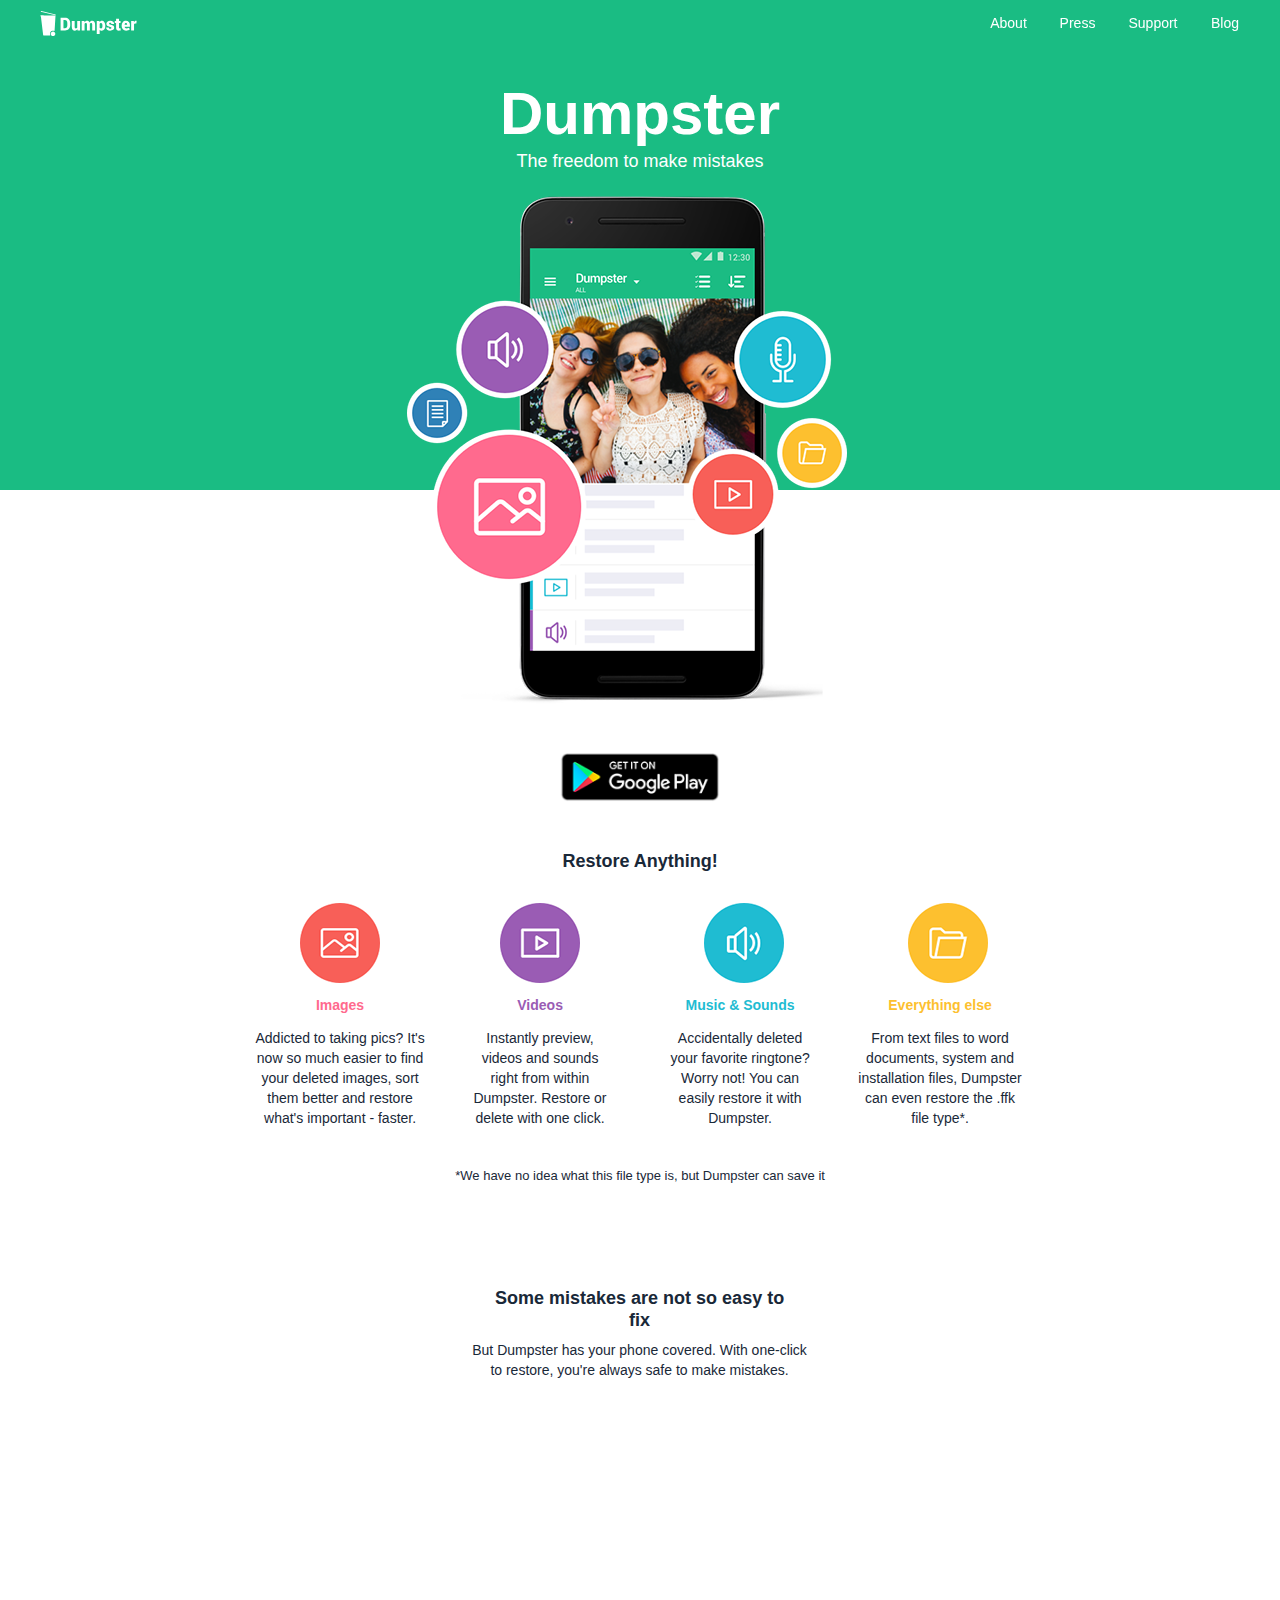
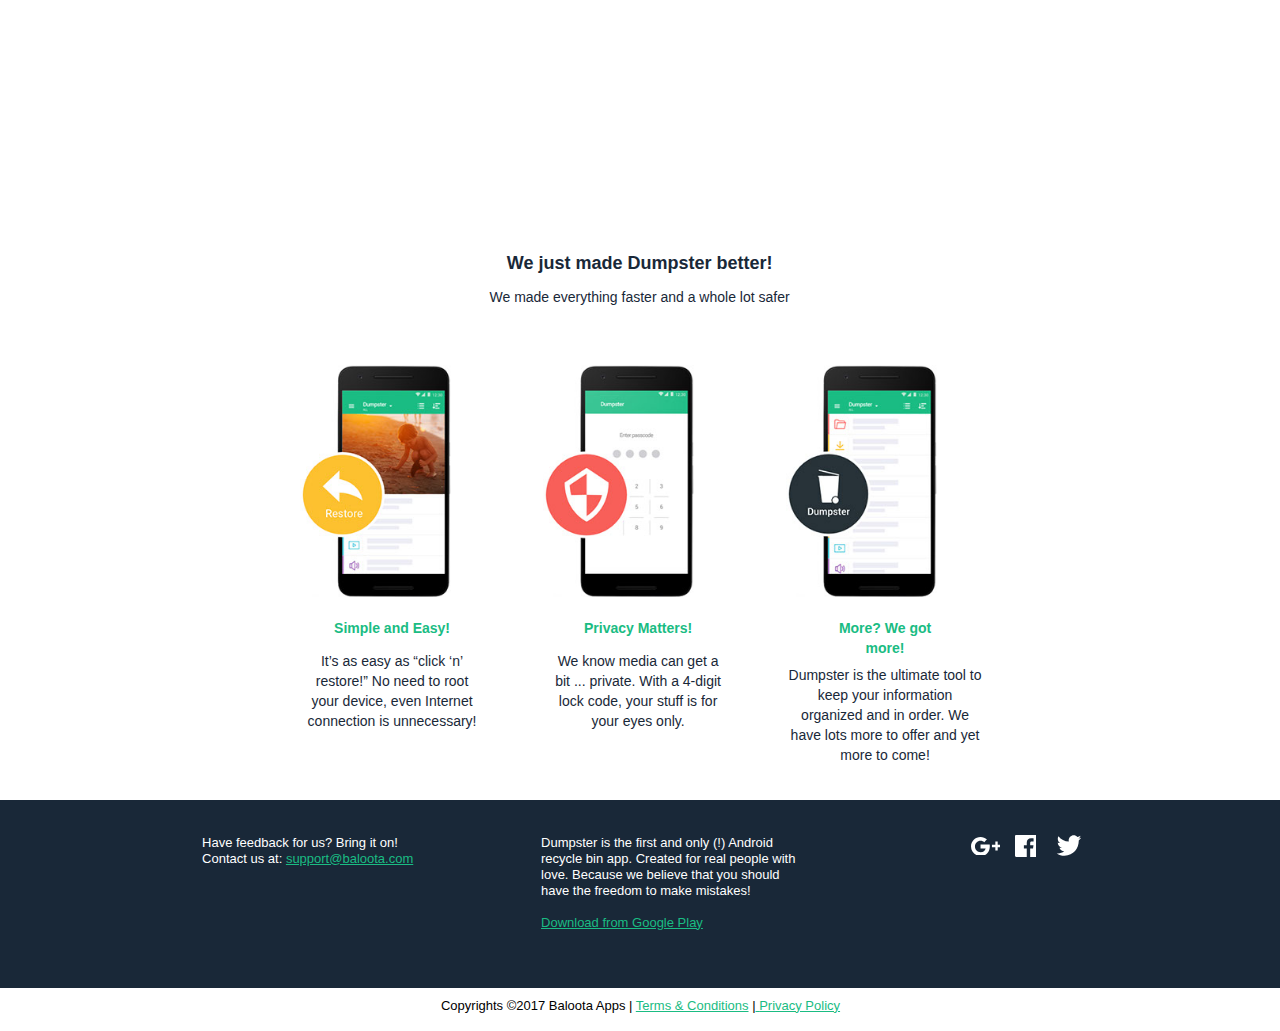
<file: index.html>
<!DOCTYPE html>
<html class="nojs html css_verticalspacer" lang="en-US">
 <head>
    <!-- Global site tag (gtag.js) - Google Analytics -->
    <script async src="https://www.googletagmanager.com/gtag/js?id=UA-28857959-7"></script>
    <script>
      window.dataLayer = window.dataLayer || [];
      function gtag(){dataLayer.push(arguments);}
      gtag('js', new Date());

      gtag('config', 'UA-28857959-7');
    </script>   

  <meta http-equiv="Content-type" content="text/html;charset=UTF-8"/>
  <meta name="generator" content="2017.0.1.363"/>
  <meta name="viewport" content="width=device-width, initial-scale=1.0"/>
  <meta name="google-site-verification" content="9Rw2Ox3fY1qtRk8n_YqwonERsKzJwC6T7mAWTHT8ylY" />
  
  <script type="text/javascript">
   // Update the 'nojs'/'js' class on the html node
document.documentElement.className = document.documentElement.className.replace(/\bnojs\b/g, 'js');

// Check that all required assets are uploaded and up-to-date
if(typeof Muse == "undefined") window.Muse = {}; window.Muse.assets = {"required":["museutils.js", "museconfig.js", "jquery.musemenu.js", "jquery.watch.js", "webpro.js", "musewpslideshow.js", "jquery.museoverlay.js", "touchswipe.js", "jquery.museresponsive.js", "require.js", "index.css"], "outOfDate":[]};
</script>
  
  <title>Dumpster Home</title>
  <!-- CSS -->
  <link rel="stylesheet" type="text/css" href="css/site_global.css?crc=3877320102"/>
  <link rel="stylesheet" type="text/css" href="css/master_a-master.css?crc=242559540"/>
  <link rel="stylesheet" type="text/css" href="css/index.css?crc=4174243716" id="pagesheet"/>
  <!-- IE-only CSS -->
  <!--[if lt IE 9]>
  <link rel="stylesheet" type="text/css" href="css/iefonts_index.css?crc=3808723843"/>
  <link rel="stylesheet" type="text/css" href="css/nomq_preview_master_a-master.css?crc=4235790993"/>
  <link rel="stylesheet" type="text/css" href="css/nomq_index.css?crc=123406521" id="nomq_pagesheet"/>
  <![endif]-->
  <!-- Other scripts -->
  <script type="text/javascript">
   var __adobewebfontsappname__ = "muse";
</script>
  <!-- JS includes -->
  <script type="text/javascript">
   document.write('\x3Cscript src="' + (document.location.protocol == 'https:' ? 'https:' : 'http:') + '//webfonts.creativecloud.com/roboto:n4,n7:default.js" type="text/javascript">\x3C/script>');
</script>
  <!--[if lt IE 9]>
  <script src="scripts/html5shiv.js?crc=4241844378" type="text/javascript"></script>
  <![endif]-->
    <!--HTML Widget code-->
  <style type="text/css">#u26246.size_fluid_width_height iframe { position:absolute; left:0; top:0; }</style>
 </head>
 <body>

  <div class="breakpoint active" id="bp_infinity" data-min-width="701"><!-- responsive breakpoint node -->
   <div class="clearfix borderbox" id="page"><!-- column -->
    <div class="position_content" id="page_position_content">
     <div class="clearfix colelem" id="pu8913-3"><!-- group -->
      <div class="browser_width shared_content" id="u8913-3-bw" data-content-guid="u8913-3-bw_content">
       <div class="clearfix" id="u8913-3"><!-- content -->
        <p>&nbsp;</p>
       </div>
      </div>
      <a class="nonblock nontext MuseLinkActive clip_frame shared_content" id="u4709" href="index.html" data-content-guid="u4709_content"><!-- svg --><img class="svg temp_no_img_src" id="u14535" data-orig-src="images/logo.svg?crc=4146738329" width="97" height="26" alt="" data-mu-svgfallback="images/logo_poster_.png?crc=4267809790" src="images/blank.gif?crc=4208392903"/></a>
      <nav class="MenuBar clearfix" id="menuu35530"><!-- horizontal box -->
       <div class="MenuItemContainer clearfix grpelem" id="u35538"><!-- vertical box -->
        <a class="nonblock nontext MenuItem MenuItemWithSubMenu clearfix colelem" id="u35539" href="about.html"><!-- horizontal box --><div class="MenuItemLabel NoWrap clearfix grpelem" id="u35541-4"><!-- content --><p class="shared_content" data-content-guid="u35541-4_0_content">About</p></div></a>
       </div>
       <div class="MenuItemContainer clearfix grpelem" id="u37612"><!-- vertical box -->
        <a class="nonblock nontext MenuItem MenuItemWithSubMenu clearfix colelem" id="u37613" href="press.html"><!-- horizontal box --><div class="MenuItemLabel NoWrap clearfix grpelem" id="u37616-4"><!-- content --><p class="shared_content" data-content-guid="u37616-4_0_content">Press</p></div></a>
       </div>
       <div class="MenuItemContainer clearfix grpelem" id="u37528"><!-- vertical box -->
        <a class="nonblock nontext MenuItem MenuItemWithSubMenu clearfix colelem" id="u37529" href="support.html"><!-- horizontal box --><div class="MenuItemLabel NoWrap clearfix grpelem" id="u37532-4"><!-- content --><p class="shared_content" data-content-guid="u37532-4_0_content">Support</p></div></a>
       </div>
       <div class="MenuItemContainer clearfix grpelem" id="u37696"><!-- vertical box -->
        <a class="nonblock nontext MenuItem MenuItemWithSubMenu clearfix colelem" id="u37699" href="http://blog.dumpsterapp.mobi/"><!-- horizontal box --><div class="MenuItemLabel NoWrap clearfix grpelem" id="u37701-4"><!-- content --><p class="shared_content" data-content-guid="u37701-4_0_content">Blog</p></div></a>
       </div>
      </nav>
     </div>
     <div class="clearfix colelem shared_content" id="pu118" data-content-guid="pu118_content"><!-- group -->
      <div class="browser_width grpelem" id="u118-bw">
       <div id="u118"><!-- group -->
        <div class="clearfix" id="u118_align_to_page">
         <div class="clip_frame grpelem" id="u26049"><!-- image -->
          <img class="block temp_no_img_src" id="u26049_img" data-orig-src="images/app.png?crc=519228014" alt="Dumpster app" title="Dumpster app" width="440" height="509" src="images/blank.gif?crc=4208392903"/>
         </div>
        </div>
       </div>
      </div>
      <div class="browser_width grpelem shared_content" id="u140-6-bw" data-content-guid="u140-6-bw_content">
       <div class="clearfix shared_content" id="u140-6" data-content-guid="u140-6_content"><!-- content -->
        <p id="u140-2">Dumpster</p>
        <p id="u140-4">The freedom to make mistakes</p>
       </div>
      </div>
     </div>
     <a class="nonblock nontext clip_frame colelem shared_content" id="u26076" href="https://play.google.com/store/apps/details?id=com.baloota.dumpster" data-content-guid="u26076_content"><!-- image --><img class="block temp_no_img_src" id="u26076_img" data-orig-src="images/en_badge_web_generic.png?crc=3905892464" alt="" width="180" height="70" src="images/blank.gif?crc=4208392903"/></a>
     <div class="clearfix colelem shared_content" id="u26090-4" data-content-guid="u26090-4_content"><!-- content -->
      <p>Restore Anything!</p>
     </div>
     <div class="clearfix colelem" id="pu27370"><!-- group -->
      <div class="clip_frame grpelem" id="u27370"><!-- image -->
       <img class="block temp_no_img_src" id="u27370_img" data-orig-src="images/img.png?crc=3775196875" alt="" data-image-width="80" data-image-height="80" src="images/blank.gif?crc=4208392903"/>
      </div>
      <div class="clip_frame grpelem" id="u27375"><!-- image -->
       <img class="block temp_no_img_src" id="u27375_img" data-orig-src="images/vid.png?crc=255896431" alt="" data-image-width="80" data-image-height="80" src="images/blank.gif?crc=4208392903"/>
      </div>
      <div class="clip_frame grpelem" id="u27400"><!-- image -->
       <img class="block temp_no_img_src" id="u27400_img" data-orig-src="images/sound.png?crc=3850407752" alt="" data-image-width="80" data-image-height="80" src="images/blank.gif?crc=4208392903"/>
      </div>
      <div class="clip_frame grpelem" id="u27387"><!-- image -->
       <img class="block temp_no_img_src" id="u27387_img" data-orig-src="images/file.png?crc=169840875" alt="" data-image-width="80" data-image-height="80" src="images/blank.gif?crc=4208392903"/>
      </div>
     </div>
     <div class="clearfix colelem shared_content" id="pu26147-4" data-content-guid="pu26147-4_content"><!-- group -->
      <div class="clearfix grpelem shared_content" id="u26147-4" data-content-guid="u26147-4_content"><!-- content -->
       <p>Images</p>
      </div>
      <div class="clearfix grpelem shared_content" id="u26156-4" data-content-guid="u26156-4_content"><!-- content -->
       <p>Videos</p>
      </div>
      <div class="clearfix grpelem shared_content" id="u26165-4" data-content-guid="u26165-4_content"><!-- content -->
       <p>Music &amp; Sounds</p>
      </div>
      <div class="clearfix grpelem shared_content" id="u26174-4" data-content-guid="u26174-4_content"><!-- content -->
       <p>Everything else</p>
      </div>
     </div>
     <div class="clearfix colelem shared_content" id="pu26095-4" data-content-guid="pu26095-4_content"><!-- group -->
      <div class="clearfix grpelem shared_content" id="u26095-4" data-content-guid="u26095-4_content"><!-- content -->
       <p>Addicted to taking pics? It's now so much easier to find your deleted images, sort them better and restore what's important - faster.</p>
      </div>
      <div class="clearfix grpelem shared_content" id="u26104-4" data-content-guid="u26104-4_content"><!-- content -->
       <p>Instantly preview, videos and sounds right from within Dumpster. Restore or delete with one click.</p>
      </div>
      <div class="clearfix grpelem shared_content" id="u26113-4" data-content-guid="u26113-4_content"><!-- content -->
       <p>Accidentally deleted your favorite ringtone? Worry not! You can easily restore it with Dumpster.</p>
      </div>
      <div class="clearfix grpelem shared_content" id="u26138-4" data-content-guid="u26138-4_content"><!-- content -->
       <p>From text files to word documents, system and installation files, Dumpster can even restore the .ffk file type*.</p>
      </div>
     </div>
     <div class="clearfix colelem shared_content" id="u26183-4" data-content-guid="u26183-4_content"><!-- content -->
      <p>*We have no idea what this file type is, but Dumpster can save it</p>
     </div>
     <div class="clearfix colelem shared_content" id="u26241" data-content-guid="u26241_content"><!-- column -->
      <div class="clearfix colelem" id="u26192-4"><!-- content -->
       <p>Some mistakes are not so easy to fix</p>
      </div>
      <div class="clearfix colelem" id="u26201-4"><!-- content -->
       <p>But Dumpster has your phone covered. With one-click to restore, you're always safe to make mistakes.</p>
      </div>
     </div>
     <div class="size_fluid_width colelem shared_content" id="u26246" data-content-guid="u26246_content"><!-- custom html -->
      
<iframe class="actAsDiv" style="width:100%;height:100%;" src="//www.youtube.com/embed/TCFaof3RHtU?autoplay=0&loop=0&showinfo=0&theme=dark&color=white&controls=1&modestbranding=1&start=0&fs=1&iv_load_policy=1&wmode=transparent&rel=1" frameborder="0" allowfullscreen></iframe>

     </div>
     <div class="clearfix colelem shared_content" id="u26236" data-content-guid="u26236_content"><!-- column -->
      <div class="clearfix colelem" id="u26219-4"><!-- content -->
       <p>We just made Dumpster better!</p>
      </div>
      <div class="clearfix colelem" id="u26210-4"><!-- content -->
       <p>We made everything faster and a whole lot safer</p>
      </div>
     </div>
     <div class="clearfix colelem" id="pu32388"><!-- group -->
      <div class="clearfix grpelem" id="u32388"><!-- column -->
       <div class="clip_frame colelem" id="u31904"><!-- image -->
        <img class="block temp_no_img_src" id="u31904_img" data-orig-src="images/simple.jpg?crc=4244398076" alt="" data-image-width="151" data-image-height="231" src="images/blank.gif?crc=4208392903"/>
       </div>
       <div class="clearfix colelem shared_content" id="u27068-4" data-content-guid="u27068-4_content"><!-- content -->
        <p>Simple and Easy!</p>
       </div>
       <div class="clearfix colelem shared_content" id="u27081-4" data-content-guid="u27081-4_content"><!-- content -->
        <p>It’s as easy as “click ‘n’ restore!” No need to root your device, even Internet connection is unnecessary!</p>
       </div>
      </div>
      <div class="clearfix grpelem" id="u31998"><!-- column -->
       <div class="clip_frame colelem" id="u31969"><!-- image -->
        <img class="block temp_no_img_src" id="u31969_img" data-orig-src="images/safe.jpg?crc=3974341989" alt="" data-image-width="151" data-image-height="231" src="images/blank.gif?crc=4208392903"/>
       </div>
       <div class="clearfix colelem shared_content" id="u27089-4" data-content-guid="u27089-4_content"><!-- content -->
        <p>Privacy Matters!</p>
       </div>
       <div class="clearfix colelem shared_content" id="u27102-4" data-content-guid="u27102-4_content"><!-- content -->
        <p>We know media can get a bit ... private. With a 4-digit lock code, your stuff is for your eyes only.</p>
       </div>
      </div>
      <div class="clearfix grpelem" id="u32383"><!-- column -->
       <div class="clip_frame colelem" id="u32013"><!-- image -->
        <img class="block temp_no_img_src" id="u32013_img" data-orig-src="images/more.jpg?crc=113953759" alt="" data-image-width="151" data-image-height="231" src="images/blank.gif?crc=4208392903"/>
       </div>
       <div class="clearfix colelem shared_content" id="u27110-4" data-content-guid="u27110-4_content"><!-- content -->
        <p>More? We got more!</p>
       </div>
       <div class="clearfix colelem shared_content" id="u27123-4" data-content-guid="u27123-4_content"><!-- content -->
        <p>Dumpster is the ultimate tool to keep your information organized and in order. We have lots more to offer and yet more to come!</p>
       </div>
      </div>
     </div>
     <div class="verticalspacer" data-offset-top="2332" data-content-above-spacer="2332" data-content-below-spacer="266"></div>
     <div class="browser_width colelem" id="u3193-bw">
      <div id="u3193"><!-- group -->
       <div class="clearfix" id="u3193_align_to_page">
        <div class="clearfix grpelem shared_content" id="u17946-8" data-content-guid="u17946-8_content"><!-- content -->
         <p>Have feedback for us? Bring it on!</p>
         <p class="new">Contact us at: <a class="nonblock" href="mailto:support@baloota.com" target="_blank">support@baloota.com</a></p>
        </div>
        <div class="clearfix grpelem shared_content" id="u18625-8" data-content-guid="u18625-8_content"><!-- content -->
         <p>Dumpster is the first and only (!) Android recycle bin app. Created for real people with love. Because we believe that you should have the freedom to make mistakes!</p>
         <p class="new">&nbsp;</p>
         <p class="new"><a class="nonblock" href="https://play.google.com/store/apps/details?id=com.baloota.dumpster" target="_blank">Download from Google Play</a></p>
        </div>
        <div class="clearfix grpelem" id="u18789"><!-- group -->
         <a class="nonblock nontext clip_frame grpelem" id="u18644" href="http://plus.google.com/+DumpsterappMobi/"><!-- svg --><img class="svg temp_no_img_src" id="u18640" data-orig-src="images/googleplus-color.svg?crc=3976785934" alt="" data-mu-svgfallback="images/googleplus-color_poster_.png?crc=308449246" data-image-width="30" data-image-height="19" src="images/blank.gif?crc=4208392903"/></a>
         <a class="nonblock nontext clip_frame grpelem" id="u18638" href="http://facebook.com/dumpsterApp"><!-- svg --><img class="svg temp_no_img_src" id="u18634" data-orig-src="images/facebook-color.svg?crc=183915179" alt="" data-mu-svgfallback="images/facebook-color_poster_.png?crc=312231417" data-image-width="22" data-image-height="22" src="images/blank.gif?crc=4208392903"/></a>
         <a class="nonblock nontext clip_frame grpelem" id="u18650" href="http://twitter.com/dumpsterApp"><!-- svg --><img class="svg svg_mar temp_no_img_src" id="u18646" data-orig-src="images/twitter-color.svg?crc=213225247" onload="this.style.height=(this.offsetWidth*21/26)+'px'" alt="" data-mu-svgfallback="images/twitter-color_poster_.png?crc=4037842377" data-image-width="26" data-image-height="21" src="images/blank.gif?crc=4208392903"/></a>
        </div>
       </div>
      </div>
     </div>
     <div class="new clearfix colelem shared_content" id="u18709-11" data-content-guid="u18709-11_content"><!-- content -->
      <p>Copyrights ©2017 Baloota Apps | <a class="nonblock" href="terms.html">Terms &amp; Conditions</a> |<a class="nonblock" href="http://Privacy%20Policy"> </a><a class="nonblock" href="privacy.html">Privacy Policy</a></p>
     </div>
    </div>
   </div>
  </div>
  <div class="breakpoint" id="bp_700" data-min-width="551" data-max-width="700"><!-- responsive breakpoint node -->
   <div class="clearfix borderbox temp_no_id" data-orig-id="page"><!-- column -->
    <div class="position_content temp_no_id" data-orig-id="page_position_content">
     <div class="clearfix colelem temp_no_id" data-orig-id="pu8913-3"><!-- group -->
      <span class="browser_width placeholder" data-placeholder-for="u8913-3-bw_content"><!-- placeholder node --></span>
      <span class="nonblock nontext MuseLinkActive clip_frame placeholder" data-placeholder-for="u4709_content"><!-- placeholder node --></span>
      <nav class="MenuBar clearfix temp_no_id" data-orig-id="menuu35530"><!-- horizontal box -->
       <div class="MenuItemContainer clearfix grpelem temp_no_id" data-orig-id="u35538"><!-- vertical box -->
        <a class="nonblock nontext MenuItem MenuItemWithSubMenu clearfix colelem temp_no_id" href="about.html" data-orig-id="u35539"><!-- horizontal box --><div class="MenuItemLabel NoWrap clearfix grpelem temp_no_id" data-orig-id="u35541-4"><!-- content --><span class="placeholder" data-placeholder-for="u35541-4_0_content"><!-- placeholder node --></span></div></a>
       </div>
       <div class="MenuItemContainer clearfix grpelem temp_no_id" data-orig-id="u37612"><!-- vertical box -->
        <a class="nonblock nontext MenuItem MenuItemWithSubMenu clearfix colelem temp_no_id" href="press.html" data-orig-id="u37613"><!-- horizontal box --><div class="MenuItemLabel NoWrap clearfix grpelem temp_no_id" data-orig-id="u37616-4"><!-- content --><span class="placeholder" data-placeholder-for="u37616-4_0_content"><!-- placeholder node --></span></div></a>
       </div>
       <div class="MenuItemContainer clearfix grpelem temp_no_id" data-orig-id="u37528"><!-- vertical box -->
        <a class="nonblock nontext MenuItem MenuItemWithSubMenu clearfix colelem temp_no_id" href="support.html" data-orig-id="u37529"><!-- horizontal box --><div class="MenuItemLabel NoWrap clearfix grpelem temp_no_id" data-orig-id="u37532-4"><!-- content --><span class="placeholder" data-placeholder-for="u37532-4_0_content"><!-- placeholder node --></span></div></a>
       </div>
       <div class="MenuItemContainer clearfix grpelem temp_no_id" data-orig-id="u37696"><!-- vertical box -->
        <a class="nonblock nontext MenuItem MenuItemWithSubMenu clearfix colelem temp_no_id" href="http://blog.dumpsterapp.mobi/" data-orig-id="u37699"><!-- horizontal box --><div class="MenuItemLabel NoWrap clearfix grpelem temp_no_id" data-orig-id="u37701-4"><!-- content --><span class="placeholder" data-placeholder-for="u37701-4_0_content"><!-- placeholder node --></span></div></a>
       </div>
      </nav>
     </div>
     <span class="clearfix colelem placeholder" data-placeholder-for="pu118_content"><!-- placeholder node --></span>
     <span class="nonblock nontext clip_frame colelem placeholder" data-placeholder-for="u26076_content"><!-- placeholder node --></span>
     <span class="clearfix colelem placeholder" data-placeholder-for="u26090-4_content"><!-- placeholder node --></span>
     <div class="clearfix colelem temp_no_id" data-orig-id="pu27370"><!-- group -->
      <div class="clip_frame grpelem temp_no_id" data-orig-id="u27370"><!-- image -->
       <img class="block temp_no_id temp_no_img_src" data-orig-src="images/img.png?crc=3775196875" alt="" data-image-width="58" data-image-height="58" data-orig-id="u27370_img" src="images/blank.gif?crc=4208392903"/>
      </div>
      <div class="clip_frame grpelem temp_no_id" data-orig-id="u27375"><!-- image -->
       <img class="block temp_no_id temp_no_img_src" data-orig-src="images/vid.png?crc=255896431" alt="" data-image-width="58" data-image-height="58" data-orig-id="u27375_img" src="images/blank.gif?crc=4208392903"/>
      </div>
      <div class="clip_frame grpelem temp_no_id" data-orig-id="u27400"><!-- image -->
       <img class="block temp_no_id temp_no_img_src" data-orig-src="images/sound.png?crc=3850407752" alt="" data-image-width="58" data-image-height="58" data-orig-id="u27400_img" src="images/blank.gif?crc=4208392903"/>
      </div>
      <div class="clip_frame grpelem temp_no_id" data-orig-id="u27387"><!-- image -->
       <img class="block temp_no_id temp_no_img_src" data-orig-src="images/file.png?crc=169840875" alt="" data-image-width="58" data-image-height="58" data-orig-id="u27387_img" src="images/blank.gif?crc=4208392903"/>
      </div>
     </div>
     <span class="clearfix colelem placeholder" data-placeholder-for="pu26147-4_content"><!-- placeholder node --></span>
     <span class="clearfix colelem placeholder" data-placeholder-for="pu26095-4_content"><!-- placeholder node --></span>
     <span class="clearfix colelem placeholder" data-placeholder-for="u26183-4_content"><!-- placeholder node --></span>
     <span class="clearfix colelem placeholder" data-placeholder-for="u26241_content"><!-- placeholder node --></span>
     <span class="size_fluid_width colelem placeholder" data-placeholder-for="u26246_content"><!-- placeholder node --></span>
     <span class="clearfix colelem placeholder" data-placeholder-for="u26236_content"><!-- placeholder node --></span>
     <div class="clearfix colelem temp_no_id" data-orig-id="pu32388"><!-- group -->
      <div class="clearfix grpelem temp_no_id" data-orig-id="u32388"><!-- column -->
       <div class="clip_frame colelem temp_no_id" data-orig-id="u31904"><!-- image -->
        <img class="block temp_no_id temp_no_img_src" data-orig-src="images/simple.jpg?crc=4244398076" alt="" data-image-width="110" data-image-height="169" data-orig-id="u31904_img" src="images/blank.gif?crc=4208392903"/>
       </div>
       <span class="clearfix colelem placeholder" data-placeholder-for="u27068-4_content"><!-- placeholder node --></span>
       <span class="clearfix colelem placeholder" data-placeholder-for="u27081-4_content"><!-- placeholder node --></span>
      </div>
      <div class="clearfix grpelem temp_no_id" data-orig-id="u31998"><!-- column -->
       <div class="clip_frame colelem temp_no_id" data-orig-id="u31969"><!-- image -->
        <img class="block temp_no_id temp_no_img_src" data-orig-src="images/safe.jpg?crc=3974341989" alt="" data-image-width="110" data-image-height="169" data-orig-id="u31969_img" src="images/blank.gif?crc=4208392903"/>
       </div>
       <span class="clearfix colelem placeholder" data-placeholder-for="u27089-4_content"><!-- placeholder node --></span>
       <span class="clearfix colelem placeholder" data-placeholder-for="u27102-4_content"><!-- placeholder node --></span>
      </div>
      <div class="clearfix grpelem temp_no_id" data-orig-id="u32383"><!-- column -->
       <div class="clip_frame colelem temp_no_id" data-orig-id="u32013"><!-- image -->
        <img class="block temp_no_id temp_no_img_src" data-orig-src="images/more.jpg?crc=113953759" alt="" data-image-width="110" data-image-height="169" data-orig-id="u32013_img" src="images/blank.gif?crc=4208392903"/>
       </div>
       <span class="clearfix colelem placeholder" data-placeholder-for="u27110-4_content"><!-- placeholder node --></span>
       <span class="clearfix colelem placeholder" data-placeholder-for="u27123-4_content"><!-- placeholder node --></span>
      </div>
     </div>
     <div class="verticalspacer" data-offset-top="2304" data-content-above-spacer="2304" data-content-below-spacer="310"></div>
     <div class="browser_width colelem temp_no_id" data-orig-id="u3193-bw">
      <div class="temp_no_id" data-orig-id="u3193"><!-- group -->
       <div class="clearfix temp_no_id" data-orig-id="u3193_align_to_page">
        <span class="clearfix grpelem placeholder" data-placeholder-for="u17946-8_content"><!-- placeholder node --></span>
        <span class="clearfix grpelem placeholder" data-placeholder-for="u18625-8_content"><!-- placeholder node --></span>
        <div class="clearfix grpelem temp_no_id" data-orig-id="u18789"><!-- group -->
         <a class="nonblock nontext clip_frame grpelem temp_no_id" href="http://plus.google.com/+DumpsterappMobi/" data-orig-id="u18644"><!-- svg --><img class="svg temp_no_id temp_no_img_src" data-orig-src="images/googleplus-color.svg?crc=3976785934" alt="" data-mu-svgfallback="images/googleplus-color_poster_.png?crc=308449246" data-image-width="22" data-image-height="14" data-orig-id="u18640" src="images/blank.gif?crc=4208392903"/></a>
         <a class="nonblock nontext clip_frame grpelem temp_no_id" href="http://facebook.com/dumpsterApp" data-orig-id="u18638"><!-- svg --><img class="svg temp_no_id temp_no_img_src" data-orig-src="images/facebook-color.svg?crc=183915179" alt="" data-mu-svgfallback="images/facebook-color_poster_.png?crc=312231417" data-image-width="16" data-image-height="16" data-orig-id="u18634" src="images/blank.gif?crc=4208392903"/></a>
         <a class="nonblock nontext clip_frame grpelem temp_no_id" href="http://twitter.com/dumpsterApp" data-orig-id="u18650"><!-- svg --><img class="svg temp_no_id temp_no_img_src" data-orig-src="images/twitter-color.svg?crc=213225247" alt="" data-mu-svgfallback="images/twitter-color_poster_.png?crc=4037842377" data-image-width="19" data-image-height="15" data-orig-id="u18646" src="images/blank.gif?crc=4208392903"/></a>
        </div>
       </div>
      </div>
     </div>
     <span class="new clearfix colelem placeholder" data-placeholder-for="u18709-11_content"><!-- placeholder node --></span>
    </div>
   </div>
  </div>
  <div class="breakpoint" id="bp_550" data-min-width="461" data-max-width="550"><!-- responsive breakpoint node -->
   <div class="clearfix borderbox temp_no_id" data-orig-id="page"><!-- column -->
    <div class="position_content temp_no_id" data-orig-id="page_position_content">
     <div class="clearfix colelem temp_no_id" data-orig-id="pu8913-3"><!-- group -->
      <span class="browser_width placeholder" data-placeholder-for="u8913-3-bw_content"><!-- placeholder node --></span>
      <span class="nonblock nontext MuseLinkActive clip_frame placeholder" data-placeholder-for="u4709_content"><!-- placeholder node --></span>
     </div>
     <div class="clearfix colelem temp_no_id" data-orig-id="pu118"><!-- group -->
      <div class="browser_width grpelem temp_no_id" data-orig-id="u118-bw">
       <div class="temp_no_id" data-orig-id="u118"><!-- group -->
        <div class="clearfix temp_no_id" data-orig-id="u118_align_to_page">
         <div class="clip_frame grpelem temp_no_id" data-orig-id="u26049"><!-- image -->
          <img class="block temp_no_id temp_no_img_src" data-orig-src="images/app.png?crc=519228014" alt="Dumpster app" title="Dumpster app" data-image-width="362" data-image-height="418" data-orig-id="u26049_img" src="images/blank.gif?crc=4208392903"/>
         </div>
        </div>
       </div>
      </div>
      <span class="browser_width grpelem placeholder" data-placeholder-for="u140-6-bw_content"><!-- placeholder node --></span>
      <div class="PamphletWidget clearfix grpelem" id="pamphletu23580"><!-- none box -->
       <div class="popup_anchor" id="u23589popup">
        <div class="ContainerGroup clearfix" id="u23589"><!-- stack box -->
         <div class="Container invi clearfix grpelem" id="u23590"><!-- group -->
          <nav class="MenuBar clearfix grpelem" id="menuu23655"><!-- vertical box -->
           <div class="MenuItemContainer clearfix colelem" id="u23656"><!-- horizontal box -->
            <a class="nonblock nontext MenuItem MenuItemWithSubMenu clearfix grpelem" id="u23657" href="about.html"><!-- horizontal box --><div class="MenuItemLabel clearfix grpelem" id="u23659-4"><!-- content --><p class="shared_content" data-content-guid="u23659-4_0_content">About</p></div></a>
           </div>
           <div class="MenuItemContainer clearfix colelem" id="u38045"><!-- horizontal box -->
            <a class="nonblock nontext MenuItem MenuItemWithSubMenu clearfix grpelem" id="u38048" href="press.html"><!-- horizontal box --><div class="MenuItemLabel clearfix grpelem" id="u38050-4"><!-- content --><p class="shared_content" data-content-guid="u38050-4_0_content">Press</p></div></a>
           </div>
           <div class="MenuItemContainer clearfix colelem" id="u37961"><!-- horizontal box -->
            <a class="nonblock nontext MenuItem MenuItemWithSubMenu clearfix grpelem" id="u37964" href="support.html"><!-- horizontal box --><div class="MenuItemLabel clearfix grpelem" id="u37966-4"><!-- content --><p class="shared_content" data-content-guid="u37966-4_0_content">Support</p></div></a>
           </div>
           <div class="MenuItemContainer clearfix colelem" id="u37877"><!-- horizontal box -->
            <a class="nonblock nontext MenuItem MenuItemWithSubMenu clearfix grpelem" id="u37880" href="http://blog.dumpsterapp.mobi/"><!-- horizontal box --><div class="MenuItemLabel clearfix grpelem" id="u37882-4"><!-- content --><p class="shared_content" data-content-guid="u37882-4_0_content">Blog</p></div></a>
           </div>
          </nav>
         </div>
        </div>
       </div>
       <div class="ThumbGroup clearfix grpelem" id="u23583"><!-- none box -->
        <div class="popup_anchor" id="u23585popup">
         <div class="Thumb popup_element clearfix" id="u23585"><!-- group -->
          <div class="clearfix grpelem shared_content" id="u24823" data-content-guid="u24823_content"><!-- column -->
           <div class="colelem" id="u24792"><!-- simple frame --></div>
           <div class="colelem" id="u24797"><!-- simple frame --></div>
           <div class="colelem" id="u24810"><!-- simple frame --></div>
          </div>
         </div>
        </div>
       </div>
      </div>
     </div>
     <a class="nonblock nontext clip_frame colelem temp_no_id" href="https://play.google.com/store/apps/details?id=com.baloota.dumpster" data-orig-id="u26076"><!-- image --><img class="block temp_no_id temp_no_img_src" data-orig-src="images/en_badge_web_generic.png?crc=3905892464" alt="" data-image-width="179" data-image-height="69" data-orig-id="u26076_img" src="images/blank.gif?crc=4208392903"/></a>
     <span class="clearfix colelem placeholder" data-placeholder-for="u26090-4_content"><!-- placeholder node --></span>
     <div class="clearfix colelem temp_no_id" data-orig-id="pu27370"><!-- group -->
      <div class="clip_frame grpelem temp_no_id" data-orig-id="u27370"><!-- image -->
       <img class="block temp_no_id temp_no_img_src" data-orig-src="images/img.png?crc=3775196875" alt="" data-image-width="72" data-image-height="72" data-orig-id="u27370_img" src="images/blank.gif?crc=4208392903"/>
      </div>
      <div class="clip_frame grpelem temp_no_id" data-orig-id="u27375"><!-- image -->
       <img class="block temp_no_id temp_no_img_src" data-orig-src="images/vid.png?crc=255896431" alt="" data-image-width="72" data-image-height="72" data-orig-id="u27375_img" src="images/blank.gif?crc=4208392903"/>
      </div>
     </div>
     <div class="clearfix colelem temp_no_id" data-orig-id="pu26147-4"><!-- group -->
      <span class="clearfix grpelem placeholder" data-placeholder-for="u26147-4_content"><!-- placeholder node --></span>
      <span class="clearfix grpelem placeholder" data-placeholder-for="u26156-4_content"><!-- placeholder node --></span>
     </div>
     <div class="clearfix colelem temp_no_id" data-orig-id="pu26095-4"><!-- group -->
      <span class="clearfix grpelem placeholder" data-placeholder-for="u26095-4_content"><!-- placeholder node --></span>
      <span class="clearfix grpelem placeholder" data-placeholder-for="u26104-4_content"><!-- placeholder node --></span>
     </div>
     <div class="clearfix colelem" id="pu27400"><!-- group -->
      <div class="clip_frame grpelem temp_no_id" data-orig-id="u27400"><!-- image -->
       <img class="block temp_no_id temp_no_img_src" data-orig-src="images/sound.png?crc=3850407752" alt="" data-image-width="72" data-image-height="72" data-orig-id="u27400_img" src="images/blank.gif?crc=4208392903"/>
      </div>
      <div class="clip_frame grpelem temp_no_id" data-orig-id="u27387"><!-- image -->
       <img class="block temp_no_id temp_no_img_src" data-orig-src="images/file.png?crc=169840875" alt="" data-image-width="72" data-image-height="72" data-orig-id="u27387_img" src="images/blank.gif?crc=4208392903"/>
      </div>
     </div>
     <div class="clearfix colelem" id="pu26165-4"><!-- group -->
      <span class="clearfix grpelem placeholder" data-placeholder-for="u26165-4_content"><!-- placeholder node --></span>
      <span class="clearfix grpelem placeholder" data-placeholder-for="u26174-4_content"><!-- placeholder node --></span>
     </div>
     <div class="clearfix colelem" id="pu26113-4"><!-- group -->
      <span class="clearfix grpelem placeholder" data-placeholder-for="u26113-4_content"><!-- placeholder node --></span>
      <span class="clearfix grpelem placeholder" data-placeholder-for="u26138-4_content"><!-- placeholder node --></span>
     </div>
     <span class="clearfix colelem placeholder" data-placeholder-for="u26183-4_content"><!-- placeholder node --></span>
     <span class="clearfix colelem placeholder" data-placeholder-for="u26241_content"><!-- placeholder node --></span>
     <span class="size_fluid_width colelem placeholder" data-placeholder-for="u26246_content"><!-- placeholder node --></span>
     <span class="clearfix colelem placeholder" data-placeholder-for="u26236_content"><!-- placeholder node --></span>
     <div class="clearfix colelem temp_no_id" data-orig-id="u31998"><!-- column -->
      <div class="clip_frame colelem temp_no_id" data-orig-id="u31969"><!-- image -->
       <img class="block temp_no_id temp_no_img_src" data-orig-src="images/safe.jpg?crc=3974341989" alt="" data-image-width="191" data-image-height="293" data-orig-id="u31969_img" src="images/blank.gif?crc=4208392903"/>
      </div>
      <span class="clearfix colelem placeholder" data-placeholder-for="u27089-4_content"><!-- placeholder node --></span>
      <span class="clearfix colelem placeholder" data-placeholder-for="u27102-4_content"><!-- placeholder node --></span>
     </div>
     <div class="clearfix colelem temp_no_id" data-orig-id="u32388"><!-- column -->
      <div class="clip_frame colelem temp_no_id" data-orig-id="u31904"><!-- image -->
       <img class="block temp_no_id temp_no_img_src" data-orig-src="images/simple.jpg?crc=4244398076" alt="" data-image-width="191" data-image-height="293" data-orig-id="u31904_img" src="images/blank.gif?crc=4208392903"/>
      </div>
      <span class="clearfix colelem placeholder" data-placeholder-for="u27068-4_content"><!-- placeholder node --></span>
      <span class="clearfix colelem placeholder" data-placeholder-for="u27081-4_content"><!-- placeholder node --></span>
     </div>
     <div class="clearfix colelem temp_no_id" data-orig-id="u32383"><!-- column -->
      <div class="clip_frame colelem temp_no_id" data-orig-id="u32013"><!-- image -->
       <img class="block temp_no_id temp_no_img_src" data-orig-src="images/more.jpg?crc=113953759" alt="" data-image-width="191" data-image-height="293" data-orig-id="u32013_img" src="images/blank.gif?crc=4208392903"/>
      </div>
      <span class="clearfix colelem placeholder" data-placeholder-for="u27110-4_content"><!-- placeholder node --></span>
      <span class="clearfix colelem placeholder" data-placeholder-for="u27123-4_content"><!-- placeholder node --></span>
     </div>
     <div class="verticalspacer" data-offset-top="3391" data-content-above-spacer="3390" data-content-below-spacer="303"></div>
     <div class="browser_width colelem temp_no_id" data-orig-id="u3193-bw">
      <div class="temp_no_id" data-orig-id="u3193"><!-- column -->
       <div class="clearfix temp_no_id" data-orig-id="u3193_align_to_page">
        <div class="clearfix colelem temp_no_id" data-orig-id="u18789"><!-- group -->
         <a class="nonblock nontext clip_frame grpelem temp_no_id" href="http://plus.google.com/+DumpsterappMobi/" data-orig-id="u18644"><!-- svg --><img class="svg temp_no_id temp_no_img_src" data-orig-src="images/googleplus-color.svg?crc=3976785934" alt="" data-mu-svgfallback="images/googleplus-color_poster_.png?crc=308449246" data-image-width="31" data-image-height="20" data-orig-id="u18640" src="images/blank.gif?crc=4208392903"/></a>
         <a class="nonblock nontext clip_frame grpelem temp_no_id" href="http://facebook.com/dumpsterApp" data-orig-id="u18638"><!-- svg --><img class="svg temp_no_id temp_no_img_src" data-orig-src="images/facebook-color.svg?crc=183915179" alt="" data-mu-svgfallback="images/facebook-color_poster_.png?crc=312231417" data-image-width="23" data-image-height="23" data-orig-id="u18634" src="images/blank.gif?crc=4208392903"/></a>
         <a class="nonblock nontext clip_frame grpelem temp_no_id" href="http://twitter.com/dumpsterApp" data-orig-id="u18650"><!-- svg --><img class="svg svg_mar temp_no_id temp_no_img_src" data-orig-src="images/twitter-color.svg?crc=213225247" onload="this.style.height=(this.offsetWidth*20.326086956521696/25.108695652173903)+'px'" alt="" data-mu-svgfallback="images/twitter-color_poster_.png?crc=4037842377" data-image-width="25" data-image-height="20" data-orig-id="u18646" src="images/blank.gif?crc=4208392903"/></a>
        </div>
        <span class="clearfix colelem placeholder" data-placeholder-for="u17946-8_content"><!-- placeholder node --></span>
        <span class="clearfix colelem placeholder" data-placeholder-for="u18625-8_content"><!-- placeholder node --></span>
       </div>
      </div>
     </div>
     <div class="browser_width colelem" id="u18709-11-bw">
      <span class="new clearfix placeholder" data-placeholder-for="u18709-11_content"><!-- placeholder node --></span>
     </div>
    </div>
   </div>
  </div>
  <div class="breakpoint" id="bp_460" data-min-width="321" data-max-width="460"><!-- responsive breakpoint node -->
   <div class="clearfix borderbox temp_no_id" data-orig-id="page"><!-- column -->
    <div class="position_content temp_no_id" data-orig-id="page_position_content">
     <div class="clearfix colelem temp_no_id" data-orig-id="pu8913-3"><!-- group -->
      <span class="browser_width placeholder" data-placeholder-for="u8913-3-bw_content"><!-- placeholder node --></span>
      <span class="nonblock nontext MuseLinkActive clip_frame placeholder" data-placeholder-for="u4709_content"><!-- placeholder node --></span>
     </div>
     <div class="clearfix colelem temp_no_id" data-orig-id="pu118"><!-- group -->
      <div class="browser_width grpelem temp_no_id" data-orig-id="u118-bw">
       <div class="temp_no_id" data-orig-id="u118"><!-- group -->
        <div class="clearfix temp_no_id" data-orig-id="u118_align_to_page">
         <div class="clip_frame grpelem temp_no_id" data-orig-id="u26049"><!-- image -->
          <img class="block temp_no_id temp_no_img_src" data-orig-src="images/app303x351.png?crc=3897630198" alt="Dumpster app" title="Dumpster app" width="303" height="350" data-orig-id="u26049_img" src="images/blank.gif?crc=4208392903"/>
         </div>
        </div>
       </div>
      </div>
      <span class="browser_width grpelem placeholder" data-placeholder-for="u140-6-bw_content"><!-- placeholder node --></span>
      <div class="PamphletWidget clearfix grpelem temp_no_id" data-orig-id="pamphletu23580"><!-- none box -->
       <div class="popup_anchor temp_no_id" data-orig-id="u23589popup">
        <div class="ContainerGroup clearfix temp_no_id" data-orig-id="u23589"><!-- stack box -->
         <div class="Container invi clearfix grpelem temp_no_id" data-orig-id="u23590"><!-- group -->
          <nav class="MenuBar clearfix grpelem temp_no_id" data-orig-id="menuu23655"><!-- vertical box -->
           <div class="MenuItemContainer clearfix colelem temp_no_id" data-orig-id="u23656"><!-- horizontal box -->
            <a class="nonblock nontext MenuItem MenuItemWithSubMenu clearfix grpelem temp_no_id" href="about.html" data-orig-id="u23657"><!-- horizontal box --><div class="MenuItemLabel clearfix grpelem temp_no_id" data-orig-id="u23659-4"><!-- content --><span class="placeholder" data-placeholder-for="u23659-4_0_content"><!-- placeholder node --></span></div></a>
           </div>
           <div class="MenuItemContainer clearfix colelem temp_no_id" data-orig-id="u38045"><!-- horizontal box -->
            <a class="nonblock nontext MenuItem MenuItemWithSubMenu clearfix grpelem temp_no_id" href="press.html" data-orig-id="u38048"><!-- horizontal box --><div class="MenuItemLabel clearfix grpelem temp_no_id" data-orig-id="u38050-4"><!-- content --><span class="placeholder" data-placeholder-for="u38050-4_0_content"><!-- placeholder node --></span></div></a>
           </div>
           <div class="MenuItemContainer clearfix colelem temp_no_id" data-orig-id="u37961"><!-- horizontal box -->
            <a class="nonblock nontext MenuItem MenuItemWithSubMenu clearfix grpelem temp_no_id" href="support.html" data-orig-id="u37964"><!-- horizontal box --><div class="MenuItemLabel clearfix grpelem temp_no_id" data-orig-id="u37966-4"><!-- content --><span class="placeholder" data-placeholder-for="u37966-4_0_content"><!-- placeholder node --></span></div></a>
           </div>
           <div class="MenuItemContainer clearfix colelem temp_no_id" data-orig-id="u37877"><!-- horizontal box -->
            <a class="nonblock nontext MenuItem MenuItemWithSubMenu clearfix grpelem temp_no_id" href="http://blog.dumpsterapp.mobi/" data-orig-id="u37880"><!-- horizontal box --><div class="MenuItemLabel clearfix grpelem temp_no_id" data-orig-id="u37882-4"><!-- content --><span class="placeholder" data-placeholder-for="u37882-4_0_content"><!-- placeholder node --></span></div></a>
           </div>
          </nav>
         </div>
        </div>
       </div>
       <div class="ThumbGroup clearfix grpelem temp_no_id" data-orig-id="u23583"><!-- none box -->
        <div class="popup_anchor temp_no_id" data-orig-id="u23585popup">
         <div class="Thumb popup_element clearfix temp_no_id" data-orig-id="u23585"><!-- group -->
          <span class="clearfix grpelem placeholder" data-placeholder-for="u24823_content"><!-- placeholder node --></span>
         </div>
        </div>
       </div>
      </div>
     </div>
     <span class="nonblock nontext clip_frame colelem placeholder" data-placeholder-for="u26076_content"><!-- placeholder node --></span>
     <span class="clearfix colelem placeholder" data-placeholder-for="u26090-4_content"><!-- placeholder node --></span>
     <div class="clearfix colelem temp_no_id" data-orig-id="pu27370"><!-- group -->
      <div class="clip_frame grpelem temp_no_id" data-orig-id="u27370"><!-- image -->
       <img class="block temp_no_id temp_no_img_src" data-orig-src="images/img.png?crc=3775196875" alt="" data-image-width="60" data-image-height="60" data-orig-id="u27370_img" src="images/blank.gif?crc=4208392903"/>
      </div>
      <div class="clip_frame grpelem temp_no_id" data-orig-id="u27375"><!-- image -->
       <img class="block temp_no_id temp_no_img_src" data-orig-src="images/vid.png?crc=255896431" alt="" data-image-width="60" data-image-height="60" data-orig-id="u27375_img" src="images/blank.gif?crc=4208392903"/>
      </div>
     </div>
     <div class="clearfix colelem temp_no_id" data-orig-id="pu26147-4"><!-- group -->
      <span class="clearfix grpelem placeholder" data-placeholder-for="u26147-4_content"><!-- placeholder node --></span>
      <span class="clearfix grpelem placeholder" data-placeholder-for="u26156-4_content"><!-- placeholder node --></span>
     </div>
     <div class="clearfix colelem temp_no_id" data-orig-id="pu26095-4"><!-- group -->
      <span class="clearfix grpelem placeholder" data-placeholder-for="u26095-4_content"><!-- placeholder node --></span>
      <span class="clearfix grpelem placeholder" data-placeholder-for="u26104-4_content"><!-- placeholder node --></span>
     </div>
     <div class="clearfix colelem temp_no_id" data-orig-id="pu27400"><!-- group -->
      <div class="clip_frame grpelem temp_no_id" data-orig-id="u27400"><!-- image -->
       <img class="block temp_no_id temp_no_img_src" data-orig-src="images/sound.png?crc=3850407752" alt="" data-image-width="60" data-image-height="60" data-orig-id="u27400_img" src="images/blank.gif?crc=4208392903"/>
      </div>
      <div class="clip_frame grpelem temp_no_id" data-orig-id="u27387"><!-- image -->
       <img class="block temp_no_id temp_no_img_src" data-orig-src="images/file.png?crc=169840875" alt="" data-image-width="60" data-image-height="60" data-orig-id="u27387_img" src="images/blank.gif?crc=4208392903"/>
      </div>
     </div>
     <div class="clearfix colelem temp_no_id" data-orig-id="pu26165-4"><!-- group -->
      <span class="clearfix grpelem placeholder" data-placeholder-for="u26165-4_content"><!-- placeholder node --></span>
      <span class="clearfix grpelem placeholder" data-placeholder-for="u26174-4_content"><!-- placeholder node --></span>
     </div>
     <div class="clearfix colelem temp_no_id" data-orig-id="pu26113-4"><!-- group -->
      <span class="clearfix grpelem placeholder" data-placeholder-for="u26113-4_content"><!-- placeholder node --></span>
      <span class="clearfix grpelem placeholder" data-placeholder-for="u26138-4_content"><!-- placeholder node --></span>
     </div>
     <span class="clearfix colelem placeholder" data-placeholder-for="u26183-4_content"><!-- placeholder node --></span>
     <span class="clearfix colelem placeholder" data-placeholder-for="u26241_content"><!-- placeholder node --></span>
     <span class="size_fluid_width colelem placeholder" data-placeholder-for="u26246_content"><!-- placeholder node --></span>
     <span class="clearfix colelem placeholder" data-placeholder-for="u26236_content"><!-- placeholder node --></span>
     <div class="clearfix colelem temp_no_id" data-orig-id="u31998"><!-- column -->
      <div class="clip_frame colelem temp_no_id" data-orig-id="u31969"><!-- image -->
       <img class="block temp_no_id temp_no_img_src" data-orig-src="images/safe.jpg?crc=3974341989" alt="" data-image-width="159" data-image-height="245" data-orig-id="u31969_img" src="images/blank.gif?crc=4208392903"/>
      </div>
      <span class="clearfix colelem placeholder" data-placeholder-for="u27089-4_content"><!-- placeholder node --></span>
      <span class="clearfix colelem placeholder" data-placeholder-for="u27102-4_content"><!-- placeholder node --></span>
     </div>
     <div class="clearfix colelem temp_no_id" data-orig-id="u32388"><!-- column -->
      <div class="clip_frame colelem temp_no_id" data-orig-id="u31904"><!-- image -->
       <img class="block temp_no_id temp_no_img_src" data-orig-src="images/simple.jpg?crc=4244398076" alt="" data-image-width="160" data-image-height="245" data-orig-id="u31904_img" src="images/blank.gif?crc=4208392903"/>
      </div>
      <span class="clearfix colelem placeholder" data-placeholder-for="u27068-4_content"><!-- placeholder node --></span>
      <span class="clearfix colelem placeholder" data-placeholder-for="u27081-4_content"><!-- placeholder node --></span>
     </div>
     <div class="clearfix colelem temp_no_id" data-orig-id="u32383"><!-- column -->
      <div class="clip_frame colelem temp_no_id" data-orig-id="u32013"><!-- image -->
       <img class="block temp_no_id temp_no_img_src" data-orig-src="images/more.jpg?crc=113953759" alt="" data-image-width="159" data-image-height="245" data-orig-id="u32013_img" src="images/blank.gif?crc=4208392903"/>
      </div>
      <span class="clearfix colelem placeholder" data-placeholder-for="u27110-4_content"><!-- placeholder node --></span>
      <span class="clearfix colelem placeholder" data-placeholder-for="u27123-4_content"><!-- placeholder node --></span>
     </div>
     <div class="verticalspacer" data-offset-top="3263" data-content-above-spacer="3262" data-content-below-spacer="416"></div>
     <div class="browser_width colelem temp_no_id" data-orig-id="u3193-bw">
      <div class="temp_no_id" data-orig-id="u3193"><!-- column -->
       <div class="clearfix temp_no_id" data-orig-id="u3193_align_to_page">
        <div class="clearfix colelem temp_no_id" data-orig-id="u18789"><!-- group -->
         <a class="nonblock nontext clip_frame grpelem temp_no_id" href="http://plus.google.com/+DumpsterappMobi/" data-orig-id="u18644"><!-- svg --><img class="svg temp_no_id temp_no_img_src" data-orig-src="images/googleplus-color.svg?crc=3976785934" alt="" data-mu-svgfallback="images/googleplus-color_poster_.png?crc=308449246" data-image-width="26" data-image-height="17" data-orig-id="u18640" src="images/blank.gif?crc=4208392903"/></a>
         <a class="nonblock nontext clip_frame grpelem temp_no_id" href="http://facebook.com/dumpsterApp" data-orig-id="u18638"><!-- svg --><img class="svg temp_no_id temp_no_img_src" data-orig-src="images/facebook-color.svg?crc=183915179" alt="" data-mu-svgfallback="images/facebook-color_poster_.png?crc=312231417" data-image-width="19" data-image-height="19" data-orig-id="u18634" src="images/blank.gif?crc=4208392903"/></a>
         <a class="nonblock nontext clip_frame grpelem temp_no_id" href="http://twitter.com/dumpsterApp" data-orig-id="u18650"><!-- svg --><img class="svg temp_no_id temp_no_img_src" data-orig-src="images/twitter-color.svg?crc=213225247" alt="" data-mu-svgfallback="images/twitter-color_poster_.png?crc=4037842377" data-image-width="21" data-image-height="17" data-orig-id="u18646" src="images/blank.gif?crc=4208392903"/></a>
        </div>
        <span class="clearfix colelem placeholder" data-placeholder-for="u17946-8_content"><!-- placeholder node --></span>
        <span class="clearfix colelem placeholder" data-placeholder-for="u18625-8_content"><!-- placeholder node --></span>
       </div>
      </div>
     </div>
     <span class="new clearfix colelem placeholder" data-placeholder-for="u18709-11_content"><!-- placeholder node --></span>
    </div>
   </div>
  </div>
  <div class="breakpoint" id="bp_320" data-max-width="320"><!-- responsive breakpoint node -->
   <div class="clearfix borderbox temp_no_id" data-orig-id="page"><!-- column -->
    <div class="position_content temp_no_id" data-orig-id="page_position_content">
     <div class="clearfix colelem temp_no_id" data-orig-id="pu118"><!-- group -->
      <div class="browser_width grpelem temp_no_id" data-orig-id="u118-bw">
       <div class="temp_no_id" data-orig-id="u118"><!-- column -->
        <div class="clearfix temp_no_id" data-orig-id="u118_align_to_page">
         <div class="position_content" id="u118_position_content">
          <span class="clearfix colelem placeholder" data-placeholder-for="u140-6_content"><!-- placeholder node --></span>
          <div class="clip_frame colelem temp_no_id" data-orig-id="u26049"><!-- image -->
           <img class="block temp_no_id temp_no_img_src" data-orig-src="images/app-crop-u26049.png?crc=7159503" alt="Dumpster app" title="Dumpster app" data-image-width="250" data-image-height="303" data-orig-id="u26049_img" src="images/blank.gif?crc=4208392903"/>
          </div>
         </div>
        </div>
       </div>
      </div>
      <div class="PamphletWidget clearfix grpelem temp_no_id" data-orig-id="pamphletu23580"><!-- none box -->
       <div class="popup_anchor temp_no_id" data-orig-id="u23589popup">
        <div class="ContainerGroup clearfix temp_no_id" data-orig-id="u23589"><!-- stack box -->
         <div class="Container invi clearfix grpelem temp_no_id" data-orig-id="u23590"><!-- group -->
          <nav class="MenuBar clearfix grpelem temp_no_id" data-orig-id="menuu23655"><!-- vertical box -->
           <div class="MenuItemContainer clearfix colelem temp_no_id" data-orig-id="u23656"><!-- horizontal box -->
            <a class="nonblock nontext MenuItem MenuItemWithSubMenu clearfix grpelem temp_no_id" href="about.html" data-orig-id="u23657"><!-- horizontal box --><div class="MenuItemLabel clearfix grpelem temp_no_id" data-orig-id="u23659-4"><!-- content --><span class="placeholder" data-placeholder-for="u23659-4_0_content"><!-- placeholder node --></span></div></a>
           </div>
           <div class="MenuItemContainer clearfix colelem temp_no_id" data-orig-id="u38045"><!-- horizontal box -->
            <a class="nonblock nontext MenuItem MenuItemWithSubMenu clearfix grpelem temp_no_id" href="press.html" data-orig-id="u38048"><!-- horizontal box --><div class="MenuItemLabel clearfix grpelem temp_no_id" data-orig-id="u38050-4"><!-- content --><span class="placeholder" data-placeholder-for="u38050-4_0_content"><!-- placeholder node --></span></div></a>
           </div>
           <div class="MenuItemContainer clearfix colelem temp_no_id" data-orig-id="u37961"><!-- horizontal box -->
            <a class="nonblock nontext MenuItem MenuItemWithSubMenu clearfix grpelem temp_no_id" href="support.html" data-orig-id="u37964"><!-- horizontal box --><div class="MenuItemLabel clearfix grpelem temp_no_id" data-orig-id="u37966-4"><!-- content --><span class="placeholder" data-placeholder-for="u37966-4_0_content"><!-- placeholder node --></span></div></a>
           </div>
           <div class="MenuItemContainer clearfix colelem temp_no_id" data-orig-id="u37877"><!-- horizontal box -->
            <a class="nonblock nontext MenuItem MenuItemWithSubMenu clearfix grpelem temp_no_id" href="http://blog.dumpsterapp.mobi/" data-orig-id="u37880"><!-- horizontal box --><div class="MenuItemLabel clearfix grpelem temp_no_id" data-orig-id="u37882-4"><!-- content --><span class="placeholder" data-placeholder-for="u37882-4_0_content"><!-- placeholder node --></span></div></a>
           </div>
          </nav>
         </div>
        </div>
       </div>
       <div class="ThumbGroup clearfix grpelem temp_no_id" data-orig-id="u23583"><!-- none box -->
        <div class="popup_anchor temp_no_id" data-orig-id="u23585popup">
         <div class="Thumb popup_element clearfix temp_no_id" data-orig-id="u23585"><!-- group -->
          <span class="clearfix grpelem placeholder" data-placeholder-for="u24823_content"><!-- placeholder node --></span>
         </div>
        </div>
       </div>
      </div>
     </div>
     <div class="clearfix colelem temp_no_id" data-orig-id="pu8913-3"><!-- group -->
      <span class="browser_width placeholder" data-placeholder-for="u8913-3-bw_content"><!-- placeholder node --></span>
      <span class="nonblock nontext MuseLinkActive clip_frame placeholder" data-placeholder-for="u4709_content"><!-- placeholder node --></span>
     </div>
     <a class="nonblock nontext clip_frame colelem temp_no_id" href="https://play.google.com/store/apps/details?id=com.baloota.dumpster" data-orig-id="u26076"><!-- image --><img class="block temp_no_id temp_no_img_src" data-orig-src="images/en_badge_web_generic.png?crc=3905892464" alt="" data-image-width="200" data-image-height="77" data-orig-id="u26076_img" src="images/blank.gif?crc=4208392903"/></a>
     <span class="clearfix colelem placeholder" data-placeholder-for="u26090-4_content"><!-- placeholder node --></span>
     <div class="clearfix colelem temp_no_id" data-orig-id="pu27370"><!-- group -->
      <div class="clip_frame grpelem temp_no_id" data-orig-id="u27370"><!-- image -->
       <img class="block temp_no_id temp_no_img_src" data-orig-src="images/img.png?crc=3775196875" alt="" data-image-width="42" data-image-height="42" data-orig-id="u27370_img" src="images/blank.gif?crc=4208392903"/>
      </div>
      <div class="clip_frame grpelem temp_no_id" data-orig-id="u27375"><!-- image -->
       <img class="block temp_no_id temp_no_img_src" data-orig-src="images/vid.png?crc=255896431" alt="" data-image-width="42" data-image-height="42" data-orig-id="u27375_img" src="images/blank.gif?crc=4208392903"/>
      </div>
     </div>
     <div class="clearfix colelem temp_no_id" data-orig-id="pu26147-4"><!-- group -->
      <span class="clearfix grpelem placeholder" data-placeholder-for="u26147-4_content"><!-- placeholder node --></span>
      <span class="clearfix grpelem placeholder" data-placeholder-for="u26156-4_content"><!-- placeholder node --></span>
     </div>
     <div class="clearfix colelem temp_no_id" data-orig-id="pu26095-4"><!-- group -->
      <span class="clearfix grpelem placeholder" data-placeholder-for="u26095-4_content"><!-- placeholder node --></span>
      <span class="clearfix grpelem placeholder" data-placeholder-for="u26104-4_content"><!-- placeholder node --></span>
     </div>
     <div class="clearfix colelem temp_no_id" data-orig-id="pu27400"><!-- group -->
      <div class="clip_frame grpelem temp_no_id" data-orig-id="u27400"><!-- image -->
       <img class="block temp_no_id temp_no_img_src" data-orig-src="images/sound.png?crc=3850407752" alt="" data-image-width="42" data-image-height="42" data-orig-id="u27400_img" src="images/blank.gif?crc=4208392903"/>
      </div>
      <div class="clip_frame grpelem temp_no_id" data-orig-id="u27387"><!-- image -->
       <img class="block temp_no_id temp_no_img_src" data-orig-src="images/file.png?crc=169840875" alt="" data-image-width="42" data-image-height="42" data-orig-id="u27387_img" src="images/blank.gif?crc=4208392903"/>
      </div>
     </div>
     <div class="clearfix colelem temp_no_id" data-orig-id="pu26165-4"><!-- group -->
      <span class="clearfix grpelem placeholder" data-placeholder-for="u26165-4_content"><!-- placeholder node --></span>
      <span class="clearfix grpelem placeholder" data-placeholder-for="u26174-4_content"><!-- placeholder node --></span>
     </div>
     <div class="clearfix colelem temp_no_id" data-orig-id="pu26113-4"><!-- group -->
      <span class="clearfix grpelem placeholder" data-placeholder-for="u26113-4_content"><!-- placeholder node --></span>
      <span class="clearfix grpelem placeholder" data-placeholder-for="u26138-4_content"><!-- placeholder node --></span>
     </div>
     <span class="clearfix colelem placeholder" data-placeholder-for="u26183-4_content"><!-- placeholder node --></span>
     <span class="clearfix colelem placeholder" data-placeholder-for="u26241_content"><!-- placeholder node --></span>
     <span class="size_fluid_width colelem placeholder" data-placeholder-for="u26246_content"><!-- placeholder node --></span>
     <span class="clearfix colelem placeholder" data-placeholder-for="u26236_content"><!-- placeholder node --></span>
     <div class="clearfix colelem temp_no_id" data-orig-id="u31998"><!-- column -->
      <div class="clip_frame colelem temp_no_id" data-orig-id="u31969"><!-- image -->
       <img class="block temp_no_id temp_no_img_src" data-orig-src="images/safe.jpg?crc=3974341989" alt="" data-image-width="111" data-image-height="170" data-orig-id="u31969_img" src="images/blank.gif?crc=4208392903"/>
      </div>
      <span class="clearfix colelem placeholder" data-placeholder-for="u27089-4_content"><!-- placeholder node --></span>
      <span class="clearfix colelem placeholder" data-placeholder-for="u27102-4_content"><!-- placeholder node --></span>
     </div>
     <div class="clearfix colelem temp_no_id" data-orig-id="u32388"><!-- column -->
      <div class="clip_frame colelem temp_no_id" data-orig-id="u31904"><!-- image -->
       <img class="block temp_no_id temp_no_img_src" data-orig-src="images/simple.jpg?crc=4244398076" alt="" data-image-width="111" data-image-height="170" data-orig-id="u31904_img" src="images/blank.gif?crc=4208392903"/>
      </div>
      <span class="clearfix colelem placeholder" data-placeholder-for="u27068-4_content"><!-- placeholder node --></span>
      <span class="clearfix colelem placeholder" data-placeholder-for="u27081-4_content"><!-- placeholder node --></span>
     </div>
     <div class="clearfix colelem temp_no_id" data-orig-id="u32383"><!-- column -->
      <div class="clip_frame colelem temp_no_id" data-orig-id="u32013"><!-- image -->
       <img class="block temp_no_id temp_no_img_src" data-orig-src="images/more.jpg?crc=113953759" alt="" data-image-width="111" data-image-height="170" data-orig-id="u32013_img" src="images/blank.gif?crc=4208392903"/>
      </div>
      <span class="clearfix colelem placeholder" data-placeholder-for="u27110-4_content"><!-- placeholder node --></span>
      <span class="clearfix colelem placeholder" data-placeholder-for="u27123-4_content"><!-- placeholder node --></span>
     </div>
     <div class="verticalspacer" data-offset-top="2960" data-content-above-spacer="2960" data-content-below-spacer="501"></div>
     <div class="browser_width colelem temp_no_id" data-orig-id="u3193-bw">
      <div class="temp_no_id" data-orig-id="u3193"><!-- column -->
       <div class="clearfix temp_no_id" data-orig-id="u3193_align_to_page">
        <div class="clearfix colelem temp_no_id" data-orig-id="u18789"><!-- group -->
         <a class="nonblock nontext clip_frame grpelem temp_no_id" href="http://plus.google.com/+DumpsterappMobi/" data-orig-id="u18644"><!-- svg --><img class="svg svg_mar temp_no_id temp_no_img_src" data-orig-src="images/googleplus-color.svg?crc=3976785934" onload="this.style.height=(this.offsetWidth*33.17073170731709/25.365853658536587)+'px'" alt="" data-mu-svgfallback="images/googleplus-color_poster_.png?crc=308449246" data-image-width="25" data-image-height="33" data-orig-id="u18640" src="images/blank.gif?crc=4208392903"/></a>
         <a class="nonblock nontext clip_frame grpelem temp_no_id" href="http://facebook.com/dumpsterApp" data-orig-id="u18638"><!-- svg --><img class="svg svg_mar temp_no_id temp_no_img_src" data-orig-src="images/facebook-color.svg?crc=183915179" onload="this.style.height=(this.offsetWidth*34.40774886217771/16.4893365154206)+'px'" alt="" data-mu-svgfallback="images/facebook-color_poster_.png?crc=312231417" data-image-width="16" data-image-height="34" data-orig-id="u18634" src="images/blank.gif?crc=4208392903"/></a>
         <a class="nonblock nontext clip_frame grpelem temp_no_id" href="http://twitter.com/dumpsterApp" data-orig-id="u18650"><!-- svg --><img class="svg svg_mar temp_no_id temp_no_img_src" data-orig-src="images/twitter-color.svg?crc=213225247" onload="this.style.height=(this.offsetWidth*31.219512195121947/19.512195121951212)+'px'" alt="" data-mu-svgfallback="images/twitter-color_poster_.png?crc=4037842377" data-image-width="20" data-image-height="31" data-orig-id="u18646" src="images/blank.gif?crc=4208392903"/></a>
        </div>
        <span class="clearfix colelem placeholder" data-placeholder-for="u17946-8_content"><!-- placeholder node --></span>
        <span class="clearfix colelem placeholder" data-placeholder-for="u18625-8_content"><!-- placeholder node --></span>
       </div>
      </div>
     </div>
     <span class="new clearfix colelem placeholder" data-placeholder-for="u18709-11_content"><!-- placeholder node --></span>
    </div>
   </div>
  </div>
  <!-- Other scripts -->
  <script type="text/javascript">
   window.Muse.assets.check=function(d){if(!window.Muse.assets.checked){window.Muse.assets.checked=!0;var b={},c=function(a,b){if(window.getComputedStyle){var c=window.getComputedStyle(a,null);return c&&c.getPropertyValue(b)||c&&c[b]||""}if(document.documentElement.currentStyle)return(c=a.currentStyle)&&c[b]||a.style&&a.style[b]||"";return""},a=function(a){if(a.match(/^rgb/))return a=a.replace(/\s+/g,"").match(/([\d\,]+)/gi)[0].split(","),(parseInt(a[0])<<16)+(parseInt(a[1])<<8)+parseInt(a[2]);if(a.match(/^\#/))return parseInt(a.substr(1),
16);return 0},g=function(g){for(var f=document.getElementsByTagName("link"),h=0;h<f.length;h++)if("text/css"==f[h].type){var i=(f[h].href||"").match(/\/?css\/([\w\-]+\.css)\?crc=(\d+)/);if(!i||!i[1]||!i[2])break;b[i[1]]=i[2]}f=document.createElement("div");f.className="version";f.style.cssText="display:none; width:1px; height:1px;";document.getElementsByTagName("body")[0].appendChild(f);for(h=0;h<Muse.assets.required.length;){var i=Muse.assets.required[h],l=i.match(/([\w\-\.]+)\.(\w+)$/),k=l&&l[1]?
l[1]:null,l=l&&l[2]?l[2]:null;switch(l.toLowerCase()){case "css":k=k.replace(/\W/gi,"_").replace(/^([^a-z])/gi,"_$1");f.className+=" "+k;k=a(c(f,"color"));l=a(c(f,"backgroundColor"));k!=0||l!=0?(Muse.assets.required.splice(h,1),"undefined"!=typeof b[i]&&(k!=b[i]>>>24||l!=(b[i]&16777215))&&Muse.assets.outOfDate.push(i)):h++;f.className="version";break;case "js":h++;break;default:throw Error("Unsupported file type: "+l);}}d?d().jquery!="1.8.3"&&Muse.assets.outOfDate.push("jquery-1.8.3.min.js"):Muse.assets.required.push("jquery-1.8.3.min.js");
f.parentNode.removeChild(f);if(Muse.assets.outOfDate.length||Muse.assets.required.length)f="Some files on the server may be missing or incorrect. Clear browser cache and try again. If the problem persists please contact website author.",g&&Muse.assets.outOfDate.length&&(f+="\nOut of date: "+Muse.assets.outOfDate.join(",")),g&&Muse.assets.required.length&&(f+="\nMissing: "+Muse.assets.required.join(",")),alert(f)};location&&location.search&&location.search.match&&location.search.match(/muse_debug/gi)?setTimeout(function(){g(!0)},5E3):g()}};
var muse_init=function(){require.config({baseUrl:""});require(["jquery","museutils","whatinput","jquery.musemenu","jquery.watch","webpro","musewpslideshow","jquery.museoverlay","touchswipe","jquery.museresponsive"],function(d){var $ = d;$(document).ready(function(){try{
window.Muse.assets.check($);/* body */
Muse.Utils.transformMarkupToFixBrowserProblemsPreInit();/* body */
Muse.Utils.prepHyperlinks(true);/* body */
Muse.Utils.resizeHeight('.browser_width');/* resize height */
Muse.Utils.requestAnimationFrame(function() { $('body').addClass('initialized'); });/* mark body as initialized */
Muse.Utils.fullPage('#page');/* 100% height page */
Muse.Utils.initWidget('.MenuBar', ['#bp_infinity', '#bp_700', '#bp_550', '#bp_460', '#bp_320'], function(elem) { return $(elem).museMenu(); });/* unifiedNavBar */
Muse.Utils.initWidget('#pamphletu23580', ['#bp_550', '#bp_460', '#bp_320'], function(elem) { return new WebPro.Widget.ContentSlideShow(elem, {contentLayout_runtime:'stack',event:'click',deactivationEvent:'mouseout_both',autoPlay:false,displayInterval:3000,transitionStyle:'fading',transitionDuration:700,hideAllContentsFirst:true,shuffle:false,enableSwipe:false,resumeAutoplay:false,resumeAutoplayInterval:3000,playOnce:false,autoActivate_runtime:false}); });/* #pamphletu23580 */
$( '.breakpoint' ).registerBreakpoint();/* Register breakpoints */
Muse.Utils.transformMarkupToFixBrowserProblems();/* body */
}catch(b){if(b&&"function"==typeof b.notify?b.notify():Muse.Assert.fail("Error calling selector function: "+b),false)throw b;}})})};

</script>
  <!-- RequireJS script -->
  <script src="scripts/require.js?crc=4159430777" type="text/javascript" async data-main="scripts/museconfig.js?crc=4179431180" onload="if (requirejs) requirejs.onError = function(requireType, requireModule) { if (requireType && requireType.toString && requireType.toString().indexOf && 0 <= requireType.toString().indexOf('#scripterror')) window.Muse.assets.check(); }" onerror="window.Muse.assets.check();"></script>
   </body>
</html>
</file>
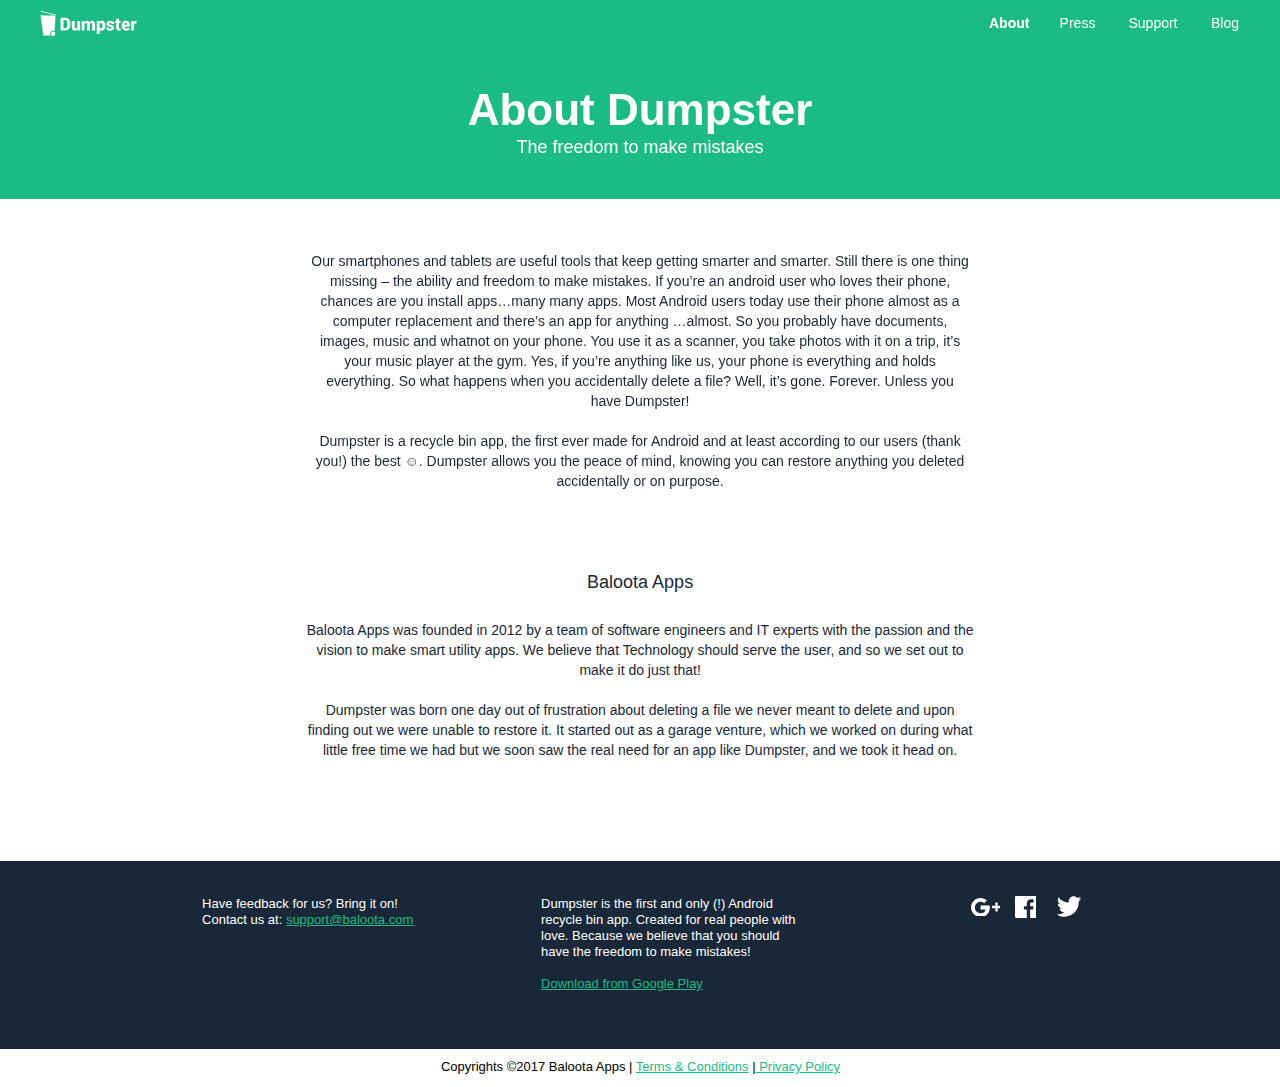
<file: about.html>
<!DOCTYPE html>
<html class="nojs html css_verticalspacer" lang="en-US">
 <head>
    <!-- Global site tag (gtag.js) - Google Analytics -->
    <script async src="https://www.googletagmanager.com/gtag/js?id=UA-28857959-7"></script>
    <script>
      window.dataLayer = window.dataLayer || [];
      function gtag(){dataLayer.push(arguments);}
      gtag('js', new Date());

      gtag('config', 'UA-28857959-7');
    </script>
  <meta http-equiv="Content-type" content="text/html;charset=UTF-8"/>
  <meta name="generator" content="2017.0.1.363"/>
  <meta name="viewport" content="width=device-width, initial-scale=1.0"/>
  
  <script type="text/javascript">
   // Update the 'nojs'/'js' class on the html node
document.documentElement.className = document.documentElement.className.replace(/\bnojs\b/g, 'js');

// Check that all required assets are uploaded and up-to-date
if(typeof Muse == "undefined") window.Muse = {}; window.Muse.assets = {"required":["museutils.js", "museconfig.js", "jquery.musemenu.js", "jquery.watch.js", "webpro.js", "musewpslideshow.js", "jquery.museoverlay.js", "touchswipe.js", "jquery.museresponsive.js", "require.js", "about.css"], "outOfDate":[]};
</script>
  
  <title>About</title>
  <!-- CSS -->
  <link rel="stylesheet" type="text/css" href="css/site_global.css?crc=3877320102"/>
  <link rel="stylesheet" type="text/css" href="css/master_a-master.css?crc=242559540"/>
  <link rel="stylesheet" type="text/css" href="css/about.css?crc=217550472" id="pagesheet"/>
  <!-- IE-only CSS -->
  <!--[if lt IE 9]>
  <link rel="stylesheet" type="text/css" href="css/iefonts_about.css?crc=3808723843"/>
  <link rel="stylesheet" type="text/css" href="css/nomq_preview_master_a-master.css?crc=4235790993"/>
  <link rel="stylesheet" type="text/css" href="css/nomq_about.css?crc=3783120319" id="nomq_pagesheet"/>
  <![endif]-->
  <!-- Other scripts -->
  <script type="text/javascript">
   var __adobewebfontsappname__ = "muse";
</script>
  <!-- JS includes -->
  <script type="text/javascript">
   document.write('\x3Cscript src="' + (document.location.protocol == 'https:' ? 'https:' : 'http:') + '//webfonts.creativecloud.com/roboto:n7,n4:default.js" type="text/javascript">\x3C/script>');
</script>
  <!--[if lt IE 9]>
  <script src="scripts/html5shiv.js?crc=4241844378" type="text/javascript"></script>
  <![endif]-->
   </head>
 <body>

  <div class="breakpoint active" id="bp_infinity" data-min-width="701"><!-- responsive breakpoint node -->
   <div class="clearfix borderbox" id="page"><!-- column -->
    <div class="position_content" id="page_position_content">
     <div class="clearfix colelem" id="pu2141-6"><!-- group -->
      <div id="u2141-6-wrapper" class="shared_content" data-content-guid="u2141-6-wrapper_content">
       <div class="clearfix" id="u2141-6"><!-- content -->
        <p id="u2141-2">About Dumpster</p>
        <p id="u2141-4">The freedom to make mistakes</p>
       </div>
      </div>
      <div class="browser_width shared_content" id="u8913-3-bw" data-content-guid="u8913-3-bw_content">
       <div class="clearfix" id="u8913-3"><!-- content -->
        <p>&nbsp;</p>
       </div>
      </div>
      <a class="nonblock nontext clip_frame shared_content" id="u4709" href="index.html" data-content-guid="u4709_content"><!-- svg --><img class="svg temp_no_img_src" id="u14535" data-orig-src="images/logo.svg?crc=4146738329" width="97" height="26" alt="" data-mu-svgfallback="images/logo_poster_.png?crc=4267809790" src="images/blank.gif?crc=4208392903"/></a>
      <nav class="MenuBar clearfix" id="menuu35530"><!-- horizontal box -->
       <div class="MenuItemContainer clearfix grpelem" id="u35538"><!-- vertical box -->
        <a class="nonblock nontext MenuItem MenuItemWithSubMenu MuseMenuActive clearfix colelem" id="u35539" href="about.html"><!-- horizontal box --><div class="MenuItemLabel NoWrap clearfix grpelem" id="u35541-4"><!-- content --><p class="shared_content" data-content-guid="u35541-4_0_content">About</p></div></a>
       </div>
       <div class="MenuItemContainer clearfix grpelem" id="u37612"><!-- vertical box -->
        <a class="nonblock nontext MenuItem MenuItemWithSubMenu clearfix colelem" id="u37613" href="press.html"><!-- horizontal box --><div class="MenuItemLabel NoWrap clearfix grpelem" id="u37616-4"><!-- content --><p class="shared_content" data-content-guid="u37616-4_0_content">Press</p></div></a>
       </div>
       <div class="MenuItemContainer clearfix grpelem" id="u37528"><!-- vertical box -->
        <a class="nonblock nontext MenuItem MenuItemWithSubMenu clearfix colelem" id="u37529" href="support.html"><!-- horizontal box --><div class="MenuItemLabel NoWrap clearfix grpelem" id="u37532-4"><!-- content --><p class="shared_content" data-content-guid="u37532-4_0_content">Support</p></div></a>
       </div>
       <div class="MenuItemContainer clearfix grpelem" id="u37696"><!-- vertical box -->
        <a class="nonblock nontext MenuItem MenuItemWithSubMenu clearfix colelem" id="u37699" href="http://blog.dumpsterapp.mobi/"><!-- horizontal box --><div class="MenuItemLabel NoWrap clearfix grpelem" id="u37701-4"><!-- content --><p class="shared_content" data-content-guid="u37701-4_0_content">Blog</p></div></a>
       </div>
      </nav>
     </div>
     <div class="browser_width colelem shared_content" id="u2146-bw" data-content-guid="u2146-bw_content">
      <div id="u2146"><!-- simple frame --></div>
     </div>
     <div class="clearfix colelem shared_content" id="u16946-7" data-content-guid="u16946-7_content"><!-- content -->
      <p>Our smartphones and tablets are useful tools that keep getting smarter and smarter. Still there is one thing missing – the ability and freedom to make mistakes. If you’re an android user who loves their phone, chances are you install apps…many many apps. Most Android users today use their phone almost as a computer replacement and there’s an app for anything …almost. So you probably have documents, images, music and whatnot on your phone. You use it as a scanner, you take photos with it on a trip, it’s your music player at the gym. Yes, if you’re anything like us, your phone is everything and holds everything. So what happens when you accidentally delete a file? Well, it’s gone. Forever. Unless you have Dumpster!</p>
      <p>&nbsp;</p>
      <p>Dumpster is a recycle bin app, the first ever made for Android and at least according to our users (thank you!) the best ☺. Dumpster allows you the peace of mind, knowing you can restore anything you deleted accidentally or on purpose.</p>
     </div>
     <div class="clearfix colelem shared_content" id="u16951-10" data-content-guid="u16951-10_content"><!-- content -->
      <p id="u16951-2">Baloota Apps</p>
      <p id="u16951-3">&nbsp;</p>
      <p id="u16951-5">Baloota Apps was founded in 2012 by a team of software engineers and IT experts with the passion and the vision to make smart utility apps. We believe that Technology should serve the user, and so we set out to make it do just that!</p>
      <p id="u16951-6">&nbsp;</p>
      <p id="u16951-8">Dumpster was born one day out of frustration about deleting a file we never meant to delete and upon finding out we were unable to restore it. It started out as a garage venture, which we worked on during what little free time we had but we soon saw the real need for an app like Dumpster, and we took it head on.</p>
     </div>
     <div class="verticalspacer" data-offset-top="860" data-content-above-spacer="860" data-content-below-spacer="261"></div>
     <div class="browser_width colelem" id="u3193-bw">
      <div id="u3193"><!-- group -->
       <div class="clearfix" id="u3193_align_to_page">
        <div class="clearfix grpelem shared_content" id="u17946-8" data-content-guid="u17946-8_content"><!-- content -->
         <p>Have feedback for us? Bring it on!</p>
         <p class="new">Contact us at: <a class="nonblock" href="mailto:support@baloota.com" target="_blank">support@baloota.com</a></p>
        </div>
        <div class="clearfix grpelem shared_content" id="u18625-8" data-content-guid="u18625-8_content"><!-- content -->
         <p>Dumpster is the first and only (!) Android recycle bin app. Created for real people with love. Because we believe that you should have the freedom to make mistakes!</p>
         <p class="new">&nbsp;</p>
         <p class="new"><a class="nonblock" href="https://play.google.com/store/apps/details?id=com.baloota.dumpster" target="_blank">Download from Google Play</a></p>
        </div>
        <div class="clearfix grpelem" id="u18789"><!-- group -->
         <a class="nonblock nontext clip_frame grpelem" id="u18644" href="http://plus.google.com/+DumpsterappMobi/"><!-- svg --><img class="svg temp_no_img_src" id="u18640" data-orig-src="images/googleplus-color.svg?crc=3976785934" alt="" data-mu-svgfallback="images/googleplus-color_poster_.png?crc=308449246" data-image-width="30" data-image-height="19" src="images/blank.gif?crc=4208392903"/></a>
         <a class="nonblock nontext clip_frame grpelem" id="u18638" href="http://facebook.com/dumpsterApp"><!-- svg --><img class="svg temp_no_img_src" id="u18634" data-orig-src="images/facebook-color.svg?crc=183915179" alt="" data-mu-svgfallback="images/facebook-color_poster_.png?crc=312231417" data-image-width="22" data-image-height="22" src="images/blank.gif?crc=4208392903"/></a>
         <a class="nonblock nontext clip_frame grpelem" id="u18650" href="http://twitter.com/dumpsterApp"><!-- svg --><img class="svg svg_mar temp_no_img_src" id="u18646" data-orig-src="images/twitter-color.svg?crc=213225247" onload="this.style.height=(this.offsetWidth*21/26)+'px'" alt="" data-mu-svgfallback="images/twitter-color_poster_.png?crc=4037842377" data-image-width="26" data-image-height="21" src="images/blank.gif?crc=4208392903"/></a>
        </div>
       </div>
      </div>
     </div>
     <div class="new clearfix colelem shared_content" id="u18709-11" data-content-guid="u18709-11_content"><!-- content -->
      <p>Copyrights ©2017 Baloota Apps | <a class="nonblock" href="terms.html">Terms &amp; Conditions</a> |<a class="nonblock" href="http://Privacy%20Policy"> </a><a class="nonblock" href="privacy.html">Privacy Policy</a></p>
     </div>
    </div>
   </div>
  </div>
  <div class="breakpoint" id="bp_700" data-min-width="551" data-max-width="700"><!-- responsive breakpoint node -->
   <div class="clearfix borderbox temp_no_id" data-orig-id="page"><!-- column -->
    <div class="position_content temp_no_id" data-orig-id="page_position_content">
     <div class="clearfix colelem temp_no_id" data-orig-id="pu2141-6"><!-- group -->
      <span class="placeholder" data-placeholder-for="u2141-6-wrapper_content"><!-- placeholder node --></span>
      <span class="browser_width placeholder" data-placeholder-for="u8913-3-bw_content"><!-- placeholder node --></span>
      <span class="nonblock nontext clip_frame placeholder" data-placeholder-for="u4709_content"><!-- placeholder node --></span>
      <nav class="MenuBar clearfix temp_no_id" data-orig-id="menuu35530"><!-- horizontal box -->
       <div class="MenuItemContainer clearfix grpelem temp_no_id" data-orig-id="u35538"><!-- vertical box -->
        <a class="nonblock nontext MenuItem MenuItemWithSubMenu MuseMenuActive clearfix colelem temp_no_id" href="about.html" data-orig-id="u35539"><!-- horizontal box --><div class="MenuItemLabel NoWrap clearfix grpelem temp_no_id" data-orig-id="u35541-4"><!-- content --><span class="placeholder" data-placeholder-for="u35541-4_0_content"><!-- placeholder node --></span></div></a>
       </div>
       <div class="MenuItemContainer clearfix grpelem temp_no_id" data-orig-id="u37612"><!-- vertical box -->
        <a class="nonblock nontext MenuItem MenuItemWithSubMenu clearfix colelem temp_no_id" href="press.html" data-orig-id="u37613"><!-- horizontal box --><div class="MenuItemLabel NoWrap clearfix grpelem temp_no_id" data-orig-id="u37616-4"><!-- content --><span class="placeholder" data-placeholder-for="u37616-4_0_content"><!-- placeholder node --></span></div></a>
       </div>
       <div class="MenuItemContainer clearfix grpelem temp_no_id" data-orig-id="u37528"><!-- vertical box -->
        <a class="nonblock nontext MenuItem MenuItemWithSubMenu clearfix colelem temp_no_id" href="support.html" data-orig-id="u37529"><!-- horizontal box --><div class="MenuItemLabel NoWrap clearfix grpelem temp_no_id" data-orig-id="u37532-4"><!-- content --><span class="placeholder" data-placeholder-for="u37532-4_0_content"><!-- placeholder node --></span></div></a>
       </div>
       <div class="MenuItemContainer clearfix grpelem temp_no_id" data-orig-id="u37696"><!-- vertical box -->
        <a class="nonblock nontext MenuItem MenuItemWithSubMenu clearfix colelem temp_no_id" href="http://blog.dumpsterapp.mobi/" data-orig-id="u37699"><!-- horizontal box --><div class="MenuItemLabel NoWrap clearfix grpelem temp_no_id" data-orig-id="u37701-4"><!-- content --><span class="placeholder" data-placeholder-for="u37701-4_0_content"><!-- placeholder node --></span></div></a>
       </div>
      </nav>
     </div>
     <span class="browser_width colelem placeholder" data-placeholder-for="u2146-bw_content"><!-- placeholder node --></span>
     <span class="clearfix colelem placeholder" data-placeholder-for="u16946-7_content"><!-- placeholder node --></span>
     <span class="clearfix colelem placeholder" data-placeholder-for="u16951-10_content"><!-- placeholder node --></span>
     <div class="verticalspacer" data-offset-top="904" data-content-above-spacer="904" data-content-below-spacer="271"></div>
     <div class="browser_width colelem temp_no_id" data-orig-id="u3193-bw">
      <div class="temp_no_id" data-orig-id="u3193"><!-- group -->
       <div class="clearfix temp_no_id" data-orig-id="u3193_align_to_page">
        <span class="clearfix grpelem placeholder" data-placeholder-for="u17946-8_content"><!-- placeholder node --></span>
        <span class="clearfix grpelem placeholder" data-placeholder-for="u18625-8_content"><!-- placeholder node --></span>
        <div class="clearfix grpelem temp_no_id" data-orig-id="u18789"><!-- group -->
         <a class="nonblock nontext clip_frame grpelem temp_no_id" href="http://plus.google.com/+DumpsterappMobi/" data-orig-id="u18644"><!-- svg --><img class="svg temp_no_id temp_no_img_src" data-orig-src="images/googleplus-color.svg?crc=3976785934" alt="" data-mu-svgfallback="images/googleplus-color_poster_.png?crc=308449246" data-image-width="22" data-image-height="14" data-orig-id="u18640" src="images/blank.gif?crc=4208392903"/></a>
         <a class="nonblock nontext clip_frame grpelem temp_no_id" href="http://facebook.com/dumpsterApp" data-orig-id="u18638"><!-- svg --><img class="svg temp_no_id temp_no_img_src" data-orig-src="images/facebook-color.svg?crc=183915179" alt="" data-mu-svgfallback="images/facebook-color_poster_.png?crc=312231417" data-image-width="16" data-image-height="16" data-orig-id="u18634" src="images/blank.gif?crc=4208392903"/></a>
         <a class="nonblock nontext clip_frame grpelem temp_no_id" href="http://twitter.com/dumpsterApp" data-orig-id="u18650"><!-- svg --><img class="svg temp_no_id temp_no_img_src" data-orig-src="images/twitter-color.svg?crc=213225247" alt="" data-mu-svgfallback="images/twitter-color_poster_.png?crc=4037842377" data-image-width="19" data-image-height="15" data-orig-id="u18646" src="images/blank.gif?crc=4208392903"/></a>
        </div>
       </div>
      </div>
     </div>
     <span class="new clearfix colelem placeholder" data-placeholder-for="u18709-11_content"><!-- placeholder node --></span>
    </div>
   </div>
  </div>
  <div class="breakpoint" id="bp_550" data-min-width="461" data-max-width="550"><!-- responsive breakpoint node -->
   <div class="clearfix borderbox temp_no_id" data-orig-id="page"><!-- column -->
    <div class="position_content temp_no_id" data-orig-id="page_position_content">
     <div class="clearfix colelem temp_no_id" data-orig-id="pu2141-6"><!-- group -->
      <span class="placeholder" data-placeholder-for="u2141-6-wrapper_content"><!-- placeholder node --></span>
      <span class="browser_width placeholder" data-placeholder-for="u8913-3-bw_content"><!-- placeholder node --></span>
      <span class="nonblock nontext clip_frame placeholder" data-placeholder-for="u4709_content"><!-- placeholder node --></span>
     </div>
     <div class="clearfix colelem" id="pu2146"><!-- group -->
      <span class="browser_width grpelem placeholder" data-placeholder-for="u2146-bw_content"><!-- placeholder node --></span>
      <div class="PamphletWidget clearfix grpelem" id="pamphletu23580"><!-- none box -->
       <div class="popup_anchor" id="u23589popup">
        <div class="ContainerGroup clearfix" id="u23589"><!-- stack box -->
         <div class="Container invi clearfix grpelem" id="u23590"><!-- group -->
          <nav class="MenuBar clearfix grpelem" id="menuu23655"><!-- vertical box -->
           <div class="MenuItemContainer clearfix colelem" id="u23656"><!-- horizontal box -->
            <a class="nonblock nontext MenuItem MenuItemWithSubMenu MuseMenuActive clearfix grpelem" id="u23657" href="about.html"><!-- horizontal box --><div class="MenuItemLabel clearfix grpelem" id="u23659-4"><!-- content --><p class="shared_content" data-content-guid="u23659-4_0_content">About</p></div></a>
           </div>
           <div class="MenuItemContainer clearfix colelem" id="u38045"><!-- horizontal box -->
            <a class="nonblock nontext MenuItem MenuItemWithSubMenu clearfix grpelem" id="u38048" href="press.html"><!-- horizontal box --><div class="MenuItemLabel clearfix grpelem" id="u38050-4"><!-- content --><p class="shared_content" data-content-guid="u38050-4_0_content">Press</p></div></a>
           </div>
           <div class="MenuItemContainer clearfix colelem" id="u37961"><!-- horizontal box -->
            <a class="nonblock nontext MenuItem MenuItemWithSubMenu clearfix grpelem" id="u37964" href="support.html"><!-- horizontal box --><div class="MenuItemLabel clearfix grpelem" id="u37966-4"><!-- content --><p class="shared_content" data-content-guid="u37966-4_0_content">Support</p></div></a>
           </div>
           <div class="MenuItemContainer clearfix colelem" id="u37877"><!-- horizontal box -->
            <a class="nonblock nontext MenuItem MenuItemWithSubMenu clearfix grpelem" id="u37880" href="http://blog.dumpsterapp.mobi/"><!-- horizontal box --><div class="MenuItemLabel clearfix grpelem" id="u37882-4"><!-- content --><p class="shared_content" data-content-guid="u37882-4_0_content">Blog</p></div></a>
           </div>
          </nav>
         </div>
        </div>
       </div>
       <div class="ThumbGroup clearfix grpelem" id="u23583"><!-- none box -->
        <div class="popup_anchor" id="u23585popup">
         <div class="Thumb popup_element clearfix" id="u23585"><!-- group -->
          <div class="clearfix grpelem shared_content" id="u24823" data-content-guid="u24823_content"><!-- column -->
           <div class="colelem" id="u24792"><!-- simple frame --></div>
           <div class="colelem" id="u24797"><!-- simple frame --></div>
           <div class="colelem" id="u24810"><!-- simple frame --></div>
          </div>
         </div>
        </div>
       </div>
      </div>
     </div>
     <span class="clearfix colelem placeholder" data-placeholder-for="u16946-7_content"><!-- placeholder node --></span>
     <span class="clearfix colelem placeholder" data-placeholder-for="u16951-10_content"><!-- placeholder node --></span>
     <div class="verticalspacer" data-offset-top="998" data-content-above-spacer="998" data-content-below-spacer="307"></div>
     <div class="browser_width colelem temp_no_id" data-orig-id="u3193-bw">
      <div class="temp_no_id" data-orig-id="u3193"><!-- column -->
       <div class="clearfix temp_no_id" data-orig-id="u3193_align_to_page">
        <div class="clearfix colelem temp_no_id" data-orig-id="u18789"><!-- group -->
         <a class="nonblock nontext clip_frame grpelem temp_no_id" href="http://plus.google.com/+DumpsterappMobi/" data-orig-id="u18644"><!-- svg --><img class="svg temp_no_id temp_no_img_src" data-orig-src="images/googleplus-color.svg?crc=3976785934" alt="" data-mu-svgfallback="images/googleplus-color_poster_.png?crc=308449246" data-image-width="31" data-image-height="20" data-orig-id="u18640" src="images/blank.gif?crc=4208392903"/></a>
         <a class="nonblock nontext clip_frame grpelem temp_no_id" href="http://facebook.com/dumpsterApp" data-orig-id="u18638"><!-- svg --><img class="svg temp_no_id temp_no_img_src" data-orig-src="images/facebook-color.svg?crc=183915179" alt="" data-mu-svgfallback="images/facebook-color_poster_.png?crc=312231417" data-image-width="23" data-image-height="23" data-orig-id="u18634" src="images/blank.gif?crc=4208392903"/></a>
         <a class="nonblock nontext clip_frame grpelem temp_no_id" href="http://twitter.com/dumpsterApp" data-orig-id="u18650"><!-- svg --><img class="svg svg_mar temp_no_id temp_no_img_src" data-orig-src="images/twitter-color.svg?crc=213225247" onload="this.style.height=(this.offsetWidth*20.326086956521696/25.108695652173903)+'px'" alt="" data-mu-svgfallback="images/twitter-color_poster_.png?crc=4037842377" data-image-width="25" data-image-height="20" data-orig-id="u18646" src="images/blank.gif?crc=4208392903"/></a>
        </div>
        <span class="clearfix colelem placeholder" data-placeholder-for="u17946-8_content"><!-- placeholder node --></span>
        <span class="clearfix colelem placeholder" data-placeholder-for="u18625-8_content"><!-- placeholder node --></span>
       </div>
      </div>
     </div>
     <div class="browser_width colelem" id="u18709-11-bw">
      <span class="new clearfix placeholder" data-placeholder-for="u18709-11_content"><!-- placeholder node --></span>
     </div>
    </div>
   </div>
  </div>
  <div class="breakpoint" id="bp_460" data-min-width="321" data-max-width="460"><!-- responsive breakpoint node -->
   <div class="clearfix borderbox temp_no_id" data-orig-id="page"><!-- group -->
    <div class="clearfix grpelem temp_no_id" data-orig-id="pu2141-6"><!-- group -->
     <span class="placeholder" data-placeholder-for="u2141-6-wrapper_content"><!-- placeholder node --></span>
     <span class="browser_width placeholder" data-placeholder-for="u8913-3-bw_content"><!-- placeholder node --></span>
    </div>
    <span class="browser_width grpelem placeholder" data-placeholder-for="u2146-bw_content"><!-- placeholder node --></span>
    <span class="nonblock nontext clip_frame placeholder" data-placeholder-for="u4709_content"><!-- placeholder node --></span>
    <div class="clearfix grpelem" id="pu16946-7"><!-- column -->
     <span class="clearfix colelem placeholder" data-placeholder-for="u16946-7_content"><!-- placeholder node --></span>
     <span class="clearfix colelem placeholder" data-placeholder-for="u16951-10_content"><!-- placeholder node --></span>
    </div>
    <div class="PamphletWidget clearfix grpelem temp_no_id" data-orig-id="pamphletu23580"><!-- none box -->
     <div class="popup_anchor temp_no_id" data-orig-id="u23589popup">
      <div class="ContainerGroup clearfix temp_no_id" data-orig-id="u23589"><!-- stack box -->
       <div class="Container invi clearfix grpelem temp_no_id" data-orig-id="u23590"><!-- group -->
        <nav class="MenuBar clearfix grpelem temp_no_id" data-orig-id="menuu23655"><!-- vertical box -->
         <div class="MenuItemContainer clearfix colelem temp_no_id" data-orig-id="u23656"><!-- horizontal box -->
          <a class="nonblock nontext MenuItem MenuItemWithSubMenu MuseMenuActive clearfix grpelem temp_no_id" href="about.html" data-orig-id="u23657"><!-- horizontal box --><div class="MenuItemLabel clearfix grpelem temp_no_id" data-orig-id="u23659-4"><!-- content --><span class="placeholder" data-placeholder-for="u23659-4_0_content"><!-- placeholder node --></span></div></a>
         </div>
         <div class="MenuItemContainer clearfix colelem temp_no_id" data-orig-id="u38045"><!-- horizontal box -->
          <a class="nonblock nontext MenuItem MenuItemWithSubMenu clearfix grpelem temp_no_id" href="press.html" data-orig-id="u38048"><!-- horizontal box --><div class="MenuItemLabel clearfix grpelem temp_no_id" data-orig-id="u38050-4"><!-- content --><span class="placeholder" data-placeholder-for="u38050-4_0_content"><!-- placeholder node --></span></div></a>
         </div>
         <div class="MenuItemContainer clearfix colelem temp_no_id" data-orig-id="u37961"><!-- horizontal box -->
          <a class="nonblock nontext MenuItem MenuItemWithSubMenu clearfix grpelem temp_no_id" href="support.html" data-orig-id="u37964"><!-- horizontal box --><div class="MenuItemLabel clearfix grpelem temp_no_id" data-orig-id="u37966-4"><!-- content --><span class="placeholder" data-placeholder-for="u37966-4_0_content"><!-- placeholder node --></span></div></a>
         </div>
         <div class="MenuItemContainer clearfix colelem temp_no_id" data-orig-id="u37877"><!-- horizontal box -->
          <a class="nonblock nontext MenuItem MenuItemWithSubMenu clearfix grpelem temp_no_id" href="http://blog.dumpsterapp.mobi/" data-orig-id="u37880"><!-- horizontal box --><div class="MenuItemLabel clearfix grpelem temp_no_id" data-orig-id="u37882-4"><!-- content --><span class="placeholder" data-placeholder-for="u37882-4_0_content"><!-- placeholder node --></span></div></a>
         </div>
        </nav>
       </div>
      </div>
     </div>
     <div class="ThumbGroup clearfix grpelem temp_no_id" data-orig-id="u23583"><!-- none box -->
      <div class="popup_anchor temp_no_id" data-orig-id="u23585popup">
       <div class="Thumb popup_element clearfix temp_no_id" data-orig-id="u23585"><!-- group -->
        <span class="clearfix grpelem placeholder" data-placeholder-for="u24823_content"><!-- placeholder node --></span>
       </div>
      </div>
     </div>
    </div>
    <div class="clearfix shared_content" id="u2142" data-content-guid="u2142_content"><!-- column -->
     <div class="pinned-colelem" id="u2144"><!-- simple frame --></div>
     <div class="pinned-colelem" id="u2145"><!-- simple frame --></div>
     <div class="pinned-colelem" id="u2143"><!-- simple frame --></div>
    </div>
    <div class="verticalspacer" data-offset-top="1011" data-content-above-spacer="1010" data-content-below-spacer="284"></div>
    <div class="clearfix grpelem" id="pu3193"><!-- column -->
     <div class="browser_width colelem temp_no_id" data-orig-id="u3193-bw">
      <div class="temp_no_id" data-orig-id="u3193"><!-- column -->
       <div class="clearfix temp_no_id" data-orig-id="u3193_align_to_page">
        <div class="clearfix colelem temp_no_id" data-orig-id="u18789"><!-- group -->
         <a class="nonblock nontext clip_frame grpelem temp_no_id" href="http://plus.google.com/+DumpsterappMobi/" data-orig-id="u18644"><!-- svg --><img class="svg temp_no_id temp_no_img_src" data-orig-src="images/googleplus-color.svg?crc=3976785934" alt="" data-mu-svgfallback="images/googleplus-color_poster_.png?crc=308449246" data-image-width="26" data-image-height="17" data-orig-id="u18640" src="images/blank.gif?crc=4208392903"/></a>
         <a class="nonblock nontext clip_frame grpelem temp_no_id" href="http://facebook.com/dumpsterApp" data-orig-id="u18638"><!-- svg --><img class="svg temp_no_id temp_no_img_src" data-orig-src="images/facebook-color.svg?crc=183915179" alt="" data-mu-svgfallback="images/facebook-color_poster_.png?crc=312231417" data-image-width="19" data-image-height="19" data-orig-id="u18634" src="images/blank.gif?crc=4208392903"/></a>
         <a class="nonblock nontext clip_frame grpelem temp_no_id" href="http://twitter.com/dumpsterApp" data-orig-id="u18650"><!-- svg --><img class="svg temp_no_id temp_no_img_src" data-orig-src="images/twitter-color.svg?crc=213225247" alt="" data-mu-svgfallback="images/twitter-color_poster_.png?crc=4037842377" data-image-width="21" data-image-height="17" data-orig-id="u18646" src="images/blank.gif?crc=4208392903"/></a>
        </div>
        <span class="clearfix colelem placeholder" data-placeholder-for="u17946-8_content"><!-- placeholder node --></span>
        <span class="clearfix colelem placeholder" data-placeholder-for="u18625-8_content"><!-- placeholder node --></span>
       </div>
      </div>
     </div>
     <span class="new clearfix colelem placeholder" data-placeholder-for="u18709-11_content"><!-- placeholder node --></span>
    </div>
   </div>
  </div>
  <div class="breakpoint" id="bp_320" data-max-width="320"><!-- responsive breakpoint node -->
   <div class="clearfix borderbox temp_no_id" data-orig-id="page"><!-- group -->
    <div class="clearfix grpelem temp_no_id" data-orig-id="pu2141-6"><!-- group -->
     <span class="placeholder" data-placeholder-for="u2141-6-wrapper_content"><!-- placeholder node --></span>
     <span class="browser_width placeholder" data-placeholder-for="u8913-3-bw_content"><!-- placeholder node --></span>
    </div>
    <span class="browser_width grpelem placeholder" data-placeholder-for="u2146-bw_content"><!-- placeholder node --></span>
    <span class="nonblock nontext clip_frame placeholder" data-placeholder-for="u4709_content"><!-- placeholder node --></span>
    <span class="clearfix grpelem placeholder" data-placeholder-for="u16951-10_content"><!-- placeholder node --></span>
    <span class="clearfix grpelem placeholder" data-placeholder-for="u16946-7_content"><!-- placeholder node --></span>
    <div class="PamphletWidget clearfix grpelem temp_no_id" data-orig-id="pamphletu23580"><!-- none box -->
     <div class="popup_anchor temp_no_id" data-orig-id="u23589popup">
      <div class="ContainerGroup clearfix temp_no_id" data-orig-id="u23589"><!-- stack box -->
       <div class="Container invi clearfix grpelem temp_no_id" data-orig-id="u23590"><!-- group -->
        <nav class="MenuBar clearfix grpelem temp_no_id" data-orig-id="menuu23655"><!-- vertical box -->
         <div class="MenuItemContainer clearfix colelem temp_no_id" data-orig-id="u23656"><!-- horizontal box -->
          <a class="nonblock nontext MenuItem MenuItemWithSubMenu MuseMenuActive clearfix grpelem temp_no_id" href="about.html" data-orig-id="u23657"><!-- horizontal box --><div class="MenuItemLabel clearfix grpelem temp_no_id" data-orig-id="u23659-4"><!-- content --><span class="placeholder" data-placeholder-for="u23659-4_0_content"><!-- placeholder node --></span></div></a>
         </div>
         <div class="MenuItemContainer clearfix colelem temp_no_id" data-orig-id="u38045"><!-- horizontal box -->
          <a class="nonblock nontext MenuItem MenuItemWithSubMenu clearfix grpelem temp_no_id" href="press.html" data-orig-id="u38048"><!-- horizontal box --><div class="MenuItemLabel clearfix grpelem temp_no_id" data-orig-id="u38050-4"><!-- content --><span class="placeholder" data-placeholder-for="u38050-4_0_content"><!-- placeholder node --></span></div></a>
         </div>
         <div class="MenuItemContainer clearfix colelem temp_no_id" data-orig-id="u37961"><!-- horizontal box -->
          <a class="nonblock nontext MenuItem MenuItemWithSubMenu clearfix grpelem temp_no_id" href="support.html" data-orig-id="u37964"><!-- horizontal box --><div class="MenuItemLabel clearfix grpelem temp_no_id" data-orig-id="u37966-4"><!-- content --><span class="placeholder" data-placeholder-for="u37966-4_0_content"><!-- placeholder node --></span></div></a>
         </div>
         <div class="MenuItemContainer clearfix colelem temp_no_id" data-orig-id="u37877"><!-- horizontal box -->
          <a class="nonblock nontext MenuItem MenuItemWithSubMenu clearfix grpelem temp_no_id" href="http://blog.dumpsterapp.mobi/" data-orig-id="u37880"><!-- horizontal box --><div class="MenuItemLabel clearfix grpelem temp_no_id" data-orig-id="u37882-4"><!-- content --><span class="placeholder" data-placeholder-for="u37882-4_0_content"><!-- placeholder node --></span></div></a>
         </div>
        </nav>
       </div>
      </div>
     </div>
     <div class="ThumbGroup clearfix grpelem temp_no_id" data-orig-id="u23583"><!-- none box -->
      <div class="popup_anchor temp_no_id" data-orig-id="u23585popup">
       <div class="Thumb popup_element clearfix temp_no_id" data-orig-id="u23585"><!-- group -->
        <span class="clearfix grpelem placeholder" data-placeholder-for="u24823_content"><!-- placeholder node --></span>
       </div>
      </div>
     </div>
    </div>
    <span class="clearfix placeholder" data-placeholder-for="u2142_content"><!-- placeholder node --></span>
    <div class="verticalspacer" data-offset-top="1191" data-content-above-spacer="1190" data-content-below-spacer="389"></div>
    <div class="clearfix grpelem temp_no_id" data-orig-id="pu3193"><!-- column -->
     <div class="browser_width colelem temp_no_id" data-orig-id="u3193-bw">
      <div class="temp_no_id" data-orig-id="u3193"><!-- column -->
       <div class="clearfix temp_no_id" data-orig-id="u3193_align_to_page">
        <div class="clearfix colelem temp_no_id" data-orig-id="u18789"><!-- group -->
         <a class="nonblock nontext clip_frame grpelem temp_no_id" href="http://plus.google.com/+DumpsterappMobi/" data-orig-id="u18644"><!-- svg --><img class="svg svg_mar temp_no_id temp_no_img_src" data-orig-src="images/googleplus-color.svg?crc=3976785934" onload="this.style.height=(this.offsetWidth*33.17073170731709/25.365853658536587)+'px'" alt="" data-mu-svgfallback="images/googleplus-color_poster_.png?crc=308449246" data-image-width="25" data-image-height="33" data-orig-id="u18640" src="images/blank.gif?crc=4208392903"/></a>
         <a class="nonblock nontext clip_frame grpelem temp_no_id" href="http://facebook.com/dumpsterApp" data-orig-id="u18638"><!-- svg --><img class="svg svg_mar temp_no_id temp_no_img_src" data-orig-src="images/facebook-color.svg?crc=183915179" onload="this.style.height=(this.offsetWidth*34.40774886217771/16.4893365154206)+'px'" alt="" data-mu-svgfallback="images/facebook-color_poster_.png?crc=312231417" data-image-width="16" data-image-height="34" data-orig-id="u18634" src="images/blank.gif?crc=4208392903"/></a>
         <a class="nonblock nontext clip_frame grpelem temp_no_id" href="http://twitter.com/dumpsterApp" data-orig-id="u18650"><!-- svg --><img class="svg svg_mar temp_no_id temp_no_img_src" data-orig-src="images/twitter-color.svg?crc=213225247" onload="this.style.height=(this.offsetWidth*31.219512195121947/19.512195121951212)+'px'" alt="" data-mu-svgfallback="images/twitter-color_poster_.png?crc=4037842377" data-image-width="20" data-image-height="31" data-orig-id="u18646" src="images/blank.gif?crc=4208392903"/></a>
        </div>
        <span class="clearfix colelem placeholder" data-placeholder-for="u17946-8_content"><!-- placeholder node --></span>
        <span class="clearfix colelem placeholder" data-placeholder-for="u18625-8_content"><!-- placeholder node --></span>
       </div>
      </div>
     </div>
     <span class="new clearfix colelem placeholder" data-placeholder-for="u18709-11_content"><!-- placeholder node --></span>
    </div>
   </div>
  </div>
  <!-- Other scripts -->
  <script type="text/javascript">
   window.Muse.assets.check=function(d){if(!window.Muse.assets.checked){window.Muse.assets.checked=!0;var b={},c=function(a,b){if(window.getComputedStyle){var c=window.getComputedStyle(a,null);return c&&c.getPropertyValue(b)||c&&c[b]||""}if(document.documentElement.currentStyle)return(c=a.currentStyle)&&c[b]||a.style&&a.style[b]||"";return""},a=function(a){if(a.match(/^rgb/))return a=a.replace(/\s+/g,"").match(/([\d\,]+)/gi)[0].split(","),(parseInt(a[0])<<16)+(parseInt(a[1])<<8)+parseInt(a[2]);if(a.match(/^\#/))return parseInt(a.substr(1),
16);return 0},g=function(g){for(var f=document.getElementsByTagName("link"),h=0;h<f.length;h++)if("text/css"==f[h].type){var i=(f[h].href||"").match(/\/?css\/([\w\-]+\.css)\?crc=(\d+)/);if(!i||!i[1]||!i[2])break;b[i[1]]=i[2]}f=document.createElement("div");f.className="version";f.style.cssText="display:none; width:1px; height:1px;";document.getElementsByTagName("body")[0].appendChild(f);for(h=0;h<Muse.assets.required.length;){var i=Muse.assets.required[h],l=i.match(/([\w\-\.]+)\.(\w+)$/),k=l&&l[1]?
l[1]:null,l=l&&l[2]?l[2]:null;switch(l.toLowerCase()){case "css":k=k.replace(/\W/gi,"_").replace(/^([^a-z])/gi,"_$1");f.className+=" "+k;k=a(c(f,"color"));l=a(c(f,"backgroundColor"));k!=0||l!=0?(Muse.assets.required.splice(h,1),"undefined"!=typeof b[i]&&(k!=b[i]>>>24||l!=(b[i]&16777215))&&Muse.assets.outOfDate.push(i)):h++;f.className="version";break;case "js":h++;break;default:throw Error("Unsupported file type: "+l);}}d?d().jquery!="1.8.3"&&Muse.assets.outOfDate.push("jquery-1.8.3.min.js"):Muse.assets.required.push("jquery-1.8.3.min.js");
f.parentNode.removeChild(f);if(Muse.assets.outOfDate.length||Muse.assets.required.length)f="Some files on the server may be missing or incorrect. Clear browser cache and try again. If the problem persists please contact website author.",g&&Muse.assets.outOfDate.length&&(f+="\nOut of date: "+Muse.assets.outOfDate.join(",")),g&&Muse.assets.required.length&&(f+="\nMissing: "+Muse.assets.required.join(",")),alert(f)};location&&location.search&&location.search.match&&location.search.match(/muse_debug/gi)?setTimeout(function(){g(!0)},5E3):g()}};
var muse_init=function(){require.config({baseUrl:""});require(["jquery","museutils","whatinput","jquery.musemenu","jquery.watch","webpro","musewpslideshow","jquery.museoverlay","touchswipe","jquery.museresponsive"],function(d){var $ = d;$(document).ready(function(){try{
window.Muse.assets.check($);/* body */
Muse.Utils.transformMarkupToFixBrowserProblemsPreInit();/* body */
Muse.Utils.prepHyperlinks(true);/* body */
Muse.Utils.resizeHeight('.browser_width');/* resize height */
Muse.Utils.requestAnimationFrame(function() { $('body').addClass('initialized'); });/* mark body as initialized */
Muse.Utils.fullPage('#page');/* 100% height page */
Muse.Utils.initWidget('.MenuBar', ['#bp_infinity', '#bp_700', '#bp_550', '#bp_460', '#bp_320'], function(elem) { return $(elem).museMenu(); });/* unifiedNavBar */
Muse.Utils.initWidget('#pamphletu23580', ['#bp_550', '#bp_460', '#bp_320'], function(elem) { return new WebPro.Widget.ContentSlideShow(elem, {contentLayout_runtime:'stack',event:'click',deactivationEvent:'mouseout_both',autoPlay:false,displayInterval:3000,transitionStyle:'fading',transitionDuration:700,hideAllContentsFirst:true,shuffle:false,enableSwipe:false,resumeAutoplay:false,resumeAutoplayInterval:3000,playOnce:false,autoActivate_runtime:false}); });/* #pamphletu23580 */
$( '.breakpoint' ).registerBreakpoint();/* Register breakpoints */
Muse.Utils.transformMarkupToFixBrowserProblems();/* body */
}catch(b){if(b&&"function"==typeof b.notify?b.notify():Muse.Assert.fail("Error calling selector function: "+b),false)throw b;}})})};

</script>
  <!-- RequireJS script -->
  <script src="scripts/require.js?crc=4159430777" type="text/javascript" async data-main="scripts/museconfig.js?crc=4179431180" onload="if (requirejs) requirejs.onError = function(requireType, requireModule) { if (requireType && requireType.toString && requireType.toString().indexOf && 0 <= requireType.toString().indexOf('#scripterror')) window.Muse.assets.check(); }" onerror="window.Muse.assets.check();"></script>
   </body>
</html>
</file>
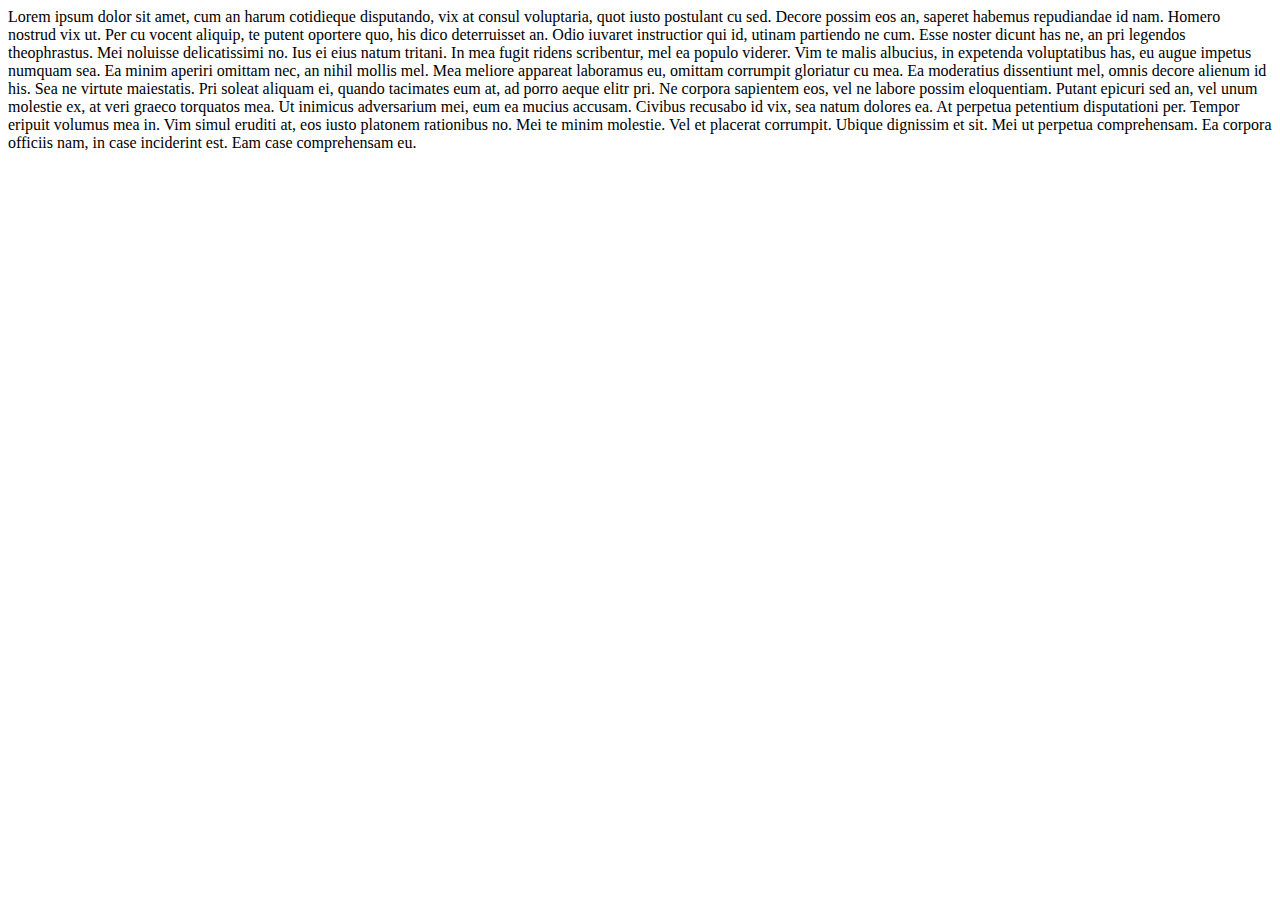
<file: blabla.html>
<html>
	<head>
	<title>bla bla</title>
	</head>
	<body>
	<p>Lorem ipsum dolor sit amet, cum an harum cotidieque disputando, vix at consul voluptaria, quot iusto postulant cu sed. Decore possim eos an, saperet habemus repudiandae id nam. Homero nostrud vix ut. Per cu vocent aliquip, te putent oportere quo, his dico deterruisset an. Odio iuvaret instructior qui id, utinam partiendo ne cum. Esse noster dicunt has ne, an pri legendos theophrastus.

Mei noluisse delicatissimi no. Ius ei eius natum tritani. In mea fugit ridens scribentur, mel ea populo viderer. Vim te malis albucius, in expetenda voluptatibus has, eu augue impetus numquam sea. Ea minim aperiri omittam nec, an nihil mollis mel.

Mea meliore appareat laboramus eu, omittam corrumpit gloriatur cu mea. Ea moderatius dissentiunt mel, omnis decore alienum id his. Sea ne virtute maiestatis. Pri soleat aliquam ei, quando tacimates eum at, ad porro aeque elitr pri. Ne corpora sapientem eos, vel ne labore possim eloquentiam. Putant epicuri sed an, vel unum molestie ex, at veri graeco torquatos mea.

Ut inimicus adversarium mei, eum ea mucius accusam. Civibus recusabo id vix, sea natum dolores ea. At perpetua petentium disputationi per. Tempor eripuit volumus mea in. Vim simul eruditi at, eos iusto platonem rationibus no. Mei te minim molestie.

Vel et placerat corrumpit. Ubique dignissim et sit. Mei ut perpetua comprehensam. Ea corpora officiis nam, in case inciderint est. Eam case comprehensam eu.
	</p>
	</body>
</html>
</file>
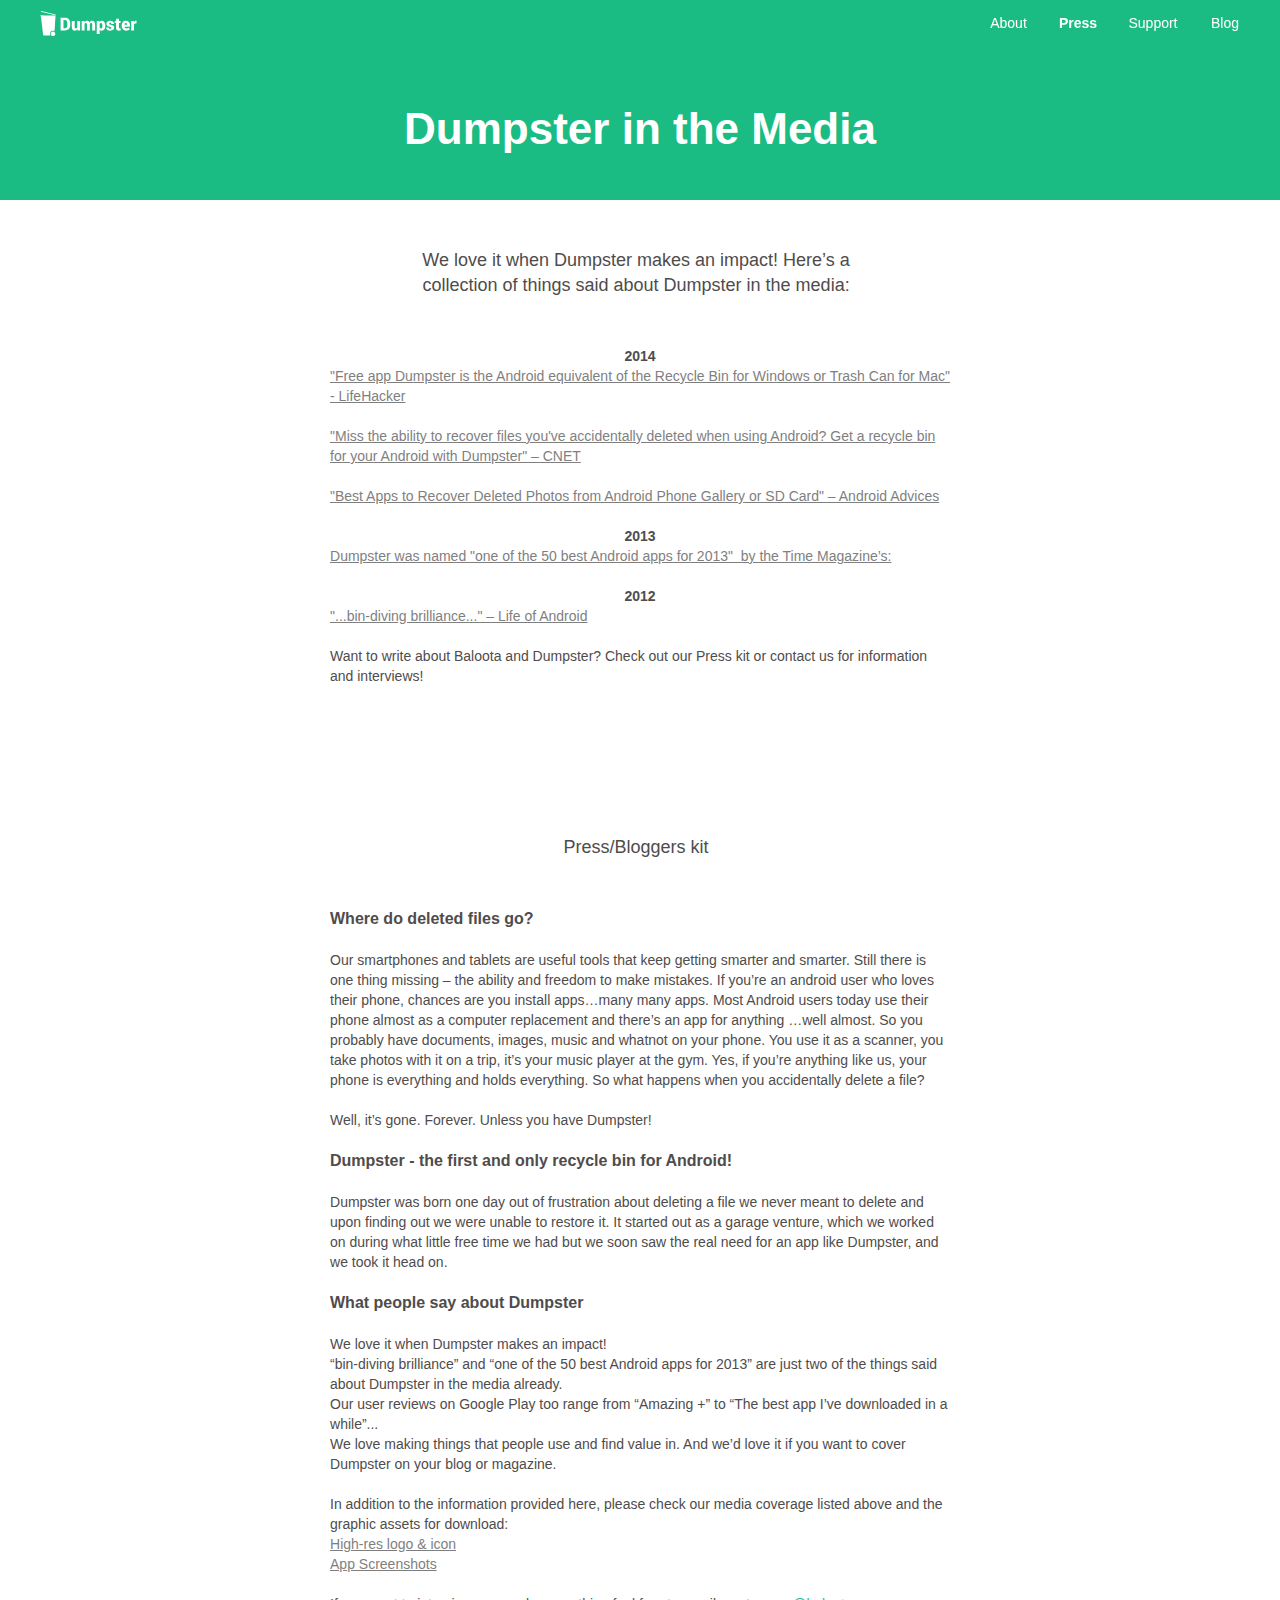
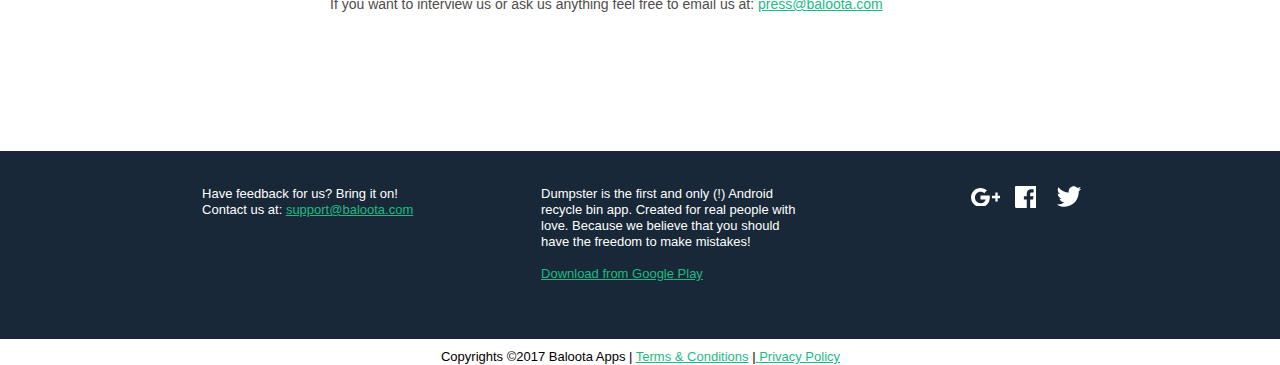
<file: press.html>
<!DOCTYPE html>
<html class="nojs html css_verticalspacer" lang="en-US">
 <head>
    <!-- Global site tag (gtag.js) - Google Analytics -->
    <script async src="https://www.googletagmanager.com/gtag/js?id=UA-28857959-7"></script>
    <script>
      window.dataLayer = window.dataLayer || [];
      function gtag(){dataLayer.push(arguments);}
      gtag('js', new Date());

      gtag('config', 'UA-28857959-7');
    </script>
  <meta http-equiv="Content-type" content="text/html;charset=UTF-8"/>
  <meta name="generator" content="2017.0.1.363"/>
  <meta name="viewport" content="width=device-width, initial-scale=1.0"/>

  <script type="text/javascript">
   // Update the 'nojs'/'js' class on the html node
document.documentElement.className = document.documentElement.className.replace(/\bnojs\b/g, 'js');

// Check that all required assets are uploaded and up-to-date
if(typeof Muse == "undefined") window.Muse = {}; window.Muse.assets = {"required":["museutils.js", "museconfig.js", "jquery.musemenu.js", "jquery.watch.js", "webpro.js", "musewpslideshow.js", "jquery.museoverlay.js", "touchswipe.js", "jquery.museresponsive.js", "require.js", "press.css"], "outOfDate":[]};
</script>

  <title>Press</title>
  <!-- CSS -->
  <link rel="stylesheet" type="text/css" href="css/site_global.css?crc=3877320102"/>
  <link rel="stylesheet" type="text/css" href="css/master_a-master.css?crc=242559540"/>
  <link rel="stylesheet" type="text/css" href="css/press.css?crc=3982285995" id="pagesheet"/>
  <!-- IE-only CSS -->
  <!--[if lt IE 9]>
  <link rel="stylesheet" type="text/css" href="css/iefonts_press.css?crc=3808723843"/>
  <link rel="stylesheet" type="text/css" href="css/nomq_preview_master_a-master.css?crc=4235790993"/>
  <link rel="stylesheet" type="text/css" href="css/nomq_press.css?crc=4240110711" id="nomq_pagesheet"/>
  <![endif]-->
  <!-- Other scripts -->
  <script type="text/javascript">
   var __adobewebfontsappname__ = "muse";
</script>
  <!-- JS includes -->
  <script type="text/javascript">
   document.write('\x3Cscript src="' + (document.location.protocol == 'https:' ? 'https:' : 'http:') + '//webfonts.creativecloud.com/roboto:n4,n7:default.js" type="text/javascript">\x3C/script>');
</script>
  <!--[if lt IE 9]>
  <script src="scripts/html5shiv.js?crc=4241844378" type="text/javascript"></script>
  <![endif]-->
   </head>
 <body>

  <div class="breakpoint active" id="bp_infinity" data-min-width="701"><!-- responsive breakpoint node -->
   <div class="clearfix borderbox" id="page"><!-- column -->
    <div class="position_content" id="page_position_content">
     <div class="clearfix colelem" id="pu8913-3"><!-- group -->
      <div class="browser_width shared_content" id="u8913-3-bw" data-content-guid="u8913-3-bw_content">
       <div class="clearfix" id="u8913-3"><!-- content -->
        <p>&nbsp;</p>
       </div>
      </div>
      <a class="nonblock nontext clip_frame shared_content" id="u4709" href="index.html" data-content-guid="u4709_content"><!-- svg --><img class="svg temp_no_img_src" id="u14535" data-orig-src="images/logo.svg?crc=4146738329" width="97" height="26" alt="" data-mu-svgfallback="images/logo_poster_.png?crc=4267809790" src="images/blank.gif?crc=4208392903"/></a>
      <nav class="MenuBar clearfix" id="menuu35530"><!-- horizontal box -->
       <div class="MenuItemContainer clearfix grpelem" id="u35538"><!-- vertical box -->
        <a class="nonblock nontext MenuItem MenuItemWithSubMenu clearfix colelem" id="u35539" href="about.html"><!-- horizontal box --><div class="MenuItemLabel NoWrap clearfix grpelem" id="u35541-4"><!-- content --><p class="shared_content" data-content-guid="u35541-4_0_content">About</p></div></a>
       </div>
       <div class="MenuItemContainer clearfix grpelem" id="u37612"><!-- vertical box -->
        <a class="nonblock nontext MenuItem MenuItemWithSubMenu MuseMenuActive clearfix colelem" id="u37613" href="press.html"><!-- horizontal box --><div class="MenuItemLabel NoWrap clearfix grpelem" id="u37616-4"><!-- content --><p class="shared_content" data-content-guid="u37616-4_0_content">Press</p></div></a>
       </div>
       <div class="MenuItemContainer clearfix grpelem" id="u37528"><!-- vertical box -->
        <a class="nonblock nontext MenuItem MenuItemWithSubMenu clearfix colelem" id="u37529" href="support.html"><!-- horizontal box --><div class="MenuItemLabel NoWrap clearfix grpelem" id="u37532-4"><!-- content --><p class="shared_content" data-content-guid="u37532-4_0_content">Support</p></div></a>
       </div>
       <div class="MenuItemContainer clearfix grpelem" id="u37696"><!-- vertical box -->
        <a class="nonblock nontext MenuItem MenuItemWithSubMenu clearfix colelem" id="u37699" href="http://blog.dumpsterapp.mobi/"><!-- horizontal box --><div class="MenuItemLabel NoWrap clearfix grpelem" id="u37701-4"><!-- content --><p class="shared_content" data-content-guid="u37701-4_0_content">Blog</p></div></a>
       </div>
      </nav>
     </div>
     <div class="clearfix colelem shared_content" id="pu6303" data-content-guid="pu6303_content"><!-- group -->
      <div class="browser_width grpelem shared_content" id="u6303-bw" data-content-guid="u6303-bw_content">
       <div id="u6303"><!-- simple frame --></div>
      </div>
      <div class="browser_width grpelem shared_content" id="u6304-4-bw" data-content-guid="u6304-4-bw_content">
       <div class="clearfix shared_content" id="u6304-4" data-content-guid="u6304-4_content"><!-- content -->
        <p>Dumpster in the Media</p>
       </div>
      </div>
     </div>
     <div class="clearfix colelem shared_content" id="u6302-4" data-content-guid="u6302-4_content"><!-- content -->
      <p>We love it when Dumpster makes an impact! Here’s a collection of things said about Dumpster in the media:</p>
     </div>
     <div class="clearfix colelem" id="u29754-31"><!-- content -->
      <p id="u29754-2" class="shared_content" data-content-guid="u29754-2_content">2014</p>
      <p id="u29754-5"><a class="nonblock" href="http://lifehacker.com/dumpster-is-a-recycle-bin-for-android-to-restore-delete-1606417292" target="_blank"><span id="u29754-3" class="shared_content" data-content-guid="u29754-3_content">&quot;Free app Dumpster is the Android equivalent of the Recycle Bin for Windows or Trash Can for Mac&quot; - LifeHacker</span></a></p>
      <p id="u29754-6" class="shared_content" data-content-guid="u29754-6_content">&nbsp;</p>
      <p id="u29754-9" class="shared_content" data-content-guid="u29754-9_content"><a class="nonblock" href="http://www.cnet.com/how-to/get-a-recycle-bin-for-your-android-with-dumpster/">&quot;Miss the ability to recover files you've accidentally deleted when using Android? Get a recycle bin for your Android with Dumpster&quot; – CNET</a></p>
      <p id="u29754-10" class="shared_content" data-content-guid="u29754-10_content">&nbsp;</p>
      <p id="u29754-13" class="shared_content" data-content-guid="u29754-13_content"><a class="nonblock" href="http://androidadvices.com/apps-recover-deleted-photos-android-phone">&quot;Best Apps to Recover Deleted Photos from Android Phone Gallery or SD Card&quot; – Android Advices</a></p>
      <p id="u29754-14" class="shared_content" data-content-guid="u29754-14_content">&nbsp;</p>
      <p id="u29754-16" class="shared_content" data-content-guid="u29754-16_content">2013</p>
      <p id="u29754-19" class="shared_content" data-content-guid="u29754-19_content"><a class="nonblock" href="http://ti.me/161mpgh">Dumpster was named &quot;one of the 50 best Android apps for 2013&quot;&nbsp; by the Time Magazine’s:</a></p>
      <p id="u29754-20" class="shared_content" data-content-guid="u29754-20_content">&nbsp;</p>
      <p id="u29754-22" class="shared_content" data-content-guid="u29754-22_content">2012</p>
      <p id="u29754-26" class="shared_content" data-content-guid="u29754-26_content"><a class="nonblock" href="http://www.lifeofandroid.com/apps_review_detail/dumpster/">&quot;...bin-diving brilliance...&quot; – Life of Android</a></p>
      <p id="u29754-27" class="shared_content" data-content-guid="u29754-27_content">&nbsp;</p>
      <p id="u29754-29" class="shared_content" data-content-guid="u29754-29_content">Want to write about Baloota and Dumpster? Check out our Press kit or contact us for information and interviews!</p>
     </div>
     <div class="clearfix colelem shared_content" id="u30037-4" data-content-guid="u30037-4_content"><!-- content -->
      <p>Press/Bloggers kit</p>
     </div>
     <div class="clearfix colelem" id="u30053-40"><!-- content -->
      <p id="u30053-2" class="shared_content" data-content-guid="u30053-2_content"><span class="Character-Style" id="u30053">Where do deleted files go?</span></p>
      <p id="u30053-3" class="shared_content" data-content-guid="u30053-3_content">&nbsp;</p>
      <p id="u30053-5" class="shared_content" data-content-guid="u30053-5_content">Our smartphones and tablets are useful tools that keep getting smarter and smarter. Still there is one thing missing – the ability and freedom to make mistakes. If you’re an android user who loves their phone, chances are you install apps…many many apps. Most Android users today use their phone almost as a computer replacement and there’s an app for anything …well almost. So you probably have documents, images, music and whatnot on your phone. You use it as a scanner, you take photos with it on a trip, it’s your music player at the gym. Yes, if you’re anything like us, your phone is everything and holds everything. So what happens when you accidentally delete a file?</p>
      <p id="u30053-6" class="shared_content" data-content-guid="u30053-6_content">&nbsp;</p>
      <p id="u30053-8" class="shared_content" data-content-guid="u30053-8_content">Well, it’s gone. Forever. Unless you have Dumpster!</p>
      <p id="u30053-9" class="shared_content" data-content-guid="u30053-9_content">&nbsp;</p>
      <p id="u30053-11" class="shared_content" data-content-guid="u30053-11_content"><span class="Character-Style" id="u30053-10">Dumpster - the first and only recycle bin for Android!</span></p>
      <p id="u30053-12" class="shared_content" data-content-guid="u30053-12_content">&nbsp;</p>
      <p id="u30053-14" class="shared_content" data-content-guid="u30053-14_content">Dumpster was born one day out of frustration about deleting a file we never meant to delete and upon finding out we were unable to restore it. It started out as a garage venture, which we worked on during what little free time we had but we soon saw the real need for an app like Dumpster, and we took it head on.</p>
      <p id="u30053-15" class="shared_content" data-content-guid="u30053-15_content">&nbsp;</p>
      <p id="u30053-17" class="shared_content" data-content-guid="u30053-17_content"><span class="Character-Style" id="u30053-16">What people say about Dumpster</span></p>
      <p id="u30053-18" class="shared_content" data-content-guid="u30053-18_content">&nbsp;</p>
      <p id="u30053-20" class="shared_content" data-content-guid="u30053-20_content">We love it when Dumpster makes an impact!</p>
      <p id="u30053-22" class="shared_content" data-content-guid="u30053-22_content">“bin-diving brilliance” and “one of the 50 best Android apps for 2013” are just two of the things said about Dumpster in the media already.</p>
      <p id="u30053-24" class="shared_content" data-content-guid="u30053-24_content">Our user reviews on Google Play too range from “Amazing +” to “The best app I’ve downloaded in a while”...</p>
      <p id="u30053-26" class="shared_content" data-content-guid="u30053-26_content">We love making things that people use and find value in. And we’d love it if you want to cover Dumpster on your blog or magazine.</p>
      <p id="u30053-27" class="shared_content" data-content-guid="u30053-27_content">&nbsp;</p>
      <p id="u30053-29" class="shared_content" data-content-guid="u30053-29_content">In addition to the information provided here, please check our media coverage listed above and the graphic assets for download:</p>
      <p id="u30053-31" class="shared_content" data-content-guid="u30053-31_content"><a href="/assets/Dumpster_Logo_n_Icon.zip" target="_blank">High-res logo & icon</a></p>
      <p id="u30053-33" class="shared_content" data-content-guid="u30053-33_content"><a href="/assets/Dumpster_Screenshots.zip" target="_blank">App Screenshots</a></p>
      <p id="u30053-34" class="shared_content" data-content-guid="u30053-34_content">&nbsp;</p>
      <p class="new shared_content" id="u30053-38" data-content-guid="u30053-38_content">If you want to interview us or ask us anything feel free to email us at: <a class="nonblock" href="mailto:press@baloota.com">press@baloota.com</a></p>
     </div>
     <div class="verticalspacer" data-offset-top="1614" data-content-above-spacer="1613" data-content-below-spacer="135"></div>
     <div class="browser_width colelem" id="u3193-bw">
      <div id="u3193"><!-- group -->
       <div class="clearfix" id="u3193_align_to_page">
        <div class="clearfix grpelem shared_content" id="u17946-8" data-content-guid="u17946-8_content"><!-- content -->
         <p>Have feedback for us? Bring it on!</p>
         <p class="new">Contact us at: <a class="nonblock" href="mailto:support@baloota.com" target="_blank">support@baloota.com</a></p>
        </div>
        <div class="clearfix grpelem shared_content" id="u18625-8" data-content-guid="u18625-8_content"><!-- content -->
         <p>Dumpster is the first and only (!) Android recycle bin app. Created for real people with love. Because we believe that you should have the freedom to make mistakes!</p>
         <p class="new">&nbsp;</p>
         <p class="new"><a class="nonblock" href="https://play.google.com/store/apps/details?id=com.baloota.dumpster" target="_blank">Download from Google Play</a></p>
        </div>
        <div class="clearfix grpelem" id="u18789"><!-- group -->
         <a class="nonblock nontext clip_frame grpelem" id="u18644" href="http://plus.google.com/+DumpsterappMobi/"><!-- svg --><img class="svg temp_no_img_src" id="u18640" data-orig-src="images/googleplus-color.svg?crc=3976785934" alt="" data-mu-svgfallback="images/googleplus-color_poster_.png?crc=308449246" data-image-width="30" data-image-height="19" src="images/blank.gif?crc=4208392903"/></a>
         <a class="nonblock nontext clip_frame grpelem" id="u18638" href="http://facebook.com/dumpsterApp"><!-- svg --><img class="svg temp_no_img_src" id="u18634" data-orig-src="images/facebook-color.svg?crc=183915179" alt="" data-mu-svgfallback="images/facebook-color_poster_.png?crc=312231417" data-image-width="22" data-image-height="22" src="images/blank.gif?crc=4208392903"/></a>
         <a class="nonblock nontext clip_frame grpelem" id="u18650" href="http://twitter.com/dumpsterApp"><!-- svg --><img class="svg svg_mar temp_no_img_src" id="u18646" data-orig-src="images/twitter-color.svg?crc=213225247" onload="this.style.height=(this.offsetWidth*21/26)+'px'" alt="" data-mu-svgfallback="images/twitter-color_poster_.png?crc=4037842377" data-image-width="26" data-image-height="21" src="images/blank.gif?crc=4208392903"/></a>
        </div>
       </div>
      </div>
     </div>
     <div class="new clearfix colelem shared_content" id="u18709-11" data-content-guid="u18709-11_content"><!-- content -->
      <p>Copyrights ©2017 Baloota Apps | <a class="nonblock" href="terms.html">Terms &amp; Conditions</a> |<a class="nonblock" href="http://Privacy%20Policy"> </a><a class="nonblock" href="privacy.html">Privacy Policy</a></p>
     </div>
    </div>
   </div>
  </div>
  <div class="breakpoint" id="bp_700" data-min-width="551" data-max-width="700"><!-- responsive breakpoint node -->
   <div class="clearfix borderbox temp_no_id" data-orig-id="page"><!-- column -->
    <div class="position_content temp_no_id" data-orig-id="page_position_content">
     <div class="clearfix colelem temp_no_id" data-orig-id="pu8913-3"><!-- group -->
      <span class="browser_width placeholder" data-placeholder-for="u8913-3-bw_content"><!-- placeholder node --></span>
      <span class="nonblock nontext clip_frame placeholder" data-placeholder-for="u4709_content"><!-- placeholder node --></span>
      <nav class="MenuBar clearfix temp_no_id" data-orig-id="menuu35530"><!-- horizontal box -->
       <div class="MenuItemContainer clearfix grpelem temp_no_id" data-orig-id="u35538"><!-- vertical box -->
        <a class="nonblock nontext MenuItem MenuItemWithSubMenu clearfix colelem temp_no_id" href="about.html" data-orig-id="u35539"><!-- horizontal box --><div class="MenuItemLabel NoWrap clearfix grpelem temp_no_id" data-orig-id="u35541-4"><!-- content --><span class="placeholder" data-placeholder-for="u35541-4_0_content"><!-- placeholder node --></span></div></a>
       </div>
       <div class="MenuItemContainer clearfix grpelem temp_no_id" data-orig-id="u37612"><!-- vertical box -->
        <a class="nonblock nontext MenuItem MenuItemWithSubMenu MuseMenuActive clearfix colelem temp_no_id" href="press.html" data-orig-id="u37613"><!-- horizontal box --><div class="MenuItemLabel NoWrap clearfix grpelem temp_no_id" data-orig-id="u37616-4"><!-- content --><span class="placeholder" data-placeholder-for="u37616-4_0_content"><!-- placeholder node --></span></div></a>
       </div>
       <div class="MenuItemContainer clearfix grpelem temp_no_id" data-orig-id="u37528"><!-- vertical box -->
        <a class="nonblock nontext MenuItem MenuItemWithSubMenu clearfix colelem temp_no_id" href="support.html" data-orig-id="u37529"><!-- horizontal box --><div class="MenuItemLabel NoWrap clearfix grpelem temp_no_id" data-orig-id="u37532-4"><!-- content --><span class="placeholder" data-placeholder-for="u37532-4_0_content"><!-- placeholder node --></span></div></a>
       </div>
       <div class="MenuItemContainer clearfix grpelem temp_no_id" data-orig-id="u37696"><!-- vertical box -->
        <a class="nonblock nontext MenuItem MenuItemWithSubMenu clearfix colelem temp_no_id" href="http://blog.dumpsterapp.mobi/" data-orig-id="u37699"><!-- horizontal box --><div class="MenuItemLabel NoWrap clearfix grpelem temp_no_id" data-orig-id="u37701-4"><!-- content --><span class="placeholder" data-placeholder-for="u37701-4_0_content"><!-- placeholder node --></span></div></a>
       </div>
      </nav>
     </div>
     <span class="clearfix colelem placeholder" data-placeholder-for="pu6303_content"><!-- placeholder node --></span>
     <span class="clearfix colelem placeholder" data-placeholder-for="u6302-4_content"><!-- placeholder node --></span>
     <div class="clearfix colelem temp_no_id" data-orig-id="u29754-31"><!-- content -->
      <span class="placeholder" data-placeholder-for="u29754-2_content"><!-- placeholder node --></span>
      <p class="temp_no_id" data-orig-id="u29754-5"><a class="nonblock" href="http://lifehacker.com/dumpster-is-a-recycle-bin-for-android-to-restore-delete-1606417292"><span class="placeholder" data-placeholder-for="u29754-3_content"><!-- placeholder node --></span></a></p>
      <span class="placeholder" data-placeholder-for="u29754-6_content"><!-- placeholder node --></span>
      <span class="placeholder" data-placeholder-for="u29754-9_content"><!-- placeholder node --></span>
      <span class="placeholder" data-placeholder-for="u29754-10_content"><!-- placeholder node --></span>
      <span class="placeholder" data-placeholder-for="u29754-13_content"><!-- placeholder node --></span>
      <span class="placeholder" data-placeholder-for="u29754-14_content"><!-- placeholder node --></span>
      <span class="placeholder" data-placeholder-for="u29754-16_content"><!-- placeholder node --></span>
      <span class="placeholder" data-placeholder-for="u29754-19_content"><!-- placeholder node --></span>
      <span class="placeholder" data-placeholder-for="u29754-20_content"><!-- placeholder node --></span>
      <span class="placeholder" data-placeholder-for="u29754-22_content"><!-- placeholder node --></span>
      <span class="placeholder" data-placeholder-for="u29754-26_content"><!-- placeholder node --></span>
      <span class="placeholder" data-placeholder-for="u29754-27_content"><!-- placeholder node --></span>
      <span class="placeholder" data-placeholder-for="u29754-29_content"><!-- placeholder node --></span>
     </div>
     <span class="clearfix colelem placeholder" data-placeholder-for="u30037-4_content"><!-- placeholder node --></span>
     <div class="clearfix colelem temp_no_id" data-orig-id="u30053-40"><!-- content -->
      <span class="placeholder" data-placeholder-for="u30053-2_content"><!-- placeholder node --></span>
      <span class="placeholder" data-placeholder-for="u30053-3_content"><!-- placeholder node --></span>
      <span class="placeholder" data-placeholder-for="u30053-5_content"><!-- placeholder node --></span>
      <span class="placeholder" data-placeholder-for="u30053-6_content"><!-- placeholder node --></span>
      <span class="placeholder" data-placeholder-for="u30053-8_content"><!-- placeholder node --></span>
      <span class="placeholder" data-placeholder-for="u30053-9_content"><!-- placeholder node --></span>
      <span class="placeholder" data-placeholder-for="u30053-11_content"><!-- placeholder node --></span>
      <span class="placeholder" data-placeholder-for="u30053-12_content"><!-- placeholder node --></span>
      <span class="placeholder" data-placeholder-for="u30053-14_content"><!-- placeholder node --></span>
      <span class="placeholder" data-placeholder-for="u30053-15_content"><!-- placeholder node --></span>
      <span class="placeholder" data-placeholder-for="u30053-17_content"><!-- placeholder node --></span>
      <span class="placeholder" data-placeholder-for="u30053-18_content"><!-- placeholder node --></span>
      <span class="placeholder" data-placeholder-for="u30053-20_content"><!-- placeholder node --></span>
      <span class="placeholder" data-placeholder-for="u30053-22_content"><!-- placeholder node --></span>
      <span class="placeholder" data-placeholder-for="u30053-24_content"><!-- placeholder node --></span>
      <span class="placeholder" data-placeholder-for="u30053-26_content"><!-- placeholder node --></span>
      <span class="placeholder" data-placeholder-for="u30053-27_content"><!-- placeholder node --></span>
      <span class="placeholder" data-placeholder-for="u30053-29_content"><!-- placeholder node --></span>
      <span class="placeholder" data-placeholder-for="u30053-31_content"><!-- placeholder node --></span>
      <span class="placeholder" data-placeholder-for="u30053-33_content"><!-- placeholder node --></span>
      <span class="placeholder" data-placeholder-for="u30053-34_content"><!-- placeholder node --></span>
      <span class="placeholder" data-placeholder-for="u30053-38_content"><!-- placeholder node --></span>
     </div>
     <div class="verticalspacer" data-offset-top="1621" data-content-above-spacer="1620" data-content-below-spacer="363"></div>
     <div class="browser_width colelem temp_no_id" data-orig-id="u3193-bw">
      <div class="temp_no_id" data-orig-id="u3193"><!-- group -->
       <div class="clearfix temp_no_id" data-orig-id="u3193_align_to_page">
        <span class="clearfix grpelem placeholder" data-placeholder-for="u17946-8_content"><!-- placeholder node --></span>
        <span class="clearfix grpelem placeholder" data-placeholder-for="u18625-8_content"><!-- placeholder node --></span>
        <div class="clearfix grpelem temp_no_id" data-orig-id="u18789"><!-- group -->
         <a class="nonblock nontext clip_frame grpelem temp_no_id" href="http://plus.google.com/+DumpsterappMobi/" data-orig-id="u18644"><!-- svg --><img class="svg temp_no_id temp_no_img_src" data-orig-src="images/googleplus-color.svg?crc=3976785934" alt="" data-mu-svgfallback="images/googleplus-color_poster_.png?crc=308449246" data-image-width="22" data-image-height="14" data-orig-id="u18640" src="images/blank.gif?crc=4208392903"/></a>
         <a class="nonblock nontext clip_frame grpelem temp_no_id" href="http://facebook.com/dumpsterApp" data-orig-id="u18638"><!-- svg --><img class="svg temp_no_id temp_no_img_src" data-orig-src="images/facebook-color.svg?crc=183915179" alt="" data-mu-svgfallback="images/facebook-color_poster_.png?crc=312231417" data-image-width="16" data-image-height="16" data-orig-id="u18634" src="images/blank.gif?crc=4208392903"/></a>
         <a class="nonblock nontext clip_frame grpelem temp_no_id" href="http://twitter.com/dumpsterApp" data-orig-id="u18650"><!-- svg --><img class="svg temp_no_id temp_no_img_src" data-orig-src="images/twitter-color.svg?crc=213225247" alt="" data-mu-svgfallback="images/twitter-color_poster_.png?crc=4037842377" data-image-width="19" data-image-height="15" data-orig-id="u18646" src="images/blank.gif?crc=4208392903"/></a>
        </div>
       </div>
      </div>
     </div>
     <span class="new clearfix colelem placeholder" data-placeholder-for="u18709-11_content"><!-- placeholder node --></span>
    </div>
   </div>
  </div>
  <div class="breakpoint" id="bp_550" data-min-width="461" data-max-width="550"><!-- responsive breakpoint node -->
   <div class="clearfix borderbox temp_no_id" data-orig-id="page"><!-- column -->
    <div class="position_content temp_no_id" data-orig-id="page_position_content">
     <div class="clearfix colelem temp_no_id" data-orig-id="pu8913-3"><!-- group -->
      <span class="browser_width placeholder" data-placeholder-for="u8913-3-bw_content"><!-- placeholder node --></span>
      <span class="nonblock nontext clip_frame placeholder" data-placeholder-for="u4709_content"><!-- placeholder node --></span>
     </div>
     <div class="clearfix colelem temp_no_id" data-orig-id="pu6303"><!-- group -->
      <span class="browser_width grpelem placeholder" data-placeholder-for="u6303-bw_content"><!-- placeholder node --></span>
      <span class="browser_width grpelem placeholder" data-placeholder-for="u6304-4-bw_content"><!-- placeholder node --></span>
      <div class="PamphletWidget clearfix grpelem" id="pamphletu23580"><!-- none box -->
       <div class="popup_anchor" id="u23589popup">
        <div class="ContainerGroup clearfix" id="u23589"><!-- stack box -->
         <div class="Container invi clearfix grpelem" id="u23590"><!-- group -->
          <nav class="MenuBar clearfix grpelem" id="menuu23655"><!-- vertical box -->
           <div class="MenuItemContainer clearfix colelem" id="u23656"><!-- horizontal box -->
            <a class="nonblock nontext MenuItem MenuItemWithSubMenu clearfix grpelem" id="u23657" href="about.html"><!-- horizontal box --><div class="MenuItemLabel clearfix grpelem" id="u23659-4"><!-- content --><p class="shared_content" data-content-guid="u23659-4_0_content">About</p></div></a>
           </div>
           <div class="MenuItemContainer clearfix colelem" id="u38045"><!-- horizontal box -->
            <a class="nonblock nontext MenuItem MenuItemWithSubMenu MuseMenuActive clearfix grpelem" id="u38048" href="press.html"><!-- horizontal box --><div class="MenuItemLabel clearfix grpelem" id="u38050-4"><!-- content --><p class="shared_content" data-content-guid="u38050-4_0_content">Press</p></div></a>
           </div>
           <div class="MenuItemContainer clearfix colelem" id="u37961"><!-- horizontal box -->
            <a class="nonblock nontext MenuItem MenuItemWithSubMenu clearfix grpelem" id="u37964" href="support.html"><!-- horizontal box --><div class="MenuItemLabel clearfix grpelem" id="u37966-4"><!-- content --><p class="shared_content" data-content-guid="u37966-4_0_content">Support</p></div></a>
           </div>
           <div class="MenuItemContainer clearfix colelem" id="u37877"><!-- horizontal box -->
            <a class="nonblock nontext MenuItem MenuItemWithSubMenu clearfix grpelem" id="u37880" href="http://blog.dumpsterapp.mobi/"><!-- horizontal box --><div class="MenuItemLabel clearfix grpelem" id="u37882-4"><!-- content --><p class="shared_content" data-content-guid="u37882-4_0_content">Blog</p></div></a>
           </div>
          </nav>
         </div>
        </div>
       </div>
       <div class="ThumbGroup clearfix grpelem" id="u23583"><!-- none box -->
        <div class="popup_anchor" id="u23585popup">
         <div class="Thumb popup_element clearfix" id="u23585"><!-- group -->
          <div class="clearfix grpelem shared_content" id="u24823" data-content-guid="u24823_content"><!-- column -->
           <div class="colelem" id="u24792"><!-- simple frame --></div>
           <div class="colelem" id="u24797"><!-- simple frame --></div>
           <div class="colelem" id="u24810"><!-- simple frame --></div>
          </div>
         </div>
        </div>
       </div>
      </div>
     </div>
     <span class="clearfix colelem placeholder" data-placeholder-for="u6302-4_content"><!-- placeholder node --></span>
     <div class="clearfix colelem temp_no_id" data-orig-id="u29754-31"><!-- content -->
      <span class="placeholder" data-placeholder-for="u29754-2_content"><!-- placeholder node --></span>
      <p class="temp_no_id" data-orig-id="u29754-5"><a class="nonblock" href="http://lifehacker.com/dumpster-is-a-recycle-bin-for-android-to-restore-delete-1606417292"><span class="placeholder" data-placeholder-for="u29754-3_content"><!-- placeholder node --></span></a></p>
      <span class="placeholder" data-placeholder-for="u29754-6_content"><!-- placeholder node --></span>
      <span class="placeholder" data-placeholder-for="u29754-9_content"><!-- placeholder node --></span>
      <span class="placeholder" data-placeholder-for="u29754-10_content"><!-- placeholder node --></span>
      <span class="placeholder" data-placeholder-for="u29754-13_content"><!-- placeholder node --></span>
      <span class="placeholder" data-placeholder-for="u29754-14_content"><!-- placeholder node --></span>
      <span class="placeholder" data-placeholder-for="u29754-16_content"><!-- placeholder node --></span>
      <span class="placeholder" data-placeholder-for="u29754-19_content"><!-- placeholder node --></span>
      <span class="placeholder" data-placeholder-for="u29754-20_content"><!-- placeholder node --></span>
      <span class="placeholder" data-placeholder-for="u29754-22_content"><!-- placeholder node --></span>
      <span class="placeholder" data-placeholder-for="u29754-26_content"><!-- placeholder node --></span>
      <span class="placeholder" data-placeholder-for="u29754-27_content"><!-- placeholder node --></span>
      <span class="placeholder" data-placeholder-for="u29754-29_content"><!-- placeholder node --></span>
     </div>
     <span class="clearfix colelem placeholder" data-placeholder-for="u30037-4_content"><!-- placeholder node --></span>
     <div class="clearfix colelem temp_no_id" data-orig-id="u30053-40"><!-- content -->
      <span class="placeholder" data-placeholder-for="u30053-2_content"><!-- placeholder node --></span>
      <span class="placeholder" data-placeholder-for="u30053-3_content"><!-- placeholder node --></span>
      <span class="placeholder" data-placeholder-for="u30053-5_content"><!-- placeholder node --></span>
      <span class="placeholder" data-placeholder-for="u30053-6_content"><!-- placeholder node --></span>
      <span class="placeholder" data-placeholder-for="u30053-8_content"><!-- placeholder node --></span>
      <span class="placeholder" data-placeholder-for="u30053-9_content"><!-- placeholder node --></span>
      <span class="placeholder" data-placeholder-for="u30053-11_content"><!-- placeholder node --></span>
      <span class="placeholder" data-placeholder-for="u30053-12_content"><!-- placeholder node --></span>
      <span class="placeholder" data-placeholder-for="u30053-14_content"><!-- placeholder node --></span>
      <span class="placeholder" data-placeholder-for="u30053-15_content"><!-- placeholder node --></span>
      <span class="placeholder" data-placeholder-for="u30053-17_content"><!-- placeholder node --></span>
      <span class="placeholder" data-placeholder-for="u30053-18_content"><!-- placeholder node --></span>
      <span class="placeholder" data-placeholder-for="u30053-20_content"><!-- placeholder node --></span>
      <span class="placeholder" data-placeholder-for="u30053-22_content"><!-- placeholder node --></span>
      <span class="placeholder" data-placeholder-for="u30053-24_content"><!-- placeholder node --></span>
      <span class="placeholder" data-placeholder-for="u30053-26_content"><!-- placeholder node --></span>
      <span class="placeholder" data-placeholder-for="u30053-27_content"><!-- placeholder node --></span>
      <span class="placeholder" data-placeholder-for="u30053-29_content"><!-- placeholder node --></span>
      <span class="placeholder" data-placeholder-for="u30053-31_content"><!-- placeholder node --></span>
      <span class="placeholder" data-placeholder-for="u30053-33_content"><!-- placeholder node --></span>
      <span class="placeholder" data-placeholder-for="u30053-34_content"><!-- placeholder node --></span>
      <span class="placeholder" data-placeholder-for="u30053-38_content"><!-- placeholder node --></span>
     </div>
     <div class="verticalspacer" data-offset-top="1725" data-content-above-spacer="1724" data-content-below-spacer="304"></div>
     <div class="browser_width colelem temp_no_id" data-orig-id="u3193-bw">
      <div class="temp_no_id" data-orig-id="u3193"><!-- column -->
       <div class="clearfix temp_no_id" data-orig-id="u3193_align_to_page">
        <div class="clearfix colelem temp_no_id" data-orig-id="u18789"><!-- group -->
         <a class="nonblock nontext clip_frame grpelem temp_no_id" href="http://plus.google.com/+DumpsterappMobi/" data-orig-id="u18644"><!-- svg --><img class="svg temp_no_id temp_no_img_src" data-orig-src="images/googleplus-color.svg?crc=3976785934" alt="" data-mu-svgfallback="images/googleplus-color_poster_.png?crc=308449246" data-image-width="31" data-image-height="20" data-orig-id="u18640" src="images/blank.gif?crc=4208392903"/></a>
         <a class="nonblock nontext clip_frame grpelem temp_no_id" href="http://facebook.com/dumpsterApp" data-orig-id="u18638"><!-- svg --><img class="svg temp_no_id temp_no_img_src" data-orig-src="images/facebook-color.svg?crc=183915179" alt="" data-mu-svgfallback="images/facebook-color_poster_.png?crc=312231417" data-image-width="23" data-image-height="23" data-orig-id="u18634" src="images/blank.gif?crc=4208392903"/></a>
         <a class="nonblock nontext clip_frame grpelem temp_no_id" href="http://twitter.com/dumpsterApp" data-orig-id="u18650"><!-- svg --><img class="svg svg_mar temp_no_id temp_no_img_src" data-orig-src="images/twitter-color.svg?crc=213225247" onload="this.style.height=(this.offsetWidth*20.326086956521696/25.108695652173903)+'px'" alt="" data-mu-svgfallback="images/twitter-color_poster_.png?crc=4037842377" data-image-width="25" data-image-height="20" data-orig-id="u18646" src="images/blank.gif?crc=4208392903"/></a>
        </div>
        <span class="clearfix colelem placeholder" data-placeholder-for="u17946-8_content"><!-- placeholder node --></span>
        <span class="clearfix colelem placeholder" data-placeholder-for="u18625-8_content"><!-- placeholder node --></span>
       </div>
      </div>
     </div>
     <div class="browser_width colelem" id="u18709-11-bw">
      <span class="new clearfix placeholder" data-placeholder-for="u18709-11_content"><!-- placeholder node --></span>
     </div>
    </div>
   </div>
  </div>
  <div class="breakpoint" id="bp_460" data-min-width="321" data-max-width="460"><!-- responsive breakpoint node -->
   <div class="clearfix borderbox temp_no_id" data-orig-id="page"><!-- column -->
    <div class="position_content temp_no_id" data-orig-id="page_position_content">
     <div class="clearfix colelem temp_no_id" data-orig-id="pu8913-3"><!-- group -->
      <span class="browser_width placeholder" data-placeholder-for="u8913-3-bw_content"><!-- placeholder node --></span>
      <span class="nonblock nontext clip_frame placeholder" data-placeholder-for="u4709_content"><!-- placeholder node --></span>
     </div>
     <div class="clearfix colelem temp_no_id" data-orig-id="pu6303"><!-- group -->
      <div class="browser_width grpelem temp_no_id" data-orig-id="u6303-bw">
       <div class="temp_no_id" data-orig-id="u6303"><!-- group -->
        <div class="clearfix" id="u6303_align_to_page">
         <span class="clearfix grpelem placeholder" data-placeholder-for="u6304-4_content"><!-- placeholder node --></span>
        </div>
       </div>
      </div>
      <div class="PamphletWidget clearfix grpelem temp_no_id" data-orig-id="pamphletu23580"><!-- none box -->
       <div class="popup_anchor temp_no_id" data-orig-id="u23589popup">
        <div class="ContainerGroup clearfix temp_no_id" data-orig-id="u23589"><!-- stack box -->
         <div class="Container invi clearfix grpelem temp_no_id" data-orig-id="u23590"><!-- group -->
          <nav class="MenuBar clearfix grpelem temp_no_id" data-orig-id="menuu23655"><!-- vertical box -->
           <div class="MenuItemContainer clearfix colelem temp_no_id" data-orig-id="u23656"><!-- horizontal box -->
            <a class="nonblock nontext MenuItem MenuItemWithSubMenu clearfix grpelem temp_no_id" href="about.html" data-orig-id="u23657"><!-- horizontal box --><div class="MenuItemLabel clearfix grpelem temp_no_id" data-orig-id="u23659-4"><!-- content --><span class="placeholder" data-placeholder-for="u23659-4_0_content"><!-- placeholder node --></span></div></a>
           </div>
           <div class="MenuItemContainer clearfix colelem temp_no_id" data-orig-id="u38045"><!-- horizontal box -->
            <a class="nonblock nontext MenuItem MenuItemWithSubMenu MuseMenuActive clearfix grpelem temp_no_id" href="press.html" data-orig-id="u38048"><!-- horizontal box --><div class="MenuItemLabel clearfix grpelem temp_no_id" data-orig-id="u38050-4"><!-- content --><span class="placeholder" data-placeholder-for="u38050-4_0_content"><!-- placeholder node --></span></div></a>
           </div>
           <div class="MenuItemContainer clearfix colelem temp_no_id" data-orig-id="u37961"><!-- horizontal box -->
            <a class="nonblock nontext MenuItem MenuItemWithSubMenu clearfix grpelem temp_no_id" href="support.html" data-orig-id="u37964"><!-- horizontal box --><div class="MenuItemLabel clearfix grpelem temp_no_id" data-orig-id="u37966-4"><!-- content --><span class="placeholder" data-placeholder-for="u37966-4_0_content"><!-- placeholder node --></span></div></a>
           </div>
           <div class="MenuItemContainer clearfix colelem temp_no_id" data-orig-id="u37877"><!-- horizontal box -->
            <a class="nonblock nontext MenuItem MenuItemWithSubMenu clearfix grpelem temp_no_id" href="http://blog.dumpsterapp.mobi/" data-orig-id="u37880"><!-- horizontal box --><div class="MenuItemLabel clearfix grpelem temp_no_id" data-orig-id="u37882-4"><!-- content --><span class="placeholder" data-placeholder-for="u37882-4_0_content"><!-- placeholder node --></span></div></a>
           </div>
          </nav>
         </div>
        </div>
       </div>
       <div class="ThumbGroup clearfix grpelem temp_no_id" data-orig-id="u23583"><!-- none box -->
        <div class="popup_anchor temp_no_id" data-orig-id="u23585popup">
         <div class="Thumb popup_element clearfix temp_no_id" data-orig-id="u23585"><!-- group -->
          <span class="clearfix grpelem placeholder" data-placeholder-for="u24823_content"><!-- placeholder node --></span>
         </div>
        </div>
       </div>
      </div>
     </div>
     <span class="clearfix colelem placeholder" data-placeholder-for="u6302-4_content"><!-- placeholder node --></span>
     <div class="clearfix colelem temp_no_id" data-orig-id="u29754-31"><!-- content -->
      <span class="placeholder" data-placeholder-for="u29754-2_content"><!-- placeholder node --></span>
      <p class="temp_no_id" data-orig-id="u29754-5"><a class="nonblock" href="http://lifehacker.com/dumpster-is-a-recycle-bin-for-android-to-restore-delete-1606417292"><span class="placeholder" data-placeholder-for="u29754-3_content"><!-- placeholder node --></span></a></p>
      <span class="placeholder" data-placeholder-for="u29754-6_content"><!-- placeholder node --></span>
      <span class="placeholder" data-placeholder-for="u29754-9_content"><!-- placeholder node --></span>
      <span class="placeholder" data-placeholder-for="u29754-10_content"><!-- placeholder node --></span>
      <span class="placeholder" data-placeholder-for="u29754-13_content"><!-- placeholder node --></span>
      <span class="placeholder" data-placeholder-for="u29754-14_content"><!-- placeholder node --></span>
      <span class="placeholder" data-placeholder-for="u29754-16_content"><!-- placeholder node --></span>
      <span class="placeholder" data-placeholder-for="u29754-19_content"><!-- placeholder node --></span>
      <span class="placeholder" data-placeholder-for="u29754-20_content"><!-- placeholder node --></span>
      <span class="placeholder" data-placeholder-for="u29754-22_content"><!-- placeholder node --></span>
      <span class="placeholder" data-placeholder-for="u29754-26_content"><!-- placeholder node --></span>
      <span class="placeholder" data-placeholder-for="u29754-27_content"><!-- placeholder node --></span>
      <span class="placeholder" data-placeholder-for="u29754-29_content"><!-- placeholder node --></span>
     </div>
     <span class="clearfix colelem placeholder" data-placeholder-for="u30037-4_content"><!-- placeholder node --></span>
     <div class="clearfix colelem temp_no_id" data-orig-id="u30053-40"><!-- content -->
      <span class="placeholder" data-placeholder-for="u30053-2_content"><!-- placeholder node --></span>
      <span class="placeholder" data-placeholder-for="u30053-3_content"><!-- placeholder node --></span>
      <span class="placeholder" data-placeholder-for="u30053-5_content"><!-- placeholder node --></span>
      <span class="placeholder" data-placeholder-for="u30053-6_content"><!-- placeholder node --></span>
      <span class="placeholder" data-placeholder-for="u30053-8_content"><!-- placeholder node --></span>
      <span class="placeholder" data-placeholder-for="u30053-9_content"><!-- placeholder node --></span>
      <span class="placeholder" data-placeholder-for="u30053-11_content"><!-- placeholder node --></span>
      <span class="placeholder" data-placeholder-for="u30053-12_content"><!-- placeholder node --></span>
      <span class="placeholder" data-placeholder-for="u30053-14_content"><!-- placeholder node --></span>
      <span class="placeholder" data-placeholder-for="u30053-15_content"><!-- placeholder node --></span>
      <span class="placeholder" data-placeholder-for="u30053-17_content"><!-- placeholder node --></span>
      <span class="placeholder" data-placeholder-for="u30053-18_content"><!-- placeholder node --></span>
      <span class="placeholder" data-placeholder-for="u30053-20_content"><!-- placeholder node --></span>
      <span class="placeholder" data-placeholder-for="u30053-22_content"><!-- placeholder node --></span>
      <span class="placeholder" data-placeholder-for="u30053-24_content"><!-- placeholder node --></span>
      <span class="placeholder" data-placeholder-for="u30053-26_content"><!-- placeholder node --></span>
      <span class="placeholder" data-placeholder-for="u30053-27_content"><!-- placeholder node --></span>
      <span class="placeholder" data-placeholder-for="u30053-29_content"><!-- placeholder node --></span>
      <span class="placeholder" data-placeholder-for="u30053-31_content"><!-- placeholder node --></span>
      <span class="placeholder" data-placeholder-for="u30053-33_content"><!-- placeholder node --></span>
      <span class="placeholder" data-placeholder-for="u30053-34_content"><!-- placeholder node --></span>
      <span class="placeholder" data-placeholder-for="u30053-38_content"><!-- placeholder node --></span>
     </div>
     <div class="verticalspacer" data-offset-top="1824" data-content-above-spacer="1823" data-content-below-spacer="288"></div>
     <div class="browser_width colelem temp_no_id" data-orig-id="u3193-bw">
      <div class="temp_no_id" data-orig-id="u3193"><!-- column -->
       <div class="clearfix temp_no_id" data-orig-id="u3193_align_to_page">
        <div class="clearfix colelem temp_no_id" data-orig-id="u18789"><!-- group -->
         <a class="nonblock nontext clip_frame grpelem temp_no_id" href="http://plus.google.com/+DumpsterappMobi/" data-orig-id="u18644"><!-- svg --><img class="svg temp_no_id temp_no_img_src" data-orig-src="images/googleplus-color.svg?crc=3976785934" alt="" data-mu-svgfallback="images/googleplus-color_poster_.png?crc=308449246" data-image-width="26" data-image-height="17" data-orig-id="u18640" src="images/blank.gif?crc=4208392903"/></a>
         <a class="nonblock nontext clip_frame grpelem temp_no_id" href="http://facebook.com/dumpsterApp" data-orig-id="u18638"><!-- svg --><img class="svg temp_no_id temp_no_img_src" data-orig-src="images/facebook-color.svg?crc=183915179" alt="" data-mu-svgfallback="images/facebook-color_poster_.png?crc=312231417" data-image-width="19" data-image-height="19" data-orig-id="u18634" src="images/blank.gif?crc=4208392903"/></a>
         <a class="nonblock nontext clip_frame grpelem temp_no_id" href="http://twitter.com/dumpsterApp" data-orig-id="u18650"><!-- svg --><img class="svg temp_no_id temp_no_img_src" data-orig-src="images/twitter-color.svg?crc=213225247" alt="" data-mu-svgfallback="images/twitter-color_poster_.png?crc=4037842377" data-image-width="21" data-image-height="17" data-orig-id="u18646" src="images/blank.gif?crc=4208392903"/></a>
        </div>
        <span class="clearfix colelem placeholder" data-placeholder-for="u17946-8_content"><!-- placeholder node --></span>
        <span class="clearfix colelem placeholder" data-placeholder-for="u18625-8_content"><!-- placeholder node --></span>
       </div>
      </div>
     </div>
     <span class="new clearfix colelem placeholder" data-placeholder-for="u18709-11_content"><!-- placeholder node --></span>
    </div>
   </div>
  </div>
  <div class="breakpoint" id="bp_320" data-max-width="320"><!-- responsive breakpoint node -->
   <div class="clearfix borderbox temp_no_id" data-orig-id="page"><!-- column -->
    <div class="position_content temp_no_id" data-orig-id="page_position_content">
     <div class="clearfix colelem temp_no_id" data-orig-id="pu6303"><!-- group -->
      <div class="browser_width grpelem temp_no_id" data-orig-id="u6303-bw">
       <div class="temp_no_id" data-orig-id="u6303"><!-- group -->
        <div class="clearfix temp_no_id" data-orig-id="u6303_align_to_page">
         <span class="clearfix grpelem placeholder" data-placeholder-for="u6304-4_content"><!-- placeholder node --></span>
        </div>
       </div>
      </div>
      <div class="PamphletWidget clearfix grpelem temp_no_id" data-orig-id="pamphletu23580"><!-- none box -->
       <div class="popup_anchor temp_no_id" data-orig-id="u23589popup">
        <div class="ContainerGroup clearfix temp_no_id" data-orig-id="u23589"><!-- stack box -->
         <div class="Container invi clearfix grpelem temp_no_id" data-orig-id="u23590"><!-- group -->
          <nav class="MenuBar clearfix grpelem temp_no_id" data-orig-id="menuu23655"><!-- vertical box -->
           <div class="MenuItemContainer clearfix colelem temp_no_id" data-orig-id="u23656"><!-- horizontal box -->
            <a class="nonblock nontext MenuItem MenuItemWithSubMenu clearfix grpelem temp_no_id" href="about.html" data-orig-id="u23657"><!-- horizontal box --><div class="MenuItemLabel clearfix grpelem temp_no_id" data-orig-id="u23659-4"><!-- content --><span class="placeholder" data-placeholder-for="u23659-4_0_content"><!-- placeholder node --></span></div></a>
           </div>
           <div class="MenuItemContainer clearfix colelem temp_no_id" data-orig-id="u38045"><!-- horizontal box -->
            <a class="nonblock nontext MenuItem MenuItemWithSubMenu MuseMenuActive clearfix grpelem temp_no_id" href="press.html" data-orig-id="u38048"><!-- horizontal box --><div class="MenuItemLabel clearfix grpelem temp_no_id" data-orig-id="u38050-4"><!-- content --><span class="placeholder" data-placeholder-for="u38050-4_0_content"><!-- placeholder node --></span></div></a>
           </div>
           <div class="MenuItemContainer clearfix colelem temp_no_id" data-orig-id="u37961"><!-- horizontal box -->
            <a class="nonblock nontext MenuItem MenuItemWithSubMenu clearfix grpelem temp_no_id" href="support.html" data-orig-id="u37964"><!-- horizontal box --><div class="MenuItemLabel clearfix grpelem temp_no_id" data-orig-id="u37966-4"><!-- content --><span class="placeholder" data-placeholder-for="u37966-4_0_content"><!-- placeholder node --></span></div></a>
           </div>
           <div class="MenuItemContainer clearfix colelem temp_no_id" data-orig-id="u37877"><!-- horizontal box -->
            <a class="nonblock nontext MenuItem MenuItemWithSubMenu clearfix grpelem temp_no_id" href="http://blog.dumpsterapp.mobi/" data-orig-id="u37880"><!-- horizontal box --><div class="MenuItemLabel clearfix grpelem temp_no_id" data-orig-id="u37882-4"><!-- content --><span class="placeholder" data-placeholder-for="u37882-4_0_content"><!-- placeholder node --></span></div></a>
           </div>
          </nav>
         </div>
        </div>
       </div>
       <div class="ThumbGroup clearfix grpelem temp_no_id" data-orig-id="u23583"><!-- none box -->
        <div class="popup_anchor temp_no_id" data-orig-id="u23585popup">
         <div class="Thumb popup_element clearfix temp_no_id" data-orig-id="u23585"><!-- group -->
          <span class="clearfix grpelem placeholder" data-placeholder-for="u24823_content"><!-- placeholder node --></span>
         </div>
        </div>
       </div>
      </div>
     </div>
     <div class="clearfix colelem temp_no_id" data-orig-id="pu8913-3"><!-- group -->
      <span class="browser_width placeholder" data-placeholder-for="u8913-3-bw_content"><!-- placeholder node --></span>
      <span class="nonblock nontext clip_frame placeholder" data-placeholder-for="u4709_content"><!-- placeholder node --></span>
     </div>
     <span class="clearfix colelem placeholder" data-placeholder-for="u6302-4_content"><!-- placeholder node --></span>
     <div class="clearfix colelem temp_no_id" data-orig-id="u29754-31"><!-- content -->
      <span class="placeholder" data-placeholder-for="u29754-2_content"><!-- placeholder node --></span>
      <p class="temp_no_id" data-orig-id="u29754-5"><a class="nonblock" href="http://lifehacker.com/dumpster-is-a-recycle-bin-for-android-to-restore-delete-1606417292"><span class="placeholder" data-placeholder-for="u29754-3_content"><!-- placeholder node --></span></a></p>
      <span class="placeholder" data-placeholder-for="u29754-6_content"><!-- placeholder node --></span>
      <span class="placeholder" data-placeholder-for="u29754-9_content"><!-- placeholder node --></span>
      <span class="placeholder" data-placeholder-for="u29754-10_content"><!-- placeholder node --></span>
      <span class="placeholder" data-placeholder-for="u29754-13_content"><!-- placeholder node --></span>
      <span class="placeholder" data-placeholder-for="u29754-14_content"><!-- placeholder node --></span>
      <span class="placeholder" data-placeholder-for="u29754-16_content"><!-- placeholder node --></span>
      <span class="placeholder" data-placeholder-for="u29754-19_content"><!-- placeholder node --></span>
      <span class="placeholder" data-placeholder-for="u29754-20_content"><!-- placeholder node --></span>
      <span class="placeholder" data-placeholder-for="u29754-22_content"><!-- placeholder node --></span>
      <span class="placeholder" data-placeholder-for="u29754-26_content"><!-- placeholder node --></span>
      <span class="placeholder" data-placeholder-for="u29754-27_content"><!-- placeholder node --></span>
      <span class="placeholder" data-placeholder-for="u29754-29_content"><!-- placeholder node --></span>
     </div>
     <span class="clearfix colelem placeholder" data-placeholder-for="u30037-4_content"><!-- placeholder node --></span>
     <div class="clearfix colelem temp_no_id" data-orig-id="u30053-40"><!-- content -->
      <span class="placeholder" data-placeholder-for="u30053-2_content"><!-- placeholder node --></span>
      <span class="placeholder" data-placeholder-for="u30053-3_content"><!-- placeholder node --></span>
      <span class="placeholder" data-placeholder-for="u30053-5_content"><!-- placeholder node --></span>
      <span class="placeholder" data-placeholder-for="u30053-6_content"><!-- placeholder node --></span>
      <span class="placeholder" data-placeholder-for="u30053-8_content"><!-- placeholder node --></span>
      <span class="placeholder" data-placeholder-for="u30053-9_content"><!-- placeholder node --></span>
      <span class="placeholder" data-placeholder-for="u30053-11_content"><!-- placeholder node --></span>
      <span class="placeholder" data-placeholder-for="u30053-12_content"><!-- placeholder node --></span>
      <span class="placeholder" data-placeholder-for="u30053-14_content"><!-- placeholder node --></span>
      <span class="placeholder" data-placeholder-for="u30053-15_content"><!-- placeholder node --></span>
      <span class="placeholder" data-placeholder-for="u30053-17_content"><!-- placeholder node --></span>
      <span class="placeholder" data-placeholder-for="u30053-18_content"><!-- placeholder node --></span>
      <span class="placeholder" data-placeholder-for="u30053-20_content"><!-- placeholder node --></span>
      <span class="placeholder" data-placeholder-for="u30053-22_content"><!-- placeholder node --></span>
      <span class="placeholder" data-placeholder-for="u30053-24_content"><!-- placeholder node --></span>
      <span class="placeholder" data-placeholder-for="u30053-26_content"><!-- placeholder node --></span>
      <span class="placeholder" data-placeholder-for="u30053-27_content"><!-- placeholder node --></span>
      <span class="placeholder" data-placeholder-for="u30053-29_content"><!-- placeholder node --></span>
      <span class="placeholder" data-placeholder-for="u30053-31_content"><!-- placeholder node --></span>
      <span class="placeholder" data-placeholder-for="u30053-33_content"><!-- placeholder node --></span>
      <span class="placeholder" data-placeholder-for="u30053-34_content"><!-- placeholder node --></span>
      <span class="placeholder" data-placeholder-for="u30053-38_content"><!-- placeholder node --></span>
     </div>
     <div class="verticalspacer" data-offset-top="2574" data-content-above-spacer="2573" data-content-below-spacer="474"></div>
     <div class="browser_width colelem temp_no_id" data-orig-id="u3193-bw">
      <div class="temp_no_id" data-orig-id="u3193"><!-- column -->
       <div class="clearfix temp_no_id" data-orig-id="u3193_align_to_page">
        <div class="clearfix colelem temp_no_id" data-orig-id="u18789"><!-- group -->
         <a class="nonblock nontext clip_frame grpelem temp_no_id" href="http://plus.google.com/+DumpsterappMobi/" data-orig-id="u18644"><!-- svg --><img class="svg svg_mar temp_no_id temp_no_img_src" data-orig-src="images/googleplus-color.svg?crc=3976785934" onload="this.style.height=(this.offsetWidth*33.17073170731709/25.365853658536587)+'px'" alt="" data-mu-svgfallback="images/googleplus-color_poster_.png?crc=308449246" data-image-width="25" data-image-height="33" data-orig-id="u18640" src="images/blank.gif?crc=4208392903"/></a>
         <a class="nonblock nontext clip_frame grpelem temp_no_id" href="http://facebook.com/dumpsterApp" data-orig-id="u18638"><!-- svg --><img class="svg svg_mar temp_no_id temp_no_img_src" data-orig-src="images/facebook-color.svg?crc=183915179" onload="this.style.height=(this.offsetWidth*34.40774886217771/16.4893365154206)+'px'" alt="" data-mu-svgfallback="images/facebook-color_poster_.png?crc=312231417" data-image-width="16" data-image-height="34" data-orig-id="u18634" src="images/blank.gif?crc=4208392903"/></a>
         <a class="nonblock nontext clip_frame grpelem temp_no_id" href="http://twitter.com/dumpsterApp" data-orig-id="u18650"><!-- svg --><img class="svg svg_mar temp_no_id temp_no_img_src" data-orig-src="images/twitter-color.svg?crc=213225247" onload="this.style.height=(this.offsetWidth*31.219512195121947/19.512195121951212)+'px'" alt="" data-mu-svgfallback="images/twitter-color_poster_.png?crc=4037842377" data-image-width="20" data-image-height="31" data-orig-id="u18646" src="images/blank.gif?crc=4208392903"/></a>
        </div>
        <span class="clearfix colelem placeholder" data-placeholder-for="u17946-8_content"><!-- placeholder node --></span>
        <span class="clearfix colelem placeholder" data-placeholder-for="u18625-8_content"><!-- placeholder node --></span>
       </div>
      </div>
     </div>
     <span class="new clearfix colelem placeholder" data-placeholder-for="u18709-11_content"><!-- placeholder node --></span>
    </div>
   </div>
  </div>
  <!-- Other scripts -->
  <script type="text/javascript">
   window.Muse.assets.check=function(d){if(!window.Muse.assets.checked){window.Muse.assets.checked=!0;var b={},c=function(a,b){if(window.getComputedStyle){var c=window.getComputedStyle(a,null);return c&&c.getPropertyValue(b)||c&&c[b]||""}if(document.documentElement.currentStyle)return(c=a.currentStyle)&&c[b]||a.style&&a.style[b]||"";return""},a=function(a){if(a.match(/^rgb/))return a=a.replace(/\s+/g,"").match(/([\d\,]+)/gi)[0].split(","),(parseInt(a[0])<<16)+(parseInt(a[1])<<8)+parseInt(a[2]);if(a.match(/^\#/))return parseInt(a.substr(1),
16);return 0},g=function(g){for(var f=document.getElementsByTagName("link"),h=0;h<f.length;h++)if("text/css"==f[h].type){var i=(f[h].href||"").match(/\/?css\/([\w\-]+\.css)\?crc=(\d+)/);if(!i||!i[1]||!i[2])break;b[i[1]]=i[2]}f=document.createElement("div");f.className="version";f.style.cssText="display:none; width:1px; height:1px;";document.getElementsByTagName("body")[0].appendChild(f);for(h=0;h<Muse.assets.required.length;){var i=Muse.assets.required[h],l=i.match(/([\w\-\.]+)\.(\w+)$/),k=l&&l[1]?
l[1]:null,l=l&&l[2]?l[2]:null;switch(l.toLowerCase()){case "css":k=k.replace(/\W/gi,"_").replace(/^([^a-z])/gi,"_$1");f.className+=" "+k;k=a(c(f,"color"));l=a(c(f,"backgroundColor"));k!=0||l!=0?(Muse.assets.required.splice(h,1),"undefined"!=typeof b[i]&&(k!=b[i]>>>24||l!=(b[i]&16777215))&&Muse.assets.outOfDate.push(i)):h++;f.className="version";break;case "js":h++;break;default:throw Error("Unsupported file type: "+l);}}d?d().jquery!="1.8.3"&&Muse.assets.outOfDate.push("jquery-1.8.3.min.js"):Muse.assets.required.push("jquery-1.8.3.min.js");
f.parentNode.removeChild(f);if(Muse.assets.outOfDate.length||Muse.assets.required.length)f="Some files on the server may be missing or incorrect. Clear browser cache and try again. If the problem persists please contact website author.",g&&Muse.assets.outOfDate.length&&(f+="\nOut of date: "+Muse.assets.outOfDate.join(",")),g&&Muse.assets.required.length&&(f+="\nMissing: "+Muse.assets.required.join(",")),alert(f)};location&&location.search&&location.search.match&&location.search.match(/muse_debug/gi)?setTimeout(function(){g(!0)},5E3):g()}};
var muse_init=function(){require.config({baseUrl:""});require(["jquery","museutils","whatinput","jquery.musemenu","jquery.watch","webpro","musewpslideshow","jquery.museoverlay","touchswipe","jquery.museresponsive"],function(d){var $ = d;$(document).ready(function(){try{
window.Muse.assets.check($);/* body */
Muse.Utils.transformMarkupToFixBrowserProblemsPreInit();/* body */
Muse.Utils.prepHyperlinks(true);/* body */
Muse.Utils.resizeHeight('.browser_width');/* resize height */
Muse.Utils.requestAnimationFrame(function() { $('body').addClass('initialized'); });/* mark body as initialized */
Muse.Utils.fullPage('#page');/* 100% height page */
Muse.Utils.initWidget('.MenuBar', ['#bp_infinity', '#bp_700', '#bp_550', '#bp_460', '#bp_320'], function(elem) { return $(elem).museMenu(); });/* unifiedNavBar */
Muse.Utils.initWidget('#pamphletu23580', ['#bp_550', '#bp_460', '#bp_320'], function(elem) { return new WebPro.Widget.ContentSlideShow(elem, {contentLayout_runtime:'stack',event:'click',deactivationEvent:'mouseout_both',autoPlay:false,displayInterval:3000,transitionStyle:'fading',transitionDuration:700,hideAllContentsFirst:true,shuffle:false,enableSwipe:false,resumeAutoplay:false,resumeAutoplayInterval:3000,playOnce:false,autoActivate_runtime:false}); });/* #pamphletu23580 */
$( '.breakpoint' ).registerBreakpoint();/* Register breakpoints */
Muse.Utils.transformMarkupToFixBrowserProblems();/* body */
}catch(b){if(b&&"function"==typeof b.notify?b.notify():Muse.Assert.fail("Error calling selector function: "+b),false)throw b;}})})};

</script>
  <!-- RequireJS script -->
  <script src="scripts/require.js?crc=4159430777" type="text/javascript" async data-main="scripts/museconfig.js?crc=4179431180" onload="if (requirejs) requirejs.onError = function(requireType, requireModule) { if (requireType && requireType.toString && requireType.toString().indexOf && 0 <= requireType.toString().indexOf('#scripterror')) window.Muse.assets.check(); }" onerror="window.Muse.assets.check();"></script>
   </body>
</html>
</file>
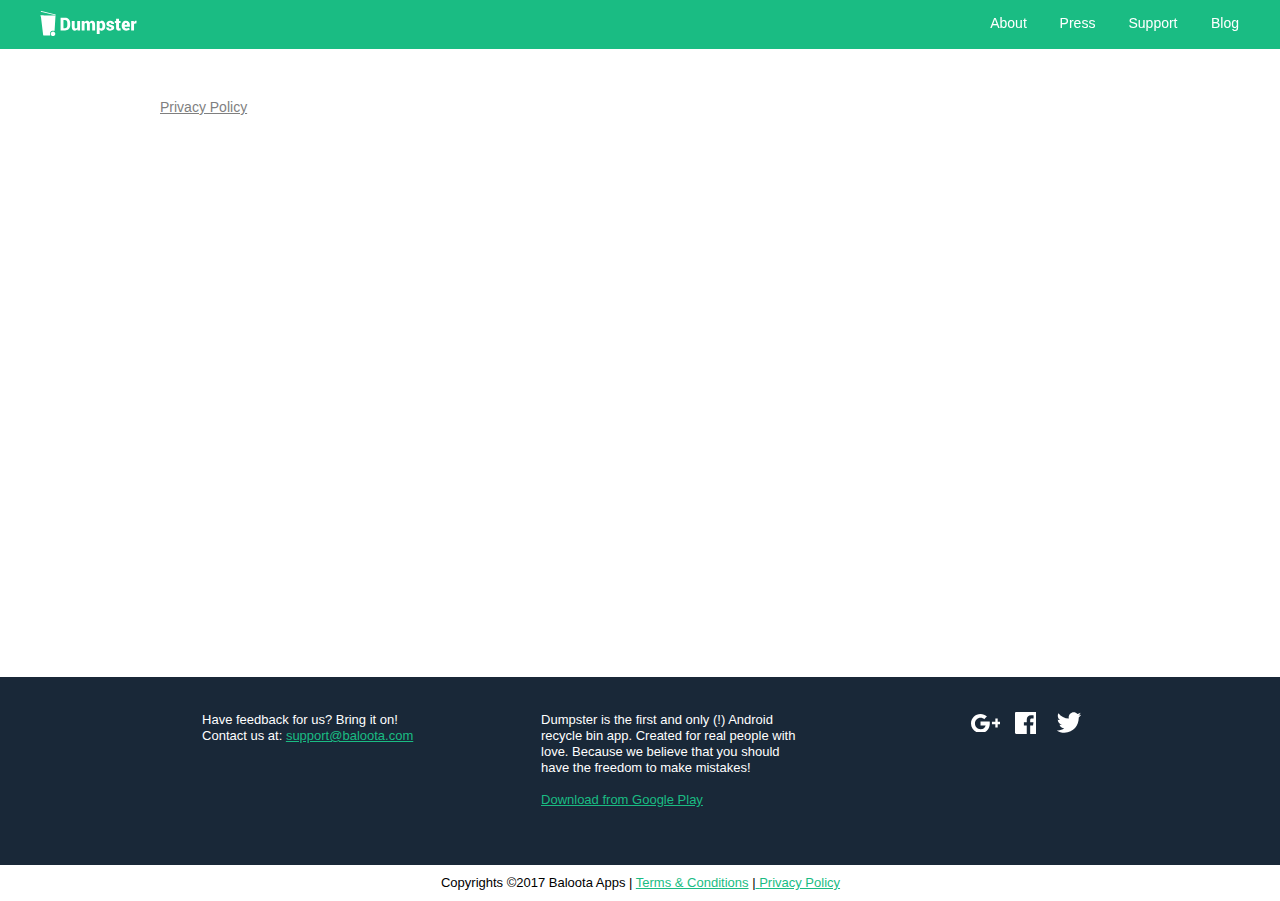
<file: privacy.html>
<!DOCTYPE html>
<html class="nojs html css_verticalspacer" lang="en-US">
 <head>
    <!-- Global site tag (gtag.js) - Google Analytics -->
    <script async src="https://www.googletagmanager.com/gtag/js?id=UA-28857959-7"></script>
    <script>
      window.dataLayer = window.dataLayer || [];
      function gtag(){dataLayer.push(arguments);}
      gtag('js', new Date());

      gtag('config', 'UA-28857959-7');
    </script>
  <meta http-equiv="Content-type" content="text/html;charset=UTF-8"/>
  <meta name="generator" content="2017.0.1.363"/>
  <meta name="viewport" content="width=device-width, initial-scale=1.0"/>

  <script type="text/javascript">
   // Update the 'nojs'/'js' class on the html node
document.documentElement.className = document.documentElement.className.replace(/\bnojs\b/g, 'js');

// Check that all required assets are uploaded and up-to-date
if(typeof Muse == "undefined") window.Muse = {}; window.Muse.assets = {"required":["museutils.js", "museconfig.js", "jquery.musemenu.js", "jquery.watch.js", "webpro.js", "musewpslideshow.js", "jquery.museoverlay.js", "touchswipe.js", "jquery.museresponsive.js", "require.js", "privacy.css"], "outOfDate":[]};
</script>

  <title>Privacy</title>
  <!-- CSS -->
  <link rel="stylesheet" type="text/css" href="css/site_global.css?crc=3877320102"/>
  <link rel="stylesheet" type="text/css" href="css/master_a-master.css?crc=242559540"/>
  <link rel="stylesheet" type="text/css" href="css/privacy.css?crc=33288330" id="pagesheet"/>
  <!-- IE-only CSS -->
  <!--[if lt IE 9]>
  <link rel="stylesheet" type="text/css" href="css/iefonts_privacy.css?crc=3808723843"/>
  <link rel="stylesheet" type="text/css" href="css/nomq_preview_master_a-master.css?crc=4235790993"/>
  <link rel="stylesheet" type="text/css" href="css/nomq_privacy.css?crc=426924258" id="nomq_pagesheet"/>
  <![endif]-->
  <!-- Other scripts -->
  <script type="text/javascript">
   var __adobewebfontsappname__ = "muse";
</script>
  <!-- JS includes -->
  <script type="text/javascript">
   document.write('\x3Cscript src="' + (document.location.protocol == 'https:' ? 'https:' : 'http:') + '//webfonts.creativecloud.com/roboto:n7,n4:default.js" type="text/javascript">\x3C/script>');
</script>
  <!--[if lt IE 9]>
  <script src="scripts/html5shiv.js?crc=4241844378" type="text/javascript"></script>
  <![endif]-->
   </head>
 <body>

  <div class="breakpoint active" id="bp_infinity" data-min-width="701"><!-- responsive breakpoint node -->
   <div class="clearfix borderbox" id="page"><!-- group -->
    <div class="clearfix grpelem shared_content" id="pu8913-3" data-content-guid="pu8913-3_content"><!-- group -->
     <div class="browser_width" id="u8913-3-bw">
      <div class="clearfix" id="u8913-3"><!-- content -->
       <p>&nbsp;</p>
      </div>
     </div>
     <a class="nonblock nontext clip_frame" id="u4709" href="index.html"><!-- svg --><img class="svg temp_no_img_src" id="u14535" data-orig-src="images/logo.svg?crc=4146738329" width="97" height="26" alt="" data-mu-svgfallback="images/logo_poster_.png?crc=4267809790" src="images/blank.gif?crc=4208392903"/></a>
    </div>
    <div class="clearfix grpelem shared_content" id="u28167-142" data-content-guid="u28167-142_content">
      <a href="https://www.iubenda.com/privacy-policy/64195001" class="iubenda-white no-brand iubenda-embed iub-body-embed" title="Privacy Policy">Privacy Policy</a> <script type="text/javascript">(function (w,d) {var loader = function () {var s = d.createElement("script"), tag = d.getElementsByTagName("script")[0]; s.src="https://cdn.iubenda.com/iubenda.js"; tag.parentNode.insertBefore(s,tag);}; if(w.addEventListener){w.addEventListener("load", loader, false);}else if(w.attachEvent){w.attachEvent("onload", loader);}else{w.onload = loader;}})(window, document);</script>
    </div>
    <nav class="MenuBar clearfix" id="menuu35530"><!-- horizontal box -->
     <div class="MenuItemContainer clearfix grpelem" id="u35538"><!-- vertical box -->
      <a class="nonblock nontext MenuItem MenuItemWithSubMenu clearfix colelem" id="u35539" href="about.html"><!-- horizontal box --><div class="MenuItemLabel NoWrap clearfix grpelem" id="u35541-4"><!-- content --><p class="shared_content" data-content-guid="u35541-4_0_content">About</p></div></a>
     </div>
     <div class="MenuItemContainer clearfix grpelem" id="u37612"><!-- vertical box -->
      <a class="nonblock nontext MenuItem MenuItemWithSubMenu clearfix colelem" id="u37613" href="press.html"><!-- horizontal box --><div class="MenuItemLabel NoWrap clearfix grpelem" id="u37616-4"><!-- content --><p class="shared_content" data-content-guid="u37616-4_0_content">Press</p></div></a>
     </div>
     <div class="MenuItemContainer clearfix grpelem" id="u37528"><!-- vertical box -->
      <a class="nonblock nontext MenuItem MenuItemWithSubMenu clearfix colelem" id="u37529" href="support.html"><!-- horizontal box --><div class="MenuItemLabel NoWrap clearfix grpelem" id="u37532-4"><!-- content --><p class="shared_content" data-content-guid="u37532-4_0_content">Support</p></div></a>
     </div>
     <div class="MenuItemContainer clearfix grpelem" id="u37696"><!-- vertical box -->
      <a class="nonblock nontext MenuItem MenuItemWithSubMenu clearfix colelem" id="u37699" href="http://blog.dumpsterapp.mobi/"><!-- horizontal box --><div class="MenuItemLabel NoWrap clearfix grpelem" id="u37701-4"><!-- content --><p class="shared_content" data-content-guid="u37701-4_0_content">Blog</p></div></a>
     </div>
    </nav>
    <div class="verticalspacer" data-offset-top="3288" data-content-above-spacer="3288" data-content-below-spacer="258"></div>
    <div class="clearfix grpelem" id="pu3193"><!-- column -->
     <div class="browser_width colelem" id="u3193-bw">
      <div id="u3193"><!-- group -->
       <div class="clearfix" id="u3193_align_to_page">
        <div class="clearfix grpelem shared_content" id="u17946-8" data-content-guid="u17946-8_content"><!-- content -->
         <p>Have feedback for us? Bring it on!</p>
         <p class="new">Contact us at: <a class="nonblock" href="mailto:support@baloota.com" target="_blank">support@baloota.com</a></p>
        </div>
        <div class="clearfix grpelem shared_content" id="u18625-8" data-content-guid="u18625-8_content"><!-- content -->
         <p>Dumpster is the first and only (!) Android recycle bin app. Created for real people with love. Because we believe that you should have the freedom to make mistakes!</p>
         <p class="new">&nbsp;</p>
         <p class="new"><a class="nonblock" href="https://play.google.com/store/apps/details?id=com.baloota.dumpster" target="_blank">Download from Google Play</a></p>
        </div>
        <div class="clearfix grpelem" id="u18789"><!-- group -->
         <a class="nonblock nontext clip_frame grpelem" id="u18644" href="http://plus.google.com/+DumpsterappMobi/"><!-- svg --><img class="svg temp_no_img_src" id="u18640" data-orig-src="images/googleplus-color.svg?crc=3976785934" alt="" data-mu-svgfallback="images/googleplus-color_poster_.png?crc=308449246" data-image-width="30" data-image-height="19" src="images/blank.gif?crc=4208392903"/></a>
         <a class="nonblock nontext clip_frame grpelem" id="u18638" href="http://facebook.com/dumpsterApp"><!-- svg --><img class="svg temp_no_img_src" id="u18634" data-orig-src="images/facebook-color.svg?crc=183915179" alt="" data-mu-svgfallback="images/facebook-color_poster_.png?crc=312231417" data-image-width="22" data-image-height="22" src="images/blank.gif?crc=4208392903"/></a>
         <a class="nonblock nontext clip_frame grpelem" id="u18650" href="http://twitter.com/dumpsterApp"><!-- svg --><img class="svg svg_mar temp_no_img_src" id="u18646" data-orig-src="images/twitter-color.svg?crc=213225247" onload="this.style.height=(this.offsetWidth*21/26)+'px'" alt="" data-mu-svgfallback="images/twitter-color_poster_.png?crc=4037842377" data-image-width="26" data-image-height="21" src="images/blank.gif?crc=4208392903"/></a>
        </div>
       </div>
      </div>
     </div>
     <div class="new clearfix colelem shared_content" id="u18709-11" data-content-guid="u18709-11_content"><!-- content -->
      <p>Copyrights ©2017 Baloota Apps | <a class="nonblock" href="terms.html">Terms &amp; Conditions</a> |<a class="nonblock" href="http://Privacy%20Policy"> </a><a class="nonblock" href="privacy.html">Privacy Policy</a></p>
     </div>
    </div>
   </div>
  </div>
  <div class="breakpoint" id="bp_700" data-min-width="551" data-max-width="700"><!-- responsive breakpoint node -->
   <div class="clearfix borderbox temp_no_id" data-orig-id="page"><!-- group -->
    <span class="clearfix grpelem placeholder" data-placeholder-for="pu8913-3_content"><!-- placeholder node --></span>
    <span class="clearfix grpelem placeholder" data-placeholder-for="u28167-142_content"><!-- placeholder node --></span>
    <nav class="MenuBar clearfix temp_no_id" data-orig-id="menuu35530"><!-- horizontal box -->
     <div class="MenuItemContainer clearfix grpelem temp_no_id" data-orig-id="u35538"><!-- vertical box -->
      <a class="nonblock nontext MenuItem MenuItemWithSubMenu clearfix colelem temp_no_id" href="about.html" data-orig-id="u35539"><!-- horizontal box --><div class="MenuItemLabel NoWrap clearfix grpelem temp_no_id" data-orig-id="u35541-4"><!-- content --><span class="placeholder" data-placeholder-for="u35541-4_0_content"><!-- placeholder node --></span></div></a>
     </div>
     <div class="MenuItemContainer clearfix grpelem temp_no_id" data-orig-id="u37612"><!-- vertical box -->
      <a class="nonblock nontext MenuItem MenuItemWithSubMenu clearfix colelem temp_no_id" href="press.html" data-orig-id="u37613"><!-- horizontal box --><div class="MenuItemLabel NoWrap clearfix grpelem temp_no_id" data-orig-id="u37616-4"><!-- content --><span class="placeholder" data-placeholder-for="u37616-4_0_content"><!-- placeholder node --></span></div></a>
     </div>
     <div class="MenuItemContainer clearfix grpelem temp_no_id" data-orig-id="u37528"><!-- vertical box -->
      <a class="nonblock nontext MenuItem MenuItemWithSubMenu clearfix colelem temp_no_id" href="support.html" data-orig-id="u37529"><!-- horizontal box --><div class="MenuItemLabel NoWrap clearfix grpelem temp_no_id" data-orig-id="u37532-4"><!-- content --><span class="placeholder" data-placeholder-for="u37532-4_0_content"><!-- placeholder node --></span></div></a>
     </div>
     <div class="MenuItemContainer clearfix grpelem temp_no_id" data-orig-id="u37696"><!-- vertical box -->
      <a class="nonblock nontext MenuItem MenuItemWithSubMenu clearfix colelem temp_no_id" href="http://blog.dumpsterapp.mobi/" data-orig-id="u37699"><!-- horizontal box --><div class="MenuItemLabel NoWrap clearfix grpelem temp_no_id" data-orig-id="u37701-4"><!-- content --><span class="placeholder" data-placeholder-for="u37701-4_0_content"><!-- placeholder node --></span></div></a>
     </div>
    </nav>
    <div class="verticalspacer" data-offset-top="4070" data-content-above-spacer="4070" data-content-below-spacer="259"></div>
    <div class="clearfix grpelem temp_no_id" data-orig-id="pu3193"><!-- column -->
     <div class="browser_width colelem temp_no_id" data-orig-id="u3193-bw">
      <div class="temp_no_id" data-orig-id="u3193"><!-- group -->
       <div class="clearfix temp_no_id" data-orig-id="u3193_align_to_page">
        <span class="clearfix grpelem placeholder" data-placeholder-for="u17946-8_content"><!-- placeholder node --></span>
        <span class="clearfix grpelem placeholder" data-placeholder-for="u18625-8_content"><!-- placeholder node --></span>
        <div class="clearfix grpelem temp_no_id" data-orig-id="u18789"><!-- group -->
         <a class="nonblock nontext clip_frame grpelem temp_no_id" href="http://plus.google.com/+DumpsterappMobi/" data-orig-id="u18644"><!-- svg --><img class="svg temp_no_id temp_no_img_src" data-orig-src="images/googleplus-color.svg?crc=3976785934" alt="" data-mu-svgfallback="images/googleplus-color_poster_.png?crc=308449246" data-image-width="22" data-image-height="14" data-orig-id="u18640" src="images/blank.gif?crc=4208392903"/></a>
         <a class="nonblock nontext clip_frame grpelem temp_no_id" href="http://facebook.com/dumpsterApp" data-orig-id="u18638"><!-- svg --><img class="svg temp_no_id temp_no_img_src" data-orig-src="images/facebook-color.svg?crc=183915179" alt="" data-mu-svgfallback="images/facebook-color_poster_.png?crc=312231417" data-image-width="16" data-image-height="16" data-orig-id="u18634" src="images/blank.gif?crc=4208392903"/></a>
         <a class="nonblock nontext clip_frame grpelem temp_no_id" href="http://twitter.com/dumpsterApp" data-orig-id="u18650"><!-- svg --><img class="svg temp_no_id temp_no_img_src" data-orig-src="images/twitter-color.svg?crc=213225247" alt="" data-mu-svgfallback="images/twitter-color_poster_.png?crc=4037842377" data-image-width="19" data-image-height="15" data-orig-id="u18646" src="images/blank.gif?crc=4208392903"/></a>
        </div>
       </div>
      </div>
     </div>
     <span class="new clearfix colelem placeholder" data-placeholder-for="u18709-11_content"><!-- placeholder node --></span>
    </div>
   </div>
  </div>
  <div class="breakpoint" id="bp_550" data-min-width="461" data-max-width="550"><!-- responsive breakpoint node -->
   <div class="clearfix borderbox temp_no_id" data-orig-id="page"><!-- column -->
    <div class="position_content" id="page_position_content">
     <span class="clearfix colelem placeholder" data-placeholder-for="pu8913-3_content"><!-- placeholder node --></span>
     <div class="clearfix colelem" id="pu28167-142"><!-- group -->
      <span class="clearfix grpelem placeholder" data-placeholder-for="u28167-142_content"><!-- placeholder node --></span>
      <div class="PamphletWidget clearfix grpelem" id="pamphletu23580"><!-- none box -->
       <div class="popup_anchor" id="u23589popup">
        <div class="ContainerGroup clearfix" id="u23589"><!-- stack box -->
         <div class="Container invi clearfix grpelem" id="u23590"><!-- group -->
          <nav class="MenuBar clearfix grpelem" id="menuu23655"><!-- vertical box -->
           <div class="MenuItemContainer clearfix colelem" id="u23656"><!-- horizontal box -->
            <a class="nonblock nontext MenuItem MenuItemWithSubMenu clearfix grpelem" id="u23657" href="about.html"><!-- horizontal box --><div class="MenuItemLabel clearfix grpelem" id="u23659-4"><!-- content --><p class="shared_content" data-content-guid="u23659-4_0_content">About</p></div></a>
           </div>
           <div class="MenuItemContainer clearfix colelem" id="u38045"><!-- horizontal box -->
            <a class="nonblock nontext MenuItem MenuItemWithSubMenu clearfix grpelem" id="u38048" href="press.html"><!-- horizontal box --><div class="MenuItemLabel clearfix grpelem" id="u38050-4"><!-- content --><p class="shared_content" data-content-guid="u38050-4_0_content">Press</p></div></a>
           </div>
           <div class="MenuItemContainer clearfix colelem" id="u37961"><!-- horizontal box -->
            <a class="nonblock nontext MenuItem MenuItemWithSubMenu clearfix grpelem" id="u37964" href="support.html"><!-- horizontal box --><div class="MenuItemLabel clearfix grpelem" id="u37966-4"><!-- content --><p class="shared_content" data-content-guid="u37966-4_0_content">Support</p></div></a>
           </div>
           <div class="MenuItemContainer clearfix colelem" id="u37877"><!-- horizontal box -->
            <a class="nonblock nontext MenuItem MenuItemWithSubMenu clearfix grpelem" id="u37880" href="http://blog.dumpsterapp.mobi/"><!-- horizontal box --><div class="MenuItemLabel clearfix grpelem" id="u37882-4"><!-- content --><p class="shared_content" data-content-guid="u37882-4_0_content">Blog</p></div></a>
           </div>
          </nav>
         </div>
        </div>
       </div>
       <div class="ThumbGroup clearfix grpelem" id="u23583"><!-- none box -->
        <div class="popup_anchor" id="u23585popup">
         <div class="Thumb popup_element clearfix" id="u23585"><!-- group -->
          <div class="clearfix grpelem shared_content" id="u24823" data-content-guid="u24823_content"><!-- column -->
           <div class="colelem" id="u24792"><!-- simple frame --></div>
           <div class="colelem" id="u24797"><!-- simple frame --></div>
           <div class="colelem" id="u24810"><!-- simple frame --></div>
          </div>
         </div>
        </div>
       </div>
      </div>
     </div>
     <div class="verticalspacer" data-offset-top="4835" data-content-above-spacer="4835" data-content-below-spacer="296"></div>
     <div class="browser_width colelem temp_no_id" data-orig-id="u3193-bw">
      <div class="temp_no_id" data-orig-id="u3193"><!-- column -->
       <div class="clearfix temp_no_id" data-orig-id="u3193_align_to_page">
        <div class="clearfix colelem temp_no_id" data-orig-id="u18789"><!-- group -->
         <a class="nonblock nontext clip_frame grpelem temp_no_id" href="http://plus.google.com/+DumpsterappMobi/" data-orig-id="u18644"><!-- svg --><img class="svg temp_no_id temp_no_img_src" data-orig-src="images/googleplus-color.svg?crc=3976785934" alt="" data-mu-svgfallback="images/googleplus-color_poster_.png?crc=308449246" data-image-width="31" data-image-height="20" data-orig-id="u18640" src="images/blank.gif?crc=4208392903"/></a>
         <a class="nonblock nontext clip_frame grpelem temp_no_id" href="http://facebook.com/dumpsterApp" data-orig-id="u18638"><!-- svg --><img class="svg temp_no_id temp_no_img_src" data-orig-src="images/facebook-color.svg?crc=183915179" alt="" data-mu-svgfallback="images/facebook-color_poster_.png?crc=312231417" data-image-width="23" data-image-height="23" data-orig-id="u18634" src="images/blank.gif?crc=4208392903"/></a>
         <a class="nonblock nontext clip_frame grpelem temp_no_id" href="http://twitter.com/dumpsterApp" data-orig-id="u18650"><!-- svg --><img class="svg svg_mar temp_no_id temp_no_img_src" data-orig-src="images/twitter-color.svg?crc=213225247" onload="this.style.height=(this.offsetWidth*20.326086956521696/25.108695652173903)+'px'" alt="" data-mu-svgfallback="images/twitter-color_poster_.png?crc=4037842377" data-image-width="25" data-image-height="20" data-orig-id="u18646" src="images/blank.gif?crc=4208392903"/></a>
        </div>
        <span class="clearfix colelem placeholder" data-placeholder-for="u17946-8_content"><!-- placeholder node --></span>
        <span class="clearfix colelem placeholder" data-placeholder-for="u18625-8_content"><!-- placeholder node --></span>
       </div>
      </div>
     </div>
     <div class="browser_width colelem" id="u18709-11-bw">
      <span class="new clearfix placeholder" data-placeholder-for="u18709-11_content"><!-- placeholder node --></span>
     </div>
    </div>
   </div>
  </div>
  <div class="breakpoint" id="bp_460" data-min-width="321" data-max-width="460"><!-- responsive breakpoint node -->
   <div class="clearfix borderbox temp_no_id" data-orig-id="page"><!-- column -->
    <div class="position_content temp_no_id" data-orig-id="page_position_content">
     <span class="clearfix colelem placeholder" data-placeholder-for="pu8913-3_content"><!-- placeholder node --></span>
     <div class="clearfix colelem temp_no_id" data-orig-id="pu28167-142"><!-- group -->
      <span class="clearfix grpelem placeholder" data-placeholder-for="u28167-142_content"><!-- placeholder node --></span>
      <div class="PamphletWidget clearfix grpelem temp_no_id" data-orig-id="pamphletu23580"><!-- none box -->
       <div class="popup_anchor temp_no_id" data-orig-id="u23589popup">
        <div class="ContainerGroup clearfix temp_no_id" data-orig-id="u23589"><!-- stack box -->
         <div class="Container invi clearfix grpelem temp_no_id" data-orig-id="u23590"><!-- group -->
          <nav class="MenuBar clearfix grpelem temp_no_id" data-orig-id="menuu23655"><!-- vertical box -->
           <div class="MenuItemContainer clearfix colelem temp_no_id" data-orig-id="u23656"><!-- horizontal box -->
            <a class="nonblock nontext MenuItem MenuItemWithSubMenu clearfix grpelem temp_no_id" href="about.html" data-orig-id="u23657"><!-- horizontal box --><div class="MenuItemLabel clearfix grpelem temp_no_id" data-orig-id="u23659-4"><!-- content --><span class="placeholder" data-placeholder-for="u23659-4_0_content"><!-- placeholder node --></span></div></a>
           </div>
           <div class="MenuItemContainer clearfix colelem temp_no_id" data-orig-id="u38045"><!-- horizontal box -->
            <a class="nonblock nontext MenuItem MenuItemWithSubMenu clearfix grpelem temp_no_id" href="press.html" data-orig-id="u38048"><!-- horizontal box --><div class="MenuItemLabel clearfix grpelem temp_no_id" data-orig-id="u38050-4"><!-- content --><span class="placeholder" data-placeholder-for="u38050-4_0_content"><!-- placeholder node --></span></div></a>
           </div>
           <div class="MenuItemContainer clearfix colelem temp_no_id" data-orig-id="u37961"><!-- horizontal box -->
            <a class="nonblock nontext MenuItem MenuItemWithSubMenu clearfix grpelem temp_no_id" href="support.html" data-orig-id="u37964"><!-- horizontal box --><div class="MenuItemLabel clearfix grpelem temp_no_id" data-orig-id="u37966-4"><!-- content --><span class="placeholder" data-placeholder-for="u37966-4_0_content"><!-- placeholder node --></span></div></a>
           </div>
           <div class="MenuItemContainer clearfix colelem temp_no_id" data-orig-id="u37877"><!-- horizontal box -->
            <a class="nonblock nontext MenuItem MenuItemWithSubMenu clearfix grpelem temp_no_id" href="http://blog.dumpsterapp.mobi/" data-orig-id="u37880"><!-- horizontal box --><div class="MenuItemLabel clearfix grpelem temp_no_id" data-orig-id="u37882-4"><!-- content --><span class="placeholder" data-placeholder-for="u37882-4_0_content"><!-- placeholder node --></span></div></a>
           </div>
          </nav>
         </div>
        </div>
       </div>
       <div class="ThumbGroup clearfix grpelem temp_no_id" data-orig-id="u23583"><!-- none box -->
        <div class="popup_anchor temp_no_id" data-orig-id="u23585popup">
         <div class="Thumb popup_element clearfix temp_no_id" data-orig-id="u23585"><!-- group -->
          <span class="clearfix grpelem placeholder" data-placeholder-for="u24823_content"><!-- placeholder node --></span>
         </div>
        </div>
       </div>
      </div>
     </div>
     <div class="verticalspacer" data-offset-top="5617" data-content-above-spacer="5617" data-content-below-spacer="336"></div>
     <div class="browser_width colelem temp_no_id" data-orig-id="u3193-bw">
      <div class="temp_no_id" data-orig-id="u3193"><!-- column -->
       <div class="clearfix temp_no_id" data-orig-id="u3193_align_to_page">
        <div class="clearfix colelem temp_no_id" data-orig-id="u18789"><!-- group -->
         <a class="nonblock nontext clip_frame grpelem temp_no_id" href="http://plus.google.com/+DumpsterappMobi/" data-orig-id="u18644"><!-- svg --><img class="svg temp_no_id temp_no_img_src" data-orig-src="images/googleplus-color.svg?crc=3976785934" alt="" data-mu-svgfallback="images/googleplus-color_poster_.png?crc=308449246" data-image-width="26" data-image-height="17" data-orig-id="u18640" src="images/blank.gif?crc=4208392903"/></a>
         <a class="nonblock nontext clip_frame grpelem temp_no_id" href="http://facebook.com/dumpsterApp" data-orig-id="u18638"><!-- svg --><img class="svg temp_no_id temp_no_img_src" data-orig-src="images/facebook-color.svg?crc=183915179" alt="" data-mu-svgfallback="images/facebook-color_poster_.png?crc=312231417" data-image-width="19" data-image-height="19" data-orig-id="u18634" src="images/blank.gif?crc=4208392903"/></a>
         <a class="nonblock nontext clip_frame grpelem temp_no_id" href="http://twitter.com/dumpsterApp" data-orig-id="u18650"><!-- svg --><img class="svg temp_no_id temp_no_img_src" data-orig-src="images/twitter-color.svg?crc=213225247" alt="" data-mu-svgfallback="images/twitter-color_poster_.png?crc=4037842377" data-image-width="21" data-image-height="17" data-orig-id="u18646" src="images/blank.gif?crc=4208392903"/></a>
        </div>
        <span class="clearfix colelem placeholder" data-placeholder-for="u17946-8_content"><!-- placeholder node --></span>
        <span class="clearfix colelem placeholder" data-placeholder-for="u18625-8_content"><!-- placeholder node --></span>
       </div>
      </div>
     </div>
     <span class="new clearfix colelem placeholder" data-placeholder-for="u18709-11_content"><!-- placeholder node --></span>
    </div>
   </div>
  </div>
  <div class="breakpoint" id="bp_320" data-max-width="320"><!-- responsive breakpoint node -->
   <div class="clearfix borderbox temp_no_id" data-orig-id="page"><!-- column -->
    <div class="position_content temp_no_id" data-orig-id="page_position_content">
     <span class="clearfix colelem placeholder" data-placeholder-for="pu8913-3_content"><!-- placeholder node --></span>
     <div class="clearfix colelem temp_no_id" data-orig-id="pu28167-142"><!-- group -->
      <span class="clearfix grpelem placeholder" data-placeholder-for="u28167-142_content"><!-- placeholder node --></span>
      <div class="PamphletWidget clearfix grpelem temp_no_id" data-orig-id="pamphletu23580"><!-- none box -->
       <div class="popup_anchor temp_no_id" data-orig-id="u23589popup">
        <div class="ContainerGroup clearfix temp_no_id" data-orig-id="u23589"><!-- stack box -->
         <div class="Container invi clearfix grpelem temp_no_id" data-orig-id="u23590"><!-- group -->
          <nav class="MenuBar clearfix grpelem temp_no_id" data-orig-id="menuu23655"><!-- vertical box -->
           <div class="MenuItemContainer clearfix colelem temp_no_id" data-orig-id="u23656"><!-- horizontal box -->
            <a class="nonblock nontext MenuItem MenuItemWithSubMenu clearfix grpelem temp_no_id" href="about.html" data-orig-id="u23657"><!-- horizontal box --><div class="MenuItemLabel clearfix grpelem temp_no_id" data-orig-id="u23659-4"><!-- content --><span class="placeholder" data-placeholder-for="u23659-4_0_content"><!-- placeholder node --></span></div></a>
           </div>
           <div class="MenuItemContainer clearfix colelem temp_no_id" data-orig-id="u38045"><!-- horizontal box -->
            <a class="nonblock nontext MenuItem MenuItemWithSubMenu clearfix grpelem temp_no_id" href="press.html" data-orig-id="u38048"><!-- horizontal box --><div class="MenuItemLabel clearfix grpelem temp_no_id" data-orig-id="u38050-4"><!-- content --><span class="placeholder" data-placeholder-for="u38050-4_0_content"><!-- placeholder node --></span></div></a>
           </div>
           <div class="MenuItemContainer clearfix colelem temp_no_id" data-orig-id="u37961"><!-- horizontal box -->
            <a class="nonblock nontext MenuItem MenuItemWithSubMenu clearfix grpelem temp_no_id" href="support.html" data-orig-id="u37964"><!-- horizontal box --><div class="MenuItemLabel clearfix grpelem temp_no_id" data-orig-id="u37966-4"><!-- content --><span class="placeholder" data-placeholder-for="u37966-4_0_content"><!-- placeholder node --></span></div></a>
           </div>
           <div class="MenuItemContainer clearfix colelem temp_no_id" data-orig-id="u37877"><!-- horizontal box -->
            <a class="nonblock nontext MenuItem MenuItemWithSubMenu clearfix grpelem temp_no_id" href="http://blog.dumpsterapp.mobi/" data-orig-id="u37880"><!-- horizontal box --><div class="MenuItemLabel clearfix grpelem temp_no_id" data-orig-id="u37882-4"><!-- content --><span class="placeholder" data-placeholder-for="u37882-4_0_content"><!-- placeholder node --></span></div></a>
           </div>
          </nav>
         </div>
        </div>
       </div>
       <div class="ThumbGroup clearfix grpelem temp_no_id" data-orig-id="u23583"><!-- none box -->
        <div class="popup_anchor temp_no_id" data-orig-id="u23585popup">
         <div class="Thumb popup_element clearfix temp_no_id" data-orig-id="u23585"><!-- group -->
          <span class="clearfix grpelem placeholder" data-placeholder-for="u24823_content"><!-- placeholder node --></span>
         </div>
        </div>
       </div>
      </div>
     </div>
     <div class="verticalspacer" data-offset-top="7861" data-content-above-spacer="7861" data-content-below-spacer="435"></div>
     <div class="browser_width colelem temp_no_id" data-orig-id="u3193-bw">
      <div class="temp_no_id" data-orig-id="u3193"><!-- column -->
       <div class="clearfix temp_no_id" data-orig-id="u3193_align_to_page">
        <div class="clearfix colelem temp_no_id" data-orig-id="u18789"><!-- group -->
         <a class="nonblock nontext clip_frame grpelem temp_no_id" href="http://plus.google.com/+DumpsterappMobi/" data-orig-id="u18644"><!-- svg --><img class="svg svg_mar temp_no_id temp_no_img_src" data-orig-src="images/googleplus-color.svg?crc=3976785934" onload="this.style.height=(this.offsetWidth*33.17073170731709/25.365853658536587)+'px'" alt="" data-mu-svgfallback="images/googleplus-color_poster_.png?crc=308449246" data-image-width="25" data-image-height="33" data-orig-id="u18640" src="images/blank.gif?crc=4208392903"/></a>
         <a class="nonblock nontext clip_frame grpelem temp_no_id" href="http://facebook.com/dumpsterApp" data-orig-id="u18638"><!-- svg --><img class="svg svg_mar temp_no_id temp_no_img_src" data-orig-src="images/facebook-color.svg?crc=183915179" onload="this.style.height=(this.offsetWidth*34.40774886217771/16.4893365154206)+'px'" alt="" data-mu-svgfallback="images/facebook-color_poster_.png?crc=312231417" data-image-width="16" data-image-height="34" data-orig-id="u18634" src="images/blank.gif?crc=4208392903"/></a>
         <a class="nonblock nontext clip_frame grpelem temp_no_id" href="http://twitter.com/dumpsterApp" data-orig-id="u18650"><!-- svg --><img class="svg svg_mar temp_no_id temp_no_img_src" data-orig-src="images/twitter-color.svg?crc=213225247" onload="this.style.height=(this.offsetWidth*31.219512195121947/19.512195121951212)+'px'" alt="" data-mu-svgfallback="images/twitter-color_poster_.png?crc=4037842377" data-image-width="20" data-image-height="31" data-orig-id="u18646" src="images/blank.gif?crc=4208392903"/></a>
        </div>
        <span class="clearfix colelem placeholder" data-placeholder-for="u17946-8_content"><!-- placeholder node --></span>
        <span class="clearfix colelem placeholder" data-placeholder-for="u18625-8_content"><!-- placeholder node --></span>
       </div>
      </div>
     </div>
     <span class="new clearfix colelem placeholder" data-placeholder-for="u18709-11_content"><!-- placeholder node --></span>
    </div>
   </div>
  </div>
  <!-- Other scripts -->
  <script type="text/javascript">
   window.Muse.assets.check=function(d){if(!window.Muse.assets.checked){window.Muse.assets.checked=!0;var b={},c=function(a,b){if(window.getComputedStyle){var c=window.getComputedStyle(a,null);return c&&c.getPropertyValue(b)||c&&c[b]||""}if(document.documentElement.currentStyle)return(c=a.currentStyle)&&c[b]||a.style&&a.style[b]||"";return""},a=function(a){if(a.match(/^rgb/))return a=a.replace(/\s+/g,"").match(/([\d\,]+)/gi)[0].split(","),(parseInt(a[0])<<16)+(parseInt(a[1])<<8)+parseInt(a[2]);if(a.match(/^\#/))return parseInt(a.substr(1),
16);return 0},g=function(g){for(var f=document.getElementsByTagName("link"),h=0;h<f.length;h++)if("text/css"==f[h].type){var i=(f[h].href||"").match(/\/?css\/([\w\-]+\.css)\?crc=(\d+)/);if(!i||!i[1]||!i[2])break;b[i[1]]=i[2]}f=document.createElement("div");f.className="version";f.style.cssText="display:none; width:1px; height:1px;";document.getElementsByTagName("body")[0].appendChild(f);for(h=0;h<Muse.assets.required.length;){var i=Muse.assets.required[h],l=i.match(/([\w\-\.]+)\.(\w+)$/),k=l&&l[1]?
l[1]:null,l=l&&l[2]?l[2]:null;switch(l.toLowerCase()){case "css":k=k.replace(/\W/gi,"_").replace(/^([^a-z])/gi,"_$1");f.className+=" "+k;k=a(c(f,"color"));l=a(c(f,"backgroundColor"));k!=0||l!=0?(Muse.assets.required.splice(h,1),"undefined"!=typeof b[i]&&(k!=b[i]>>>24||l!=(b[i]&16777215))&&Muse.assets.outOfDate.push(i)):h++;f.className="version";break;case "js":h++;break;default:throw Error("Unsupported file type: "+l);}}d?d().jquery!="1.8.3"&&Muse.assets.outOfDate.push("jquery-1.8.3.min.js"):Muse.assets.required.push("jquery-1.8.3.min.js");
f.parentNode.removeChild(f);if(Muse.assets.outOfDate.length||Muse.assets.required.length)f="Some files on the server may be missing or incorrect. Clear browser cache and try again. If the problem persists please contact website author.",g&&Muse.assets.outOfDate.length&&(f+="\nOut of date: "+Muse.assets.outOfDate.join(",")),g&&Muse.assets.required.length&&(f+="\nMissing: "+Muse.assets.required.join(",")),alert(f)};location&&location.search&&location.search.match&&location.search.match(/muse_debug/gi)?setTimeout(function(){g(!0)},5E3):g()}};
var muse_init=function(){require.config({baseUrl:""});require(["jquery","museutils","whatinput","jquery.musemenu","jquery.watch","webpro","musewpslideshow","jquery.museoverlay","touchswipe","jquery.museresponsive"],function(d){var $ = d;$(document).ready(function(){try{
window.Muse.assets.check($);/* body */
Muse.Utils.transformMarkupToFixBrowserProblemsPreInit();/* body */
Muse.Utils.prepHyperlinks(true);/* body */
Muse.Utils.resizeHeight('.browser_width');/* resize height */
Muse.Utils.requestAnimationFrame(function() { $('body').addClass('initialized'); });/* mark body as initialized */
Muse.Utils.fullPage('#page');/* 100% height page */
Muse.Utils.initWidget('.MenuBar', ['#bp_infinity', '#bp_700', '#bp_550', '#bp_460', '#bp_320'], function(elem) { return $(elem).museMenu(); });/* unifiedNavBar */
Muse.Utils.initWidget('#pamphletu23580', ['#bp_550', '#bp_460', '#bp_320'], function(elem) { return new WebPro.Widget.ContentSlideShow(elem, {contentLayout_runtime:'stack',event:'click',deactivationEvent:'mouseout_both',autoPlay:false,displayInterval:3000,transitionStyle:'fading',transitionDuration:700,hideAllContentsFirst:true,shuffle:false,enableSwipe:false,resumeAutoplay:false,resumeAutoplayInterval:3000,playOnce:false,autoActivate_runtime:false}); });/* #pamphletu23580 */
$( '.breakpoint' ).registerBreakpoint();/* Register breakpoints */
Muse.Utils.transformMarkupToFixBrowserProblems();/* body */
}catch(b){if(b&&"function"==typeof b.notify?b.notify():Muse.Assert.fail("Error calling selector function: "+b),false)throw b;}})})};

</script>
  <!-- RequireJS script -->
  <script src="scripts/require.js?crc=4159430777" type="text/javascript" async data-main="scripts/museconfig.js?crc=4179431180" onload="if (requirejs) requirejs.onError = function(requireType, requireModule) { if (requireType && requireType.toString && requireType.toString().indexOf && 0 <= requireType.toString().indexOf('#scripterror')) window.Muse.assets.check(); }" onerror="window.Muse.assets.check();"></script>
   </body>
</html>
</file>
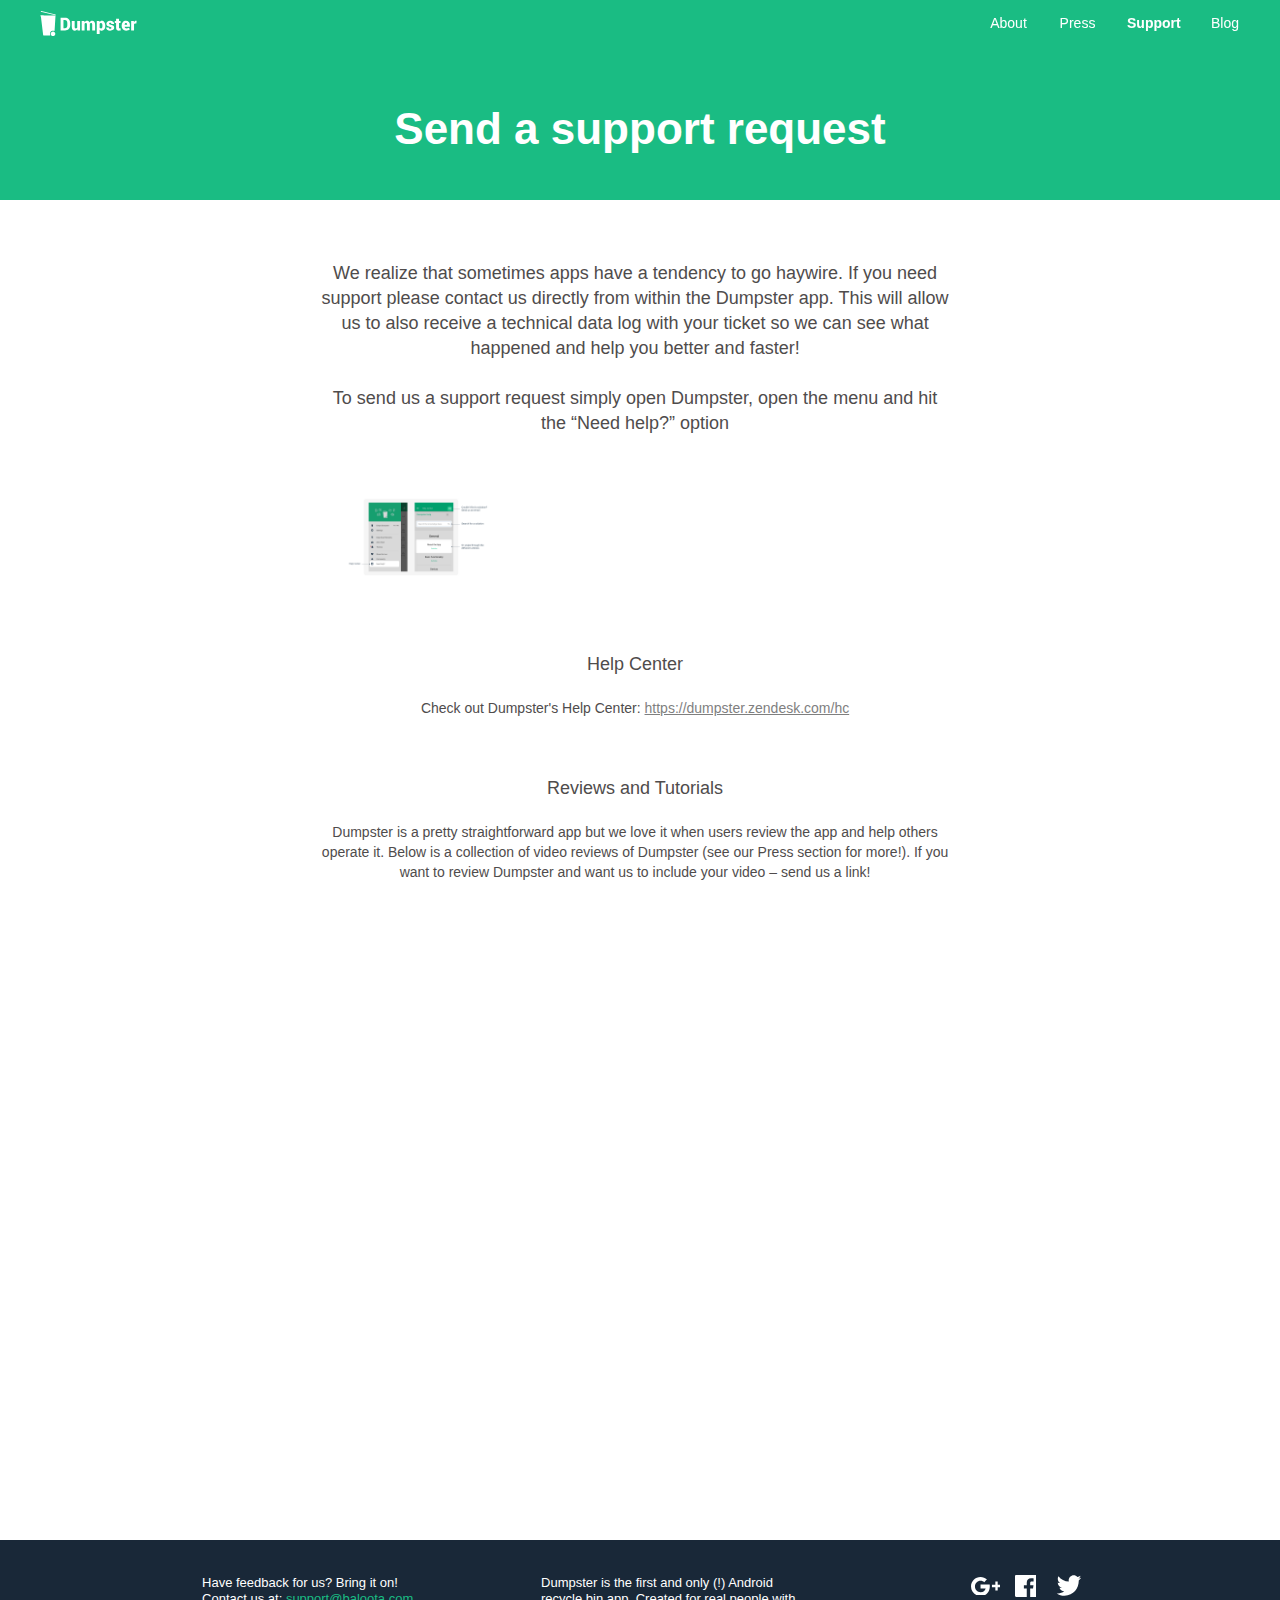
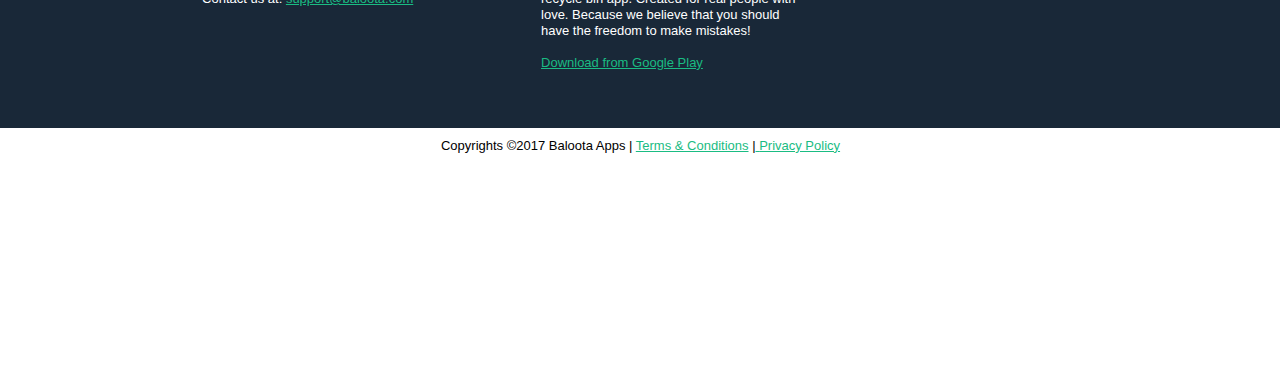
<file: support.html>
<!DOCTYPE html>
<html class="nojs html css_verticalspacer" lang="en-US">
 <head>
    <!-- Global site tag (gtag.js) - Google Analytics -->
    <script async src="https://www.googletagmanager.com/gtag/js?id=UA-28857959-7"></script>
    <script>
      window.dataLayer = window.dataLayer || [];
      function gtag(){dataLayer.push(arguments);}
      gtag('js', new Date());

      gtag('config', 'UA-28857959-7');
    </script>
  <meta http-equiv="Content-type" content="text/html;charset=UTF-8"/>
  <meta name="generator" content="2017.0.1.363"/>
  <meta name="viewport" content="width=device-width, initial-scale=1.0"/>

  <script type="text/javascript">
   // Update the 'nojs'/'js' class on the html node
document.documentElement.className = document.documentElement.className.replace(/\bnojs\b/g, 'js');

// Check that all required assets are uploaded and up-to-date
if(typeof Muse == "undefined") window.Muse = {}; window.Muse.assets = {"required":["museutils.js", "museconfig.js", "jquery.musemenu.js", "jquery.watch.js", "webpro.js", "musewpslideshow.js", "jquery.museoverlay.js", "touchswipe.js", "jquery.museresponsive.js", "require.js", "support.css"], "outOfDate":[]};
</script>

  <title>Support</title>
  <!-- CSS -->
  <link rel="stylesheet" type="text/css" href="css/site_global.css?crc=3877320102"/>
  <link rel="stylesheet" type="text/css" href="css/master_a-master.css?crc=242559540"/>
  <link rel="stylesheet" type="text/css" href="css/support.css?crc=206036836" id="pagesheet"/>
  <!-- IE-only CSS -->
  <!--[if lt IE 9]>
  <link rel="stylesheet" type="text/css" href="css/iefonts_support.css?crc=3808723843"/>
  <link rel="stylesheet" type="text/css" href="css/nomq_preview_master_a-master.css?crc=4235790993"/>
  <link rel="stylesheet" type="text/css" href="css/nomq_support.css?crc=3942169293" id="nomq_pagesheet"/>
  <![endif]-->
  <!-- Other scripts -->
  <script type="text/javascript">
   var __adobewebfontsappname__ = "muse";
</script>
  <!-- JS includes -->
  <script type="text/javascript">
   document.write('\x3Cscript src="' + (document.location.protocol == 'https:' ? 'https:' : 'http:') + '//webfonts.creativecloud.com/roboto:n4,n7:default.js" type="text/javascript">\x3C/script>');
</script>
  <!--[if lt IE 9]>
  <script src="scripts/html5shiv.js?crc=4241844378" type="text/javascript"></script>
  <![endif]-->
    <!--HTML Widget code-->
  <style type="text/css">#u31779.size_fluid_width_height iframe { position:absolute; left:0; top:0; }</style><style type="text/css">#u31832.size_fluid_width_height iframe { position:absolute; left:0; top:0; }</style><style type="text/css">#u31854.size_fluid_width_height iframe { position:absolute; left:0; top:0; }</style><style type="text/css">#u31876.size_fluid_width_height iframe { position:absolute; left:0; top:0; }</style>
 </head>
 <body>

  <div class="breakpoint active" id="bp_infinity" data-min-width="701"><!-- responsive breakpoint node -->
   <div class="clearfix borderbox" id="page"><!-- column -->
    <div class="position_content" id="page_position_content">
     <div class="clearfix colelem" id="pu8913-3"><!-- group -->
      <div class="browser_width shared_content" id="u8913-3-bw" data-content-guid="u8913-3-bw_content">
       <div class="clearfix" id="u8913-3"><!-- content -->
        <p>&nbsp;</p>
       </div>
      </div>
      <a class="nonblock nontext clip_frame shared_content" id="u4709" href="index.html" data-content-guid="u4709_content"><!-- svg --><img class="svg temp_no_img_src" id="u14535" data-orig-src="images/logo.svg?crc=4146738329" width="97" height="26" alt="" data-mu-svgfallback="images/logo_poster_.png?crc=4267809790" src="images/blank.gif?crc=4208392903"/></a>
      <nav class="MenuBar clearfix" id="menuu35530"><!-- horizontal box -->
       <div class="MenuItemContainer clearfix grpelem" id="u35538"><!-- vertical box -->
        <a class="nonblock nontext MenuItem MenuItemWithSubMenu clearfix colelem" id="u35539" href="about.html"><!-- horizontal box --><div class="MenuItemLabel NoWrap clearfix grpelem" id="u35541-4"><!-- content --><p class="shared_content" data-content-guid="u35541-4_0_content">About</p></div></a>
       </div>
       <div class="MenuItemContainer clearfix grpelem" id="u37612"><!-- vertical box -->
        <a class="nonblock nontext MenuItem MenuItemWithSubMenu clearfix colelem" id="u37613" href="press.html"><!-- horizontal box --><div class="MenuItemLabel NoWrap clearfix grpelem" id="u37616-4"><!-- content --><p class="shared_content" data-content-guid="u37616-4_0_content">Press</p></div></a>
       </div>
       <div class="MenuItemContainer clearfix grpelem" id="u37528"><!-- vertical box -->
        <a class="nonblock nontext MenuItem MenuItemWithSubMenu MuseMenuActive clearfix colelem" id="u37529" href="support.html"><!-- horizontal box --><div class="MenuItemLabel NoWrap clearfix grpelem" id="u37532-4"><!-- content --><p class="shared_content" data-content-guid="u37532-4_0_content">Support</p></div></a>
       </div>
       <div class="MenuItemContainer clearfix grpelem" id="u37696"><!-- vertical box -->
        <a class="nonblock nontext MenuItem MenuItemWithSubMenu clearfix colelem" id="u37699" href="http://blog.dumpsterapp.mobi/"><!-- horizontal box --><div class="MenuItemLabel NoWrap clearfix grpelem" id="u37701-4"><!-- content --><p class="shared_content" data-content-guid="u37701-4_0_content">Blog</p></div></a>
       </div>
      </nav>
     </div>
     <div class="clearfix colelem shared_content" id="pu30532" data-content-guid="pu30532_content"><!-- group -->
      <div class="browser_width grpelem shared_content" id="u30532-bw" data-content-guid="u30532-bw_content">
       <div id="u30532"><!-- simple frame --></div>
      </div>
      <div class="browser_width grpelem shared_content" id="u30534-4-bw" data-content-guid="u30534-4-bw_content">
       <div class="clearfix" id="u30534-4"><!-- content -->
        <p>Send a support request</p>
       </div>
      </div>
     </div>
     <div class="clearfix colelem shared_content" id="u30526-7" data-content-guid="u30526-7_content"><!-- content -->
      <p>We realize that sometimes apps have a tendency to go haywire. If you need support please contact us directly from within the Dumpster app. This will allow us to also receive a technical data log with your ticket so we can see what happened and help you better and faster!</p>
      <p>&nbsp;</p>
      <p>To send us a support request simply open Dumpster, open the menu and hit the “Need help?” option</p>
     </div>
     <div class="clearfix colelem" id="u35489"><!-- group -->
      <div class="clip_frame grpelem" id="u35411"><!-- image -->
       <img class="block temp_no_img_src" id="u35411_img" data-orig-src="images/help_center.png?crc=3982561438" alt="" src="images/blank.gif?crc=4208392903"/>
      </div>
     </div>
     <div class="clearfix colelem shared_content" id="u35502-4" data-content-guid="u35502-4_content"><!-- content -->
      <p>Help Center</p>
     </div>
     <div class="clearfix colelem shared_content" id="u35517-6" data-content-guid="u35517-6_content"><!-- content -->
      <p id="u35517-4">Check out Dumpster's Help Center: <a class="nonblock" href="https://dumpster.zendesk.com/hc">https://dumpster.zendesk.com/hc</a></p>
     </div>
     <div class="clearfix colelem shared_content" id="u31754-4" data-content-guid="u31754-4_content"><!-- content -->
      <p>Reviews and Tutorials</p>
     </div>
     <div class="clearfix colelem shared_content" id="u31770-4" data-content-guid="u31770-4_content"><!-- content -->
      <p>Dumpster is a pretty straightforward app but we love it when users review the app and help others operate it. Below is a collection of video reviews of Dumpster (see our Press section for more!). If you want to review Dumpster and want us to include your video – send us a link!</p>
     </div>
     <div class="clearfix colelem shared_content" id="pu31779" data-content-guid="pu31779_content"><!-- group -->
      <div class="size_fluid_width_height grpelem shared_content" id="u31779" data-content-guid="u31779_content"><!-- custom html -->
       <div class="fluid_height_spacer"></div>

<iframe class="actAsDiv" style="width:100%;height:100%;" src="//www.youtube.com/embed/5XVdwxYNO_s?autoplay=0&loop=0&showinfo=0&theme=dark&color=red&controls=1&modestbranding=1&start=0&fs=1&iv_load_policy=1&wmode=transparent&rel=1" frameborder="0" allowfullscreen></iframe>

      </div>
      <div class="size_fluid_width_height grpelem shared_content" id="u31832" data-content-guid="u31832_content"><!-- custom html -->
       <div class="fluid_height_spacer"></div>

<iframe class="actAsDiv" style="width:100%;height:100%;" src="//www.youtube.com/embed/JaUWyFGZITY?autoplay=0&loop=0&showinfo=0&theme=dark&color=red&controls=1&modestbranding=1&start=0&fs=1&iv_load_policy=1&wmode=transparent&rel=1" frameborder="0" allowfullscreen></iframe>

      </div>
     </div>
     <div class="clearfix colelem shared_content" id="pu31854" data-content-guid="pu31854_content"><!-- group -->
      <div class="size_fluid_width_height grpelem shared_content" id="u31854" data-content-guid="u31854_content"><!-- custom html -->
       <div class="fluid_height_spacer"></div>

<iframe class="actAsDiv" style="width:100%;height:100%;" src="//www.youtube.com/embed/3gnTtuTfu0Q?autoplay=0&loop=0&showinfo=0&theme=dark&color=red&controls=1&modestbranding=1&start=0&fs=1&iv_load_policy=1&wmode=transparent&rel=1" frameborder="0" allowfullscreen></iframe>

      </div>
      <div class="size_fluid_width_height grpelem shared_content" id="u31876" data-content-guid="u31876_content"><!-- custom html -->
       <div class="fluid_height_spacer"></div>

<iframe class="actAsDiv" style="width:100%;height:100%;" src="//www.youtube.com/embed/P4xWPEI8iKY?autoplay=0&loop=0&showinfo=0&theme=dark&color=red&controls=1&modestbranding=1&start=0&fs=1&iv_load_policy=1&wmode=transparent&rel=1" frameborder="0" allowfullscreen></iframe>

      </div>
     </div>
     <div class="verticalspacer" data-offset-top="1521" data-content-above-spacer="1521" data-content-below-spacer="462"></div>
     <div class="browser_width colelem" id="u3193-bw">
      <div id="u3193"><!-- group -->
       <div class="clearfix" id="u3193_align_to_page">
        <div class="clearfix grpelem shared_content" id="u17946-8" data-content-guid="u17946-8_content"><!-- content -->
         <p>Have feedback for us? Bring it on!</p>
         <p class="new">Contact us at: <a class="nonblock" href="mailto:support@baloota.com" target="_blank">support@baloota.com</a></p>
        </div>
        <div class="clearfix grpelem shared_content" id="u18625-8" data-content-guid="u18625-8_content"><!-- content -->
         <p>Dumpster is the first and only (!) Android recycle bin app. Created for real people with love. Because we believe that you should have the freedom to make mistakes!</p>
         <p class="new">&nbsp;</p>
         <p class="new"><a class="nonblock" href="https://play.google.com/store/apps/details?id=com.baloota.dumpster" target="_blank">Download from Google Play</a></p>
        </div>
        <div class="clearfix grpelem" id="u18789"><!-- group -->
         <a class="nonblock nontext clip_frame grpelem" id="u18644" href="http://plus.google.com/+DumpsterappMobi/"><!-- svg --><img class="svg temp_no_img_src" id="u18640" data-orig-src="images/googleplus-color.svg?crc=3976785934" alt="" data-mu-svgfallback="images/googleplus-color_poster_.png?crc=308449246" data-image-width="30" data-image-height="19" src="images/blank.gif?crc=4208392903"/></a>
         <a class="nonblock nontext clip_frame grpelem" id="u18638" href="http://facebook.com/dumpsterApp"><!-- svg --><img class="svg temp_no_img_src" id="u18634" data-orig-src="images/facebook-color.svg?crc=183915179" alt="" data-mu-svgfallback="images/facebook-color_poster_.png?crc=312231417" data-image-width="22" data-image-height="22" src="images/blank.gif?crc=4208392903"/></a>
         <a class="nonblock nontext clip_frame grpelem" id="u18650" href="http://twitter.com/dumpsterApp"><!-- svg --><img class="svg svg_mar temp_no_img_src" id="u18646" data-orig-src="images/twitter-color.svg?crc=213225247" onload="this.style.height=(this.offsetWidth*21/26)+'px'" alt="" data-mu-svgfallback="images/twitter-color_poster_.png?crc=4037842377" data-image-width="26" data-image-height="21" src="images/blank.gif?crc=4208392903"/></a>
        </div>
       </div>
      </div>
     </div>
     <div class="new clearfix colelem shared_content" id="u18709-11" data-content-guid="u18709-11_content"><!-- content -->
      <p>Copyrights ©2017 Baloota Apps | <a class="nonblock" href="terms.html">Terms &amp; Conditions</a> |<a class="nonblock" href="http://Privacy%20Policy"> </a><a class="nonblock" href="privacy.html">Privacy Policy</a></p>
     </div>
    </div>
   </div>
  </div>
  <div class="breakpoint" id="bp_700" data-min-width="551" data-max-width="700"><!-- responsive breakpoint node -->
   <div class="clearfix borderbox temp_no_id" data-orig-id="page"><!-- column -->
    <div class="position_content temp_no_id" data-orig-id="page_position_content">
     <div class="clearfix colelem temp_no_id" data-orig-id="pu8913-3"><!-- group -->
      <span class="browser_width placeholder" data-placeholder-for="u8913-3-bw_content"><!-- placeholder node --></span>
      <span class="nonblock nontext clip_frame placeholder" data-placeholder-for="u4709_content"><!-- placeholder node --></span>
      <nav class="MenuBar clearfix temp_no_id" data-orig-id="menuu35530"><!-- horizontal box -->
       <div class="MenuItemContainer clearfix grpelem temp_no_id" data-orig-id="u35538"><!-- vertical box -->
        <a class="nonblock nontext MenuItem MenuItemWithSubMenu clearfix colelem temp_no_id" href="about.html" data-orig-id="u35539"><!-- horizontal box --><div class="MenuItemLabel NoWrap clearfix grpelem temp_no_id" data-orig-id="u35541-4"><!-- content --><span class="placeholder" data-placeholder-for="u35541-4_0_content"><!-- placeholder node --></span></div></a>
       </div>
       <div class="MenuItemContainer clearfix grpelem temp_no_id" data-orig-id="u37612"><!-- vertical box -->
        <a class="nonblock nontext MenuItem MenuItemWithSubMenu clearfix colelem temp_no_id" href="press.html" data-orig-id="u37613"><!-- horizontal box --><div class="MenuItemLabel NoWrap clearfix grpelem temp_no_id" data-orig-id="u37616-4"><!-- content --><span class="placeholder" data-placeholder-for="u37616-4_0_content"><!-- placeholder node --></span></div></a>
       </div>
       <div class="MenuItemContainer clearfix grpelem temp_no_id" data-orig-id="u37528"><!-- vertical box -->
        <a class="nonblock nontext MenuItem MenuItemWithSubMenu MuseMenuActive clearfix colelem temp_no_id" href="support.html" data-orig-id="u37529"><!-- horizontal box --><div class="MenuItemLabel NoWrap clearfix grpelem temp_no_id" data-orig-id="u37532-4"><!-- content --><span class="placeholder" data-placeholder-for="u37532-4_0_content"><!-- placeholder node --></span></div></a>
       </div>
       <div class="MenuItemContainer clearfix grpelem temp_no_id" data-orig-id="u37696"><!-- vertical box -->
        <a class="nonblock nontext MenuItem MenuItemWithSubMenu clearfix colelem temp_no_id" href="http://blog.dumpsterapp.mobi/" data-orig-id="u37699"><!-- horizontal box --><div class="MenuItemLabel NoWrap clearfix grpelem temp_no_id" data-orig-id="u37701-4"><!-- content --><span class="placeholder" data-placeholder-for="u37701-4_0_content"><!-- placeholder node --></span></div></a>
       </div>
      </nav>
     </div>
     <span class="clearfix colelem placeholder" data-placeholder-for="pu30532_content"><!-- placeholder node --></span>
     <span class="clearfix colelem placeholder" data-placeholder-for="u30526-7_content"><!-- placeholder node --></span>
     <div class="clearfix colelem temp_no_id" data-orig-id="u35489"><!-- group -->
      <div class="clip_frame grpelem temp_no_id" data-orig-id="u35411"><!-- image -->
       <img class="block temp_no_id temp_no_img_src" data-orig-src="images/supporta.jpg?crc=3982561438" alt="" data-image-width="127" data-image-height="257" data-orig-id="u35411_img" src="images/blank.gif?crc=4208392903"/>
      </div>
      <div class="clip_frame grpelem temp_no_id" data-orig-id="u35429"><!-- image -->
       <img class="block temp_no_id temp_no_img_src" data-orig-src="images/supportb.jpg?crc=4179441430" alt="" data-image-width="127" data-image-height="257" data-orig-id="u35429_img" src="images/blank.gif?crc=4208392903"/>
      </div>
      <div class="clip_frame grpelem temp_no_id" data-orig-id="u35456"><!-- image -->
       <img class="block temp_no_id temp_no_img_src" data-orig-src="images/supportc.jpg?crc=4247331813" alt="" data-image-width="127" data-image-height="257" data-orig-id="u35456_img" src="images/blank.gif?crc=4208392903"/>
      </div>
     </div>
     <span class="clearfix colelem placeholder" data-placeholder-for="u35502-4_content"><!-- placeholder node --></span>
     <span class="clearfix colelem placeholder" data-placeholder-for="u35517-6_content"><!-- placeholder node --></span>
     <span class="clearfix colelem placeholder" data-placeholder-for="u31754-4_content"><!-- placeholder node --></span>
     <span class="clearfix colelem placeholder" data-placeholder-for="u31770-4_content"><!-- placeholder node --></span>
     <span class="clearfix colelem placeholder" data-placeholder-for="pu31779_content"><!-- placeholder node --></span>
     <span class="clearfix colelem placeholder" data-placeholder-for="pu31854_content"><!-- placeholder node --></span>
     <div class="verticalspacer" data-offset-top="1437" data-content-above-spacer="1437" data-content-below-spacer="545"></div>
     <div class="browser_width colelem temp_no_id" data-orig-id="u3193-bw">
      <div class="temp_no_id" data-orig-id="u3193"><!-- group -->
       <div class="clearfix temp_no_id" data-orig-id="u3193_align_to_page">
        <span class="clearfix grpelem placeholder" data-placeholder-for="u17946-8_content"><!-- placeholder node --></span>
        <span class="clearfix grpelem placeholder" data-placeholder-for="u18625-8_content"><!-- placeholder node --></span>
        <div class="clearfix grpelem temp_no_id" data-orig-id="u18789"><!-- group -->
         <a class="nonblock nontext clip_frame grpelem temp_no_id" href="http://plus.google.com/+DumpsterappMobi/" data-orig-id="u18644"><!-- svg --><img class="svg temp_no_id temp_no_img_src" data-orig-src="images/googleplus-color.svg?crc=3976785934" alt="" data-mu-svgfallback="images/googleplus-color_poster_.png?crc=308449246" data-image-width="22" data-image-height="14" data-orig-id="u18640" src="images/blank.gif?crc=4208392903"/></a>
         <a class="nonblock nontext clip_frame grpelem temp_no_id" href="http://facebook.com/dumpsterApp" data-orig-id="u18638"><!-- svg --><img class="svg temp_no_id temp_no_img_src" data-orig-src="images/facebook-color.svg?crc=183915179" alt="" data-mu-svgfallback="images/facebook-color_poster_.png?crc=312231417" data-image-width="16" data-image-height="16" data-orig-id="u18634" src="images/blank.gif?crc=4208392903"/></a>
         <a class="nonblock nontext clip_frame grpelem temp_no_id" href="http://twitter.com/dumpsterApp" data-orig-id="u18650"><!-- svg --><img class="svg temp_no_id temp_no_img_src" data-orig-src="images/twitter-color.svg?crc=213225247" alt="" data-mu-svgfallback="images/twitter-color_poster_.png?crc=4037842377" data-image-width="19" data-image-height="15" data-orig-id="u18646" src="images/blank.gif?crc=4208392903"/></a>
        </div>
       </div>
      </div>
     </div>
     <span class="new clearfix colelem placeholder" data-placeholder-for="u18709-11_content"><!-- placeholder node --></span>
    </div>
   </div>
  </div>
  <div class="breakpoint" id="bp_550" data-min-width="461" data-max-width="550"><!-- responsive breakpoint node -->
   <div class="clearfix borderbox temp_no_id" data-orig-id="page"><!-- column -->
    <div class="position_content temp_no_id" data-orig-id="page_position_content">
     <div class="clearfix colelem temp_no_id" data-orig-id="pu8913-3"><!-- group -->
      <span class="browser_width placeholder" data-placeholder-for="u8913-3-bw_content"><!-- placeholder node --></span>
      <span class="nonblock nontext clip_frame placeholder" data-placeholder-for="u4709_content"><!-- placeholder node --></span>
     </div>
     <div class="clearfix colelem temp_no_id" data-orig-id="pu30532"><!-- group -->
      <span class="browser_width grpelem placeholder" data-placeholder-for="u30532-bw_content"><!-- placeholder node --></span>
      <span class="browser_width grpelem placeholder" data-placeholder-for="u30534-4-bw_content"><!-- placeholder node --></span>
      <div class="PamphletWidget clearfix grpelem" id="pamphletu23580"><!-- none box -->
       <div class="popup_anchor" id="u23589popup">
        <div class="ContainerGroup clearfix" id="u23589"><!-- stack box -->
         <div class="Container invi clearfix grpelem" id="u23590"><!-- group -->
          <nav class="MenuBar clearfix grpelem" id="menuu23655"><!-- vertical box -->
           <div class="MenuItemContainer clearfix colelem" id="u23656"><!-- horizontal box -->
            <a class="nonblock nontext MenuItem MenuItemWithSubMenu clearfix grpelem" id="u23657" href="about.html"><!-- horizontal box --><div class="MenuItemLabel clearfix grpelem" id="u23659-4"><!-- content --><p class="shared_content" data-content-guid="u23659-4_0_content">About</p></div></a>
           </div>
           <div class="MenuItemContainer clearfix colelem" id="u38045"><!-- horizontal box -->
            <a class="nonblock nontext MenuItem MenuItemWithSubMenu clearfix grpelem" id="u38048" href="press.html"><!-- horizontal box --><div class="MenuItemLabel clearfix grpelem" id="u38050-4"><!-- content --><p class="shared_content" data-content-guid="u38050-4_0_content">Press</p></div></a>
           </div>
           <div class="MenuItemContainer clearfix colelem" id="u37961"><!-- horizontal box -->
            <a class="nonblock nontext MenuItem MenuItemWithSubMenu MuseMenuActive clearfix grpelem" id="u37964" href="support.html"><!-- horizontal box --><div class="MenuItemLabel clearfix grpelem" id="u37966-4"><!-- content --><p class="shared_content" data-content-guid="u37966-4_0_content">Support</p></div></a>
           </div>
           <div class="MenuItemContainer clearfix colelem" id="u37877"><!-- horizontal box -->
            <a class="nonblock nontext MenuItem MenuItemWithSubMenu clearfix grpelem" id="u37880" href="http://blog.dumpsterapp.mobi/"><!-- horizontal box --><div class="MenuItemLabel clearfix grpelem" id="u37882-4"><!-- content --><p class="shared_content" data-content-guid="u37882-4_0_content">Blog</p></div></a>
           </div>
          </nav>
         </div>
        </div>
       </div>
       <div class="ThumbGroup clearfix grpelem" id="u23583"><!-- none box -->
        <div class="popup_anchor" id="u23585popup">
         <div class="Thumb popup_element clearfix" id="u23585"><!-- group -->
          <div class="clearfix grpelem shared_content" id="u24823" data-content-guid="u24823_content"><!-- column -->
           <div class="colelem" id="u24792"><!-- simple frame --></div>
           <div class="colelem" id="u24797"><!-- simple frame --></div>
           <div class="colelem" id="u24810"><!-- simple frame --></div>
          </div>
         </div>
        </div>
       </div>
      </div>
     </div>
     <span class="clearfix colelem placeholder" data-placeholder-for="u30526-7_content"><!-- placeholder node --></span>
     <div class="clearfix colelem temp_no_id" data-orig-id="u35489"><!-- group -->
      <div class="clip_frame grpelem temp_no_id" data-orig-id="u35411"><!-- image -->
       <img class="block temp_no_id temp_no_img_src" data-orig-src="images/supporta.jpg?crc=3982561438" alt="" data-image-width="100" data-image-height="202" data-orig-id="u35411_img" src="images/blank.gif?crc=4208392903"/>
      </div>
      <div class="clip_frame grpelem temp_no_id" data-orig-id="u35429"><!-- image -->
       <img class="block temp_no_id temp_no_img_src" data-orig-src="images/supportb.jpg?crc=4179441430" alt="" data-image-width="100" data-image-height="202" data-orig-id="u35429_img" src="images/blank.gif?crc=4208392903"/>
      </div>
      <div class="clip_frame grpelem temp_no_id" data-orig-id="u35456"><!-- image -->
       <img class="block temp_no_id temp_no_img_src" data-orig-src="images/supportc.jpg?crc=4247331813" alt="" data-image-width="100" data-image-height="202" data-orig-id="u35456_img" src="images/blank.gif?crc=4208392903"/>
      </div>
     </div>
     <span class="clearfix colelem placeholder" data-placeholder-for="u35502-4_content"><!-- placeholder node --></span>
     <span class="clearfix colelem placeholder" data-placeholder-for="u35517-6_content"><!-- placeholder node --></span>
     <span class="clearfix colelem placeholder" data-placeholder-for="u31754-4_content"><!-- placeholder node --></span>
     <span class="clearfix colelem placeholder" data-placeholder-for="u31770-4_content"><!-- placeholder node --></span>
     <span class="clearfix colelem placeholder" data-placeholder-for="pu31779_content"><!-- placeholder node --></span>
     <span class="clearfix colelem placeholder" data-placeholder-for="pu31854_content"><!-- placeholder node --></span>
     <div class="verticalspacer" data-offset-top="1410" data-content-above-spacer="1410" data-content-below-spacer="560"></div>
     <div class="browser_width colelem temp_no_id" data-orig-id="u3193-bw">
      <div class="temp_no_id" data-orig-id="u3193"><!-- column -->
       <div class="clearfix temp_no_id" data-orig-id="u3193_align_to_page">
        <div class="clearfix colelem temp_no_id" data-orig-id="u18789"><!-- group -->
         <a class="nonblock nontext clip_frame grpelem temp_no_id" href="http://plus.google.com/+DumpsterappMobi/" data-orig-id="u18644"><!-- svg --><img class="svg temp_no_id temp_no_img_src" data-orig-src="images/googleplus-color.svg?crc=3976785934" alt="" data-mu-svgfallback="images/googleplus-color_poster_.png?crc=308449246" data-image-width="31" data-image-height="20" data-orig-id="u18640" src="images/blank.gif?crc=4208392903"/></a>
         <a class="nonblock nontext clip_frame grpelem temp_no_id" href="http://facebook.com/dumpsterApp" data-orig-id="u18638"><!-- svg --><img class="svg temp_no_id temp_no_img_src" data-orig-src="images/facebook-color.svg?crc=183915179" alt="" data-mu-svgfallback="images/facebook-color_poster_.png?crc=312231417" data-image-width="23" data-image-height="23" data-orig-id="u18634" src="images/blank.gif?crc=4208392903"/></a>
         <a class="nonblock nontext clip_frame grpelem temp_no_id" href="http://twitter.com/dumpsterApp" data-orig-id="u18650"><!-- svg --><img class="svg svg_mar temp_no_id temp_no_img_src" data-orig-src="images/twitter-color.svg?crc=213225247" onload="this.style.height=(this.offsetWidth*20.326086956521696/25.108695652173903)+'px'" alt="" data-mu-svgfallback="images/twitter-color_poster_.png?crc=4037842377" data-image-width="25" data-image-height="20" data-orig-id="u18646" src="images/blank.gif?crc=4208392903"/></a>
        </div>
        <span class="clearfix colelem placeholder" data-placeholder-for="u17946-8_content"><!-- placeholder node --></span>
        <span class="clearfix colelem placeholder" data-placeholder-for="u18625-8_content"><!-- placeholder node --></span>
       </div>
      </div>
     </div>
     <div class="browser_width colelem" id="u18709-11-bw">
      <span class="new clearfix placeholder" data-placeholder-for="u18709-11_content"><!-- placeholder node --></span>
     </div>
    </div>
   </div>
  </div>
  <div class="breakpoint" id="bp_460" data-min-width="321" data-max-width="460"><!-- responsive breakpoint node -->
   <div class="clearfix borderbox temp_no_id" data-orig-id="page"><!-- column -->
    <div class="position_content temp_no_id" data-orig-id="page_position_content">
     <div class="clearfix colelem shared_content" id="pu30528" data-content-guid="pu30528_content"><!-- group -->
      <div class="clearfix" id="u30528"><!-- column -->
       <div class="pinned-colelem" id="u30530"><!-- simple frame --></div>
       <div class="pinned-colelem" id="u30531"><!-- simple frame --></div>
       <div class="pinned-colelem" id="u30529"><!-- simple frame --></div>
      </div>
      <span class="browser_width placeholder" data-placeholder-for="u8913-3-bw_content"><!-- placeholder node --></span>
      <span class="nonblock nontext clip_frame placeholder" data-placeholder-for="u4709_content"><!-- placeholder node --></span>
     </div>
     <div class="clearfix colelem temp_no_id" data-orig-id="pu30532"><!-- group -->
      <span class="browser_width grpelem placeholder" data-placeholder-for="u30532-bw_content"><!-- placeholder node --></span>
      <span class="browser_width grpelem placeholder" data-placeholder-for="u30534-4-bw_content"><!-- placeholder node --></span>
      <div class="PamphletWidget clearfix grpelem temp_no_id" data-orig-id="pamphletu23580"><!-- none box -->
       <div class="popup_anchor temp_no_id" data-orig-id="u23589popup">
        <div class="ContainerGroup clearfix temp_no_id" data-orig-id="u23589"><!-- stack box -->
         <div class="Container invi clearfix grpelem temp_no_id" data-orig-id="u23590"><!-- group -->
          <nav class="MenuBar clearfix grpelem temp_no_id" data-orig-id="menuu23655"><!-- vertical box -->
           <div class="MenuItemContainer clearfix colelem temp_no_id" data-orig-id="u23656"><!-- horizontal box -->
            <a class="nonblock nontext MenuItem MenuItemWithSubMenu clearfix grpelem temp_no_id" href="about.html" data-orig-id="u23657"><!-- horizontal box --><div class="MenuItemLabel clearfix grpelem temp_no_id" data-orig-id="u23659-4"><!-- content --><span class="placeholder" data-placeholder-for="u23659-4_0_content"><!-- placeholder node --></span></div></a>
           </div>
           <div class="MenuItemContainer clearfix colelem temp_no_id" data-orig-id="u38045"><!-- horizontal box -->
            <a class="nonblock nontext MenuItem MenuItemWithSubMenu clearfix grpelem temp_no_id" href="press.html" data-orig-id="u38048"><!-- horizontal box --><div class="MenuItemLabel clearfix grpelem temp_no_id" data-orig-id="u38050-4"><!-- content --><span class="placeholder" data-placeholder-for="u38050-4_0_content"><!-- placeholder node --></span></div></a>
           </div>
           <div class="MenuItemContainer clearfix colelem temp_no_id" data-orig-id="u37961"><!-- horizontal box -->
            <a class="nonblock nontext MenuItem MenuItemWithSubMenu MuseMenuActive clearfix grpelem temp_no_id" href="support.html" data-orig-id="u37964"><!-- horizontal box --><div class="MenuItemLabel clearfix grpelem temp_no_id" data-orig-id="u37966-4"><!-- content --><span class="placeholder" data-placeholder-for="u37966-4_0_content"><!-- placeholder node --></span></div></a>
           </div>
           <div class="MenuItemContainer clearfix colelem temp_no_id" data-orig-id="u37877"><!-- horizontal box -->
            <a class="nonblock nontext MenuItem MenuItemWithSubMenu clearfix grpelem temp_no_id" href="http://blog.dumpsterapp.mobi/" data-orig-id="u37880"><!-- horizontal box --><div class="MenuItemLabel clearfix grpelem temp_no_id" data-orig-id="u37882-4"><!-- content --><span class="placeholder" data-placeholder-for="u37882-4_0_content"><!-- placeholder node --></span></div></a>
           </div>
          </nav>
         </div>
        </div>
       </div>
       <div class="ThumbGroup clearfix grpelem temp_no_id" data-orig-id="u23583"><!-- none box -->
        <div class="popup_anchor temp_no_id" data-orig-id="u23585popup">
         <div class="Thumb popup_element clearfix temp_no_id" data-orig-id="u23585"><!-- group -->
          <span class="clearfix grpelem placeholder" data-placeholder-for="u24823_content"><!-- placeholder node --></span>
         </div>
        </div>
       </div>
      </div>
     </div>
     <span class="clearfix colelem placeholder" data-placeholder-for="u30526-7_content"><!-- placeholder node --></span>
     <div class="clearfix colelem temp_no_id" data-orig-id="u35489"><!-- group -->
      <div class="clip_frame grpelem temp_no_id" data-orig-id="u35411"><!-- image -->
       <img class="block temp_no_id temp_no_img_src" data-orig-src="images/supporta.jpg?crc=3982561438" alt="" data-image-width="101" data-image-height="203" data-orig-id="u35411_img" src="images/blank.gif?crc=4208392903"/>
      </div>
      <div class="clip_frame grpelem temp_no_id" data-orig-id="u35429"><!-- image -->
       <img class="block temp_no_id temp_no_img_src" data-orig-src="images/supportb.jpg?crc=4179441430" alt="" data-image-width="101" data-image-height="203" data-orig-id="u35429_img" src="images/blank.gif?crc=4208392903"/>
      </div>
      <div class="clip_frame grpelem temp_no_id" data-orig-id="u35456"><!-- image -->
       <img class="block temp_no_id temp_no_img_src" data-orig-src="images/supportc.jpg?crc=4247331813" alt="" data-image-width="101" data-image-height="203" data-orig-id="u35456_img" src="images/blank.gif?crc=4208392903"/>
      </div>
     </div>
     <span class="clearfix colelem placeholder" data-placeholder-for="u35502-4_content"><!-- placeholder node --></span>
     <span class="clearfix colelem placeholder" data-placeholder-for="u35517-6_content"><!-- placeholder node --></span>
     <span class="clearfix colelem placeholder" data-placeholder-for="u31754-4_content"><!-- placeholder node --></span>
     <span class="clearfix colelem placeholder" data-placeholder-for="u31770-4_content"><!-- placeholder node --></span>
     <span class="size_fluid_width_height colelem placeholder" data-placeholder-for="u31779_content"><!-- placeholder node --></span>
     <span class="size_fluid_width_height colelem placeholder" data-placeholder-for="u31832_content"><!-- placeholder node --></span>
     <span class="size_fluid_width_height colelem placeholder" data-placeholder-for="u31854_content"><!-- placeholder node --></span>
     <span class="size_fluid_width_height colelem placeholder" data-placeholder-for="u31876_content"><!-- placeholder node --></span>
     <div class="verticalspacer" data-offset-top="1957" data-content-above-spacer="1956" data-content-below-spacer="746"></div>
     <div class="browser_width colelem temp_no_id" data-orig-id="u3193-bw">
      <div class="temp_no_id" data-orig-id="u3193"><!-- column -->
       <div class="clearfix temp_no_id" data-orig-id="u3193_align_to_page">
        <div class="clearfix colelem temp_no_id" data-orig-id="u18789"><!-- group -->
         <a class="nonblock nontext clip_frame grpelem temp_no_id" href="http://plus.google.com/+DumpsterappMobi/" data-orig-id="u18644"><!-- svg --><img class="svg temp_no_id temp_no_img_src" data-orig-src="images/googleplus-color.svg?crc=3976785934" alt="" data-mu-svgfallback="images/googleplus-color_poster_.png?crc=308449246" data-image-width="26" data-image-height="17" data-orig-id="u18640" src="images/blank.gif?crc=4208392903"/></a>
         <a class="nonblock nontext clip_frame grpelem temp_no_id" href="http://facebook.com/dumpsterApp" data-orig-id="u18638"><!-- svg --><img class="svg temp_no_id temp_no_img_src" data-orig-src="images/facebook-color.svg?crc=183915179" alt="" data-mu-svgfallback="images/facebook-color_poster_.png?crc=312231417" data-image-width="19" data-image-height="19" data-orig-id="u18634" src="images/blank.gif?crc=4208392903"/></a>
         <a class="nonblock nontext clip_frame grpelem temp_no_id" href="http://twitter.com/dumpsterApp" data-orig-id="u18650"><!-- svg --><img class="svg temp_no_id temp_no_img_src" data-orig-src="images/twitter-color.svg?crc=213225247" alt="" data-mu-svgfallback="images/twitter-color_poster_.png?crc=4037842377" data-image-width="21" data-image-height="17" data-orig-id="u18646" src="images/blank.gif?crc=4208392903"/></a>
        </div>
        <span class="clearfix colelem placeholder" data-placeholder-for="u17946-8_content"><!-- placeholder node --></span>
        <span class="clearfix colelem placeholder" data-placeholder-for="u18625-8_content"><!-- placeholder node --></span>
       </div>
      </div>
     </div>
     <span class="new clearfix colelem placeholder" data-placeholder-for="u18709-11_content"><!-- placeholder node --></span>
    </div>
   </div>
  </div>
  <div class="breakpoint" id="bp_320" data-max-width="320"><!-- responsive breakpoint node -->
   <div class="clearfix borderbox temp_no_id" data-orig-id="page"><!-- column -->
    <div class="position_content temp_no_id" data-orig-id="page_position_content">
     <div class="clearfix colelem temp_no_id" data-orig-id="pu30532"><!-- group -->
      <span class="browser_width grpelem placeholder" data-placeholder-for="u30532-bw_content"><!-- placeholder node --></span>
      <span class="browser_width grpelem placeholder" data-placeholder-for="u30534-4-bw_content"><!-- placeholder node --></span>
      <div class="PamphletWidget clearfix grpelem temp_no_id" data-orig-id="pamphletu23580"><!-- none box -->
       <div class="popup_anchor temp_no_id" data-orig-id="u23589popup">
        <div class="ContainerGroup clearfix temp_no_id" data-orig-id="u23589"><!-- stack box -->
         <div class="Container invi clearfix grpelem temp_no_id" data-orig-id="u23590"><!-- group -->
          <nav class="MenuBar clearfix grpelem temp_no_id" data-orig-id="menuu23655"><!-- vertical box -->
           <div class="MenuItemContainer clearfix colelem temp_no_id" data-orig-id="u23656"><!-- horizontal box -->
            <a class="nonblock nontext MenuItem MenuItemWithSubMenu clearfix grpelem temp_no_id" href="about.html" data-orig-id="u23657"><!-- horizontal box --><div class="MenuItemLabel clearfix grpelem temp_no_id" data-orig-id="u23659-4"><!-- content --><span class="placeholder" data-placeholder-for="u23659-4_0_content"><!-- placeholder node --></span></div></a>
           </div>
           <div class="MenuItemContainer clearfix colelem temp_no_id" data-orig-id="u38045"><!-- horizontal box -->
            <a class="nonblock nontext MenuItem MenuItemWithSubMenu clearfix grpelem temp_no_id" href="press.html" data-orig-id="u38048"><!-- horizontal box --><div class="MenuItemLabel clearfix grpelem temp_no_id" data-orig-id="u38050-4"><!-- content --><span class="placeholder" data-placeholder-for="u38050-4_0_content"><!-- placeholder node --></span></div></a>
           </div>
           <div class="MenuItemContainer clearfix colelem temp_no_id" data-orig-id="u37961"><!-- horizontal box -->
            <a class="nonblock nontext MenuItem MenuItemWithSubMenu MuseMenuActive clearfix grpelem temp_no_id" href="support.html" data-orig-id="u37964"><!-- horizontal box --><div class="MenuItemLabel clearfix grpelem temp_no_id" data-orig-id="u37966-4"><!-- content --><span class="placeholder" data-placeholder-for="u37966-4_0_content"><!-- placeholder node --></span></div></a>
           </div>
           <div class="MenuItemContainer clearfix colelem temp_no_id" data-orig-id="u37877"><!-- horizontal box -->
            <a class="nonblock nontext MenuItem MenuItemWithSubMenu clearfix grpelem temp_no_id" href="http://blog.dumpsterapp.mobi/" data-orig-id="u37880"><!-- horizontal box --><div class="MenuItemLabel clearfix grpelem temp_no_id" data-orig-id="u37882-4"><!-- content --><span class="placeholder" data-placeholder-for="u37882-4_0_content"><!-- placeholder node --></span></div></a>
           </div>
          </nav>
         </div>
        </div>
       </div>
       <div class="ThumbGroup clearfix grpelem temp_no_id" data-orig-id="u23583"><!-- none box -->
        <div class="popup_anchor temp_no_id" data-orig-id="u23585popup">
         <div class="Thumb popup_element clearfix temp_no_id" data-orig-id="u23585"><!-- group -->
          <span class="clearfix grpelem placeholder" data-placeholder-for="u24823_content"><!-- placeholder node --></span>
         </div>
        </div>
       </div>
      </div>
     </div>
     <span class="clearfix colelem placeholder" data-placeholder-for="pu30528_content"><!-- placeholder node --></span>
     <span class="clearfix colelem placeholder" data-placeholder-for="u30526-7_content"><!-- placeholder node --></span>
     <div class="clearfix colelem temp_no_id" data-orig-id="u35489"><!-- group -->
      <div class="clip_frame grpelem temp_no_id" data-orig-id="u35411"><!-- image -->
       <img class="block temp_no_id temp_no_img_src" data-orig-src="images/supporta.jpg?crc=3982561438" alt="" data-image-width="85" data-image-height="171" data-orig-id="u35411_img" src="images/blank.gif?crc=4208392903"/>
      </div>
      <div class="clip_frame grpelem temp_no_id" data-orig-id="u35429"><!-- image -->
       <img class="block temp_no_id temp_no_img_src" data-orig-src="images/supportb.jpg?crc=4179441430" alt="" data-image-width="85" data-image-height="171" data-orig-id="u35429_img" src="images/blank.gif?crc=4208392903"/>
      </div>
      <div class="clip_frame grpelem temp_no_id" data-orig-id="u35456"><!-- image -->
       <img class="block temp_no_id temp_no_img_src" data-orig-src="images/supportc.jpg?crc=4247331813" alt="" data-image-width="85" data-image-height="171" data-orig-id="u35456_img" src="images/blank.gif?crc=4208392903"/>
      </div>
     </div>
     <span class="clearfix colelem placeholder" data-placeholder-for="u35502-4_content"><!-- placeholder node --></span>
     <span class="new clearfix colelem placeholder" data-placeholder-for="u35517-6_content"><!-- placeholder node --></span>
     <span class="clearfix colelem placeholder" data-placeholder-for="u31754-4_content"><!-- placeholder node --></span>
     <span class="clearfix colelem placeholder" data-placeholder-for="u31770-4_content"><!-- placeholder node --></span>
     <span class="size_fluid_width_height colelem placeholder" data-placeholder-for="u31779_content"><!-- placeholder node --></span>
     <span class="size_fluid_width_height colelem placeholder" data-placeholder-for="u31832_content"><!-- placeholder node --></span>
     <span class="size_fluid_width_height colelem placeholder" data-placeholder-for="u31854_content"><!-- placeholder node --></span>
     <span class="size_fluid_width_height colelem placeholder" data-placeholder-for="u31876_content"><!-- placeholder node --></span>
     <div class="verticalspacer" data-offset-top="1842" data-content-above-spacer="1841" data-content-below-spacer="942"></div>
     <div class="browser_width colelem temp_no_id" data-orig-id="u3193-bw">
      <div class="temp_no_id" data-orig-id="u3193"><!-- column -->
       <div class="clearfix temp_no_id" data-orig-id="u3193_align_to_page">
        <div class="clearfix colelem temp_no_id" data-orig-id="u18789"><!-- group -->
         <a class="nonblock nontext clip_frame grpelem temp_no_id" href="http://plus.google.com/+DumpsterappMobi/" data-orig-id="u18644"><!-- svg --><img class="svg svg_mar temp_no_id temp_no_img_src" data-orig-src="images/googleplus-color.svg?crc=3976785934" onload="this.style.height=(this.offsetWidth*33.17073170731709/25.365853658536587)+'px'" alt="" data-mu-svgfallback="images/googleplus-color_poster_.png?crc=308449246" data-image-width="25" data-image-height="33" data-orig-id="u18640" src="images/blank.gif?crc=4208392903"/></a>
         <a class="nonblock nontext clip_frame grpelem temp_no_id" href="http://facebook.com/dumpsterApp" data-orig-id="u18638"><!-- svg --><img class="svg svg_mar temp_no_id temp_no_img_src" data-orig-src="images/facebook-color.svg?crc=183915179" onload="this.style.height=(this.offsetWidth*34.40774886217771/16.4893365154206)+'px'" alt="" data-mu-svgfallback="images/facebook-color_poster_.png?crc=312231417" data-image-width="16" data-image-height="34" data-orig-id="u18634" src="images/blank.gif?crc=4208392903"/></a>
         <a class="nonblock nontext clip_frame grpelem temp_no_id" href="http://twitter.com/dumpsterApp" data-orig-id="u18650"><!-- svg --><img class="svg svg_mar temp_no_id temp_no_img_src" data-orig-src="images/twitter-color.svg?crc=213225247" onload="this.style.height=(this.offsetWidth*31.219512195121947/19.512195121951212)+'px'" alt="" data-mu-svgfallback="images/twitter-color_poster_.png?crc=4037842377" data-image-width="20" data-image-height="31" data-orig-id="u18646" src="images/blank.gif?crc=4208392903"/></a>
        </div>
        <span class="clearfix colelem placeholder" data-placeholder-for="u17946-8_content"><!-- placeholder node --></span>
        <span class="clearfix colelem placeholder" data-placeholder-for="u18625-8_content"><!-- placeholder node --></span>
       </div>
      </div>
     </div>
     <span class="new clearfix colelem placeholder" data-placeholder-for="u18709-11_content"><!-- placeholder node --></span>
    </div>
   </div>
  </div>
  <!-- Other scripts -->
  <script type="text/javascript">
   window.Muse.assets.check=function(d){if(!window.Muse.assets.checked){window.Muse.assets.checked=!0;var b={},c=function(a,b){if(window.getComputedStyle){var c=window.getComputedStyle(a,null);return c&&c.getPropertyValue(b)||c&&c[b]||""}if(document.documentElement.currentStyle)return(c=a.currentStyle)&&c[b]||a.style&&a.style[b]||"";return""},a=function(a){if(a.match(/^rgb/))return a=a.replace(/\s+/g,"").match(/([\d\,]+)/gi)[0].split(","),(parseInt(a[0])<<16)+(parseInt(a[1])<<8)+parseInt(a[2]);if(a.match(/^\#/))return parseInt(a.substr(1),
16);return 0},g=function(g){for(var f=document.getElementsByTagName("link"),h=0;h<f.length;h++)if("text/css"==f[h].type){var i=(f[h].href||"").match(/\/?css\/([\w\-]+\.css)\?crc=(\d+)/);if(!i||!i[1]||!i[2])break;b[i[1]]=i[2]}f=document.createElement("div");f.className="version";f.style.cssText="display:none; width:1px; height:1px;";document.getElementsByTagName("body")[0].appendChild(f);for(h=0;h<Muse.assets.required.length;){var i=Muse.assets.required[h],l=i.match(/([\w\-\.]+)\.(\w+)$/),k=l&&l[1]?
l[1]:null,l=l&&l[2]?l[2]:null;switch(l.toLowerCase()){case "css":k=k.replace(/\W/gi,"_").replace(/^([^a-z])/gi,"_$1");f.className+=" "+k;k=a(c(f,"color"));l=a(c(f,"backgroundColor"));k!=0||l!=0?(Muse.assets.required.splice(h,1),"undefined"!=typeof b[i]&&(k!=b[i]>>>24||l!=(b[i]&16777215))&&Muse.assets.outOfDate.push(i)):h++;f.className="version";break;case "js":h++;break;default:throw Error("Unsupported file type: "+l);}}d?d().jquery!="1.8.3"&&Muse.assets.outOfDate.push("jquery-1.8.3.min.js"):Muse.assets.required.push("jquery-1.8.3.min.js");
f.parentNode.removeChild(f);if(Muse.assets.outOfDate.length||Muse.assets.required.length)f="Some files on the server may be missing or incorrect. Clear browser cache and try again. If the problem persists please contact website author.",g&&Muse.assets.outOfDate.length&&(f+="\nOut of date: "+Muse.assets.outOfDate.join(",")),g&&Muse.assets.required.length&&(f+="\nMissing: "+Muse.assets.required.join(",")),alert(f)};location&&location.search&&location.search.match&&location.search.match(/muse_debug/gi)?setTimeout(function(){g(!0)},5E3):g()}};
var muse_init=function(){require.config({baseUrl:""});require(["jquery","museutils","whatinput","jquery.musemenu","jquery.watch","webpro","musewpslideshow","jquery.museoverlay","touchswipe","jquery.museresponsive"],function(d){var $ = d;$(document).ready(function(){try{
window.Muse.assets.check($);/* body */
Muse.Utils.transformMarkupToFixBrowserProblemsPreInit();/* body */
Muse.Utils.prepHyperlinks(true);/* body */
Muse.Utils.resizeHeight('.browser_width');/* resize height */
Muse.Utils.requestAnimationFrame(function() { $('body').addClass('initialized'); });/* mark body as initialized */
Muse.Utils.fullPage('#page');/* 100% height page */
Muse.Utils.initWidget('.MenuBar', ['#bp_infinity', '#bp_700', '#bp_550', '#bp_460', '#bp_320'], function(elem) { return $(elem).museMenu(); });/* unifiedNavBar */
Muse.Utils.initWidget('#pamphletu23580', ['#bp_550', '#bp_460', '#bp_320'], function(elem) { return new WebPro.Widget.ContentSlideShow(elem, {contentLayout_runtime:'stack',event:'click',deactivationEvent:'mouseout_both',autoPlay:false,displayInterval:3000,transitionStyle:'fading',transitionDuration:700,hideAllContentsFirst:true,shuffle:false,enableSwipe:false,resumeAutoplay:false,resumeAutoplayInterval:3000,playOnce:false,autoActivate_runtime:false}); });/* #pamphletu23580 */
$( '.breakpoint' ).registerBreakpoint();/* Register breakpoints */
Muse.Utils.transformMarkupToFixBrowserProblems();/* body */
}catch(b){if(b&&"function"==typeof b.notify?b.notify():Muse.Assert.fail("Error calling selector function: "+b),false)throw b;}})})};

</script>
  <!-- RequireJS script -->
  <script src="scripts/require.js?crc=4159430777" type="text/javascript" async data-main="scripts/museconfig.js?crc=4179431180" onload="if (requirejs) requirejs.onError = function(requireType, requireModule) { if (requireType && requireType.toString && requireType.toString().indexOf && 0 <= requireType.toString().indexOf('#scripterror')) window.Muse.assets.check(); }" onerror="window.Muse.assets.check();"></script>
   </body>
</html>
</file>
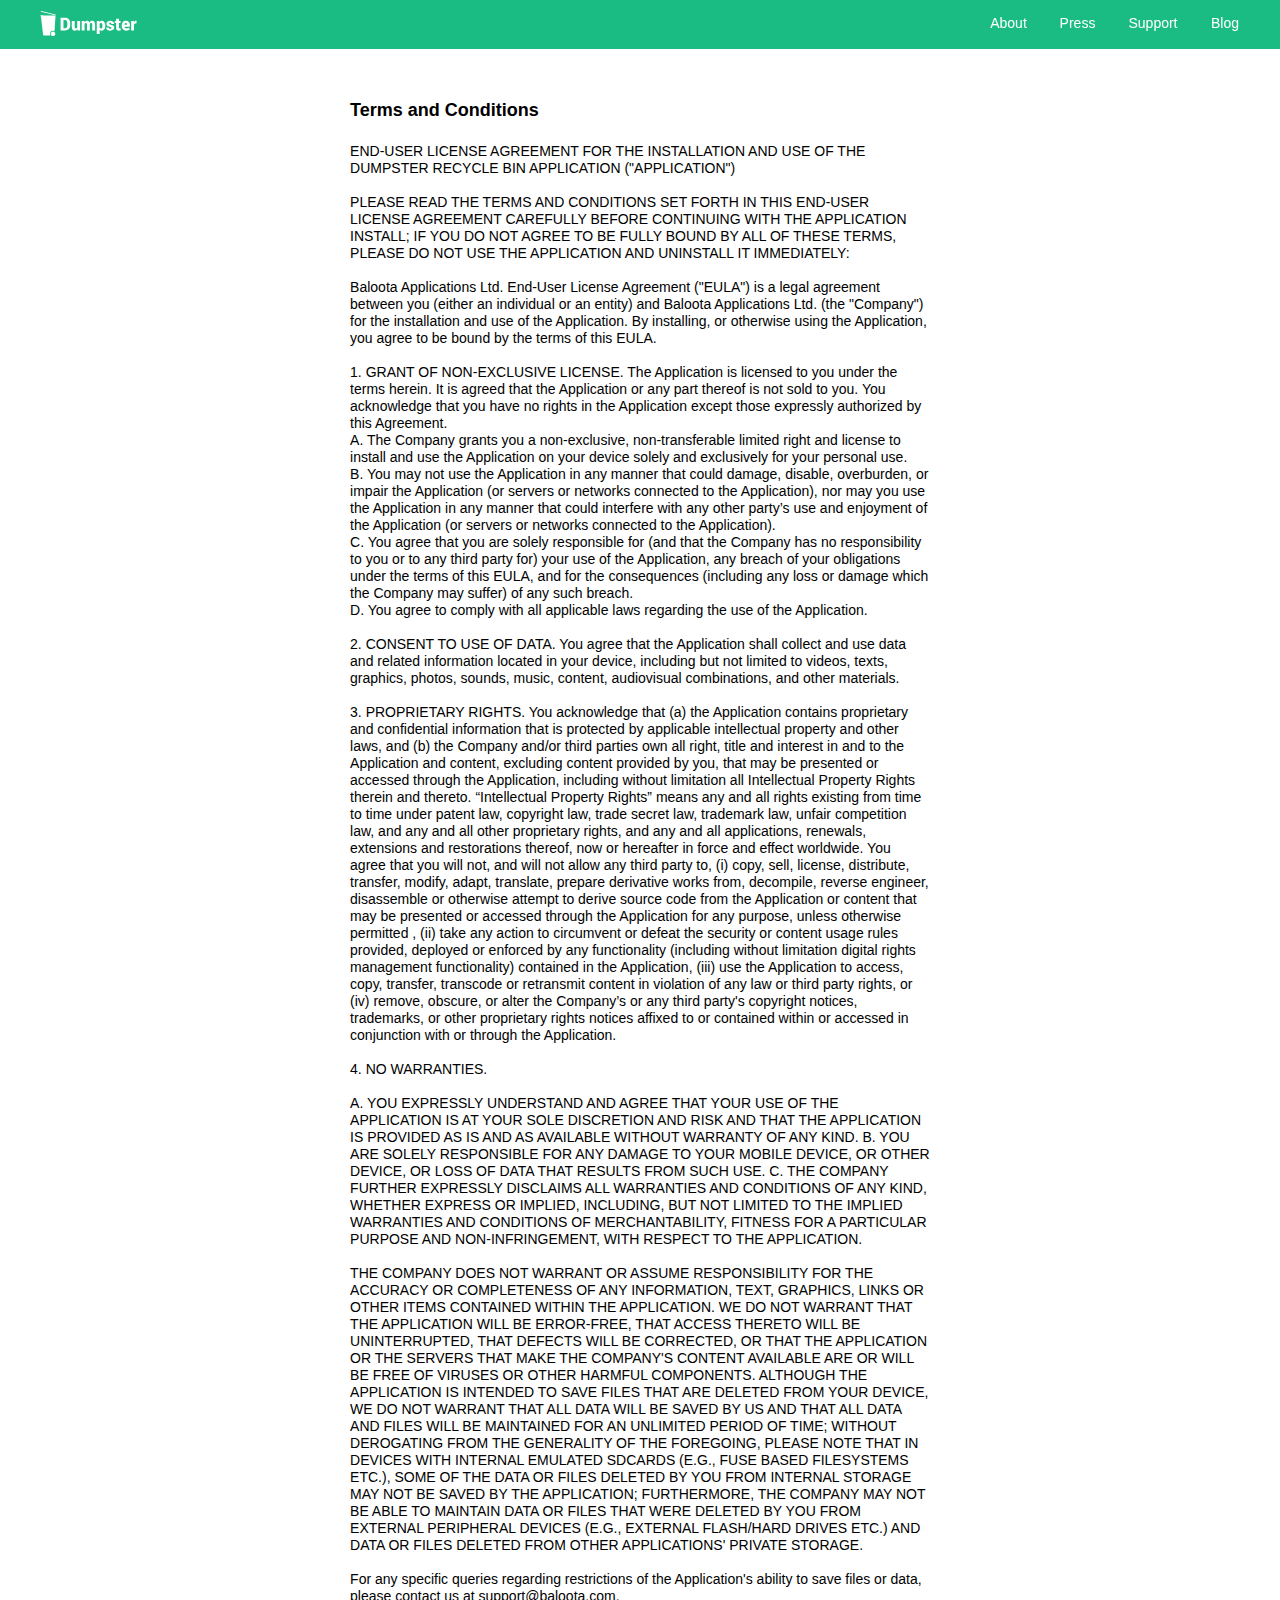
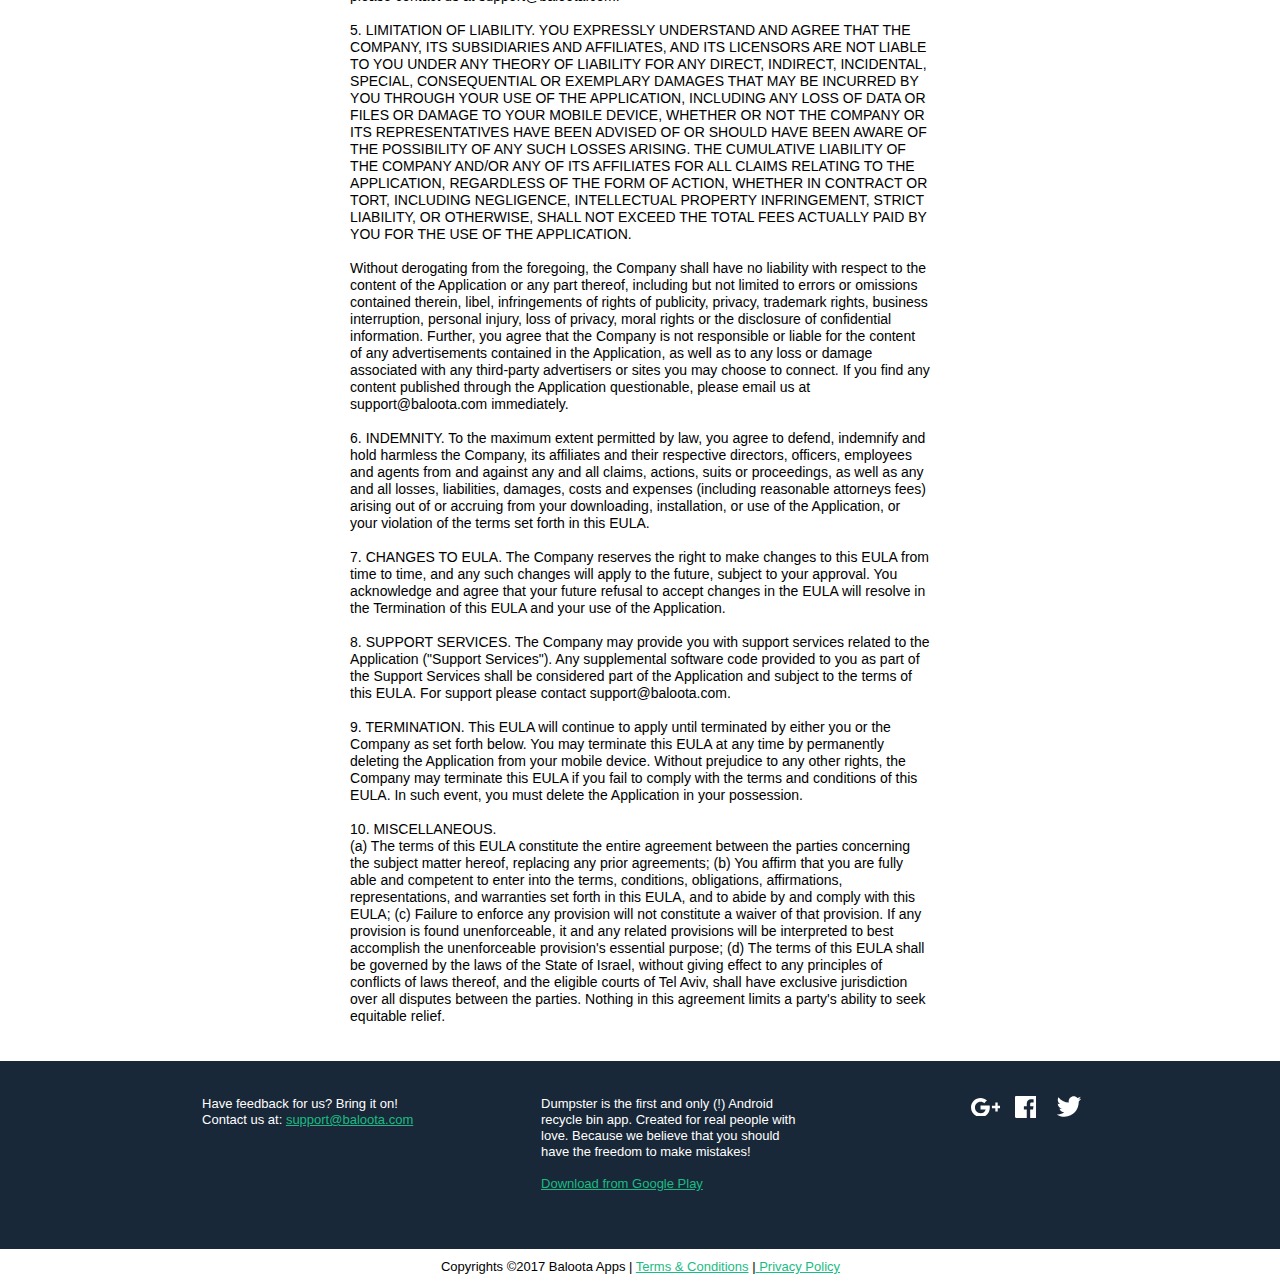
<file: terms.html>
<!DOCTYPE html>
<html class="nojs html css_verticalspacer" lang="en-US">
 <head>
    <!-- Global site tag (gtag.js) - Google Analytics -->
    <script async src="https://www.googletagmanager.com/gtag/js?id=UA-28857959-7"></script>
    <script>
      window.dataLayer = window.dataLayer || [];
      function gtag(){dataLayer.push(arguments);}
      gtag('js', new Date());

      gtag('config', 'UA-28857959-7');
    </script>
  <meta http-equiv="Content-type" content="text/html;charset=UTF-8"/>
  <meta name="generator" content="2017.0.1.363"/>
  <meta name="viewport" content="width=device-width, initial-scale=1.0"/>
  
  <script type="text/javascript">
   // Update the 'nojs'/'js' class on the html node
document.documentElement.className = document.documentElement.className.replace(/\bnojs\b/g, 'js');

// Check that all required assets are uploaded and up-to-date
if(typeof Muse == "undefined") window.Muse = {}; window.Muse.assets = {"required":["museutils.js", "museconfig.js", "jquery.musemenu.js", "jquery.watch.js", "webpro.js", "musewpslideshow.js", "jquery.museoverlay.js", "touchswipe.js", "jquery.museresponsive.js", "require.js", "terms.css"], "outOfDate":[]};
</script>
  
  <title>Terms</title>
  <!-- CSS -->
  <link rel="stylesheet" type="text/css" href="css/site_global.css?crc=3877320102"/>
  <link rel="stylesheet" type="text/css" href="css/master_a-master.css?crc=242559540"/>
  <link rel="stylesheet" type="text/css" href="css/terms.css?crc=3983934857" id="pagesheet"/>
  <!-- IE-only CSS -->
  <!--[if lt IE 9]>
  <link rel="stylesheet" type="text/css" href="css/iefonts_terms.css?crc=3808723843"/>
  <link rel="stylesheet" type="text/css" href="css/nomq_preview_master_a-master.css?crc=4235790993"/>
  <link rel="stylesheet" type="text/css" href="css/nomq_terms.css?crc=326650754" id="nomq_pagesheet"/>
  <![endif]-->
  <!-- Other scripts -->
  <script type="text/javascript">
   var __adobewebfontsappname__ = "muse";
</script>
  <!-- JS includes -->
  <script type="text/javascript">
   document.write('\x3Cscript src="' + (document.location.protocol == 'https:' ? 'https:' : 'http:') + '//webfonts.creativecloud.com/roboto:n7,n4:default.js" type="text/javascript">\x3C/script>');
</script>
  <!--[if lt IE 9]>
  <script src="scripts/html5shiv.js?crc=4241844378" type="text/javascript"></script>
  <![endif]-->
   </head>
 <body>

  <div class="breakpoint active" id="bp_infinity" data-min-width="701"><!-- responsive breakpoint node -->
   <div class="clearfix borderbox" id="page"><!-- group -->
    <div class="clearfix grpelem shared_content" id="pu8913-3" data-content-guid="pu8913-3_content"><!-- group -->
     <div class="browser_width" id="u8913-3-bw">
      <div class="clearfix" id="u8913-3"><!-- content -->
       <p>&nbsp;</p>
      </div>
     </div>
     <a class="nonblock nontext clip_frame" id="u4709" href="index.html"><!-- svg --><img class="svg temp_no_img_src" id="u14535" data-orig-src="images/logo.svg?crc=4146738329" width="97" height="26" alt="" data-mu-svgfallback="images/logo_poster_.png?crc=4267809790" src="images/blank.gif?crc=4208392903"/></a>
    </div>
    <div class="clearfix grpelem shared_content" id="u28156-65" data-content-guid="u28156-65_content"><!-- content -->
     <p id="u28156-2">Terms and Conditions</p>
     <p id="u28156-3">&nbsp;</p>
     <p id="u28156-5">END-USER LICENSE AGREEMENT FOR THE INSTALLATION AND USE OF THE DUMPSTER RECYCLE BIN APPLICATION (&quot;APPLICATION&quot;)</p>
     <p id="u28156-6">&nbsp;</p>
     <p id="u28156-8">PLEASE READ THE TERMS AND CONDITIONS SET FORTH IN THIS END-USER LICENSE AGREEMENT CAREFULLY BEFORE CONTINUING WITH THE APPLICATION INSTALL; IF YOU DO NOT AGREE TO BE FULLY BOUND BY ALL OF THESE TERMS, PLEASE DO NOT USE THE APPLICATION AND UNINSTALL IT IMMEDIATELY:</p>
     <p id="u28156-9">&nbsp;</p>
     <p id="u28156-11">Baloota Applications Ltd. End-User License Agreement (&quot;EULA&quot;) is a legal agreement between you (either an individual or an entity) and Baloota Applications Ltd. (the &quot;Company&quot;) for the installation and use of the Application. By installing, or otherwise using the Application, you agree to be bound by the terms of this EULA.</p>
     <p id="u28156-12">&nbsp;</p>
     <p id="u28156-14">1. GRANT OF NON-EXCLUSIVE LICENSE. The Application is licensed to you under the terms herein. It is agreed that the Application or any part thereof is not sold to you. You acknowledge that you have no rights in the Application except those expressly authorized by this Agreement.</p>
     <p id="u28156-16">A. The Company grants you a non-exclusive, non-transferable limited right and license to install and use the Application on your device solely and exclusively for your personal use.</p>
     <p id="u28156-18">B. You may not use the Application in any manner that could damage, disable, overburden, or impair the Application (or servers or networks connected to the Application), nor may you use the Application in any manner that could interfere with any other party’s use and enjoyment of the Application (or servers or networks connected to the Application).</p>
     <p id="u28156-20">C. You agree that you are solely responsible for (and that the Company has no responsibility to you or to any third party for) your use of the Application, any breach of your obligations under the terms of this EULA, and for the consequences (including any loss or damage which the Company may suffer) of any such breach.</p>
     <p id="u28156-22">D. You agree to comply with all applicable laws regarding the use of the Application.</p>
     <p id="u28156-23">&nbsp;</p>
     <p id="u28156-25">2. CONSENT TO USE OF DATA. You agree that the Application shall collect and use data and related information located in your device, including but not limited to videos, texts, graphics, photos, sounds, music, content, audiovisual combinations, and other materials.</p>
     <p id="u28156-26">&nbsp;</p>
     <p id="u28156-28">3. PROPRIETARY RIGHTS. You acknowledge that (a) the Application contains proprietary and confidential information that is protected by applicable intellectual property and other laws, and (b) the Company and/or third parties own all right, title and interest in and to the Application and content, excluding content provided by you, that may be presented or accessed through the Application, including without limitation all Intellectual Property Rights therein and thereto. “Intellectual Property Rights” means any and all rights existing from time to time under patent law, copyright law, trade secret law, trademark law, unfair competition law, and any and all other proprietary rights, and any and all applications, renewals, extensions and restorations thereof, now or hereafter in force and effect worldwide. You agree that you will not, and will not allow any third party to, (i) copy, sell, license, distribute, transfer, modify, adapt, translate, prepare derivative works from, decompile, reverse engineer, disassemble or otherwise attempt to derive source code from the Application or content that may be presented or accessed through the Application for any purpose, unless otherwise permitted , (ii) take any action to circumvent or defeat the security or content usage rules provided, deployed or enforced by any functionality (including without limitation digital rights management functionality) contained in the Application, (iii) use the Application to access, copy, transfer, transcode or retransmit content in violation of any law or third party rights, or (iv) remove, obscure, or alter the Company’s or any third party's copyright notices, trademarks, or other proprietary rights notices affixed to or contained within or accessed in conjunction with or through the Application.</p>
     <p id="u28156-29">&nbsp;</p>
     <p id="u28156-31">4. NO WARRANTIES.</p>
     <p id="u28156-32">&nbsp;</p>
     <p id="u28156-34">A. YOU EXPRESSLY UNDERSTAND AND AGREE THAT YOUR USE OF THE APPLICATION IS AT YOUR SOLE DISCRETION AND RISK AND THAT THE APPLICATION IS PROVIDED AS IS AND AS AVAILABLE WITHOUT WARRANTY OF ANY KIND. B. YOU ARE SOLELY RESPONSIBLE FOR ANY DAMAGE TO YOUR MOBILE DEVICE, OR OTHER DEVICE, OR LOSS OF DATA THAT RESULTS FROM SUCH USE. C. THE COMPANY FURTHER EXPRESSLY DISCLAIMS ALL WARRANTIES AND CONDITIONS OF ANY KIND, WHETHER EXPRESS OR IMPLIED, INCLUDING, BUT NOT LIMITED TO THE IMPLIED WARRANTIES AND CONDITIONS OF MERCHANTABILITY, FITNESS FOR A PARTICULAR PURPOSE AND NON-INFRINGEMENT, WITH RESPECT TO THE APPLICATION.</p>
     <p id="u28156-35">&nbsp;</p>
     <p id="u28156-37">THE COMPANY DOES NOT WARRANT OR ASSUME RESPONSIBILITY FOR THE ACCURACY OR COMPLETENESS OF ANY INFORMATION, TEXT, GRAPHICS, LINKS OR OTHER ITEMS CONTAINED WITHIN THE APPLICATION. WE DO NOT WARRANT THAT THE APPLICATION WILL BE ERROR-FREE, THAT ACCESS THERETO WILL BE UNINTERRUPTED, THAT DEFECTS WILL BE CORRECTED, OR THAT THE APPLICATION OR THE SERVERS THAT MAKE THE COMPANY'S CONTENT AVAILABLE ARE OR WILL BE FREE OF VIRUSES OR OTHER HARMFUL COMPONENTS. ALTHOUGH THE APPLICATION IS INTENDED TO SAVE FILES THAT ARE DELETED FROM YOUR DEVICE, WE DO NOT WARRANT THAT ALL DATA WILL BE SAVED BY US AND THAT ALL DATA AND FILES WILL BE MAINTAINED FOR AN UNLIMITED PERIOD OF TIME; WITHOUT DEROGATING FROM THE GENERALITY OF THE FOREGOING, PLEASE NOTE THAT IN DEVICES WITH INTERNAL EMULATED SDCARDS (E.G., FUSE BASED FILESYSTEMS ETC.), SOME OF THE DATA OR FILES DELETED BY YOU FROM INTERNAL STORAGE MAY NOT BE SAVED BY THE APPLICATION; FURTHERMORE, THE COMPANY MAY NOT BE ABLE TO MAINTAIN DATA OR FILES THAT WERE DELETED BY YOU FROM EXTERNAL PERIPHERAL DEVICES (E.G., EXTERNAL FLASH/HARD DRIVES ETC.) AND DATA OR FILES DELETED FROM OTHER APPLICATIONS' PRIVATE STORAGE.</p>
     <p id="u28156-38">&nbsp;</p>
     <p id="u28156-40">For any specific queries regarding restrictions of the Application's ability to save files or data, please contact us at support@baloota.com.</p>
     <p id="u28156-41">&nbsp;</p>
     <p id="u28156-43">5. LIMITATION OF LIABILITY. YOU EXPRESSLY UNDERSTAND AND AGREE THAT THE COMPANY, ITS SUBSIDIARIES AND AFFILIATES, AND ITS LICENSORS ARE NOT LIABLE TO YOU UNDER ANY THEORY OF LIABILITY FOR ANY DIRECT, INDIRECT, INCIDENTAL, SPECIAL, CONSEQUENTIAL OR EXEMPLARY DAMAGES THAT MAY BE INCURRED BY YOU THROUGH YOUR USE OF THE APPLICATION, INCLUDING ANY LOSS OF DATA OR FILES OR DAMAGE TO YOUR MOBILE DEVICE, WHETHER OR NOT THE COMPANY OR ITS REPRESENTATIVES HAVE BEEN ADVISED OF OR SHOULD HAVE BEEN AWARE OF THE POSSIBILITY OF ANY SUCH LOSSES ARISING. THE CUMULATIVE LIABILITY OF THE COMPANY AND/OR ANY OF ITS AFFILIATES FOR ALL CLAIMS RELATING TO THE APPLICATION, REGARDLESS OF THE FORM OF ACTION, WHETHER IN CONTRACT OR TORT, INCLUDING NEGLIGENCE, INTELLECTUAL PROPERTY INFRINGEMENT, STRICT LIABILITY, OR OTHERWISE, SHALL NOT EXCEED THE TOTAL FEES ACTUALLY PAID BY YOU FOR THE USE OF THE APPLICATION.</p>
     <p id="u28156-44">&nbsp;</p>
     <p id="u28156-46">Without derogating from the foregoing, the Company shall have no liability with respect to the content of the Application or any part thereof, including but not limited to errors or omissions contained therein, libel, infringements of rights of publicity, privacy, trademark rights, business interruption, personal injury, loss of privacy, moral rights or the disclosure of confidential information. Further, you agree that the Company is not responsible or liable for the content of any advertisements contained in the Application, as well as to any loss or damage associated with any third-party advertisers or sites you may choose to connect. If you find any content published through the Application questionable, please email us at support@baloota.com immediately.</p>
     <p id="u28156-47">&nbsp;</p>
     <p id="u28156-49">6. INDEMNITY. To the maximum extent permitted by law, you agree to defend, indemnify and hold harmless the Company, its affiliates and their respective directors, officers, employees and agents from and against any and all claims, actions, suits or proceedings, as well as any and all losses, liabilities, damages, costs and expenses (including reasonable attorneys fees) arising out of or accruing from your downloading, installation, or use of the Application, or your violation of the terms set forth in this EULA.</p>
     <p id="u28156-50">&nbsp;</p>
     <p id="u28156-52">7. CHANGES TO EULA. The Company reserves the right to make changes to this EULA from time to time, and any such changes will apply to the future, subject to your approval. You acknowledge and agree that your future refusal to accept changes in the EULA will resolve in the Termination of this EULA and your use of the Application.</p>
     <p id="u28156-53">&nbsp;</p>
     <p id="u28156-55">8. SUPPORT SERVICES. The Company may provide you with support services related to the Application (&quot;Support Services&quot;). Any supplemental software code provided to you as part of the Support Services shall be considered part of the Application and subject to the terms of this EULA. For support please contact support@baloota.com.</p>
     <p id="u28156-56">&nbsp;</p>
     <p id="u28156-58">9. TERMINATION. This EULA will continue to apply until terminated by either you or the Company as set forth below. You may terminate this EULA at any time by permanently deleting the Application from your mobile device. Without prejudice to any other rights, the Company may terminate this EULA if you fail to comply with the terms and conditions of this EULA. In such event, you must delete the Application in your possession.</p>
     <p id="u28156-59">&nbsp;</p>
     <p id="u28156-61">10. MISCELLANEOUS.</p>
     <p id="u28156-63">(a) The terms of this EULA constitute the entire agreement between the parties concerning the subject matter hereof, replacing any prior agreements; (b) You affirm that you are fully able and competent to enter into the terms, conditions, obligations, affirmations, representations, and warranties set forth in this EULA, and to abide by and comply with this EULA; (c) Failure to enforce any provision will not constitute a waiver of that provision. If any provision is found unenforceable, it and any related provisions will be interpreted to best accomplish the unenforceable provision's essential purpose; (d) The terms of this EULA shall be governed by the laws of the State of Israel, without giving effect to any principles of conflicts of laws thereof, and the eligible courts of Tel Aviv, shall have exclusive jurisdiction over all disputes between the parties. Nothing in this agreement limits a party's ability to seek equitable relief.</p>
    </div>
    <nav class="MenuBar clearfix" id="menuu35530"><!-- horizontal box -->
     <div class="MenuItemContainer clearfix grpelem" id="u35538"><!-- vertical box -->
      <a class="nonblock nontext MenuItem MenuItemWithSubMenu clearfix colelem" id="u35539" href="about.html"><!-- horizontal box --><div class="MenuItemLabel NoWrap clearfix grpelem" id="u35541-4"><!-- content --><p class="shared_content" data-content-guid="u35541-4_0_content">About</p></div></a>
     </div>
     <div class="MenuItemContainer clearfix grpelem" id="u37612"><!-- vertical box -->
      <a class="nonblock nontext MenuItem MenuItemWithSubMenu clearfix colelem" id="u37613" href="press.html"><!-- horizontal box --><div class="MenuItemLabel NoWrap clearfix grpelem" id="u37616-4"><!-- content --><p class="shared_content" data-content-guid="u37616-4_0_content">Press</p></div></a>
     </div>
     <div class="MenuItemContainer clearfix grpelem" id="u37528"><!-- vertical box -->
      <a class="nonblock nontext MenuItem MenuItemWithSubMenu clearfix colelem" id="u37529" href="support.html"><!-- horizontal box --><div class="MenuItemLabel NoWrap clearfix grpelem" id="u37532-4"><!-- content --><p class="shared_content" data-content-guid="u37532-4_0_content">Support</p></div></a>
     </div>
     <div class="MenuItemContainer clearfix grpelem" id="u37696"><!-- vertical box -->
      <a class="nonblock nontext MenuItem MenuItemWithSubMenu clearfix colelem" id="u37699" href="http://blog.dumpsterapp.mobi/"><!-- horizontal box --><div class="MenuItemLabel NoWrap clearfix grpelem" id="u37701-4"><!-- content --><p class="shared_content" data-content-guid="u37701-4_0_content">Blog</p></div></a>
     </div>
    </nav>
    <div class="verticalspacer" data-offset-top="2591" data-content-above-spacer="2591" data-content-below-spacer="258"></div>
    <div class="clearfix grpelem" id="pu3193"><!-- column -->
     <div class="browser_width colelem" id="u3193-bw">
      <div id="u3193"><!-- group -->
       <div class="clearfix" id="u3193_align_to_page">
        <div class="clearfix grpelem shared_content" id="u17946-8" data-content-guid="u17946-8_content"><!-- content -->
         <p>Have feedback for us? Bring it on!</p>
         <p class="new">Contact us at: <a class="nonblock" href="mailto:support@baloota.com" target="_blank">support@baloota.com</a></p>
        </div>
        <div class="clearfix grpelem shared_content" id="u18625-8" data-content-guid="u18625-8_content"><!-- content -->
         <p>Dumpster is the first and only (!) Android recycle bin app. Created for real people with love. Because we believe that you should have the freedom to make mistakes!</p>
         <p class="new">&nbsp;</p>
         <p class="new"><a class="nonblock" href="https://play.google.com/store/apps/details?id=com.baloota.dumpster" target="_blank">Download from Google Play</a></p>
        </div>
        <div class="clearfix grpelem" id="u18789"><!-- group -->
         <a class="nonblock nontext clip_frame grpelem" id="u18644" href="http://plus.google.com/+DumpsterappMobi/"><!-- svg --><img class="svg temp_no_img_src" id="u18640" data-orig-src="images/googleplus-color.svg?crc=3976785934" alt="" data-mu-svgfallback="images/googleplus-color_poster_.png?crc=308449246" data-image-width="30" data-image-height="19" src="images/blank.gif?crc=4208392903"/></a>
         <a class="nonblock nontext clip_frame grpelem" id="u18638" href="http://facebook.com/dumpsterApp"><!-- svg --><img class="svg temp_no_img_src" id="u18634" data-orig-src="images/facebook-color.svg?crc=183915179" alt="" data-mu-svgfallback="images/facebook-color_poster_.png?crc=312231417" data-image-width="22" data-image-height="22" src="images/blank.gif?crc=4208392903"/></a>
         <a class="nonblock nontext clip_frame grpelem" id="u18650" href="http://twitter.com/dumpsterApp"><!-- svg --><img class="svg svg_mar temp_no_img_src" id="u18646" data-orig-src="images/twitter-color.svg?crc=213225247" onload="this.style.height=(this.offsetWidth*21/26)+'px'" alt="" data-mu-svgfallback="images/twitter-color_poster_.png?crc=4037842377" data-image-width="26" data-image-height="21" src="images/blank.gif?crc=4208392903"/></a>
        </div>
       </div>
      </div>
     </div>
     <div class="new clearfix colelem shared_content" id="u18709-11" data-content-guid="u18709-11_content"><!-- content -->
      <p>Copyrights ©2017 Baloota Apps | <a class="nonblock" href="terms.html">Terms &amp; Conditions</a> |<a class="nonblock" href="http://Privacy%20Policy"> </a><a class="nonblock" href="privacy.html">Privacy Policy</a></p>
     </div>
    </div>
   </div>
  </div>
  <div class="breakpoint" id="bp_700" data-min-width="551" data-max-width="700"><!-- responsive breakpoint node -->
   <div class="clearfix borderbox temp_no_id" data-orig-id="page"><!-- group -->
    <span class="clearfix grpelem placeholder" data-placeholder-for="pu8913-3_content"><!-- placeholder node --></span>
    <span class="clearfix grpelem placeholder" data-placeholder-for="u28156-65_content"><!-- placeholder node --></span>
    <nav class="MenuBar clearfix temp_no_id" data-orig-id="menuu35530"><!-- horizontal box -->
     <div class="MenuItemContainer clearfix grpelem temp_no_id" data-orig-id="u35538"><!-- vertical box -->
      <a class="nonblock nontext MenuItem MenuItemWithSubMenu clearfix colelem temp_no_id" href="about.html" data-orig-id="u35539"><!-- horizontal box --><div class="MenuItemLabel NoWrap clearfix grpelem temp_no_id" data-orig-id="u35541-4"><!-- content --><span class="placeholder" data-placeholder-for="u35541-4_0_content"><!-- placeholder node --></span></div></a>
     </div>
     <div class="MenuItemContainer clearfix grpelem temp_no_id" data-orig-id="u37612"><!-- vertical box -->
      <a class="nonblock nontext MenuItem MenuItemWithSubMenu clearfix colelem temp_no_id" href="press.html" data-orig-id="u37613"><!-- horizontal box --><div class="MenuItemLabel NoWrap clearfix grpelem temp_no_id" data-orig-id="u37616-4"><!-- content --><span class="placeholder" data-placeholder-for="u37616-4_0_content"><!-- placeholder node --></span></div></a>
     </div>
     <div class="MenuItemContainer clearfix grpelem temp_no_id" data-orig-id="u37528"><!-- vertical box -->
      <a class="nonblock nontext MenuItem MenuItemWithSubMenu clearfix colelem temp_no_id" href="support.html" data-orig-id="u37529"><!-- horizontal box --><div class="MenuItemLabel NoWrap clearfix grpelem temp_no_id" data-orig-id="u37532-4"><!-- content --><span class="placeholder" data-placeholder-for="u37532-4_0_content"><!-- placeholder node --></span></div></a>
     </div>
     <div class="MenuItemContainer clearfix grpelem temp_no_id" data-orig-id="u37696"><!-- vertical box -->
      <a class="nonblock nontext MenuItem MenuItemWithSubMenu clearfix colelem temp_no_id" href="http://blog.dumpsterapp.mobi/" data-orig-id="u37699"><!-- horizontal box --><div class="MenuItemLabel NoWrap clearfix grpelem temp_no_id" data-orig-id="u37701-4"><!-- content --><span class="placeholder" data-placeholder-for="u37701-4_0_content"><!-- placeholder node --></span></div></a>
     </div>
    </nav>
    <div class="verticalspacer" data-offset-top="3424" data-content-above-spacer="3424" data-content-below-spacer="258"></div>
    <div class="clearfix grpelem temp_no_id" data-orig-id="pu3193"><!-- column -->
     <div class="browser_width colelem temp_no_id" data-orig-id="u3193-bw">
      <div class="temp_no_id" data-orig-id="u3193"><!-- group -->
       <div class="clearfix temp_no_id" data-orig-id="u3193_align_to_page">
        <span class="clearfix grpelem placeholder" data-placeholder-for="u17946-8_content"><!-- placeholder node --></span>
        <span class="clearfix grpelem placeholder" data-placeholder-for="u18625-8_content"><!-- placeholder node --></span>
        <div class="clearfix grpelem temp_no_id" data-orig-id="u18789"><!-- group -->
         <a class="nonblock nontext clip_frame grpelem temp_no_id" href="http://plus.google.com/+DumpsterappMobi/" data-orig-id="u18644"><!-- svg --><img class="svg temp_no_id temp_no_img_src" data-orig-src="images/googleplus-color.svg?crc=3976785934" alt="" data-mu-svgfallback="images/googleplus-color_poster_.png?crc=308449246" data-image-width="22" data-image-height="14" data-orig-id="u18640" src="images/blank.gif?crc=4208392903"/></a>
         <a class="nonblock nontext clip_frame grpelem temp_no_id" href="http://facebook.com/dumpsterApp" data-orig-id="u18638"><!-- svg --><img class="svg temp_no_id temp_no_img_src" data-orig-src="images/facebook-color.svg?crc=183915179" alt="" data-mu-svgfallback="images/facebook-color_poster_.png?crc=312231417" data-image-width="16" data-image-height="16" data-orig-id="u18634" src="images/blank.gif?crc=4208392903"/></a>
         <a class="nonblock nontext clip_frame grpelem temp_no_id" href="http://twitter.com/dumpsterApp" data-orig-id="u18650"><!-- svg --><img class="svg temp_no_id temp_no_img_src" data-orig-src="images/twitter-color.svg?crc=213225247" alt="" data-mu-svgfallback="images/twitter-color_poster_.png?crc=4037842377" data-image-width="19" data-image-height="15" data-orig-id="u18646" src="images/blank.gif?crc=4208392903"/></a>
        </div>
       </div>
      </div>
     </div>
     <span class="new clearfix colelem placeholder" data-placeholder-for="u18709-11_content"><!-- placeholder node --></span>
    </div>
   </div>
  </div>
  <div class="breakpoint" id="bp_550" data-min-width="461" data-max-width="550"><!-- responsive breakpoint node -->
   <div class="clearfix borderbox temp_no_id" data-orig-id="page"><!-- column -->
    <div class="position_content" id="page_position_content">
     <span class="clearfix colelem placeholder" data-placeholder-for="pu8913-3_content"><!-- placeholder node --></span>
     <div class="clearfix colelem" id="pu28156-65"><!-- group -->
      <span class="clearfix grpelem placeholder" data-placeholder-for="u28156-65_content"><!-- placeholder node --></span>
      <div class="PamphletWidget clearfix grpelem" id="pamphletu23580"><!-- none box -->
       <div class="popup_anchor" id="u23589popup">
        <div class="ContainerGroup clearfix" id="u23589"><!-- stack box -->
         <div class="Container invi clearfix grpelem" id="u23590"><!-- group -->
          <nav class="MenuBar clearfix grpelem" id="menuu23655"><!-- vertical box -->
           <div class="MenuItemContainer clearfix colelem" id="u23656"><!-- horizontal box -->
            <a class="nonblock nontext MenuItem MenuItemWithSubMenu clearfix grpelem" id="u23657" href="about.html"><!-- horizontal box --><div class="MenuItemLabel clearfix grpelem" id="u23659-4"><!-- content --><p class="shared_content" data-content-guid="u23659-4_0_content">About</p></div></a>
           </div>
           <div class="MenuItemContainer clearfix colelem" id="u38045"><!-- horizontal box -->
            <a class="nonblock nontext MenuItem MenuItemWithSubMenu clearfix grpelem" id="u38048" href="press.html"><!-- horizontal box --><div class="MenuItemLabel clearfix grpelem" id="u38050-4"><!-- content --><p class="shared_content" data-content-guid="u38050-4_0_content">Press</p></div></a>
           </div>
           <div class="MenuItemContainer clearfix colelem" id="u37961"><!-- horizontal box -->
            <a class="nonblock nontext MenuItem MenuItemWithSubMenu clearfix grpelem" id="u37964" href="support.html"><!-- horizontal box --><div class="MenuItemLabel clearfix grpelem" id="u37966-4"><!-- content --><p class="shared_content" data-content-guid="u37966-4_0_content">Support</p></div></a>
           </div>
           <div class="MenuItemContainer clearfix colelem" id="u37877"><!-- horizontal box -->
            <a class="nonblock nontext MenuItem MenuItemWithSubMenu clearfix grpelem" id="u37880" href="http://blog.dumpsterapp.mobi/"><!-- horizontal box --><div class="MenuItemLabel clearfix grpelem" id="u37882-4"><!-- content --><p class="shared_content" data-content-guid="u37882-4_0_content">Blog</p></div></a>
           </div>
          </nav>
         </div>
        </div>
       </div>
       <div class="ThumbGroup clearfix grpelem" id="u23583"><!-- none box -->
        <div class="popup_anchor" id="u23585popup">
         <div class="Thumb popup_element clearfix" id="u23585"><!-- group -->
          <div class="clearfix grpelem shared_content" id="u24823" data-content-guid="u24823_content"><!-- column -->
           <div class="colelem" id="u24792"><!-- simple frame --></div>
           <div class="colelem" id="u24797"><!-- simple frame --></div>
           <div class="colelem" id="u24810"><!-- simple frame --></div>
          </div>
         </div>
        </div>
       </div>
      </div>
     </div>
     <div class="verticalspacer" data-offset-top="4223" data-content-above-spacer="4223" data-content-below-spacer="296"></div>
     <div class="browser_width colelem temp_no_id" data-orig-id="u3193-bw">
      <div class="temp_no_id" data-orig-id="u3193"><!-- column -->
       <div class="clearfix temp_no_id" data-orig-id="u3193_align_to_page">
        <div class="clearfix colelem temp_no_id" data-orig-id="u18789"><!-- group -->
         <a class="nonblock nontext clip_frame grpelem temp_no_id" href="http://plus.google.com/+DumpsterappMobi/" data-orig-id="u18644"><!-- svg --><img class="svg temp_no_id temp_no_img_src" data-orig-src="images/googleplus-color.svg?crc=3976785934" alt="" data-mu-svgfallback="images/googleplus-color_poster_.png?crc=308449246" data-image-width="31" data-image-height="20" data-orig-id="u18640" src="images/blank.gif?crc=4208392903"/></a>
         <a class="nonblock nontext clip_frame grpelem temp_no_id" href="http://facebook.com/dumpsterApp" data-orig-id="u18638"><!-- svg --><img class="svg temp_no_id temp_no_img_src" data-orig-src="images/facebook-color.svg?crc=183915179" alt="" data-mu-svgfallback="images/facebook-color_poster_.png?crc=312231417" data-image-width="23" data-image-height="23" data-orig-id="u18634" src="images/blank.gif?crc=4208392903"/></a>
         <a class="nonblock nontext clip_frame grpelem temp_no_id" href="http://twitter.com/dumpsterApp" data-orig-id="u18650"><!-- svg --><img class="svg svg_mar temp_no_id temp_no_img_src" data-orig-src="images/twitter-color.svg?crc=213225247" onload="this.style.height=(this.offsetWidth*20.326086956521696/25.108695652173903)+'px'" alt="" data-mu-svgfallback="images/twitter-color_poster_.png?crc=4037842377" data-image-width="25" data-image-height="20" data-orig-id="u18646" src="images/blank.gif?crc=4208392903"/></a>
        </div>
        <span class="clearfix colelem placeholder" data-placeholder-for="u17946-8_content"><!-- placeholder node --></span>
        <span class="clearfix colelem placeholder" data-placeholder-for="u18625-8_content"><!-- placeholder node --></span>
       </div>
      </div>
     </div>
     <div class="browser_width colelem" id="u18709-11-bw">
      <span class="new clearfix placeholder" data-placeholder-for="u18709-11_content"><!-- placeholder node --></span>
     </div>
    </div>
   </div>
  </div>
  <div class="breakpoint" id="bp_460" data-min-width="321" data-max-width="460"><!-- responsive breakpoint node -->
   <div class="clearfix borderbox temp_no_id" data-orig-id="page"><!-- column -->
    <div class="position_content temp_no_id" data-orig-id="page_position_content">
     <span class="clearfix colelem placeholder" data-placeholder-for="pu8913-3_content"><!-- placeholder node --></span>
     <div class="clearfix colelem temp_no_id" data-orig-id="pu28156-65"><!-- group -->
      <span class="clearfix grpelem placeholder" data-placeholder-for="u28156-65_content"><!-- placeholder node --></span>
      <div class="PamphletWidget clearfix grpelem temp_no_id" data-orig-id="pamphletu23580"><!-- none box -->
       <div class="popup_anchor temp_no_id" data-orig-id="u23589popup">
        <div class="ContainerGroup clearfix temp_no_id" data-orig-id="u23589"><!-- stack box -->
         <div class="Container invi clearfix grpelem temp_no_id" data-orig-id="u23590"><!-- group -->
          <nav class="MenuBar clearfix grpelem temp_no_id" data-orig-id="menuu23655"><!-- vertical box -->
           <div class="MenuItemContainer clearfix colelem temp_no_id" data-orig-id="u23656"><!-- horizontal box -->
            <a class="nonblock nontext MenuItem MenuItemWithSubMenu clearfix grpelem temp_no_id" href="about.html" data-orig-id="u23657"><!-- horizontal box --><div class="MenuItemLabel clearfix grpelem temp_no_id" data-orig-id="u23659-4"><!-- content --><span class="placeholder" data-placeholder-for="u23659-4_0_content"><!-- placeholder node --></span></div></a>
           </div>
           <div class="MenuItemContainer clearfix colelem temp_no_id" data-orig-id="u38045"><!-- horizontal box -->
            <a class="nonblock nontext MenuItem MenuItemWithSubMenu clearfix grpelem temp_no_id" href="press.html" data-orig-id="u38048"><!-- horizontal box --><div class="MenuItemLabel clearfix grpelem temp_no_id" data-orig-id="u38050-4"><!-- content --><span class="placeholder" data-placeholder-for="u38050-4_0_content"><!-- placeholder node --></span></div></a>
           </div>
           <div class="MenuItemContainer clearfix colelem temp_no_id" data-orig-id="u37961"><!-- horizontal box -->
            <a class="nonblock nontext MenuItem MenuItemWithSubMenu clearfix grpelem temp_no_id" href="support.html" data-orig-id="u37964"><!-- horizontal box --><div class="MenuItemLabel clearfix grpelem temp_no_id" data-orig-id="u37966-4"><!-- content --><span class="placeholder" data-placeholder-for="u37966-4_0_content"><!-- placeholder node --></span></div></a>
           </div>
           <div class="MenuItemContainer clearfix colelem temp_no_id" data-orig-id="u37877"><!-- horizontal box -->
            <a class="nonblock nontext MenuItem MenuItemWithSubMenu clearfix grpelem temp_no_id" href="http://blog.dumpsterapp.mobi/" data-orig-id="u37880"><!-- horizontal box --><div class="MenuItemLabel clearfix grpelem temp_no_id" data-orig-id="u37882-4"><!-- content --><span class="placeholder" data-placeholder-for="u37882-4_0_content"><!-- placeholder node --></span></div></a>
           </div>
          </nav>
         </div>
        </div>
       </div>
       <div class="ThumbGroup clearfix grpelem temp_no_id" data-orig-id="u23583"><!-- none box -->
        <div class="popup_anchor temp_no_id" data-orig-id="u23585popup">
         <div class="Thumb popup_element clearfix temp_no_id" data-orig-id="u23585"><!-- group -->
          <span class="clearfix grpelem placeholder" data-placeholder-for="u24823_content"><!-- placeholder node --></span>
         </div>
        </div>
       </div>
      </div>
     </div>
     <div class="verticalspacer" data-offset-top="4988" data-content-above-spacer="4988" data-content-below-spacer="341"></div>
     <div class="browser_width colelem temp_no_id" data-orig-id="u3193-bw">
      <div class="temp_no_id" data-orig-id="u3193"><!-- column -->
       <div class="clearfix temp_no_id" data-orig-id="u3193_align_to_page">
        <div class="clearfix colelem temp_no_id" data-orig-id="u18789"><!-- group -->
         <a class="nonblock nontext clip_frame grpelem temp_no_id" href="http://plus.google.com/+DumpsterappMobi/" data-orig-id="u18644"><!-- svg --><img class="svg temp_no_id temp_no_img_src" data-orig-src="images/googleplus-color.svg?crc=3976785934" alt="" data-mu-svgfallback="images/googleplus-color_poster_.png?crc=308449246" data-image-width="26" data-image-height="17" data-orig-id="u18640" src="images/blank.gif?crc=4208392903"/></a>
         <a class="nonblock nontext clip_frame grpelem temp_no_id" href="http://facebook.com/dumpsterApp" data-orig-id="u18638"><!-- svg --><img class="svg temp_no_id temp_no_img_src" data-orig-src="images/facebook-color.svg?crc=183915179" alt="" data-mu-svgfallback="images/facebook-color_poster_.png?crc=312231417" data-image-width="19" data-image-height="19" data-orig-id="u18634" src="images/blank.gif?crc=4208392903"/></a>
         <a class="nonblock nontext clip_frame grpelem temp_no_id" href="http://twitter.com/dumpsterApp" data-orig-id="u18650"><!-- svg --><img class="svg temp_no_id temp_no_img_src" data-orig-src="images/twitter-color.svg?crc=213225247" alt="" data-mu-svgfallback="images/twitter-color_poster_.png?crc=4037842377" data-image-width="21" data-image-height="17" data-orig-id="u18646" src="images/blank.gif?crc=4208392903"/></a>
        </div>
        <span class="clearfix colelem placeholder" data-placeholder-for="u17946-8_content"><!-- placeholder node --></span>
        <span class="clearfix colelem placeholder" data-placeholder-for="u18625-8_content"><!-- placeholder node --></span>
       </div>
      </div>
     </div>
     <span class="new clearfix colelem placeholder" data-placeholder-for="u18709-11_content"><!-- placeholder node --></span>
    </div>
   </div>
  </div>
  <div class="breakpoint" id="bp_320" data-max-width="320"><!-- responsive breakpoint node -->
   <div class="clearfix borderbox temp_no_id" data-orig-id="page"><!-- column -->
    <div class="position_content temp_no_id" data-orig-id="page_position_content">
     <span class="clearfix colelem placeholder" data-placeholder-for="pu8913-3_content"><!-- placeholder node --></span>
     <div class="clearfix colelem temp_no_id" data-orig-id="pu28156-65"><!-- group -->
      <span class="clearfix grpelem placeholder" data-placeholder-for="u28156-65_content"><!-- placeholder node --></span>
      <div class="PamphletWidget clearfix grpelem temp_no_id" data-orig-id="pamphletu23580"><!-- none box -->
       <div class="popup_anchor temp_no_id" data-orig-id="u23589popup">
        <div class="ContainerGroup clearfix temp_no_id" data-orig-id="u23589"><!-- stack box -->
         <div class="Container invi clearfix grpelem temp_no_id" data-orig-id="u23590"><!-- group -->
          <nav class="MenuBar clearfix grpelem temp_no_id" data-orig-id="menuu23655"><!-- vertical box -->
           <div class="MenuItemContainer clearfix colelem temp_no_id" data-orig-id="u23656"><!-- horizontal box -->
            <a class="nonblock nontext MenuItem MenuItemWithSubMenu clearfix grpelem temp_no_id" href="about.html" data-orig-id="u23657"><!-- horizontal box --><div class="MenuItemLabel clearfix grpelem temp_no_id" data-orig-id="u23659-4"><!-- content --><span class="placeholder" data-placeholder-for="u23659-4_0_content"><!-- placeholder node --></span></div></a>
           </div>
           <div class="MenuItemContainer clearfix colelem temp_no_id" data-orig-id="u38045"><!-- horizontal box -->
            <a class="nonblock nontext MenuItem MenuItemWithSubMenu clearfix grpelem temp_no_id" href="press.html" data-orig-id="u38048"><!-- horizontal box --><div class="MenuItemLabel clearfix grpelem temp_no_id" data-orig-id="u38050-4"><!-- content --><span class="placeholder" data-placeholder-for="u38050-4_0_content"><!-- placeholder node --></span></div></a>
           </div>
           <div class="MenuItemContainer clearfix colelem temp_no_id" data-orig-id="u37961"><!-- horizontal box -->
            <a class="nonblock nontext MenuItem MenuItemWithSubMenu clearfix grpelem temp_no_id" href="support.html" data-orig-id="u37964"><!-- horizontal box --><div class="MenuItemLabel clearfix grpelem temp_no_id" data-orig-id="u37966-4"><!-- content --><span class="placeholder" data-placeholder-for="u37966-4_0_content"><!-- placeholder node --></span></div></a>
           </div>
           <div class="MenuItemContainer clearfix colelem temp_no_id" data-orig-id="u37877"><!-- horizontal box -->
            <a class="nonblock nontext MenuItem MenuItemWithSubMenu clearfix grpelem temp_no_id" href="http://blog.dumpsterapp.mobi/" data-orig-id="u37880"><!-- horizontal box --><div class="MenuItemLabel clearfix grpelem temp_no_id" data-orig-id="u37882-4"><!-- content --><span class="placeholder" data-placeholder-for="u37882-4_0_content"><!-- placeholder node --></span></div></a>
           </div>
          </nav>
         </div>
        </div>
       </div>
       <div class="ThumbGroup clearfix grpelem temp_no_id" data-orig-id="u23583"><!-- none box -->
        <div class="popup_anchor temp_no_id" data-orig-id="u23585popup">
         <div class="Thumb popup_element clearfix temp_no_id" data-orig-id="u23585"><!-- group -->
          <span class="clearfix grpelem placeholder" data-placeholder-for="u24823_content"><!-- placeholder node --></span>
         </div>
        </div>
       </div>
      </div>
     </div>
     <div class="verticalspacer" data-offset-top="7181" data-content-above-spacer="7181" data-content-below-spacer="443"></div>
     <div class="browser_width colelem temp_no_id" data-orig-id="u3193-bw">
      <div class="temp_no_id" data-orig-id="u3193"><!-- column -->
       <div class="clearfix temp_no_id" data-orig-id="u3193_align_to_page">
        <div class="clearfix colelem temp_no_id" data-orig-id="u18789"><!-- group -->
         <a class="nonblock nontext clip_frame grpelem temp_no_id" href="http://plus.google.com/+DumpsterappMobi/" data-orig-id="u18644"><!-- svg --><img class="svg svg_mar temp_no_id temp_no_img_src" data-orig-src="images/googleplus-color.svg?crc=3976785934" onload="this.style.height=(this.offsetWidth*33.17073170731709/25.365853658536587)+'px'" alt="" data-mu-svgfallback="images/googleplus-color_poster_.png?crc=308449246" data-image-width="25" data-image-height="33" data-orig-id="u18640" src="images/blank.gif?crc=4208392903"/></a>
         <a class="nonblock nontext clip_frame grpelem temp_no_id" href="http://facebook.com/dumpsterApp" data-orig-id="u18638"><!-- svg --><img class="svg svg_mar temp_no_id temp_no_img_src" data-orig-src="images/facebook-color.svg?crc=183915179" onload="this.style.height=(this.offsetWidth*34.40774886217771/16.4893365154206)+'px'" alt="" data-mu-svgfallback="images/facebook-color_poster_.png?crc=312231417" data-image-width="16" data-image-height="34" data-orig-id="u18634" src="images/blank.gif?crc=4208392903"/></a>
         <a class="nonblock nontext clip_frame grpelem temp_no_id" href="http://twitter.com/dumpsterApp" data-orig-id="u18650"><!-- svg --><img class="svg svg_mar temp_no_id temp_no_img_src" data-orig-src="images/twitter-color.svg?crc=213225247" onload="this.style.height=(this.offsetWidth*31.219512195121947/19.512195121951212)+'px'" alt="" data-mu-svgfallback="images/twitter-color_poster_.png?crc=4037842377" data-image-width="20" data-image-height="31" data-orig-id="u18646" src="images/blank.gif?crc=4208392903"/></a>
        </div>
        <span class="clearfix colelem placeholder" data-placeholder-for="u17946-8_content"><!-- placeholder node --></span>
        <span class="clearfix colelem placeholder" data-placeholder-for="u18625-8_content"><!-- placeholder node --></span>
       </div>
      </div>
     </div>
     <span class="new clearfix colelem placeholder" data-placeholder-for="u18709-11_content"><!-- placeholder node --></span>
    </div>
   </div>
  </div>
  <!-- Other scripts -->
  <script type="text/javascript">
   window.Muse.assets.check=function(d){if(!window.Muse.assets.checked){window.Muse.assets.checked=!0;var b={},c=function(a,b){if(window.getComputedStyle){var c=window.getComputedStyle(a,null);return c&&c.getPropertyValue(b)||c&&c[b]||""}if(document.documentElement.currentStyle)return(c=a.currentStyle)&&c[b]||a.style&&a.style[b]||"";return""},a=function(a){if(a.match(/^rgb/))return a=a.replace(/\s+/g,"").match(/([\d\,]+)/gi)[0].split(","),(parseInt(a[0])<<16)+(parseInt(a[1])<<8)+parseInt(a[2]);if(a.match(/^\#/))return parseInt(a.substr(1),
16);return 0},g=function(g){for(var f=document.getElementsByTagName("link"),h=0;h<f.length;h++)if("text/css"==f[h].type){var i=(f[h].href||"").match(/\/?css\/([\w\-]+\.css)\?crc=(\d+)/);if(!i||!i[1]||!i[2])break;b[i[1]]=i[2]}f=document.createElement("div");f.className="version";f.style.cssText="display:none; width:1px; height:1px;";document.getElementsByTagName("body")[0].appendChild(f);for(h=0;h<Muse.assets.required.length;){var i=Muse.assets.required[h],l=i.match(/([\w\-\.]+)\.(\w+)$/),k=l&&l[1]?
l[1]:null,l=l&&l[2]?l[2]:null;switch(l.toLowerCase()){case "css":k=k.replace(/\W/gi,"_").replace(/^([^a-z])/gi,"_$1");f.className+=" "+k;k=a(c(f,"color"));l=a(c(f,"backgroundColor"));k!=0||l!=0?(Muse.assets.required.splice(h,1),"undefined"!=typeof b[i]&&(k!=b[i]>>>24||l!=(b[i]&16777215))&&Muse.assets.outOfDate.push(i)):h++;f.className="version";break;case "js":h++;break;default:throw Error("Unsupported file type: "+l);}}d?d().jquery!="1.8.3"&&Muse.assets.outOfDate.push("jquery-1.8.3.min.js"):Muse.assets.required.push("jquery-1.8.3.min.js");
f.parentNode.removeChild(f);if(Muse.assets.outOfDate.length||Muse.assets.required.length)f="Some files on the server may be missing or incorrect. Clear browser cache and try again. If the problem persists please contact website author.",g&&Muse.assets.outOfDate.length&&(f+="\nOut of date: "+Muse.assets.outOfDate.join(",")),g&&Muse.assets.required.length&&(f+="\nMissing: "+Muse.assets.required.join(",")),alert(f)};location&&location.search&&location.search.match&&location.search.match(/muse_debug/gi)?setTimeout(function(){g(!0)},5E3):g()}};
var muse_init=function(){require.config({baseUrl:""});require(["jquery","museutils","whatinput","jquery.musemenu","jquery.watch","webpro","musewpslideshow","jquery.museoverlay","touchswipe","jquery.museresponsive"],function(d){var $ = d;$(document).ready(function(){try{
window.Muse.assets.check($);/* body */
Muse.Utils.transformMarkupToFixBrowserProblemsPreInit();/* body */
Muse.Utils.prepHyperlinks(true);/* body */
Muse.Utils.resizeHeight('.browser_width');/* resize height */
Muse.Utils.requestAnimationFrame(function() { $('body').addClass('initialized'); });/* mark body as initialized */
Muse.Utils.fullPage('#page');/* 100% height page */
Muse.Utils.initWidget('.MenuBar', ['#bp_infinity', '#bp_700', '#bp_550', '#bp_460', '#bp_320'], function(elem) { return $(elem).museMenu(); });/* unifiedNavBar */
Muse.Utils.initWidget('#pamphletu23580', ['#bp_550', '#bp_460', '#bp_320'], function(elem) { return new WebPro.Widget.ContentSlideShow(elem, {contentLayout_runtime:'stack',event:'click',deactivationEvent:'mouseout_both',autoPlay:false,displayInterval:3000,transitionStyle:'fading',transitionDuration:700,hideAllContentsFirst:true,shuffle:false,enableSwipe:false,resumeAutoplay:false,resumeAutoplayInterval:3000,playOnce:false,autoActivate_runtime:false}); });/* #pamphletu23580 */
$( '.breakpoint' ).registerBreakpoint();/* Register breakpoints */
Muse.Utils.transformMarkupToFixBrowserProblems();/* body */
}catch(b){if(b&&"function"==typeof b.notify?b.notify():Muse.Assert.fail("Error calling selector function: "+b),false)throw b;}})})};

</script>
  <!-- RequireJS script -->
  <script src="scripts/require.js?crc=4159430777" type="text/javascript" async data-main="scripts/museconfig.js?crc=4179431180" onload="if (requirejs) requirejs.onError = function(requireType, requireModule) { if (requireType && requireType.toString && requireType.toString().indexOf && 0 <= requireType.toString().indexOf('#scripterror')) window.Muse.assets.check(); }" onerror="window.Muse.assets.check();"></script>
   </body>
</html>
</file>
<file: css/site_global.css>
html{min-height:100%;min-width:100%;-ms-text-size-adjust:none;}body,div,dl,dt,dd,ul,ol,li,nav,h1,h2,h3,h4,h5,h6,pre,code,form,fieldset,legend,input,button,textarea,p,blockquote,th,td,a{margin:0px;padding:0px;border-width:0px;border-style:solid;border-color:transparent;-webkit-transform-origin:left top;-ms-transform-origin:left top;-o-transform-origin:left top;transform-origin:left top;background-repeat:no-repeat;}button.submit-btn{-moz-box-sizing:content-box;-webkit-box-sizing:content-box;box-sizing:content-box;}.transition{-webkit-transition-property:background-image,background-position,background-color,border-color,border-radius,color,font-size,font-style,font-weight,letter-spacing,line-height,text-align,box-shadow,text-shadow,opacity;transition-property:background-image,background-position,background-color,border-color,border-radius,color,font-size,font-style,font-weight,letter-spacing,line-height,text-align,box-shadow,text-shadow,opacity;}.transition *{-webkit-transition:inherit;transition:inherit;}table{border-collapse:collapse;border-spacing:0px;}fieldset,img{border:0px;border-style:solid;-webkit-transform-origin:left top;-ms-transform-origin:left top;-o-transform-origin:left top;transform-origin:left top;}address,caption,cite,code,dfn,em,strong,th,var,optgroup{font-style:inherit;font-weight:inherit;}del,ins{text-decoration:none;}li{list-style:none;}caption,th{text-align:left;}h1,h2,h3,h4,h5,h6{font-size:100%;font-weight:inherit;}input,button,textarea,select,optgroup,option{font-family:inherit;font-size:inherit;font-style:inherit;font-weight:inherit;}.form-grp input,.form-grp textarea{-webkit-appearance:none;-webkit-border-radius:0;}body{font-family:Arial, Helvetica Neue, Helvetica, sans-serif;text-align:left;font-size:14px;line-height:17px;word-wrap:break-word;text-rendering:optimizeLegibility;-moz-font-feature-settings:'liga';-ms-font-feature-settings:'liga';-webkit-font-feature-settings:'liga';font-feature-settings:'liga';}a:link{color:#7F7F7F;text-decoration:underline;}a:visited{color:#1ABC83;text-decoration:underline;}a:hover{color:#0000FF;text-decoration:underline;}a:active{color:#EE0000;text-decoration:underline;}a.nontext{color:black;text-decoration:none;font-style:normal;font-weight:normal;}a,.new a{color:inherit;text-decoration:inherit;}.new a:link{color:#1ABC83;text-decoration:underline;}.new a:visited{color:#1ABC83;text-decoration:underline;}.new a:hover{color:#0000FF;text-decoration:underline;}.new a:active{color:#EE0000;text-decoration:underline;}.normal_text{color:#000000;direction:ltr;font-family:Arial, Helvetica Neue, Helvetica, sans-serif;font-size:14px;font-style:normal;font-weight:normal;letter-spacing:0px;line-height:17px;text-align:left;text-decoration:none;text-indent:0px;text-transform:none;vertical-align:0px;padding:0px;}.Character-Style{color:#4F4C4C;font-family:roboto, sans-serif;font-size:16px;font-weight:700;}.Character-Style-1{color:#4F4C4C;font-family:roboto, sans-serif;font-weight:400;}.Roboto-Bold-14{color:#999999;font-family:roboto, sans-serif;font-weight:700;}.Roboto-reg-14{color:#999999;font-family:roboto, sans-serif;font-weight:400;}.list0 li:before{position:absolute;right:100%;letter-spacing:0px;text-decoration:none;font-weight:normal;font-style:normal;}.rtl-list li:before{right:auto;left:100%;}.nls-None > li:before,.nls-None .list3 > li:before,.nls-None .list6 > li:before{margin-right:6px;content:'•';}.nls-None .list1 > li:before,.nls-None .list4 > li:before,.nls-None .list7 > li:before{margin-right:6px;content:'○';}.nls-None,.nls-None .list1,.nls-None .list2,.nls-None .list3,.nls-None .list4,.nls-None .list5,.nls-None .list6,.nls-None .list7,.nls-None .list8{padding-left:34px;}.nls-None.rtl-list,.nls-None .list1.rtl-list,.nls-None .list2.rtl-list,.nls-None .list3.rtl-list,.nls-None .list4.rtl-list,.nls-None .list5.rtl-list,.nls-None .list6.rtl-list,.nls-None .list7.rtl-list,.nls-None .list8.rtl-list{padding-left:0px;padding-right:34px;}.nls-None .list2 > li:before,.nls-None .list5 > li:before,.nls-None .list8 > li:before{margin-right:6px;content:'-';}.nls-None.rtl-list > li:before,.nls-None .list1.rtl-list > li:before,.nls-None .list2.rtl-list > li:before,.nls-None .list3.rtl-list > li:before,.nls-None .list4.rtl-list > li:before,.nls-None .list5.rtl-list > li:before,.nls-None .list6.rtl-list > li:before,.nls-None .list7.rtl-list > li:before,.nls-None .list8.rtl-list > li:before{margin-right:0px;margin-left:6px;}.TabbedPanelsTab{white-space:nowrap;}.MenuBar .MenuBarView,.MenuBar .SubMenuView{display:block;list-style:none;}.MenuBar .SubMenu{display:none;position:absolute;}.NoWrap{white-space:nowrap;word-wrap:normal;}.rootelem{margin-left:auto;margin-right:auto;}.colelem{display:inline;float:left;clear:both;}.clearfix:after{content:"\0020";visibility:hidden;display:block;height:0px;clear:both;}*:first-child+html .clearfix{zoom:1;}.clip_frame{overflow:hidden;}.popup_anchor{position:relative;width:0px;height:0px;}.popup_element{z-index:100000;}.svg{display:block;vertical-align:top;}span.wrap{content:'';clear:left;display:block;}span.actAsInlineDiv{display:inline-block;}.position_content,.excludeFromNormalFlow{float:left;}.preload_images{position:absolute;overflow:hidden;left:-9999px;top:-9999px;height:1px;width:1px;}.preload{height:1px;width:1px;}.animateStates{-webkit-transition:0.3s ease-in-out;-moz-transition:0.3s ease-in-out;-o-transition:0.3s ease-in-out;transition:0.3s ease-in-out;}[data-whatinput="mouse"] *:focus,[data-whatinput="touch"] *:focus,input:focus,textarea:focus{outline:none;}textarea{resize:none;overflow:auto;}.fld-prompt{pointer-events:none;}.wrapped-input{position:absolute;top:0px;left:0px;background:transparent;border:none;}.submit-btn{z-index:50000;cursor:pointer;}.anchor_item{width:22px;height:18px;}.MenuBar .SubMenuVisible,.MenuBarVertical .SubMenuVisible,.MenuBar .SubMenu .SubMenuVisible,.popup_element.Active,span.actAsPara,.actAsDiv,a.nonblock.nontext,img.block{display:block;}.widget_invisible,.js .invi,.js .mse_pre_init{visibility:hidden;}.ose_ei{visibility:hidden;z-index:0;}.no_vert_scroll{overflow-y:hidden;}.always_vert_scroll{overflow-y:scroll;}.always_horz_scroll{overflow-x:scroll;}.fullscreen{overflow:hidden;left:0px;top:0px;position:fixed;height:100%;width:100%;-moz-box-sizing:border-box;-webkit-box-sizing:border-box;-ms-box-sizing:border-box;box-sizing:border-box;}.fullwidth{position:absolute;}.borderbox{-moz-box-sizing:border-box;-webkit-box-sizing:border-box;-ms-box-sizing:border-box;box-sizing:border-box;}.scroll_wrapper{position:absolute;overflow:auto;left:0px;right:0px;top:0px;bottom:0px;padding-top:0px;padding-bottom:0px;margin-top:0px;margin-bottom:0px;}.browser_width > *{position:absolute;left:0px;right:0px;}.grpelem,.accordion_wrapper{display:inline;float:left;}.fld-checkbox input[type=checkbox],.fld-radiobutton input[type=radio]{position:absolute;overflow:hidden;clip:rect(0px, 0px, 0px, 0px);height:1px;width:1px;margin:-1px;padding:0px;border:0px;}.fld-checkbox input[type=checkbox] + label,.fld-radiobutton input[type=radio] + label{display:inline-block;background-repeat:no-repeat;cursor:pointer;float:left;width:100%;height:100%;}.pointer_cursor,.fld-recaptcha-mode,.fld-recaptcha-refresh,.fld-recaptcha-help{cursor:pointer;}p,h1,h2,h3,h4,h5,h6,ol,ul,span.actAsPara{max-height:1000000px;}.superscript{vertical-align:super;font-size:66%;line-height:0px;}.subscript{vertical-align:sub;font-size:66%;line-height:0px;}.horizontalSlideShow{-ms-touch-action:pan-y;touch-action:pan-y;}.verticalSlideShow{-ms-touch-action:pan-x;touch-action:pan-x;}.colelem100,.verticalspacer{clear:both;}.list0 li,.MenuBar .MenuItemContainer,.SlideShowContentPanel .fullscreen img,.css_verticalspacer .verticalspacer{position:relative;}.popup_element.Inactive,.js .disn,.js .an_invi,.hidden,.breakpoint{display:none;}#muse_css_mq{position:absolute;display:none;background-color:#FFFFFE;}.fluid_height_spacer{width:0.01px;}.muse_check_css{display:none;position:fixed;}@media screen and (-webkit-min-device-pixel-ratio:0){body{text-rendering:auto;}}
</file>
<file: css/master_a-master.css>
.MenuItem{cursor:pointer;}#u8913-3{background-color:#1ABC83;}#u3193{background-color:#192838;}#u18789{background-color:transparent;border-color:transparent;border-width:0px;}#u4709,#u18644,#u18638,#u18650{background-color:transparent;}#u14535,#u18640,#u18634,#u18646{display:block;}#u17946-8,#u18625-8{background-color:transparent;color:#FFFFFF;font-family:roboto, sans-serif;font-weight:400;line-height:16px;font-size:13px;}#u18709-11{background-color:transparent;text-align:center;font-family:roboto, sans-serif;font-weight:400;line-height:16px;font-size:13px;}@media (min-width: 701px), print{#menuu35530{border-width:0px;border-color:transparent;background-color:transparent;}#u35538,#u35539{background-color:transparent;}#u35541-4{border-width:0px;border-color:transparent;background-color:transparent;text-align:center;color:#FFFFFF;font-family:roboto, sans-serif;font-weight:400;}#u35539:hover #u35541-4 p{font-family:roboto, sans-serif;font-weight:400;font-style:normal;}#u37612,#u37613{background-color:transparent;}#u37616-4{border-width:0px;border-color:transparent;background-color:transparent;text-align:center;color:#FFFFFF;font-family:roboto, sans-serif;font-weight:400;}#u37613:hover #u37616-4 p{font-family:roboto, sans-serif;font-weight:400;font-style:normal;}#u37528,#u37529{background-color:transparent;}#u37532-4{border-width:0px;border-color:transparent;background-color:transparent;text-align:center;color:#FFFFFF;font-family:roboto, sans-serif;font-weight:400;}#u37529:hover #u37532-4 p{font-family:roboto, sans-serif;font-weight:400;font-style:normal;}#u37696,#u37699{background-color:transparent;}#u37701-4{border-width:0px;border-color:transparent;background-color:transparent;text-align:center;color:#FFFFFF;font-family:roboto, sans-serif;font-weight:400;}#u37699:hover #u37701-4 p{font-family:roboto, sans-serif;font-weight:400;font-style:normal;}#u35539.MuseMenuActive #u35541-4 p,#u37613.MuseMenuActive #u37616-4 p,#u37529.MuseMenuActive #u37532-4 p,#u37699.MuseMenuActive #u37701-4 p{font-family:roboto, sans-serif;font-weight:700;font-style:normal;}#u3193_align_to_page{max-width:960px;}}@media (min-width: 551px) and (max-width: 700px){#menuu35530{border-width:0px;border-color:transparent;background-color:transparent;}#u35538,#u35539{background-color:transparent;}#u35541-4{border-width:0px;border-color:transparent;background-color:transparent;text-align:center;color:#FFFFFF;font-family:roboto, sans-serif;font-weight:400;}#u35539:hover #u35541-4 p{font-family:roboto, sans-serif;font-weight:400;font-style:normal;}#u37612,#u37613{background-color:transparent;}#u37616-4{border-width:0px;border-color:transparent;background-color:transparent;text-align:center;color:#FFFFFF;font-family:roboto, sans-serif;font-weight:400;}#u37613:hover #u37616-4 p{font-family:roboto, sans-serif;font-weight:400;font-style:normal;}#u37528,#u37529{background-color:transparent;}#u37532-4{border-width:0px;border-color:transparent;background-color:transparent;text-align:center;color:#FFFFFF;font-family:roboto, sans-serif;font-weight:400;}#u37529:hover #u37532-4 p{font-family:roboto, sans-serif;font-weight:400;font-style:normal;}#u37696,#u37699{background-color:transparent;}#u37701-4{border-width:0px;border-color:transparent;background-color:transparent;text-align:center;color:#FFFFFF;font-family:roboto, sans-serif;font-weight:400;}#u37699:hover #u37701-4 p{font-family:roboto, sans-serif;font-weight:400;font-style:normal;}#u35539.MuseMenuActive #u35541-4 p,#u37613.MuseMenuActive #u37616-4 p,#u37529.MuseMenuActive #u37532-4 p,#u37699.MuseMenuActive #u37701-4 p{font-family:roboto, sans-serif;font-weight:700;font-style:normal;}#u3193_align_to_page{max-width:700px;}}@media (min-width: 461px) and (max-width: 550px){#u23590{border-width:0px;border-color:transparent;background-color:#192838;}#u23589,#u23656,#u23657{background-color:transparent;}#u23659-4{border-width:0px;border-color:transparent;background-color:transparent;text-align:center;color:#FFFFFF;font-family:roboto, sans-serif;font-weight:400;}#u38045,#u38048{background-color:transparent;}#u38050-4{border-width:0px;border-color:transparent;background-color:transparent;text-align:center;color:#FFFFFF;font-family:roboto, sans-serif;font-weight:400;}#u37961,#u37964{background-color:transparent;}#u37966-4{border-width:0px;border-color:transparent;background-color:transparent;text-align:center;color:#FFFFFF;font-family:roboto, sans-serif;font-weight:400;}#u37877,#u37880{background-color:transparent;}#u37882-4{border-width:0px;border-color:transparent;background-color:transparent;text-align:center;color:#FFFFFF;font-family:roboto, sans-serif;font-weight:400;}#u23657.MuseMenuActive #u23659-4 p,#u38048.MuseMenuActive #u38050-4 p,#u37964.MuseMenuActive #u37966-4 p,#u37880.MuseMenuActive #u37882-4 p{font-family:roboto, sans-serif;font-weight:700;font-style:normal;}#menuu23655,#u23585{border-width:0px;border-color:transparent;background-color:transparent;}#u24823{border-width:0px;border-color:transparent;background-color:transparent;}#u24792,#u24797,#u24810{background-color:#FFFFFF;}.PamphletWidget .ThumbGroup .Thumb,.PamphletNextButton,.PamphletPrevButton,.PamphletCloseButton{cursor:pointer;}#u3193_align_to_page{max-width:550px;}}@media (min-width: 321px) and (max-width: 460px){#u23590{border-width:0px;border-color:transparent;background-color:#192838;}#u23589,#u23656,#u23657{background-color:transparent;}#u23659-4{border-width:0px;border-color:transparent;background-color:transparent;text-align:center;color:#FFFFFF;font-family:roboto, sans-serif;font-weight:400;}#u38045,#u38048{background-color:transparent;}#u38050-4{border-width:0px;border-color:transparent;background-color:transparent;text-align:center;color:#FFFFFF;font-family:roboto, sans-serif;font-weight:400;}#u37961,#u37964{background-color:transparent;}#u37966-4{border-width:0px;border-color:transparent;background-color:transparent;text-align:center;color:#FFFFFF;font-family:roboto, sans-serif;font-weight:400;}#u37877,#u37880{background-color:transparent;}#u37882-4{border-width:0px;border-color:transparent;background-color:transparent;text-align:center;color:#FFFFFF;font-family:roboto, sans-serif;font-weight:400;}#u23657.MuseMenuActive #u23659-4 p,#u38048.MuseMenuActive #u38050-4 p,#u37964.MuseMenuActive #u37966-4 p,#u37880.MuseMenuActive #u37882-4 p{font-family:roboto, sans-serif;font-weight:700;font-style:normal;}#menuu23655,#u23585{border-width:0px;border-color:transparent;background-color:transparent;}#u24823{border-width:0px;border-color:transparent;background-color:transparent;}#u24792,#u24797,#u24810{background-color:#FFFFFF;}.PamphletWidget .ThumbGroup .Thumb,.PamphletNextButton,.PamphletPrevButton,.PamphletCloseButton{cursor:pointer;}#u3193_align_to_page{max-width:460px;}}@media (max-width: 320px){#u23590{border-width:0px;border-color:transparent;background-color:#192838;}#u23589,#u23656,#u23657{background-color:transparent;}#u23659-4{border-width:0px;border-color:transparent;background-color:transparent;text-align:center;color:#FFFFFF;font-family:roboto, sans-serif;font-weight:400;}#u38045,#u38048{background-color:transparent;}#u38050-4{border-width:0px;border-color:transparent;background-color:transparent;text-align:center;color:#FFFFFF;font-family:roboto, sans-serif;font-weight:400;}#u37961,#u37964{background-color:transparent;}#u37966-4{border-width:0px;border-color:transparent;background-color:transparent;text-align:center;color:#FFFFFF;font-family:roboto, sans-serif;font-weight:400;}#u37877,#u37880{background-color:transparent;}#u37882-4{border-width:0px;border-color:transparent;background-color:transparent;text-align:center;color:#FFFFFF;font-family:roboto, sans-serif;font-weight:400;}#u23657.MuseMenuActive #u23659-4 p,#u38048.MuseMenuActive #u38050-4 p,#u37964.MuseMenuActive #u37966-4 p,#u37880.MuseMenuActive #u37882-4 p{font-family:roboto, sans-serif;font-weight:700;font-style:normal;}#menuu23655,#u23585{border-width:0px;border-color:transparent;background-color:transparent;}#u24823{border-width:0px;border-color:transparent;background-color:transparent;}#u24792,#u24797,#u24810{background-color:#FFFFFF;}.PamphletWidget .ThumbGroup .Thumb,.PamphletNextButton,.PamphletPrevButton,.PamphletCloseButton{cursor:pointer;}#u3193_align_to_page{max-width:320px;}}
</file>
<file: css/index.css>
.version.index{color:#0000F8;background-color:#CDE784;}.js body{visibility:hidden;}.js body.initialized{visibility:visible;}#page{background-color:transparent;width:100%;border-width:0px;background-image:none;margin-left:auto;margin-right:auto;z-index:1;border-color:#000000;}#pu118{width:100%;z-index:2;}#u118{background-color:#1ABC83;z-index:2;}#u140-6{background-color:transparent;text-align:center;color:#FFFFFF;z-index:3;}#u140-2{font-family:roboto, sans-serif;font-weight:700;line-height:72px;font-size:60px;}#u140-4{font-family:roboto, sans-serif;font-weight:400;line-height:22px;font-size:18px;}#u26049{background-color:transparent;position:relative;z-index:9;}#u118-bw{z-index:2;}#pu8913-3{width:100%;padding-bottom:49px;z-index:148;}#u8913-3{top:0px;min-height:49px;position:fixed;z-index:148;}#u8913-3-bw{z-index:148;}#u4709{top:11px;width:100px;position:fixed;z-index:151;}#u14535{z-index:152;}#u26076{background-color:transparent;position:relative;z-index:11;}#u26090-4{text-align:center;min-height:26px;color:#192838;z-index:13;background-color:transparent;font-family:roboto, sans-serif;font-weight:700;line-height:22px;position:relative;font-size:18px;}#pu27370{width:100%;z-index:72;}#u27370{background-color:transparent;margin-right:-10000px;position:relative;z-index:72;}#u27375{background-color:transparent;margin-right:-10000px;position:relative;z-index:76;}#pu26147-4{width:100%;z-index:21;}#u26147-4{text-align:center;min-height:26px;margin-right:-10000px;color:#FF6A8E;z-index:21;background-color:transparent;font-family:roboto, sans-serif;font-weight:700;line-height:20px;position:relative;}#u26156-4{text-align:center;min-height:26px;margin-right:-10000px;color:#9A5CB4;z-index:25;background-color:transparent;font-family:roboto, sans-serif;font-weight:700;line-height:20px;position:relative;}#pu26095-4{width:100%;z-index:17;}#u26095-4{text-align:center;min-height:26px;margin-right:-10000px;color:#192838;z-index:17;background-color:transparent;font-family:roboto, sans-serif;font-weight:400;line-height:20px;position:relative;}#u26104-4{text-align:center;min-height:26px;margin-right:-10000px;color:#192838;z-index:37;background-color:transparent;font-family:roboto, sans-serif;font-weight:400;line-height:20px;position:relative;}#u27400{background-color:transparent;margin-right:-10000px;position:relative;z-index:74;}#u27387{background-color:transparent;margin-right:-10000px;position:relative;z-index:78;}#u26165-4{text-align:center;min-height:26px;margin-right:-10000px;color:#1FBCD2;z-index:29;background-color:transparent;font-family:roboto, sans-serif;font-weight:700;line-height:20px;position:relative;}#u26174-4{text-align:center;min-height:26px;margin-right:-10000px;color:#FDC02F;z-index:33;background-color:transparent;font-family:roboto, sans-serif;font-weight:700;line-height:20px;position:relative;}#u26113-4{text-align:center;min-height:26px;margin-right:-10000px;color:#192838;z-index:59;background-color:transparent;font-family:roboto, sans-serif;font-weight:400;line-height:20px;position:relative;}#u26138-4{text-align:center;margin-right:-10000px;color:#192838;z-index:67;background-color:transparent;font-family:roboto, sans-serif;font-weight:400;line-height:20px;position:relative;}#u26183-4{text-align:center;min-height:26px;color:#192838;z-index:63;background-color:transparent;font-family:roboto, sans-serif;font-weight:400;line-height:18px;position:relative;font-size:13px;}#u26241{background-color:transparent;border-width:0px;position:relative;z-index:41;border-color:transparent;}#u26192-4{text-align:center;min-height:26px;color:#192838;z-index:42;background-color:transparent;font-family:roboto, sans-serif;font-weight:700;line-height:22px;position:relative;font-size:18px;}#u26201-4{background-color:transparent;text-align:center;color:#192838;position:relative;font-family:roboto, sans-serif;font-weight:400;min-height:26px;line-height:20px;z-index:46;}#u26246{background-color:transparent;max-width:100000px;min-width:100px;border-width:0px;position:relative;z-index:71;border-color:transparent;}#u26236{background-color:transparent;border-width:0px;position:relative;z-index:50;border-color:transparent;}#u26219-4{text-align:center;min-height:26px;color:#192838;z-index:51;background-color:transparent;font-family:roboto, sans-serif;font-weight:700;line-height:22px;position:relative;font-size:18px;}#u26210-4{background-color:transparent;text-align:center;min-height:26px;color:#192838;font-family:roboto, sans-serif;font-weight:400;line-height:20px;position:relative;z-index:55;}#u31998{background-color:transparent;position:relative;border-width:0px;z-index:80;border-color:transparent;}#u31969{background-color:transparent;position:relative;z-index:89;}#u27089-4{text-align:center;min-height:26px;color:#1ABC83;z-index:85;background-color:transparent;font-family:roboto, sans-serif;font-weight:700;line-height:20px;position:relative;}#u27102-4{text-align:center;min-height:26px;color:#192838;z-index:81;background-color:transparent;font-family:roboto, sans-serif;font-weight:400;line-height:20px;position:relative;}#u32388{background-color:transparent;position:relative;border-width:0px;z-index:91;border-color:transparent;}#u31904{background-color:transparent;position:relative;z-index:100;}#page_position_content,#u27370_img,#u27375_img,#u27400_img,#u27387_img,#u31904_img{width:100%;}#u27068-4{text-align:center;min-height:26px;color:#1ABC83;z-index:96;background-color:transparent;font-family:roboto, sans-serif;font-weight:700;line-height:20px;position:relative;}#u27081-4{text-align:center;min-height:26px;color:#192838;z-index:92;background-color:transparent;font-family:roboto, sans-serif;font-weight:400;line-height:20px;position:relative;}#u32383{background-color:transparent;position:relative;border-width:0px;z-index:102;border-color:transparent;}#u32013{background-color:transparent;position:relative;z-index:111;}#u27110-4{text-align:center;min-height:26px;color:#1ABC83;z-index:107;background-color:transparent;font-family:roboto, sans-serif;font-weight:700;line-height:20px;position:relative;}#u27123-4{text-align:center;min-height:26px;color:#192838;z-index:103;background-color:transparent;font-family:roboto, sans-serif;font-weight:400;line-height:20px;position:relative;}#u118_align_to_page,#u3193_align_to_page{margin-left:auto;margin-right:auto;position:relative;}#u18789{position:relative;z-index:141;}#u18644{position:relative;z-index:146;margin-right:-10000px;}#u18640{z-index:147;}#u18638{position:relative;z-index:144;margin-right:-10000px;}#u18634{z-index:145;}#u18650{margin-right:-10000px;position:relative;z-index:142;}#u18646{z-index:143;}#u17946-8{position:relative;z-index:125;}#u18625-8{position:relative;z-index:133;}#u3193,#u3193-bw{z-index:113;}#u18709-11{z-index:114;}.html{background-color:#FFFFFF;}body{position:relative;}@media (min-width: 701px), print{#muse_css_mq{background-color:#FFFFFF;}#bp_infinity.active{display:block;}#page{min-height:1144.7129045000001px;padding-bottom:0px;max-width:960px;}#page_position_content{margin-bottom:-249px;}#u4709{left:40px;}#menuu35530{z-index:153;width:280px;position:fixed;top:7px;right:25px;}#u35538{width:68px;min-height:34px;position:relative;margin-right:-10000px;}#u35539{width:68px;padding-bottom:17px;position:relative;}#u35539.MuseMenuActive{width:68px;min-height:0px;margin:0px;}#u35541-4{width:39px;min-height:17px;position:relative;margin-right:-10000px;top:8px;left:14px;}#u35539:hover #u35541-4{padding-top:0px;padding-bottom:0px;min-height:17px;width:39px;margin:0px -10000px 0px 0px;}#u35539.MuseMenuActive #u35541-4{padding-top:0px;padding-bottom:0px;min-height:17px;width:39px;margin:0px -10000px 0px 0px;}#u37612{width:66px;min-height:34px;position:relative;margin-right:-10000px;left:70px;}#u37613{width:66px;padding-bottom:17px;position:relative;}#u37613.MuseMenuActive{width:66px;min-height:0px;margin:0px;}#u37616-4{width:37px;min-height:17px;position:relative;margin-right:-10000px;top:8px;left:14px;}#u37613:hover #u37616-4{padding-top:0px;padding-bottom:0px;min-height:17px;width:37px;margin:0px -10000px 0px 0px;}#u37613.MuseMenuActive #u37616-4{padding-top:0px;padding-bottom:0px;min-height:17px;width:37px;margin:0px -10000px 0px 0px;}#u37528{width:81px;min-height:34px;position:relative;margin-right:-10000px;left:138px;}#u37529{width:81px;padding-bottom:17px;position:relative;}#u37529.MuseMenuActive{width:81px;min-height:0px;margin:0px;}#u37532-4{width:52px;min-height:17px;position:relative;margin-right:-10000px;top:8px;left:14px;}#u37529:hover #u37532-4{padding-top:0px;padding-bottom:0px;min-height:17px;width:52px;margin:0px -10000px 0px 0px;}#u37529.MuseMenuActive #u37532-4{padding-top:0px;padding-bottom:0px;min-height:17px;width:52px;margin:0px -10000px 0px 0px;}#u37696{width:59px;min-height:34px;position:relative;margin-right:-10000px;left:221px;}#u37699{width:59px;padding-bottom:17px;position:relative;}#u37699.MuseMenuActive{width:59px;min-height:0px;margin:0px;}#u37701-4{width:30px;min-height:17px;position:relative;margin-right:-10000px;top:8px;left:14px;}#u37699:hover #u37701-4{padding-top:0px;padding-bottom:0px;min-height:17px;width:30px;margin:0px -10000px 0px 0px;}#u37699.MuseMenuActive #u37701-4{padding-top:0px;padding-bottom:0px;min-height:17px;width:30px;margin:0px -10000px 0px 0px;}#u118_align_to_page{max-width:960px;}#u26049{width:440px;left:-233px;margin:146px -10000px -214px 50%;}#u118,#u118-bw{min-height:441px;}#u140-6{min-height:94px;}#u140-6-bw{z-index:3;min-height:94px;margin-top:29px;}#u26076{width:180px;margin-top:252px;margin-left:50%;left:-90px;}#u26090-4{margin-top:38px;width:33.34%;margin-left:33.34%;}#pu27370{margin-top:27px;}#u27370{width:8.34%;left:14.59%;}#u27375{width:8.34%;left:35.42%;}#u27400{width:8.34%;left:56.67%;}#u27387{width:8.34%;left:77.92%;}#pu26147-4{margin-top:12px;}#u26147-4{width:13.55%;left:11.98%;}#u26156-4{width:13.55%;left:32.82%;}#u26165-4{width:13.55%;left:53.65%;}#u26174-4{width:13.55%;left:74.48%;}#pu26095-4{margin-top:7px;}#u26095-4{width:17.92%;left:9.8%;}#u26104-4{width:15.21%;left:31.98%;}#u26113-4{width:14.59%;left:53.13%;}#u26138-4{min-height:26px;width:17.09%;left:72.71%;}#u26183-4{margin-top:39px;width:39.8%;margin-left:30.11%;}#u26241{padding-bottom:0px;margin-top:94px;width:35.73%;margin-left:32.09%;}#u26246{height:367px;margin-top:29px;width:64.59%;margin-left:17.71%;}#u26236{padding-bottom:0px;margin-top:76px;width:35.73%;margin-left:32.09%;}#u26192-4,#u26219-4{width:87.18%;margin-left:6.42%;}#u26201-4,#u26210-4{margin-top:9px;width:100%;}#pu32388{z-index:91;margin-top:52px;width:100%;}#u32388{padding-bottom:0px;margin-right:-10000px;width:18.55%;margin-left:40.73%;left:-251px;}#u31904{width:84.84%;margin-left:7.59%;left:-14px;}#u27068-4{margin-top:21px;width:73.04%;margin-left:13.49%;left:3px;}#u27081-4{margin-top:7px;width:96.63%;margin-left:1.69%;left:3px;}#u31998{padding-bottom:0px;margin-right:-10000px;width:18.86%;margin-left:40.58%;left:-7px;}#u31969{width:83.43%;margin-left:8.29%;left:-15px;}#u27089-4{margin-top:21px;width:71.83%;margin-left:14.09%;left:5px;}#u27102-4{margin-top:7px;width:95.03%;margin-left:2.49%;left:5px;}#u32383{padding-bottom:0px;margin-right:-10000px;width:20.53%;margin-left:39.74%;left:244px;}#u32013{width:76.65%;margin-left:11.68%;left:-23px;}#u31969_img,#u32013_img{width:100%;}#u27110-4{margin-top:21px;width:65.99%;margin-left:17.01%;left:1px;}#u27123-4{margin-top:7px;width:99.5%;margin-left:0.26%;left:1px;}.css_verticalspacer .verticalspacer{height:calc(100vh - 2598px);}#u3193{min-height:131px;padding-bottom:57px;}#u17946-8{width:219px;margin-right:-10000px;margin-top:35px;left:4.38%;}#u18625-8{width:266px;margin-right:-10000px;margin-top:35px;left:39.69%;}#u18789{margin-right:-10000px;margin-top:35px;width:11.46%;left:84.48%;}#u18644{margin-top:2px;width:26.37%;}#u18640{margin-bottom:-3.4482758620689653%;width:103.45%;}#u18638{width:19.1%;left:40%;}#u18634{width:104.77%;}#u18650{width:22.73%;left:77.28%;}#u18646{width:104%;}#u3193-bw{min-height:131px;margin-top:35px;}#u18709-11{margin-top:10px;position:relative;width:45.73%;margin-left:27.19%;}body{padding-bottom:266px;}}@media (min-width: 551px) and (max-width: 700px){#muse_css_mq{background-color:#0002bc;}#bp_700.active{display:block;}#page{min-height:2347.7629045000003px;padding-bottom:0px;max-width:700px;}#page_position_content{margin-bottom:-250px;}#u4709{left:40px;}#menuu35530{z-index:153;width:280px;position:fixed;top:7px;right:23px;}#u35538{width:68px;min-height:34px;position:relative;margin-right:-10000px;}#u35539{width:68px;padding-bottom:17px;position:relative;}#u35539.MuseMenuActive{width:68px;min-height:0px;margin:0px;}#u35541-4{width:39px;min-height:17px;position:relative;margin-right:-10000px;top:8px;left:14px;}#u35539:hover #u35541-4{padding-top:0px;padding-bottom:0px;min-height:17px;width:39px;margin:0px -10000px 0px 0px;}#u35539.MuseMenuActive #u35541-4{padding-top:0px;padding-bottom:0px;min-height:17px;width:39px;margin:0px -10000px 0px 0px;}#u37612{width:66px;min-height:34px;position:relative;margin-right:-10000px;left:70px;}#u37613{width:66px;padding-bottom:17px;position:relative;}#u37613.MuseMenuActive{width:66px;min-height:0px;margin:0px;}#u37616-4{width:37px;min-height:17px;position:relative;margin-right:-10000px;top:8px;left:14px;}#u37613:hover #u37616-4{padding-top:0px;padding-bottom:0px;min-height:17px;width:37px;margin:0px -10000px 0px 0px;}#u37613.MuseMenuActive #u37616-4{padding-top:0px;padding-bottom:0px;min-height:17px;width:37px;margin:0px -10000px 0px 0px;}#u37528{width:81px;min-height:34px;position:relative;margin-right:-10000px;left:138px;}#u37529{width:81px;padding-bottom:17px;position:relative;}#u37529.MuseMenuActive{width:81px;min-height:0px;margin:0px;}#u37532-4{width:52px;min-height:17px;position:relative;margin-right:-10000px;top:8px;left:14px;}#u37529:hover #u37532-4{padding-top:0px;padding-bottom:0px;min-height:17px;width:52px;margin:0px -10000px 0px 0px;}#u37529.MuseMenuActive #u37532-4{padding-top:0px;padding-bottom:0px;min-height:17px;width:52px;margin:0px -10000px 0px 0px;}#u37696{width:59px;min-height:34px;position:relative;margin-right:-10000px;left:221px;}#u37699{width:59px;padding-bottom:17px;position:relative;}#u37699.MuseMenuActive{width:59px;min-height:0px;margin:0px;}#u37701-4{width:30px;min-height:17px;position:relative;margin-right:-10000px;top:8px;left:14px;}#u37699:hover #u37701-4{padding-top:0px;padding-bottom:0px;min-height:17px;width:30px;margin:0px -10000px 0px 0px;}#u37699.MuseMenuActive #u37701-4{padding-top:0px;padding-bottom:0px;min-height:17px;width:30px;margin:0px -10000px 0px 0px;}#u118_align_to_page{max-width:700px;}#u26049{width:440px;left:-233px;margin:146px -10000px -214px 50%;}#u118,#u118-bw{min-height:441px;}#u140-6{min-height:94px;}#u140-6-bw{z-index:3;min-height:94px;margin-top:29px;}#u26076{width:180px;margin-top:252px;margin-left:50%;left:-90px;}#u26090-4{margin-top:38px;width:33.29%;margin-left:33.29%;}#pu27370{margin-top:27px;}#u27370{width:8.29%;left:14.58%;}#u27375{width:8.29%;left:35.43%;}#u27400{width:8.29%;left:56.72%;}#u27387{width:8.29%;left:77.86%;}#pu26147-4{margin-top:12px;}#u26147-4{width:13.58%;left:12%;}#u26156-4{width:13.58%;left:32.86%;}#u26165-4{width:13.58%;left:53.58%;}#u26174-4{width:13.58%;left:74.43%;}#pu26095-4{margin-top:7px;}#u26095-4{width:17.86%;left:9.72%;}#u26104-4{width:15.15%;left:32%;}#u26113-4{width:14.58%;left:53.15%;}#u26138-4{min-height:26px;width:17.15%;left:72.72%;}#u26183-4{margin-top:39px;width:39.86%;margin-left:30.15%;}#u26241{padding-bottom:0px;margin-top:103px;width:60.58%;margin-left:19.72%;}#u26192-4{width:71.7%;margin-left:14.16%;}#u26201-4{margin-top:18px;width:100%;}#u26246{height:268px;margin-top:49px;width:63.86%;margin-left:18.08%;left:1px;}#u26236{padding-bottom:0px;margin-top:85px;width:44.29%;margin-left:27.86%;}#u26219-4{width:88.39%;margin-left:5.81%;}#u26210-4{margin-top:15px;width:100%;}#pu32388{z-index:91;margin-top:69px;width:100%;}#u32388{padding-bottom:0px;margin-right:-10000px;width:26.72%;margin-left:36.65%;left:-248px;}#u31904{width:58.83%;margin-left:20.59%;left:-17px;}#u27068-4{margin-top:17px;width:100%;margin-left:0%;left:0px;}#u27081-4{margin-top:14px;width:93.59%;margin-left:3.21%;left:0px;}#u31998{padding-bottom:0px;margin-right:-10000px;width:23%;margin-left:38.5%;left:-2px;}#u31969{width:68.33%;margin-left:15.84%;left:-19px;}#u27089-4{margin-top:17px;width:88.82%;margin-left:5.6%;left:0px;}#u27102-4{margin-top:14px;width:100%;margin-left:0%;left:0px;}#u32383{padding-bottom:0px;margin-right:-10000px;width:25.58%;margin-left:37.22%;left:245px;}#u32013{width:61.46%;margin-left:19.28%;left:-24px;}#u31969_img,#u32013_img{width:100%;}#u27110-4{margin-top:17px;width:84.36%;margin-left:7.83%;left:0px;}#u27123-4{margin-top:12px;width:100%;margin-left:0%;left:0px;}.css_verticalspacer .verticalspacer{height:calc(100vh - 2614px);}#u3193{min-height:131px;padding-bottom:57px;}#u17946-8{width:219px;margin-right:-10000px;margin-top:35px;left:4.29%;}#u18625-8{width:266px;margin-right:-10000px;margin-top:35px;left:39.72%;}#u18789{margin-right:-10000px;margin-top:35px;width:11.43%;left:84.43%;}#u18644{margin-top:2px;width:26.25%;}#u18640{width:104.77%;}#u18638{width:18.75%;left:40%;}#u18634{width:106.67%;}#u18650{width:22.5%;left:77.5%;}#u18646{width:105.56%;}#u3193-bw{min-height:131px;margin-top:79px;}#u18709-11{margin-top:11px;position:relative;width:62%;margin-left:19%;}body{overflow-x:hidden;padding-bottom:266px;}}@media (min-width: 461px) and (max-width: 550px){#muse_css_mq{background-color:#000226;}#bp_550.active{display:block;}#page{min-height:2347.5629045000005px;padding-bottom:0px;max-width:550px;}#page_position_content{margin-bottom:-241px;}#u4709{left:40px;}#pu118{margin-top:-49px;}#u118{min-height:441px;}#u118_align_to_page{max-width:550px;}#u26049{width:65.82%;left:-12px;margin:183px -10000px -161px 17.090909090909097%;}#u118-bw{min-height:441px;margin-top:49px;}#u140-6{min-height:94px;}#u140-6-bw{z-index:3;min-height:94px;margin-top:114px;}#pamphletu23580{z-index:153;width:0.01px;height:48px;position:relative;margin-right:-10000px;margin-left:100%;left:-85px;}#u23589popup{z-index:154;}#u23589{width:210px;position:fixed;top:48px;right:31px;}#u23590{z-index:155;width:210px;height:245px;margin-right:-10000px;position:relative;}#menuu23655{z-index:156;width:146px;position:relative;margin-right:-10000px;margin-top:29px;margin-left:50%;left:-73px;}#u23656{width:146px;position:relative;}#u23657{width:146px;min-height:17px;padding-bottom:30px;position:relative;margin-right:-10000px;}#u23659-4{width:146px;min-height:17px;position:relative;margin-right:-10000px;top:15px;}#u38048{width:146px;min-height:17px;padding-bottom:30px;position:relative;margin-right:-10000px;}#u38050-4{width:146px;min-height:17px;position:relative;margin-right:-10000px;top:15px;}#u37964{width:146px;min-height:17px;padding-bottom:30px;position:relative;margin-right:-10000px;}#u37966-4{width:146px;min-height:17px;position:relative;margin-right:-10000px;top:15px;}#u38045,#u37961,#u37877{width:146px;margin-top:2px;position:relative;}#u37880{width:146px;min-height:17px;padding-bottom:30px;position:relative;margin-right:-10000px;}#u23657.MuseMenuActive,#u38048.MuseMenuActive,#u37964.MuseMenuActive,#u37880.MuseMenuActive{width:146px;min-height:17px;margin:0px -10000px 0px 0px;}#u37882-4{width:146px;min-height:17px;position:relative;margin-right:-10000px;top:15px;}#u23657.MuseMenuActive #u23659-4,#u38048.MuseMenuActive #u38050-4,#u37964.MuseMenuActive #u37966-4,#u37880.MuseMenuActive #u37882-4{padding-top:0px;padding-bottom:0px;min-height:17px;width:146px;margin:0px -10000px 0px 0px;}#u23583{z-index:181;width:54px;padding-bottom:48px;position:relative;margin-right:-10000px;}#u23585{width:54px;padding-bottom:12px;position:fixed;top:0px;right:31px;}#u23585.PamphletThumbSelected{width:54px;min-height:0px;margin:0px;}#u24823{z-index:183;width:30px;padding-bottom:0px;position:relative;margin-right:-10000px;margin-top:11px;left:22.23%;}#u24792{z-index:184;width:30px;height:5px;position:relative;}#u24797{z-index:185;width:30px;height:5px;margin-top:5px;position:relative;}#u24810{z-index:186;width:30px;height:5px;margin-top:5px;position:relative;}#u26076{margin-top:188px;width:32.55%;margin-left:33.73%;left:-1px;}#u26090-4{margin-top:32px;width:37.46%;margin-left:31.28%;}#pu27370{margin-top:32px;}#pu26147-4{margin-top:-2px;}#u26147-4{width:15.46%;left:21.28%;}#u26156-4{width:15.46%;left:63.28%;}#pu26095-4{margin-top:10px;}#u26104-4{margin-top:1px;width:37.64%;left:52.19%;}#pu27400{z-index:74;margin-top:35px;width:100%;}#u27370,#u27400{width:13.1%;left:22.37%;}#u27375,#u27387{width:13.1%;left:64.37%;}#pu26165-4{z-index:29;margin-top:-2px;width:100%;}#u26165-4{width:23.1%;left:17.46%;}#u26174-4{width:22.19%;left:59.82%;}#pu26113-4{z-index:59;margin-top:10px;width:100%;}#u26095-4,#u26113-4{width:37.64%;left:10.19%;}#u26138-4{min-height:106px;width:37.64%;left:52.19%;}#u26183-4{margin-top:57px;width:50%;margin-left:24.91%;}#u26241{margin-top:93px;width:68.19%;margin-left:15.82%;}#u26201-4{margin-top:9px;width:99.74%;}#u26246{height:330px;margin-top:53px;width:85.46%;margin-left:7.28%;left:0px;}#u26236{margin-top:72px;width:71.28%;margin-left:14.37%;}#u26219-4{width:79.34%;margin-left:11.99%;}#u26210-4{margin-top:4px;width:100%;}#u31998{padding-bottom:0px;margin-top:34px;width:40%;margin-left:30%;left:-3px;}#u31969{width:86.82%;margin-left:6.6%;left:-15px;}#u27089-4{margin-top:9px;width:70.91%;margin-left:14.55%;left:1px;}#u27102-4{margin-top:10px;width:99.1%;margin-left:0.46%;left:0px;}#u32388{margin-top:42px;width:45.1%;margin-left:27.46%;left:6px;}#u31904{width:77.02%;margin-left:11.5%;left:-23px;}#u27068-4{margin-top:10px;width:55.65%;margin-left:22.18%;left:0px;}#u27081-4{margin-top:11px;width:100%;margin-left:0%;left:0px;}#u32383{margin-top:36px;width:47.82%;margin-left:26.1%;left:0px;}#u32013{width:72.63%;margin-left:13.69%;left:-17px;}#u27110-4{margin-top:10px;width:61.6%;margin-left:19.21%;left:0px;}#u27123-4{margin-top:10px;width:100%;margin-left:0%;left:0px;}.css_verticalspacer .verticalspacer{height:calc(100vh - 3693px);}#u3193{min-height:215px;}#u3193_align_to_page{padding-top:27px;padding-bottom:18px;}#u18789{width:21.82%;left:4.37%;}#u18644{margin-top:3px;width:25.84%;}#u18638{width:19.17%;left:40%;}#u26049_img,#u26076_img,#u26192-4,#u31969_img,#u32013_img,#u18640,#u18634{width:100%;}#u18650{margin-top:2px;width:22.5%;left:76.67%;}#u18646{margin-bottom:7.4074074074074066%;width:92.6%;}#u17946-8{width:243px;margin-top:15px;left:4.37%;}#u18625-8{width:332px;margin-top:18px;left:4.37%;}#u3193-bw{min-height:215px;margin-top:35px;}#u18709-11{min-height:16px;}#u18709-11-bw{z-index:114;min-height:16px;margin-top:12px;}body{overflow-x:hidden;padding-bottom:266px;}}@media (min-width: 321px) and (max-width: 460px){#muse_css_mq{background-color:#0001cc;}#bp_460.active{display:block;}#page{min-height:3414px;max-width:460px;}#page_position_content{margin-bottom:-271px;}#u4709{left:20px;}#pu118{margin-top:-49px;}#u118{min-height:441px;}#u118_align_to_page{max-width:460px;}#u26049{width:303px;left:-161px;margin:183px -10000px -92px 50%;}#u118-bw{min-height:441px;margin-top:49px;}#u140-6{min-height:94px;}#u140-6-bw{z-index:3;min-height:94px;margin-top:114px;}#pamphletu23580{z-index:153;width:0.01px;height:48px;position:relative;margin-right:-10000px;left:84.14%;}#u23589popup{z-index:154;}#u23589{width:210px;position:fixed;top:49px;right:20px;}#u23590{z-index:155;width:210px;height:245px;margin-right:-10000px;position:relative;}#menuu23655{z-index:156;width:146px;position:relative;margin-right:-10000px;margin-top:28px;margin-left:50%;left:-73px;}#u23656{width:146px;position:relative;}#u23657{width:146px;min-height:17px;padding-bottom:30px;position:relative;margin-right:-10000px;}#u23659-4{width:146px;min-height:17px;position:relative;margin-right:-10000px;top:15px;}#u38048{width:146px;min-height:17px;padding-bottom:30px;position:relative;margin-right:-10000px;}#u38050-4{width:146px;min-height:17px;position:relative;margin-right:-10000px;top:15px;}#u37964{width:146px;min-height:17px;padding-bottom:30px;position:relative;margin-right:-10000px;}#u37966-4{width:146px;min-height:17px;position:relative;margin-right:-10000px;top:15px;}#u38045,#u37961,#u37877{width:146px;margin-top:2px;position:relative;}#u37880{width:146px;min-height:17px;padding-bottom:30px;position:relative;margin-right:-10000px;}#u23657.MuseMenuActive,#u38048.MuseMenuActive,#u37964.MuseMenuActive,#u37880.MuseMenuActive{width:146px;min-height:17px;margin:0px -10000px 0px 0px;}#u37882-4{width:146px;min-height:17px;position:relative;margin-right:-10000px;top:15px;}#u23657.MuseMenuActive #u23659-4,#u38048.MuseMenuActive #u38050-4,#u37964.MuseMenuActive #u37966-4,#u37880.MuseMenuActive #u37882-4{padding-top:0px;padding-bottom:0px;min-height:17px;width:146px;margin:0px -10000px 0px 0px;}#u23583{z-index:181;width:54px;padding-bottom:48px;position:relative;margin-right:-10000px;}#u23585{width:54px;padding-bottom:12px;position:fixed;top:0px;right:19px;}#u23585.PamphletThumbSelected{width:54px;min-height:0px;margin:0px;}#u24823{z-index:183;width:30px;padding-bottom:0px;position:relative;margin-right:-10000px;margin-top:11px;left:22.23%;}#u24792{z-index:184;width:30px;height:5px;position:relative;}#u24797{z-index:185;width:30px;height:5px;margin-top:5px;position:relative;}#u24810{z-index:186;width:30px;height:5px;margin-top:5px;position:relative;}#u26076{width:180px;margin-top:121px;margin-left:50%;left:-90px;}#u26090-4{margin-top:28px;width:37.4%;margin-left:31.31%;}#pu27370{margin-top:32px;}#u26147-4{width:15.44%;left:21.31%;}#u26156-4{width:15.44%;left:63.27%;}#pu26147-4,#pu26095-4{margin-top:10px;}#u26104-4{margin-top:1px;width:37.61%;left:52.18%;}#pu27400{z-index:74;margin-top:35px;width:100%;}#u27370,#u27400{width:13.05%;left:22.4%;}#u27375,#u27387{width:13.05%;left:64.35%;}#pu26165-4{z-index:29;margin-top:10px;width:100%;}#u26165-4{width:23.05%;left:17.4%;}#u26174-4{width:22.18%;left:59.79%;}#pu26113-4{z-index:59;margin-top:10px;width:100%;}#u26095-4,#u26113-4{width:37.61%;left:10.22%;}#u26138-4{min-height:106px;width:37.61%;left:52.18%;}#u26183-4{margin-top:57px;width:50%;margin-left:25%;}#u26241{margin-top:93px;width:68.27%;margin-left:15.87%;}#u26201-4{margin-top:9px;width:99.69%;}#u26246{height:330px;margin-top:33px;width:91.31%;margin-left:4.35%;left:0px;}#u26236{margin-top:72px;width:71.31%;margin-left:14.35%;}#u26219-4{width:79.27%;margin-left:11.9%;}#u26210-4{margin-top:4px;width:100%;}#u31998{margin-top:34px;width:40.44%;margin-left:29.79%;left:-4px;}#u31969{width:86.03%;margin-left:6.99%;left:-13px;}#u27089-4{margin-top:20px;width:69.9%;margin-left:15.06%;left:2px;}#u27102-4{margin-top:10px;width:97.85%;margin-left:1.08%;left:2px;}#u32388{margin-top:40px;width:45.22%;margin-left:27.4%;left:6px;}#u31904{width:76.93%;margin-left:11.54%;left:-23px;}#u27068-4{margin-top:19px;width:55.77%;margin-left:22.12%;left:0px;}#u27081-4{margin-top:11px;width:100%;margin-left:0%;left:0px;}#u32383{margin-top:54px;width:47.83%;margin-left:26.09%;left:0px;}#u32013{width:72.73%;margin-left:13.64%;left:-17px;}#u31969_img,#u32013_img{padding-right:1px;width:99.38%;}#u27110-4{margin-top:20px;width:61.82%;margin-left:19.1%;left:0px;}#u27123-4{margin-top:10px;width:100%;margin-left:0%;left:0px;}.css_verticalspacer .verticalspacer{height:calc(100vh - 3678px);}#u3193{min-height:227px;}#u3193_align_to_page{padding-top:32px;padding-bottom:27px;}#u18789{width:21.74%;left:4.35%;}#u18644{margin-top:3px;width:26%;}#u18638{width:19%;left:40%;}#u26192-4,#u18640,#u18634{width:100%;}#u18650{margin-top:2px;width:23%;left:77%;}#u18646{margin-bottom:8.695652173913043%;width:91.31%;}#u17946-8{width:243px;margin-top:17px;left:4.35%;}#u18625-8{width:332px;margin-top:18px;left:4.35%;}#u3193-bw{min-height:227px;margin-top:153px;}#u18709-11{margin-top:10px;position:relative;width:54.35%;margin-left:22.83%;}body{overflow-x:hidden;padding-bottom:264px;}}@media (max-width: 320px){#muse_css_mq{background-color:#000140;}#bp_320.active{display:block;}#page{min-height:3069px;max-width:320px;}#page_position_content{margin-top:-12px;margin-bottom:-358px;}#u118_align_to_page{max-width:320px;}#u118_position_content{margin-bottom:-119px;padding-top:82px;width:100%;}#u140-6{position:relative;width:100%;margin-left:0%;left:0px;}#u26049{margin-top:20px;width:78.13%;margin-left:10.94%;left:-10px;}#u118,#u118-bw{min-height:379px;}#pamphletu23580{z-index:153;width:0.01px;height:48px;position:relative;margin-right:-10000px;margin-top:12px;left:78.44%;}#u23589popup{z-index:154;}#u23589{width:210px;position:fixed;top:49px;right:15px;}#u23590{z-index:155;width:210px;height:245px;margin-right:-10000px;position:relative;}#menuu23655{z-index:156;width:146px;position:relative;margin-right:-10000px;margin-top:28px;margin-left:50%;left:-73px;}#u23656{width:146px;position:relative;}#u23657{width:146px;min-height:17px;padding-bottom:30px;position:relative;margin-right:-10000px;}#u23659-4{width:146px;min-height:17px;position:relative;margin-right:-10000px;top:15px;}#u38048{width:146px;min-height:17px;padding-bottom:30px;position:relative;margin-right:-10000px;}#u38050-4{width:146px;min-height:17px;position:relative;margin-right:-10000px;top:15px;}#u37964{width:146px;min-height:17px;padding-bottom:30px;position:relative;margin-right:-10000px;}#u37966-4{width:146px;min-height:17px;position:relative;margin-right:-10000px;top:15px;}#u38045,#u37961,#u37877{width:146px;margin-top:2px;position:relative;}#u37880{width:146px;min-height:17px;padding-bottom:30px;position:relative;margin-right:-10000px;}#u23657.MuseMenuActive,#u38048.MuseMenuActive,#u37964.MuseMenuActive,#u37880.MuseMenuActive{width:146px;min-height:17px;margin:0px -10000px 0px 0px;}#u37882-4{width:146px;min-height:17px;position:relative;margin-right:-10000px;top:15px;}#u23657.MuseMenuActive #u23659-4,#u38048.MuseMenuActive #u38050-4,#u37964.MuseMenuActive #u37966-4,#u37880.MuseMenuActive #u37882-4{padding-top:0px;padding-bottom:0px;min-height:17px;width:146px;margin:0px -10000px 0px 0px;}#u23583{z-index:181;width:54px;padding-bottom:48px;position:relative;margin-right:-10000px;}#u23585{width:54px;padding-bottom:12px;position:fixed;top:0px;right:15px;}#u23585.PamphletThumbSelected{width:54px;min-height:0px;margin:0px;}#u24823{z-index:183;width:30px;padding-bottom:0px;position:relative;margin-right:-10000px;margin-top:11px;left:22.23%;}#u24792{z-index:184;width:30px;height:5px;position:relative;}#u24797{z-index:185;width:30px;height:5px;margin-top:5px;position:relative;}#u24810{z-index:186;width:30px;height:5px;margin-top:5px;position:relative;}#pu8913-3{margin-top:-367px;}#u4709{left:16px;}#u26076{margin-top:140px;width:62.5%;margin-left:18.75%;left:0px;}#u26090-4{margin-top:57px;width:37.5%;margin-left:31.25%;}#pu27370{margin-top:39px;}#pu26147-4{margin-top:12px;}#u26147-4{width:15.32%;left:18.75%;}#u26156-4{width:15.32%;left:65.63%;}#pu26095-4{margin-top:9px;}#u26104-4{margin-top:1px;width:40.63%;left:53.13%;}#pu27400{z-index:74;margin-top:38px;width:100%;}#u27370,#u27400{width:13.13%;left:20%;}#u27375,#u27387{width:13.13%;left:66.88%;}#pu26165-4{z-index:29;margin-top:16px;width:100%;}#u26165-4{width:36.25%;left:8.44%;}#u26174-4{width:31.57%;left:57.82%;}#pu26113-4{z-index:59;margin-top:10px;width:100%;}#u26095-4,#u26113-4{width:40.63%;left:6.25%;}#u26138-4{min-height:106px;width:40.63%;left:53.13%;}#u26183-4{margin-top:67px;width:64.07%;margin-left:17.82%;}#u26241{padding-bottom:0px;margin-top:59px;width:78.44%;margin-left:10.63%;}#u26201-4{margin-top:10px;width:99.21%;margin-left:0.4%;}#u26246{height:245px;margin-top:34px;width:87.5%;margin-left:6.25%;left:0px;}#u26236{margin-top:59px;width:58.13%;margin-left:20.94%;}#u26219-4{width:97.32%;margin-left:2.69%;}#u26210-4{margin-top:29px;width:98.93%;}#u31998{padding-bottom:0px;margin-top:34px;width:67.19%;margin-left:16.41%;left:1px;}#u31969{width:51.63%;margin-left:24.19%;left:-15px;}#u27089-4{margin-top:20px;width:76.75%;margin-left:11.63%;left:0px;}#u32388{margin-top:46px;width:70%;margin-left:15.01%;left:0px;}#u31904{width:49.56%;margin-left:25.23%;left:-20px;}#u27068-4{margin-top:21px;width:64.29%;margin-left:17.86%;left:0px;}#u32383{padding-bottom:0px;margin-top:49px;width:69.69%;margin-left:15.16%;left:-1px;}#u32013{width:49.78%;margin-left:25.12%;left:-17px;}#u26049_img,#u26076_img,#u26192-4,#u31969_img,#u32013_img{width:100%;}#u27110-4{margin-top:20px;width:74.44%;margin-left:12.79%;left:0px;}#u27102-4,#u27081-4,#u27123-4{margin-top:10px;width:100%;margin-left:0%;left:0px;}.css_verticalspacer .verticalspacer{height:calc(100vh - 3461px);}#u3193{min-height:310.88295283241905px;padding-bottom:0px;}#u3193_align_to_page{padding-top:43px;padding-bottom:36px;}#u18789{width:54.07%;left:2.5%;}#u18644{margin-top:2px;width:30.06%;}#u18640{margin-left:25%;width:48.08%;}#u18638{width:19.08%;left:41.05%;}#u18634{margin-left:24.25%;width:48.49%;}#u18650{margin-top:2px;width:23.13%;left:76.31%;}#u18646{margin-left:25%;margin-bottom:5%;width:50%;}#u17946-8{width:219px;margin-top:22px;left:5%;}#u18625-8{width:219px;margin-top:30px;left:5%;}#u3193-bw{min-height:310.88295283241905px;margin-top:113px;}#u18709-11{margin-top:11px;position:relative;width:69.07%;margin-left:15.32%;}body{overflow-x:hidden;min-width:320px;padding-bottom:392px;}}
</file>
<file: css/iefonts_index.css>
.Character-Style,.Roboto-Bold-14{font-family:roboto-n7, sans-serif;}.Character-Style-1,.Roboto-reg-14{font-family:roboto-n4, sans-serif;}
</file>
<file: css/nomq_preview_master_a-master.css>
#menuu35530{border-width:0px;border-color:transparent;background-color:transparent;}#u35538,#u35539{background-color:transparent;}#u35541-4{border-width:0px;border-color:transparent;background-color:transparent;text-align:center;color:#FFFFFF;font-family:roboto, sans-serif;font-weight:400;}#u35539:hover #u35541-4 p{font-family:roboto, sans-serif;font-weight:400;font-style:normal;}#u37612,#u37613{background-color:transparent;}#u37616-4{border-width:0px;border-color:transparent;background-color:transparent;text-align:center;color:#FFFFFF;font-family:roboto, sans-serif;font-weight:400;}#u37613:hover #u37616-4 p{font-family:roboto, sans-serif;font-weight:400;font-style:normal;}#u37528,#u37529{background-color:transparent;}#u37532-4{border-width:0px;border-color:transparent;background-color:transparent;text-align:center;color:#FFFFFF;font-family:roboto, sans-serif;font-weight:400;}#u37529:hover #u37532-4 p{font-family:roboto, sans-serif;font-weight:400;font-style:normal;}#u37696,#u37699{background-color:transparent;}#u37701-4{border-width:0px;border-color:transparent;background-color:transparent;text-align:center;color:#FFFFFF;font-family:roboto, sans-serif;font-weight:400;}#u37699:hover #u37701-4 p{font-family:roboto, sans-serif;font-weight:400;font-style:normal;}#u35539.MuseMenuActive #u35541-4 p,#u37613.MuseMenuActive #u37616-4 p,#u37529.MuseMenuActive #u37532-4 p,#u37699.MuseMenuActive #u37701-4 p{font-family:roboto, sans-serif;font-weight:700;font-style:normal;}#u3193_align_to_page{max-width:960px;}
</file>
<file: css/nomq_index.css>
#muse_css_mq{background-color:#FFFFFF;}#bp_infinity.active{display:block;}#page{min-height:1144.7129045000001px;padding-bottom:0px;max-width:960px;}#page_position_content{margin-bottom:-249px;}#u4709{left:40px;}#menuu35530{z-index:153;width:280px;position:fixed;top:7px;right:25px;}#u35538{width:68px;min-height:34px;position:relative;margin-right:-10000px;}#u35539{width:68px;padding-bottom:17px;position:relative;}#u35539.MuseMenuActive{width:68px;min-height:0px;margin:0px;}#u35541-4{width:39px;min-height:17px;position:relative;margin-right:-10000px;top:8px;left:14px;}#u35539:hover #u35541-4{padding-top:0px;padding-bottom:0px;min-height:17px;width:39px;margin:0px -10000px 0px 0px;}#u35539.MuseMenuActive #u35541-4{padding-top:0px;padding-bottom:0px;min-height:17px;width:39px;margin:0px -10000px 0px 0px;}#u37612{width:66px;min-height:34px;position:relative;margin-right:-10000px;left:70px;}#u37613{width:66px;padding-bottom:17px;position:relative;}#u37613.MuseMenuActive{width:66px;min-height:0px;margin:0px;}#u37616-4{width:37px;min-height:17px;position:relative;margin-right:-10000px;top:8px;left:14px;}#u37613:hover #u37616-4{padding-top:0px;padding-bottom:0px;min-height:17px;width:37px;margin:0px -10000px 0px 0px;}#u37613.MuseMenuActive #u37616-4{padding-top:0px;padding-bottom:0px;min-height:17px;width:37px;margin:0px -10000px 0px 0px;}#u37528{width:81px;min-height:34px;position:relative;margin-right:-10000px;left:138px;}#u37529{width:81px;padding-bottom:17px;position:relative;}#u37529.MuseMenuActive{width:81px;min-height:0px;margin:0px;}#u37532-4{width:52px;min-height:17px;position:relative;margin-right:-10000px;top:8px;left:14px;}#u37529:hover #u37532-4{padding-top:0px;padding-bottom:0px;min-height:17px;width:52px;margin:0px -10000px 0px 0px;}#u37529.MuseMenuActive #u37532-4{padding-top:0px;padding-bottom:0px;min-height:17px;width:52px;margin:0px -10000px 0px 0px;}#u37696{width:59px;min-height:34px;position:relative;margin-right:-10000px;left:221px;}#u37699{width:59px;padding-bottom:17px;position:relative;}#u37699.MuseMenuActive{width:59px;min-height:0px;margin:0px;}#u37701-4{width:30px;min-height:17px;position:relative;margin-right:-10000px;top:8px;left:14px;}#u37699:hover #u37701-4{padding-top:0px;padding-bottom:0px;min-height:17px;width:30px;margin:0px -10000px 0px 0px;}#u37699.MuseMenuActive #u37701-4{padding-top:0px;padding-bottom:0px;min-height:17px;width:30px;margin:0px -10000px 0px 0px;}#u118_align_to_page{max-width:960px;}#u26049{width:440px;left:-233px;margin:146px -10000px -214px 50%;}#u118,#u118-bw{min-height:441px;}#u140-6{min-height:94px;}#u140-6-bw{z-index:3;min-height:94px;margin-top:29px;}#u26076{width:180px;margin-top:252px;margin-left:50%;left:-90px;}#u26090-4{margin-top:38px;width:33.34%;margin-left:33.34%;}#pu27370{margin-top:27px;}#u27370{width:8.34%;left:14.59%;}#u27375{width:8.34%;left:35.42%;}#u27400{width:8.34%;left:56.67%;}#u27387{width:8.34%;left:77.92%;}#pu26147-4{margin-top:12px;}#u26147-4{width:13.55%;left:11.98%;}#u26156-4{width:13.55%;left:32.82%;}#u26165-4{width:13.55%;left:53.65%;}#u26174-4{width:13.55%;left:74.48%;}#pu26095-4{margin-top:7px;}#u26095-4{width:17.92%;left:9.8%;}#u26104-4{width:15.21%;left:31.98%;}#u26113-4{width:14.59%;left:53.13%;}#u26138-4{min-height:26px;width:17.09%;left:72.71%;}#u26183-4{margin-top:39px;width:39.8%;margin-left:30.11%;}#u26241{padding-bottom:0px;margin-top:94px;width:35.73%;margin-left:32.09%;}#u26246{height:367px;margin-top:29px;width:64.59%;margin-left:17.71%;}#u26236{padding-bottom:0px;margin-top:76px;width:35.73%;margin-left:32.09%;}#u26192-4,#u26219-4{width:87.18%;margin-left:6.42%;}#u26201-4,#u26210-4{margin-top:9px;width:100%;}#pu32388{z-index:91;margin-top:52px;width:100%;}#u32388{padding-bottom:0px;margin-right:-10000px;width:18.55%;margin-left:40.73%;left:-251px;}#u31904{width:84.84%;margin-left:7.59%;left:-14px;}#u27068-4{margin-top:21px;width:73.04%;margin-left:13.49%;left:3px;}#u27081-4{margin-top:7px;width:96.63%;margin-left:1.69%;left:3px;}#u31998{padding-bottom:0px;margin-right:-10000px;width:18.86%;margin-left:40.58%;left:-7px;}#u31969{width:83.43%;margin-left:8.29%;left:-15px;}#u27089-4{margin-top:21px;width:71.83%;margin-left:14.09%;left:5px;}#u27102-4{margin-top:7px;width:95.03%;margin-left:2.49%;left:5px;}#u32383{padding-bottom:0px;margin-right:-10000px;width:20.53%;margin-left:39.74%;left:244px;}#u32013{width:76.65%;margin-left:11.68%;left:-23px;}#u31969_img,#u32013_img{width:100%;}#u27110-4{margin-top:21px;width:65.99%;margin-left:17.01%;left:1px;}#u27123-4{margin-top:7px;width:99.5%;margin-left:0.26%;left:1px;}.css_verticalspacer .verticalspacer{height:calc(100vh - 2598px);}#u3193{min-height:131px;padding-bottom:57px;}#u17946-8{width:219px;margin-right:-10000px;margin-top:35px;left:4.38%;}#u18625-8{width:266px;margin-right:-10000px;margin-top:35px;left:39.69%;}#u18789{margin-right:-10000px;margin-top:35px;width:11.46%;left:84.48%;}#u18644{margin-top:2px;width:26.37%;}#u18640{margin-bottom:-3.4482758620689653%;width:103.45%;}#u18638{width:19.1%;left:40%;}#u18634{width:104.77%;}#u18650{width:22.73%;left:77.28%;}#u18646{width:104%;}#u3193-bw{min-height:131px;margin-top:35px;}#u18709-11{margin-top:10px;position:relative;width:45.73%;margin-left:27.19%;}body{padding-bottom:266px;}
</file>
<file: css/about.css>
.version.about{color:#00000C;background-color:#F78E88;}.js body{visibility:hidden;}.js body.initialized{visibility:visible;}#page{background-color:transparent;background-image:none;border-width:0px;width:100%;margin-left:auto;margin-right:auto;z-index:1;border-color:#000000;}#pu2141-6{width:100%;z-index:3;}#u2141-6{background-color:transparent;text-align:center;position:relative;left:-50%;width:100%;color:#FFFFFF;}#u2141-2{font-family:roboto, sans-serif;font-weight:700;line-height:53px;font-size:44px;}#u2141-4{font-family:roboto, sans-serif;font-weight:400;line-height:22px;font-size:18px;}#u2141-6-wrapper{left:50%;width:100%;position:fixed;z-index:3;}#u8913-3{top:0px;min-height:49px;position:fixed;}#u2146{background-color:#1ABC83;z-index:2;}#u2146-bw{z-index:2;}#u4709{top:11px;width:100px;position:fixed;}#u16951-10{text-align:center;min-height:256px;background-color:transparent;font-family:roboto, sans-serif;font-weight:400;color:#192838;position:relative;}#u16951-2,#u16951-3{line-height:25px;font-size:18px;}#u16951-5,#u16951-6,#u16951-8{line-height:20px;}#u16946-7{text-align:center;color:#192838;background-color:transparent;font-family:roboto, sans-serif;font-weight:400;line-height:20px;position:relative;}#u3193_align_to_page{margin-left:auto;margin-right:auto;position:relative;}#u18644,#u18638,#u18650{position:relative;margin-right:-10000px;}.html{background-color:#FFFFFF;}#u18789,#u17946-8,#u18625-8,body{position:relative;}@media (min-width: 701px), print{#muse_css_mq{background-color:#FFFFFF;}#bp_infinity.active{display:block;}#page{min-height:780.7129045000001px;padding-bottom:0px;max-width:960px;}#page_position_content{margin-bottom:-249px;width:100%;}#pu2141-6{padding-bottom:165px;}#u2141-6{min-height:82px;margin-left:480px;max-width:960px;}#u2141-6-wrapper{top:83px;margin-left:-480px;max-width:960px;}#u8913-3,#u8913-3-bw{z-index:61;}#u4709{z-index:64;left:40px;}#u14535{z-index:65;}#menuu35530{z-index:66;width:280px;position:fixed;top:7px;right:25px;}#u35538{width:68px;min-height:34px;position:relative;margin-right:-10000px;}#u35539{width:68px;padding-bottom:17px;position:relative;}#u35539.MuseMenuActive{width:68px;min-height:0px;margin:0px;}#u35541-4{width:39px;min-height:17px;position:relative;margin-right:-10000px;top:8px;left:14px;}#u35539:hover #u35541-4{padding-top:0px;padding-bottom:0px;min-height:17px;width:39px;margin:0px -10000px 0px 0px;}#u35539.MuseMenuActive #u35541-4{padding-top:0px;padding-bottom:0px;min-height:17px;width:39px;margin:0px -10000px 0px 0px;}#u37612{width:66px;min-height:34px;position:relative;margin-right:-10000px;left:70px;}#u37613{width:66px;padding-bottom:17px;position:relative;}#u37613.MuseMenuActive{width:66px;min-height:0px;margin:0px;}#u37616-4{width:37px;min-height:17px;position:relative;margin-right:-10000px;top:8px;left:14px;}#u37613:hover #u37616-4{padding-top:0px;padding-bottom:0px;min-height:17px;width:37px;margin:0px -10000px 0px 0px;}#u37613.MuseMenuActive #u37616-4{padding-top:0px;padding-bottom:0px;min-height:17px;width:37px;margin:0px -10000px 0px 0px;}#u37528{width:81px;min-height:34px;position:relative;margin-right:-10000px;left:138px;}#u37529{width:81px;padding-bottom:17px;position:relative;}#u37529.MuseMenuActive{width:81px;min-height:0px;margin:0px;}#u37532-4{width:52px;min-height:17px;position:relative;margin-right:-10000px;top:8px;left:14px;}#u37529:hover #u37532-4{padding-top:0px;padding-bottom:0px;min-height:17px;width:52px;margin:0px -10000px 0px 0px;}#u37529.MuseMenuActive #u37532-4{padding-top:0px;padding-bottom:0px;min-height:17px;width:52px;margin:0px -10000px 0px 0px;}#u37696{width:59px;min-height:34px;position:relative;margin-right:-10000px;left:221px;}#u37699{width:59px;padding-bottom:17px;position:relative;}#u37699.MuseMenuActive{width:59px;min-height:0px;margin:0px;}#u37701-4{width:30px;min-height:17px;position:relative;margin-right:-10000px;top:8px;left:14px;}#u37699:hover #u37701-4{padding-top:0px;padding-bottom:0px;min-height:17px;width:30px;margin:0px -10000px 0px 0px;}#u37699.MuseMenuActive #u37701-4{padding-top:0px;padding-bottom:0px;min-height:17px;width:30px;margin:0px -10000px 0px 0px;}#u2146{height:199px;}#u2146-bw{margin-top:-165px;margin-bottom:-165px;height:199px;}#u16946-7{z-index:9;min-height:256px;margin-top:86px;width:68.55%;margin-left:15.73%;left:0px;}#u16951-10{z-index:16;margin-top:63px;width:70%;margin-left:15.01%;left:0px;}.css_verticalspacer .verticalspacer{height:calc(100vh - 1121px);}#u3193{z-index:26;min-height:131px;padding-bottom:57px;}#u17946-8{z-index:38;width:219px;margin-right:-10000px;margin-top:35px;left:4.38%;}#u18625-8{z-index:46;width:266px;margin-right:-10000px;margin-top:35px;left:39.69%;}#u18789{z-index:54;margin-right:-10000px;margin-top:35px;width:11.46%;left:84.48%;}#u18644{z-index:59;margin-top:2px;width:26.37%;}#u18640{z-index:60;margin-bottom:-3.4482758620689653%;width:103.45%;}#u18638{z-index:57;width:19.1%;left:40%;}#u18634{z-index:58;width:104.77%;}#u18650{z-index:55;width:22.73%;left:77.28%;}#u18646{z-index:56;width:104%;}#u3193-bw{z-index:26;min-height:131px;margin-top:35px;}#u18709-11{z-index:27;margin-top:10px;position:relative;width:45.73%;margin-left:27.19%;}body{padding-bottom:261px;}}@media (min-width: 551px) and (max-width: 700px){#muse_css_mq{background-color:#0002bc;}#bp_700.active{display:block;}#page{min-height:780.7129045000001px;padding-bottom:0px;max-width:700px;}#page_position_content{margin-bottom:-250px;width:100%;}#pu2141-6{padding-bottom:165px;}#u2141-6{min-height:82px;margin-left:350px;max-width:700px;}#u2141-6-wrapper{top:83px;margin-left:-350px;max-width:700px;}#u8913-3,#u8913-3-bw{z-index:61;}#u4709{z-index:64;left:40px;}#u14535{z-index:65;}#menuu35530{z-index:66;width:280px;position:fixed;top:7px;right:23px;}#u35538{width:68px;min-height:34px;position:relative;margin-right:-10000px;}#u35539{width:68px;padding-bottom:17px;position:relative;}#u35539.MuseMenuActive{width:68px;min-height:0px;margin:0px;}#u35541-4{width:39px;min-height:17px;position:relative;margin-right:-10000px;top:8px;left:14px;}#u35539:hover #u35541-4{padding-top:0px;padding-bottom:0px;min-height:17px;width:39px;margin:0px -10000px 0px 0px;}#u35539.MuseMenuActive #u35541-4{padding-top:0px;padding-bottom:0px;min-height:17px;width:39px;margin:0px -10000px 0px 0px;}#u37612{width:66px;min-height:34px;position:relative;margin-right:-10000px;left:70px;}#u37613{width:66px;padding-bottom:17px;position:relative;}#u37613.MuseMenuActive{width:66px;min-height:0px;margin:0px;}#u37616-4{width:37px;min-height:17px;position:relative;margin-right:-10000px;top:8px;left:14px;}#u37613:hover #u37616-4{padding-top:0px;padding-bottom:0px;min-height:17px;width:37px;margin:0px -10000px 0px 0px;}#u37613.MuseMenuActive #u37616-4{padding-top:0px;padding-bottom:0px;min-height:17px;width:37px;margin:0px -10000px 0px 0px;}#u37528{width:81px;min-height:34px;position:relative;margin-right:-10000px;left:138px;}#u37529{width:81px;padding-bottom:17px;position:relative;}#u37529.MuseMenuActive{width:81px;min-height:0px;margin:0px;}#u37532-4{width:52px;min-height:17px;position:relative;margin-right:-10000px;top:8px;left:14px;}#u37529:hover #u37532-4{padding-top:0px;padding-bottom:0px;min-height:17px;width:52px;margin:0px -10000px 0px 0px;}#u37529.MuseMenuActive #u37532-4{padding-top:0px;padding-bottom:0px;min-height:17px;width:52px;margin:0px -10000px 0px 0px;}#u37696{width:59px;min-height:34px;position:relative;margin-right:-10000px;left:221px;}#u37699{width:59px;padding-bottom:17px;position:relative;}#u37699.MuseMenuActive{width:59px;min-height:0px;margin:0px;}#u37701-4{width:30px;min-height:17px;position:relative;margin-right:-10000px;top:8px;left:14px;}#u37699:hover #u37701-4{padding-top:0px;padding-bottom:0px;min-height:17px;width:30px;margin:0px -10000px 0px 0px;}#u37699.MuseMenuActive #u37701-4{padding-top:0px;padding-bottom:0px;min-height:17px;width:30px;margin:0px -10000px 0px 0px;}#u2146{height:199px;}#u2146-bw{margin-top:-165px;margin-bottom:-165px;height:199px;}#u16946-7{z-index:9;min-height:256px;margin-top:86px;width:68.58%;margin-left:15.72%;left:0px;}#u16951-10{z-index:16;margin-top:63px;width:70%;margin-left:15.01%;left:0px;}.css_verticalspacer .verticalspacer{height:calc(100vh - 1175px);}#u3193{z-index:26;min-height:131px;padding-bottom:57px;}#u17946-8{z-index:38;width:219px;margin-right:-10000px;margin-top:35px;left:4.29%;}#u18625-8{z-index:46;width:266px;margin-right:-10000px;margin-top:35px;left:39.72%;}#u18789{z-index:54;margin-right:-10000px;margin-top:35px;width:11.43%;left:84.43%;}#u18644{z-index:59;margin-top:2px;width:26.25%;}#u18640{z-index:60;width:104.77%;}#u18638{z-index:57;width:18.75%;left:40%;}#u18634{z-index:58;width:106.67%;}#u18650{z-index:55;width:22.5%;left:77.5%;}#u18646{z-index:56;width:105.56%;}#u3193-bw{z-index:26;min-height:131px;margin-top:35px;}#u18709-11{z-index:27;margin-top:11px;position:relative;width:62%;margin-left:19%;}body{overflow-x:hidden;padding-bottom:271px;}}@media (min-width: 461px) and (max-width: 550px){#muse_css_mq{background-color:#000226;}#bp_550.active{display:block;}#page{min-height:781px;max-width:550px;}#page_position_content{margin-bottom:-242px;width:100%;}#pu2141-6{padding-bottom:165px;}#u2141-6{min-height:82px;margin-left:275px;max-width:550px;}#u2141-6-wrapper{top:83px;margin-left:-275px;max-width:550px;}#u8913-3,#u8913-3-bw{z-index:61;}#u4709{z-index:64;left:40px;}#u14535{z-index:65;}#pu2146{z-index:2;padding-bottom:94px;margin-top:-165px;width:100%;}#u2146,#u2146-bw{height:199px;}#pamphletu23580{z-index:66;width:0.01px;height:48px;position:relative;margin-right:-10000px;margin-left:100%;left:-85px;}#u23589popup{z-index:67;}#u23589{width:210px;position:fixed;top:48px;right:31px;}#u23590{z-index:68;width:210px;height:245px;margin-right:-10000px;position:relative;}#menuu23655{z-index:69;width:146px;position:relative;margin-right:-10000px;margin-top:29px;margin-left:50%;left:-73px;}#u23656{width:146px;position:relative;}#u23657{width:146px;min-height:17px;padding-bottom:30px;position:relative;margin-right:-10000px;}#u23659-4{width:146px;min-height:17px;position:relative;margin-right:-10000px;top:15px;}#u38048{width:146px;min-height:17px;padding-bottom:30px;position:relative;margin-right:-10000px;}#u38050-4{width:146px;min-height:17px;position:relative;margin-right:-10000px;top:15px;}#u37964{width:146px;min-height:17px;padding-bottom:30px;position:relative;margin-right:-10000px;}#u37966-4{width:146px;min-height:17px;position:relative;margin-right:-10000px;top:15px;}#u38045,#u37961,#u37877{width:146px;margin-top:2px;position:relative;}#u37880{width:146px;min-height:17px;padding-bottom:30px;position:relative;margin-right:-10000px;}#u23657.MuseMenuActive,#u38048.MuseMenuActive,#u37964.MuseMenuActive,#u37880.MuseMenuActive{width:146px;min-height:17px;margin:0px -10000px 0px 0px;}#u37882-4{width:146px;min-height:17px;position:relative;margin-right:-10000px;top:15px;}#u23657.MuseMenuActive #u23659-4,#u38048.MuseMenuActive #u38050-4,#u37964.MuseMenuActive #u37966-4,#u37880.MuseMenuActive #u37882-4{padding-top:0px;padding-bottom:0px;min-height:17px;width:146px;margin:0px -10000px 0px 0px;}#u23583{z-index:94;width:54px;padding-bottom:48px;position:relative;margin-right:-10000px;}#u23585{width:54px;padding-bottom:12px;position:fixed;top:0px;right:31px;}#u23585.PamphletThumbSelected{width:54px;min-height:0px;margin:0px;}#u24823{z-index:96;width:30px;padding-bottom:0px;position:relative;margin-right:-10000px;margin-top:11px;left:22.23%;}#u24792{z-index:97;width:30px;height:5px;position:relative;}#u24797{z-index:98;width:30px;height:5px;margin-top:5px;position:relative;}#u24810{z-index:99;width:30px;height:5px;margin-top:5px;position:relative;}#u16946-7{z-index:9;min-height:256px;top:-8px;margin-bottom:-8px;width:68.55%;margin-left:15.73%;left:0px;}#u16951-10{z-index:16;margin-top:63px;width:70%;margin-left:15.01%;left:0px;}.css_verticalspacer .verticalspacer{height:calc(100vh - 1305px);}#u3193{z-index:26;min-height:215px;}#u3193_align_to_page{padding-top:27px;padding-bottom:18px;}#u18789{z-index:54;width:21.82%;left:4.37%;}#u18644{z-index:59;margin-top:3px;width:25.84%;}#u18640{z-index:60;width:100%;}#u18638{z-index:57;width:19.17%;left:40%;}#u18634{z-index:58;width:100%;}#u18650{z-index:55;margin-top:2px;width:22.5%;left:76.67%;}#u18646{z-index:56;margin-bottom:7.4074074074074066%;width:92.6%;}#u17946-8{z-index:38;width:243px;margin-top:15px;left:4.37%;}#u18625-8{z-index:46;width:332px;margin-top:18px;left:4.37%;}#u3193-bw{z-index:26;min-height:215px;margin-top:35px;}#u18709-11{z-index:27;min-height:16px;}#u18709-11-bw{z-index:27;min-height:16px;margin-top:13px;}body{overflow-x:hidden;padding-bottom:270px;}}@media (min-width: 321px) and (max-width: 460px){#muse_css_mq{background-color:#0001cc;}#bp_460.active{display:block;}#page{min-height:1050px;max-width:460px;}#pu2141-6{padding-bottom:166px;margin-right:-10000px;}#u2141-6{margin-left:229.99999999999997px;max-width:460px;}#u2141-6-wrapper{top:91px;margin-left:-230px;max-width:460px;}#u8913-3,#u8913-3-bw{z-index:65;}#u2146{height:178px;}#u2146-bw{margin-top:28px;height:178px;}#u4709{z-index:68;left:20px;}#u14535{z-index:69;}#pu16946-7{z-index:13;margin-right:-10000px;margin-top:261px;width:78.48%;margin-left:10.77%;}#u16946-7{z-index:13;min-height:386px;width:100%;margin-left:0%;left:-0.4999999999999929px;}#u16951-10{z-index:20;margin-top:74px;width:100%;margin-left:0%;left:-0.4999999999999929px;}#pamphletu23580{z-index:70;width:0.01px;height:48px;position:relative;margin-right:-10000px;left:84.14%;}#u23589popup{z-index:71;}#u23589{width:210px;position:fixed;top:49px;right:20px;}#u23590{z-index:72;width:210px;height:245px;margin-right:-10000px;position:relative;}#menuu23655{z-index:73;width:146px;position:relative;margin-right:-10000px;margin-top:28px;margin-left:50%;left:-73px;}#u23656{width:146px;position:relative;}#u23657{width:146px;min-height:17px;padding-bottom:30px;position:relative;margin-right:-10000px;}#u23659-4{width:146px;min-height:17px;position:relative;margin-right:-10000px;top:15px;}#u38048{width:146px;min-height:17px;padding-bottom:30px;position:relative;margin-right:-10000px;}#u38050-4{width:146px;min-height:17px;position:relative;margin-right:-10000px;top:15px;}#u37964{width:146px;min-height:17px;padding-bottom:30px;position:relative;margin-right:-10000px;}#u37966-4{width:146px;min-height:17px;position:relative;margin-right:-10000px;top:15px;}#u38045,#u37961,#u37877{width:146px;margin-top:2px;position:relative;}#u37880{width:146px;min-height:17px;padding-bottom:30px;position:relative;margin-right:-10000px;}#u23657.MuseMenuActive,#u38048.MuseMenuActive,#u37964.MuseMenuActive,#u37880.MuseMenuActive{width:146px;min-height:17px;margin:0px -10000px 0px 0px;}#u37882-4{width:146px;min-height:17px;position:relative;margin-right:-10000px;top:15px;}#u23657.MuseMenuActive #u23659-4,#u38048.MuseMenuActive #u38050-4,#u37964.MuseMenuActive #u37966-4,#u37880.MuseMenuActive #u37882-4{padding-top:0px;padding-bottom:0px;min-height:17px;width:146px;margin:0px -10000px 0px 0px;}#u23583{z-index:98;width:54px;padding-bottom:48px;position:relative;margin-right:-10000px;}#u23585{width:54px;padding-bottom:12px;position:fixed;top:0px;right:19px;}#u23585.PamphletThumbSelected{width:54px;min-height:0px;margin:0px;}#u24823{z-index:100;width:30px;padding-bottom:0px;position:relative;margin-right:-10000px;margin-top:11px;left:22.23%;}#u24792{z-index:101;width:30px;height:5px;position:relative;}#u24797{z-index:102;width:30px;height:5px;margin-top:5px;position:relative;}#u24810{z-index:103;width:30px;height:5px;margin-top:5px;position:relative;}#u2142{z-index:9;border-width:0px;border-color:transparent;background-color:transparent;padding-bottom:26px;position:fixed;top:8px;right:20px;width:7.18%;max-width:33px;}#u2144{z-index:10;height:5px;background-color:#FFFFFF;position:fixed;top:8px;right:20px;width:7.18%;max-width:33px;}#u2145{z-index:11;height:5px;background-color:#FFFFFF;position:fixed;top:19px;right:20px;width:7.18%;max-width:33px;}#u2143{z-index:12;height:5px;background-color:#FFFFFF;position:fixed;top:29px;right:20px;width:7.18%;max-width:33px;}.css_verticalspacer .verticalspacer{height:calc(100vh - 1294px);}#pu3193{z-index:30;padding-bottom:0px;margin-bottom:-271px;margin-right:-10000px;margin-top:2px;width:100%;}#u3193_align_to_page{padding-top:32px;padding-bottom:27px;}#u18789{z-index:58;width:21.74%;left:4.35%;}#u18644{z-index:63;margin-top:3px;width:26%;}#u18640{z-index:64;width:100%;}#u18638{z-index:61;width:19%;left:40%;}#u18634{z-index:62;width:100%;}#u18650{z-index:59;margin-top:2px;width:23%;left:77%;}#u18646{z-index:60;margin-bottom:8.695652173913043%;width:91.31%;}#u17946-8{z-index:42;width:243px;margin-top:17px;left:4.35%;}#u18625-8{z-index:50;width:332px;margin-top:18px;left:4.35%;}#u3193,#u3193-bw{z-index:30;min-height:227px;}#u18709-11{z-index:31;margin-top:9px;position:relative;width:54.35%;margin-left:22.83%;}body{overflow-x:hidden;padding-bottom:284px;}.verticalspacer{min-height:39px;}}@media (max-width: 320px){#muse_css_mq{background-color:#000140;}#bp_320.active{display:block;}#page{min-height:1242px;max-width:320px;}#pu2141-6{padding-bottom:212px;margin-right:-10000px;}#u2141-6{margin-left:160px;max-width:320px;}#u2141-6-wrapper{top:84px;margin-left:-160px;max-width:320px;}#u8913-3,#u8913-3-bw{z-index:65;}#u2146,#u2146-bw{height:252px;}#u4709{z-index:68;left:16px;}#u14535{z-index:69;}#u16951-10{z-index:20;margin-right:-10000px;margin-top:861px;width:90.63%;left:4.69%;}#u16946-7{z-index:13;min-height:453px;margin-right:-10000px;margin-top:281px;width:78.13%;margin-left:10.94%;left:0px;}#pamphletu23580{z-index:70;width:0.01px;height:48px;position:relative;margin-right:-10000px;left:78.44%;}#u23589popup{z-index:71;}#u23589{width:210px;position:fixed;top:49px;right:15px;}#u23590{z-index:72;width:210px;height:245px;margin-right:-10000px;position:relative;}#menuu23655{z-index:73;width:146px;position:relative;margin-right:-10000px;margin-top:28px;margin-left:50%;left:-73px;}#u23656{width:146px;position:relative;}#u23657{width:146px;min-height:17px;padding-bottom:30px;position:relative;margin-right:-10000px;}#u23659-4{width:146px;min-height:17px;position:relative;margin-right:-10000px;top:15px;}#u38048{width:146px;min-height:17px;padding-bottom:30px;position:relative;margin-right:-10000px;}#u38050-4{width:146px;min-height:17px;position:relative;margin-right:-10000px;top:15px;}#u37964{width:146px;min-height:17px;padding-bottom:30px;position:relative;margin-right:-10000px;}#u37966-4{width:146px;min-height:17px;position:relative;margin-right:-10000px;top:15px;}#u38045,#u37961,#u37877{width:146px;margin-top:2px;position:relative;}#u37880{width:146px;min-height:17px;padding-bottom:30px;position:relative;margin-right:-10000px;}#u23657.MuseMenuActive,#u38048.MuseMenuActive,#u37964.MuseMenuActive,#u37880.MuseMenuActive{width:146px;min-height:17px;margin:0px -10000px 0px 0px;}#u37882-4{width:146px;min-height:17px;position:relative;margin-right:-10000px;top:15px;}#u23657.MuseMenuActive #u23659-4,#u38048.MuseMenuActive #u38050-4,#u37964.MuseMenuActive #u37966-4,#u37880.MuseMenuActive #u37882-4{padding-top:0px;padding-bottom:0px;min-height:17px;width:146px;margin:0px -10000px 0px 0px;}#u23583{z-index:98;width:54px;padding-bottom:48px;position:relative;margin-right:-10000px;}#u23585{width:54px;padding-bottom:12px;position:fixed;top:0px;right:15px;}#u23585.PamphletThumbSelected{width:54px;min-height:0px;margin:0px;}#u24823{z-index:100;width:30px;padding-bottom:0px;position:relative;margin-right:-10000px;margin-top:11px;left:22.23%;}#u24792{z-index:101;width:30px;height:5px;position:relative;}#u24797{z-index:102;width:30px;height:5px;margin-top:5px;position:relative;}#u24810{z-index:103;width:30px;height:5px;margin-top:5px;position:relative;}#u2142{z-index:9;border-width:0px;border-color:transparent;background-color:transparent;padding-bottom:26px;position:fixed;top:8px;right:15px;width:9.38%;max-width:30px;}#u2144{z-index:10;height:5px;background-color:#FFFFFF;position:fixed;top:8px;right:15px;width:9.38%;max-width:30px;}#u2145{z-index:11;height:5px;background-color:#FFFFFF;position:fixed;top:19px;right:15px;width:9.38%;max-width:30px;}#u2143{z-index:12;height:5px;background-color:#FFFFFF;position:fixed;top:29px;right:15px;width:9.38%;max-width:30px;}.css_verticalspacer .verticalspacer{height:calc(100vh - 1579px);}#pu3193{z-index:30;margin-bottom:-358px;margin-right:-10000px;margin-top:4px;width:100%;}#u3193{z-index:30;min-height:310.88295283241905px;padding-bottom:0px;}#u3193_align_to_page{padding-top:43px;padding-bottom:36px;}#u18789{z-index:58;width:54.07%;left:2.5%;}#u18644{z-index:63;margin-top:2px;width:30.06%;}#u18640{z-index:64;margin-left:25%;width:48.08%;}#u18638{z-index:61;width:19.08%;left:41.05%;}#u18634{z-index:62;margin-left:24.25%;width:48.49%;}#u18650{z-index:59;margin-top:2px;width:23.13%;left:76.31%;}#u18646{z-index:60;margin-left:25%;margin-bottom:5%;width:50%;}#u17946-8{z-index:42;width:219px;margin-top:22px;left:5%;}#u18625-8{z-index:50;width:219px;margin-top:30px;left:5%;}#u3193-bw{z-index:30;min-height:310.88295283241905px;}#u18709-11{z-index:31;margin-top:11px;position:relative;width:69.07%;margin-left:15.32%;}body{overflow-x:hidden;min-width:320px;padding-bottom:389px;}.verticalspacer{min-height:51px;}}
</file>
<file: css/iefonts_about.css>
.Character-Style,.Roboto-Bold-14{font-family:roboto-n7, sans-serif;}.Character-Style-1,.Roboto-reg-14{font-family:roboto-n4, sans-serif;}
</file>
<file: css/nomq_about.css>
#muse_css_mq{background-color:#FFFFFF;}#bp_infinity.active{display:block;}#page{min-height:780.7129045000001px;padding-bottom:0px;max-width:960px;}#page_position_content{margin-bottom:-249px;width:100%;}#pu2141-6{padding-bottom:165px;}#u2141-6{min-height:82px;margin-left:480px;max-width:960px;}#u2141-6-wrapper{top:83px;margin-left:-480px;max-width:960px;}#u8913-3,#u8913-3-bw{z-index:61;}#u4709{z-index:64;left:40px;}#u14535{z-index:65;}#menuu35530{z-index:66;width:280px;position:fixed;top:7px;right:25px;}#u35538{width:68px;min-height:34px;position:relative;margin-right:-10000px;}#u35539{width:68px;padding-bottom:17px;position:relative;}#u35539.MuseMenuActive{width:68px;min-height:0px;margin:0px;}#u35541-4{width:39px;min-height:17px;position:relative;margin-right:-10000px;top:8px;left:14px;}#u35539:hover #u35541-4{padding-top:0px;padding-bottom:0px;min-height:17px;width:39px;margin:0px -10000px 0px 0px;}#u35539.MuseMenuActive #u35541-4{padding-top:0px;padding-bottom:0px;min-height:17px;width:39px;margin:0px -10000px 0px 0px;}#u37612{width:66px;min-height:34px;position:relative;margin-right:-10000px;left:70px;}#u37613{width:66px;padding-bottom:17px;position:relative;}#u37613.MuseMenuActive{width:66px;min-height:0px;margin:0px;}#u37616-4{width:37px;min-height:17px;position:relative;margin-right:-10000px;top:8px;left:14px;}#u37613:hover #u37616-4{padding-top:0px;padding-bottom:0px;min-height:17px;width:37px;margin:0px -10000px 0px 0px;}#u37613.MuseMenuActive #u37616-4{padding-top:0px;padding-bottom:0px;min-height:17px;width:37px;margin:0px -10000px 0px 0px;}#u37528{width:81px;min-height:34px;position:relative;margin-right:-10000px;left:138px;}#u37529{width:81px;padding-bottom:17px;position:relative;}#u37529.MuseMenuActive{width:81px;min-height:0px;margin:0px;}#u37532-4{width:52px;min-height:17px;position:relative;margin-right:-10000px;top:8px;left:14px;}#u37529:hover #u37532-4{padding-top:0px;padding-bottom:0px;min-height:17px;width:52px;margin:0px -10000px 0px 0px;}#u37529.MuseMenuActive #u37532-4{padding-top:0px;padding-bottom:0px;min-height:17px;width:52px;margin:0px -10000px 0px 0px;}#u37696{width:59px;min-height:34px;position:relative;margin-right:-10000px;left:221px;}#u37699{width:59px;padding-bottom:17px;position:relative;}#u37699.MuseMenuActive{width:59px;min-height:0px;margin:0px;}#u37701-4{width:30px;min-height:17px;position:relative;margin-right:-10000px;top:8px;left:14px;}#u37699:hover #u37701-4{padding-top:0px;padding-bottom:0px;min-height:17px;width:30px;margin:0px -10000px 0px 0px;}#u37699.MuseMenuActive #u37701-4{padding-top:0px;padding-bottom:0px;min-height:17px;width:30px;margin:0px -10000px 0px 0px;}#u2146{height:199px;}#u2146-bw{margin-top:-165px;margin-bottom:-165px;height:199px;}#u16946-7{z-index:9;min-height:256px;margin-top:86px;width:68.55%;margin-left:15.73%;left:0px;}#u16951-10{z-index:16;margin-top:63px;width:70%;margin-left:15.01%;left:0px;}.css_verticalspacer .verticalspacer{height:calc(100vh - 1121px);}#u3193{z-index:26;min-height:131px;padding-bottom:57px;}#u17946-8{z-index:38;width:219px;margin-right:-10000px;margin-top:35px;left:4.38%;}#u18625-8{z-index:46;width:266px;margin-right:-10000px;margin-top:35px;left:39.69%;}#u18789{z-index:54;margin-right:-10000px;margin-top:35px;width:11.46%;left:84.48%;}#u18644{z-index:59;margin-top:2px;width:26.37%;}#u18640{z-index:60;margin-bottom:-3.4482758620689653%;width:103.45%;}#u18638{z-index:57;width:19.1%;left:40%;}#u18634{z-index:58;width:104.77%;}#u18650{z-index:55;width:22.73%;left:77.28%;}#u18646{z-index:56;width:104%;}#u3193-bw{z-index:26;min-height:131px;margin-top:35px;}#u18709-11{z-index:27;margin-top:10px;position:relative;width:45.73%;margin-left:27.19%;}body{padding-bottom:261px;}
</file>
<file: css/press.css>
.version.press{color:#0000ED;background-color:#5CDCAB;}.js body{visibility:hidden;}.js body.initialized{visibility:visible;}#page{background-color:transparent;background-image:none;border-width:0px;width:100%;margin-left:auto;margin-right:auto;z-index:1;border-color:#000000;}#page_position_content{width:100%;}#pu6303{width:100%;z-index:2;}#u6303{background-color:#1ABC83;z-index:2;}#u6304-4{text-align:center;color:#FFFFFF;z-index:3;background-color:transparent;font-family:roboto, sans-serif;font-weight:700;line-height:53px;font-size:44px;}#u6303-bw{z-index:2;}#pu8913-3{width:100%;padding-bottom:49px;z-index:121;}#u8913-3{top:0px;min-height:49px;position:fixed;z-index:121;}#u8913-3-bw{z-index:121;}#u4709{top:11px;width:100px;position:fixed;z-index:124;}#u14535{z-index:125;}#u6302-4{text-align:center;line-height:25px;z-index:7;background-color:transparent;font-family:roboto, sans-serif;font-weight:400;color:#4F4C4C;position:relative;font-size:18px;}#u29754-31{background-color:transparent;position:relative;color:#4F4C4C;line-height:20px;z-index:15;}#u29754-2,#u29754-16,#u29754-22{font-family:roboto, sans-serif;font-weight:700;text-align:center;}#u29754-5,#u29754-6,#u29754-9,#u29754-10,#u29754-13,#u29754-14,#u29754-19,#u29754-20,#u29754-26,#u29754-27,#u29754-29{font-family:roboto, sans-serif;font-weight:400;text-align:left;}#u30037-4{text-align:center;line-height:25px;z-index:11;background-color:transparent;font-family:roboto, sans-serif;font-weight:400;color:#4F4C4C;position:relative;font-size:18px;}#u30053-40{background-color:transparent;text-align:left;position:relative;z-index:46;}#u30053-11{line-height:22px;font-size:16px;}#u30053-2,#u30053-17{line-height:0px;}#u30053,#u30053-16{line-height:22px;}#u30053-3,#u30053-5,#u30053-6,#u30053-8,#u30053-9,#u30053-12,#u30053-14,#u30053-15,#u30053-18,#u30053-20,#u30053-22,#u30053-24,#u30053-26,#u30053-27,#u30053-29,#u30053-31,#u30053-33,#u30053-34,#u30053-38{font-family:roboto, sans-serif;font-weight:400;color:#4F4C4C;line-height:20px;}#u3193_align_to_page{margin-left:auto;margin-right:auto;position:relative;}#u18789{position:relative;z-index:114;}#u18644{position:relative;z-index:119;margin-right:-10000px;}#u18640{z-index:120;}#u18638{position:relative;z-index:117;margin-right:-10000px;}#u18634{z-index:118;}#u18650{margin-right:-10000px;position:relative;z-index:115;}#u18646{z-index:116;}#u17946-8{position:relative;z-index:98;}#u18625-8{position:relative;z-index:106;}#u3193,#u3193-bw{z-index:86;}#u18709-11{z-index:87;}.html{background-color:#FFFFFF;}body{position:relative;}@media (min-width: 701px), print{#muse_css_mq{background-color:#FFFFFF;}#bp_infinity.active{display:block;}#page{min-height:1715.7629045000003px;padding-bottom:0px;max-width:960px;}#page_position_content{margin-bottom:-249px;}#u4709{left:40px;}#menuu35530{z-index:126;width:280px;position:fixed;top:7px;right:25px;}#u35538{width:68px;min-height:34px;position:relative;margin-right:-10000px;}#u35539{width:68px;padding-bottom:17px;position:relative;}#u35539.MuseMenuActive{width:68px;min-height:0px;margin:0px;}#u35541-4{width:39px;min-height:17px;position:relative;margin-right:-10000px;top:8px;left:14px;}#u35539:hover #u35541-4{padding-top:0px;padding-bottom:0px;min-height:17px;width:39px;margin:0px -10000px 0px 0px;}#u35539.MuseMenuActive #u35541-4{padding-top:0px;padding-bottom:0px;min-height:17px;width:39px;margin:0px -10000px 0px 0px;}#u37612{width:66px;min-height:34px;position:relative;margin-right:-10000px;left:70px;}#u37613{width:66px;padding-bottom:17px;position:relative;}#u37613.MuseMenuActive{width:66px;min-height:0px;margin:0px;}#u37616-4{width:37px;min-height:17px;position:relative;margin-right:-10000px;top:8px;left:14px;}#u37613:hover #u37616-4{padding-top:0px;padding-bottom:0px;min-height:17px;width:37px;margin:0px -10000px 0px 0px;}#u37613.MuseMenuActive #u37616-4{padding-top:0px;padding-bottom:0px;min-height:17px;width:37px;margin:0px -10000px 0px 0px;}#u37528{width:81px;min-height:34px;position:relative;margin-right:-10000px;left:138px;}#u37529{width:81px;padding-bottom:17px;position:relative;}#u37529.MuseMenuActive{width:81px;min-height:0px;margin:0px;}#u37532-4{width:52px;min-height:17px;position:relative;margin-right:-10000px;top:8px;left:14px;}#u37529:hover #u37532-4{padding-top:0px;padding-bottom:0px;min-height:17px;width:52px;margin:0px -10000px 0px 0px;}#u37529.MuseMenuActive #u37532-4{padding-top:0px;padding-bottom:0px;min-height:17px;width:52px;margin:0px -10000px 0px 0px;}#u37696{width:59px;min-height:34px;position:relative;margin-right:-10000px;left:221px;}#u37699{width:59px;padding-bottom:17px;position:relative;}#u37699.MuseMenuActive{width:59px;min-height:0px;margin:0px;}#u37701-4{width:30px;min-height:17px;position:relative;margin-right:-10000px;top:8px;left:14px;}#u37699:hover #u37701-4{padding-top:0px;padding-bottom:0px;min-height:17px;width:30px;margin:0px -10000px 0px 0px;}#u37699.MuseMenuActive #u37701-4{padding-top:0px;padding-bottom:0px;min-height:17px;width:30px;margin:0px -10000px 0px 0px;}#pu6303{margin-top:-1px;}#u6303,#u6303-bw{height:152px;}#u6304-4{min-height:53px;}#u6304-4-bw{z-index:3;min-height:53px;margin-top:54px;}#u6302-4{margin-top:48px;width:50.11%;margin-left:24.95%;left:-4px;}#u30037-4{margin-top:149px;width:50.11%;margin-left:24.95%;left:-4px;}#u29754-31,#u30053-40{margin-top:48px;width:64.59%;margin-left:17.71%;left:0px;}.css_verticalspacer .verticalspacer{height:calc(100vh - 1748px);}#u3193{min-height:131px;padding-bottom:57px;}#u17946-8{width:219px;margin-right:-10000px;margin-top:35px;left:4.38%;}#u18625-8{width:266px;margin-right:-10000px;margin-top:35px;left:39.69%;}#u18789{margin-right:-10000px;margin-top:35px;width:11.46%;left:84.48%;}#u18644{margin-top:2px;width:26.37%;}#u18640{margin-bottom:-3.4482758620689653%;width:103.45%;}#u18638{width:19.1%;left:40%;}#u18634{width:104.77%;}#u18650{width:22.73%;left:77.28%;}#u18646{width:104%;}#u3193-bw{min-height:131px;margin-top:137px;}#u18709-11{margin-top:10px;position:relative;width:45.73%;margin-left:27.19%;}body{padding-bottom:32px;}}@media (min-width: 551px) and (max-width: 700px){#muse_css_mq{background-color:#0002bc;}#bp_700.active{display:block;}#page{min-height:1715.7629045000003px;padding-bottom:0px;max-width:700px;}#page_position_content{margin-bottom:-250px;}#u4709{left:40px;}#menuu35530{z-index:126;width:280px;position:fixed;top:7px;right:23px;}#u35538{width:68px;min-height:34px;position:relative;margin-right:-10000px;}#u35539{width:68px;padding-bottom:17px;position:relative;}#u35539.MuseMenuActive{width:68px;min-height:0px;margin:0px;}#u35541-4{width:39px;min-height:17px;position:relative;margin-right:-10000px;top:8px;left:14px;}#u35539:hover #u35541-4{padding-top:0px;padding-bottom:0px;min-height:17px;width:39px;margin:0px -10000px 0px 0px;}#u35539.MuseMenuActive #u35541-4{padding-top:0px;padding-bottom:0px;min-height:17px;width:39px;margin:0px -10000px 0px 0px;}#u37612{width:66px;min-height:34px;position:relative;margin-right:-10000px;left:70px;}#u37613{width:66px;padding-bottom:17px;position:relative;}#u37613.MuseMenuActive{width:66px;min-height:0px;margin:0px;}#u37616-4{width:37px;min-height:17px;position:relative;margin-right:-10000px;top:8px;left:14px;}#u37613:hover #u37616-4{padding-top:0px;padding-bottom:0px;min-height:17px;width:37px;margin:0px -10000px 0px 0px;}#u37613.MuseMenuActive #u37616-4{padding-top:0px;padding-bottom:0px;min-height:17px;width:37px;margin:0px -10000px 0px 0px;}#u37528{width:81px;min-height:34px;position:relative;margin-right:-10000px;left:138px;}#u37529{width:81px;padding-bottom:17px;position:relative;}#u37529.MuseMenuActive{width:81px;min-height:0px;margin:0px;}#u37532-4{width:52px;min-height:17px;position:relative;margin-right:-10000px;top:8px;left:14px;}#u37529:hover #u37532-4{padding-top:0px;padding-bottom:0px;min-height:17px;width:52px;margin:0px -10000px 0px 0px;}#u37529.MuseMenuActive #u37532-4{padding-top:0px;padding-bottom:0px;min-height:17px;width:52px;margin:0px -10000px 0px 0px;}#u37696{width:59px;min-height:34px;position:relative;margin-right:-10000px;left:221px;}#u37699{width:59px;padding-bottom:17px;position:relative;}#u37699.MuseMenuActive{width:59px;min-height:0px;margin:0px;}#u37701-4{width:30px;min-height:17px;position:relative;margin-right:-10000px;top:8px;left:14px;}#u37699:hover #u37701-4{padding-top:0px;padding-bottom:0px;min-height:17px;width:30px;margin:0px -10000px 0px 0px;}#u37699.MuseMenuActive #u37701-4{padding-top:0px;padding-bottom:0px;min-height:17px;width:30px;margin:0px -10000px 0px 0px;}#pu6303{margin-top:-1px;}#u6303,#u6303-bw{height:152px;}#u6304-4{min-height:53px;}#u6304-4-bw{z-index:3;min-height:53px;margin-top:54px;}#u6302-4{margin-top:55px;width:53.58%;margin-left:23.22%;left:-5px;}#u29754-31{margin-top:56px;width:88.58%;margin-left:5.72%;left:0px;}#u30037-4{margin-top:89px;width:50.15%;margin-left:24.93%;left:-5px;}#u30053-40{margin-top:75px;width:88.58%;margin-left:5.72%;left:0px;}.css_verticalspacer .verticalspacer{height:calc(100vh - 1983px);}#u3193{min-height:131px;padding-bottom:57px;}#u17946-8{width:219px;margin-right:-10000px;margin-top:35px;left:4.29%;}#u18625-8{width:266px;margin-right:-10000px;margin-top:35px;left:39.72%;}#u18789{margin-right:-10000px;margin-top:35px;width:11.43%;left:84.43%;}#u18644{margin-top:2px;width:26.25%;}#u18640{width:104.77%;}#u18638{width:18.75%;left:40%;}#u18634{width:106.67%;}#u18650{width:22.5%;left:77.5%;}#u18646{width:105.56%;}#u3193-bw{min-height:131px;margin-top:130px;}#u18709-11{margin-top:11px;position:relative;width:62%;margin-left:19%;}body{overflow-x:hidden;padding-bottom:267px;}}@media (min-width: 461px) and (max-width: 550px){#muse_css_mq{background-color:#000226;}#bp_550.active{display:block;}#page{min-height:1715.650559px;padding-bottom:0px;max-width:550px;}#page_position_content{margin-bottom:-241px;}#u4709{left:40px;}#pu6303{padding-bottom:93px;margin-top:-49px;}#u6303{height:152px;}#u6303-bw{margin-top:48px;height:152px;}#u6304-4{min-height:53px;}#u6304-4-bw{z-index:3;min-height:53px;margin-top:102px;}#pamphletu23580{z-index:126;width:0.01px;height:48px;position:relative;margin-right:-10000px;margin-left:100%;left:-85px;}#u23589popup{z-index:127;}#u23589{width:210px;position:fixed;top:48px;right:31px;}#u23590{z-index:128;width:210px;height:245px;margin-right:-10000px;position:relative;}#menuu23655{z-index:129;width:146px;position:relative;margin-right:-10000px;margin-top:29px;margin-left:50%;left:-73px;}#u23656{width:146px;position:relative;}#u23657{width:146px;min-height:17px;padding-bottom:30px;position:relative;margin-right:-10000px;}#u23659-4{width:146px;min-height:17px;position:relative;margin-right:-10000px;top:15px;}#u38048{width:146px;min-height:17px;padding-bottom:30px;position:relative;margin-right:-10000px;}#u38050-4{width:146px;min-height:17px;position:relative;margin-right:-10000px;top:15px;}#u37964{width:146px;min-height:17px;padding-bottom:30px;position:relative;margin-right:-10000px;}#u37966-4{width:146px;min-height:17px;position:relative;margin-right:-10000px;top:15px;}#u38045,#u37961,#u37877{width:146px;margin-top:2px;position:relative;}#u37880{width:146px;min-height:17px;padding-bottom:30px;position:relative;margin-right:-10000px;}#u23657.MuseMenuActive,#u38048.MuseMenuActive,#u37964.MuseMenuActive,#u37880.MuseMenuActive{width:146px;min-height:17px;margin:0px -10000px 0px 0px;}#u37882-4{width:146px;min-height:17px;position:relative;margin-right:-10000px;top:15px;}#u23657.MuseMenuActive #u23659-4,#u38048.MuseMenuActive #u38050-4,#u37964.MuseMenuActive #u37966-4,#u37880.MuseMenuActive #u37882-4{padding-top:0px;padding-bottom:0px;min-height:17px;width:146px;margin:0px -10000px 0px 0px;}#u23583{z-index:154;width:54px;padding-bottom:48px;position:relative;margin-right:-10000px;}#u23585{width:54px;padding-bottom:12px;position:fixed;top:0px;right:31px;}#u23585.PamphletThumbSelected{width:54px;min-height:0px;margin:0px;}#u24823{z-index:156;width:30px;padding-bottom:0px;position:relative;margin-right:-10000px;margin-top:11px;left:22.23%;}#u24792{z-index:157;width:30px;height:5px;position:relative;}#u24797{z-index:158;width:30px;height:5px;margin-top:5px;position:relative;}#u24810{z-index:159;width:30px;height:5px;margin-top:5px;position:relative;}#u6302-4{top:-32px;margin-bottom:-32px;width:68.73%;margin-left:15.64%;left:-5px;}#u29754-31{margin-top:60px;width:88.55%;margin-left:5.73%;left:0px;}#u30037-4{margin-top:73px;width:50.19%;margin-left:24.91%;left:-4px;}#u30053-40{margin-top:65px;width:88.55%;margin-left:5.73%;left:0px;}.css_verticalspacer .verticalspacer{height:calc(100vh - 2028px);}#u3193{min-height:215px;}#u3193_align_to_page{padding-top:27px;padding-bottom:18px;}#u18789{width:21.82%;left:4.37%;}#u18644{margin-top:3px;width:25.84%;}#u18638{width:19.17%;left:40%;}#u18640,#u18634{width:100%;}#u18650{margin-top:2px;width:22.5%;left:76.67%;}#u18646{margin-bottom:7.4074074074074066%;width:92.6%;}#u17946-8{width:243px;margin-top:15px;left:4.37%;}#u18625-8{width:332px;margin-top:18px;left:4.37%;}#u3193-bw{min-height:215px;margin-top:35px;}#u18709-11{min-height:16px;}#u18709-11-bw{z-index:87;min-height:16px;margin-top:12px;}body{overflow-x:hidden;padding-bottom:267px;}}@media (min-width: 321px) and (max-width: 460px){#muse_css_mq{background-color:#0001cc;}#bp_460.active{display:block;}#page{min-height:772.8155470674519px;padding-bottom:0px;max-width:460px;}#page_position_content{margin-bottom:-270px;}#u4709{left:20px;}#pu6303{padding-bottom:39px;margin-top:-49px;}#u6303{min-height:199px;padding-bottom:48px;}#u6303_align_to_page{margin-left:auto;margin-right:auto;position:relative;max-width:460px;}#u6304-4{position:relative;margin-right:-10000px;margin-top:93px;width:61.31%;left:19.35%;}#u6303-bw{min-height:199px;margin-top:8px;}#pamphletu23580{z-index:126;width:0.01px;height:48px;position:relative;margin-right:-10000px;left:84.14%;}#u23589popup{z-index:127;}#u23589{width:210px;position:fixed;top:49px;right:20px;}#u23590{z-index:128;width:210px;height:245px;margin-right:-10000px;position:relative;}#menuu23655{z-index:129;width:146px;position:relative;margin-right:-10000px;margin-top:28px;margin-left:50%;left:-73px;}#u23656{width:146px;position:relative;}#u23657{width:146px;min-height:17px;padding-bottom:30px;position:relative;margin-right:-10000px;}#u23659-4{width:146px;min-height:17px;position:relative;margin-right:-10000px;top:15px;}#u38048{width:146px;min-height:17px;padding-bottom:30px;position:relative;margin-right:-10000px;}#u38050-4{width:146px;min-height:17px;position:relative;margin-right:-10000px;top:15px;}#u37964{width:146px;min-height:17px;padding-bottom:30px;position:relative;margin-right:-10000px;}#u37966-4{width:146px;min-height:17px;position:relative;margin-right:-10000px;top:15px;}#u38045,#u37961,#u37877{width:146px;margin-top:2px;position:relative;}#u37880{width:146px;min-height:17px;padding-bottom:30px;position:relative;margin-right:-10000px;}#u23657.MuseMenuActive,#u38048.MuseMenuActive,#u37964.MuseMenuActive,#u37880.MuseMenuActive{width:146px;min-height:17px;margin:0px -10000px 0px 0px;}#u37882-4{width:146px;min-height:17px;position:relative;margin-right:-10000px;top:15px;}#u23657.MuseMenuActive #u23659-4,#u38048.MuseMenuActive #u38050-4,#u37964.MuseMenuActive #u37966-4,#u37880.MuseMenuActive #u37882-4{padding-top:0px;padding-bottom:0px;min-height:17px;width:146px;margin:0px -10000px 0px 0px;}#u23583{z-index:154;width:54px;padding-bottom:48px;position:relative;margin-right:-10000px;}#u23585{width:54px;padding-bottom:12px;position:fixed;top:0px;right:19px;}#u23585.PamphletThumbSelected{width:54px;min-height:0px;margin:0px;}#u24823{z-index:156;width:30px;padding-bottom:0px;position:relative;margin-right:-10000px;margin-top:11px;left:22.23%;}#u24792{z-index:157;width:30px;height:5px;position:relative;}#u24797{z-index:158;width:30px;height:5px;margin-top:5px;position:relative;}#u24810{z-index:159;width:30px;height:5px;margin-top:5px;position:relative;}#u6302-4{margin-top:10px;width:79.35%;margin-left:10.33%;left:-1px;}#u29754-31{margin-top:49px;width:91.53%;margin-left:4.24%;left:0px;}#u30037-4{margin-top:67px;width:50%;margin-left:25%;left:-5px;}#u30053-40{margin-top:58px;width:91.09%;margin-left:4.46%;left:-1px;}.css_verticalspacer .verticalspacer{height:calc(100vh - 2111px);}#u3193{min-height:227px;}#u3193_align_to_page{padding-top:32px;padding-bottom:27px;}#u18789{width:21.74%;left:4.35%;}#u18644{margin-top:3px;width:26%;}#u18638{width:19%;left:40%;}#u18640,#u18634{width:100%;}#u18650{margin-top:2px;width:23%;left:77%;}#u18646{margin-bottom:8.695652173913043%;width:91.31%;}#u17946-8{width:243px;margin-top:17px;left:4.35%;}#u18625-8{width:332px;margin-top:18px;left:4.35%;}#u3193-bw{min-height:227px;margin-top:2px;}#u18709-11{margin-top:9px;position:relative;width:54.35%;margin-left:22.83%;}body{overflow-x:hidden;padding-bottom:288px;}}@media (max-width: 320px){#muse_css_mq{background-color:#000140;}#bp_320.active{display:block;}#page{min-height:2659px;max-width:320px;}#page_position_content{margin-bottom:-358px;}#pu6303{padding-bottom:85px;}#u6303{min-height:183px;padding-bottom:26px;}#u6303_align_to_page{margin-left:auto;margin-right:auto;position:relative;max-width:320px;}#u6304-4{min-height:107px;position:relative;margin-right:-10000px;margin-top:76px;width:87.5%;left:6.25%;}#u6303-bw{min-height:183px;}#pamphletu23580{z-index:126;width:0.01px;height:48px;position:relative;margin-right:-10000px;left:78.44%;}#u23589popup{z-index:127;}#u23589{width:210px;position:fixed;top:49px;right:15px;}#u23590{z-index:128;width:210px;height:245px;margin-right:-10000px;position:relative;}#menuu23655{z-index:129;width:146px;position:relative;margin-right:-10000px;margin-top:28px;margin-left:50%;left:-73px;}#u23656{width:146px;position:relative;}#u23657{width:146px;min-height:17px;padding-bottom:30px;position:relative;margin-right:-10000px;}#u23659-4{width:146px;min-height:17px;position:relative;margin-right:-10000px;top:15px;}#u38048{width:146px;min-height:17px;padding-bottom:30px;position:relative;margin-right:-10000px;}#u38050-4{width:146px;min-height:17px;position:relative;margin-right:-10000px;top:15px;}#u37964{width:146px;min-height:17px;padding-bottom:30px;position:relative;margin-right:-10000px;}#u37966-4{width:146px;min-height:17px;position:relative;margin-right:-10000px;top:15px;}#u38045,#u37961,#u37877{width:146px;margin-top:2px;position:relative;}#u37880{width:146px;min-height:17px;padding-bottom:30px;position:relative;margin-right:-10000px;}#u23657.MuseMenuActive,#u38048.MuseMenuActive,#u37964.MuseMenuActive,#u37880.MuseMenuActive{width:146px;min-height:17px;margin:0px -10000px 0px 0px;}#u37882-4{width:146px;min-height:17px;position:relative;margin-right:-10000px;top:15px;}#u23657.MuseMenuActive #u23659-4,#u38048.MuseMenuActive #u38050-4,#u37964.MuseMenuActive #u37966-4,#u37880.MuseMenuActive #u37882-4{padding-top:0px;padding-bottom:0px;min-height:17px;width:146px;margin:0px -10000px 0px 0px;}#u23583{z-index:154;width:54px;padding-bottom:48px;position:relative;margin-right:-10000px;}#u23585{width:54px;padding-bottom:12px;position:fixed;top:0px;right:15px;}#u23585.PamphletThumbSelected{width:54px;min-height:0px;margin:0px;}#u24823{z-index:156;width:30px;padding-bottom:0px;position:relative;margin-right:-10000px;margin-top:11px;left:22.23%;}#u24792{z-index:157;width:30px;height:5px;position:relative;}#u24797{z-index:158;width:30px;height:5px;margin-top:5px;position:relative;}#u24810{z-index:159;width:30px;height:5px;margin-top:5px;position:relative;}#pu8913-3{margin-top:-294px;}#u4709{left:16px;}#u6302-4{top:-47px;margin-bottom:-47px;width:79.38%;margin-left:10.32%;left:0px;}#u29754-31{margin-top:34px;width:64.69%;margin-left:17.66%;left:1px;}#u30037-4{margin-top:73px;width:50%;margin-left:25%;left:-5px;}#u30053-40{margin-top:45px;width:64.69%;margin-left:17.66%;left:1px;}.css_verticalspacer .verticalspacer{height:calc(100vh - 3047px);}#u3193{min-height:310.88295283241905px;padding-bottom:0px;}#u3193_align_to_page{padding-top:43px;padding-bottom:36px;}#u18789{width:54.07%;left:2.5%;}#u18644{margin-top:2px;width:30.06%;}#u18640{margin-left:25%;width:48.08%;}#u18638{width:19.08%;left:41.05%;}#u18634{margin-left:24.25%;width:48.49%;}#u18650{margin-top:2px;width:23.13%;left:76.31%;}#u18646{margin-left:25%;margin-bottom:5%;width:50%;}#u17946-8{width:219px;margin-top:22px;left:5%;}#u18625-8{width:219px;margin-top:30px;left:5%;}#u3193-bw{min-height:310.88295283241905px;margin-top:89px;}#u18709-11{margin-top:11px;position:relative;width:69.07%;margin-left:15.32%;}body{overflow-x:hidden;min-width:320px;padding-bottom:388px;}}
</file>
<file: css/iefonts_press.css>
.Character-Style,.Roboto-Bold-14{font-family:roboto-n7, sans-serif;}.Character-Style-1,.Roboto-reg-14{font-family:roboto-n4, sans-serif;}
</file>
<file: css/nomq_press.css>
#muse_css_mq{background-color:#FFFFFF;}#bp_infinity.active{display:block;}#page{min-height:1715.7629045000003px;padding-bottom:0px;max-width:960px;}#page_position_content{margin-bottom:-249px;}#u4709{left:40px;}#menuu35530{z-index:126;width:280px;position:fixed;top:7px;right:25px;}#u35538{width:68px;min-height:34px;position:relative;margin-right:-10000px;}#u35539{width:68px;padding-bottom:17px;position:relative;}#u35539.MuseMenuActive{width:68px;min-height:0px;margin:0px;}#u35541-4{width:39px;min-height:17px;position:relative;margin-right:-10000px;top:8px;left:14px;}#u35539:hover #u35541-4{padding-top:0px;padding-bottom:0px;min-height:17px;width:39px;margin:0px -10000px 0px 0px;}#u35539.MuseMenuActive #u35541-4{padding-top:0px;padding-bottom:0px;min-height:17px;width:39px;margin:0px -10000px 0px 0px;}#u37612{width:66px;min-height:34px;position:relative;margin-right:-10000px;left:70px;}#u37613{width:66px;padding-bottom:17px;position:relative;}#u37613.MuseMenuActive{width:66px;min-height:0px;margin:0px;}#u37616-4{width:37px;min-height:17px;position:relative;margin-right:-10000px;top:8px;left:14px;}#u37613:hover #u37616-4{padding-top:0px;padding-bottom:0px;min-height:17px;width:37px;margin:0px -10000px 0px 0px;}#u37613.MuseMenuActive #u37616-4{padding-top:0px;padding-bottom:0px;min-height:17px;width:37px;margin:0px -10000px 0px 0px;}#u37528{width:81px;min-height:34px;position:relative;margin-right:-10000px;left:138px;}#u37529{width:81px;padding-bottom:17px;position:relative;}#u37529.MuseMenuActive{width:81px;min-height:0px;margin:0px;}#u37532-4{width:52px;min-height:17px;position:relative;margin-right:-10000px;top:8px;left:14px;}#u37529:hover #u37532-4{padding-top:0px;padding-bottom:0px;min-height:17px;width:52px;margin:0px -10000px 0px 0px;}#u37529.MuseMenuActive #u37532-4{padding-top:0px;padding-bottom:0px;min-height:17px;width:52px;margin:0px -10000px 0px 0px;}#u37696{width:59px;min-height:34px;position:relative;margin-right:-10000px;left:221px;}#u37699{width:59px;padding-bottom:17px;position:relative;}#u37699.MuseMenuActive{width:59px;min-height:0px;margin:0px;}#u37701-4{width:30px;min-height:17px;position:relative;margin-right:-10000px;top:8px;left:14px;}#u37699:hover #u37701-4{padding-top:0px;padding-bottom:0px;min-height:17px;width:30px;margin:0px -10000px 0px 0px;}#u37699.MuseMenuActive #u37701-4{padding-top:0px;padding-bottom:0px;min-height:17px;width:30px;margin:0px -10000px 0px 0px;}#pu6303{margin-top:-1px;}#u6303,#u6303-bw{height:152px;}#u6304-4{min-height:53px;}#u6304-4-bw{z-index:3;min-height:53px;margin-top:54px;}#u6302-4{margin-top:48px;width:50.11%;margin-left:24.95%;left:-4px;}#u30037-4{margin-top:149px;width:50.11%;margin-left:24.95%;left:-4px;}#u29754-31,#u30053-40{margin-top:48px;width:64.59%;margin-left:17.71%;left:0px;}.css_verticalspacer .verticalspacer{height:calc(100vh - 1748px);}#u3193{min-height:131px;padding-bottom:57px;}#u17946-8{width:219px;margin-right:-10000px;margin-top:35px;left:4.38%;}#u18625-8{width:266px;margin-right:-10000px;margin-top:35px;left:39.69%;}#u18789{margin-right:-10000px;margin-top:35px;width:11.46%;left:84.48%;}#u18644{margin-top:2px;width:26.37%;}#u18640{margin-bottom:-3.4482758620689653%;width:103.45%;}#u18638{width:19.1%;left:40%;}#u18634{width:104.77%;}#u18650{width:22.73%;left:77.28%;}#u18646{width:104%;}#u3193-bw{min-height:131px;margin-top:137px;}#u18709-11{margin-top:10px;position:relative;width:45.73%;margin-left:27.19%;}body{padding-bottom:32px;}
</file>
<file: css/privacy.css>
.version.privacy{color:#000001;background-color:#FBF08A;}.js body{visibility:hidden;}.js body.initialized{visibility:visible;}#page{background-color:transparent;width:100%;border-width:0px;background-image:none;margin-left:auto;margin-right:auto;z-index:1;border-color:#000000;}#pu8913-3{padding-bottom:49px;z-index:179;}#u8913-3{top:0px;min-height:49px;position:fixed;z-index:179;}#u8913-3-bw{z-index:179;}#u4709{top:11px;width:100px;position:fixed;z-index:182;}#u14535{z-index:183;}#u28167-142{margin-top:99px;background-color:transparent;position:relative;margin-right:-10000px;z-index:37;}#u28167-2,#u28167-3{font-family:roboto, sans-serif;font-weight:700;line-height:22px;font-size:18px;}#u28167-5,#u28167-6,#u28167-8,#u28167-9,#u28167-11,#u28167-12,#u28167-14,#u28167-15,#u28167-17,#u28167-18,#u28167-20,#u28167-21,#u28167-23,#u28167-24,#u28167-26,#u28167-27,#u28167-29,#u28167-31,#u28167-33,#u28167-35,#u28167-37,#u28167-39,#u28167-41,#u28167-43,#u28167-45,#u28167-47,#u28167-49,#u28167-51,#u28167-52,#u28167-53,#u28167-55,#u28167-56,#u28167-58,#u28167-59,#u28167-61,#u28167-62,#u28167-64,#u28167-65,#u28167-67,#u28167-68,#u28167-70,#u28167-71,#u28167-73,#u28167-74,#u28167-76,#u28167-77,#u28167-79,#u28167-80,#u28167-82,#u28167-84,#u28167-86,#u28167-88,#u28167-89,#u28167-90,#u28167-92,#u28167-93,#u28167-95,#u28167-96,#u28167-98,#u28167-99,#u28167-101,#u28167-103,#u28167-105,#u28167-106,#u28167-107,#u28167-109,#u28167-110,#u28167-112,#u28167-113,#u28167-115,#u28167-116,#u28167-118,#u28167-119,#u28167-121,#u28167-122,#u28167-124,#u28167-125,#u28167-127,#u28167-128,#u28167-130,#u28167-131,#u28167-133,#u28167-134,#u28167-136,#u28167-137,#u28167-138,#u28167-140{font-family:roboto, sans-serif;font-weight:400;}#u28167-139{text-decoration:underline;}#u3193_align_to_page{margin-left:auto;margin-right:auto;position:relative;}#u18789{position:relative;z-index:30;}#u18644{position:relative;z-index:35;margin-right:-10000px;}#u18640{z-index:36;}#u18638{position:relative;z-index:33;margin-right:-10000px;}#u18634{z-index:34;}#u18650{margin-right:-10000px;position:relative;z-index:31;}#u18646{z-index:32;}#u17946-8{position:relative;z-index:14;}#u18625-8{position:relative;z-index:22;}#u3193,#u3193-bw{z-index:2;}#u18709-11{z-index:3;}.html{background-color:#FFFFFF;}body{position:relative;}@media (min-width: 701px), print{#muse_css_mq{background-color:#FFFFFF;}#bp_infinity.active{display:block;}#page{min-height:373px;max-width:960px;}#pu8913-3{width:0.01px;margin-right:-10000px;}#u4709{left:40px;}#u28167-142{width:100%;margin-left:0px;left:0px;}#menuu35530{z-index:184;width:280px;position:fixed;top:7px;right:25px;}#u35538{width:68px;min-height:34px;position:relative;margin-right:-10000px;}#u35539{width:68px;padding-bottom:17px;position:relative;}#u35539.MuseMenuActive{width:68px;min-height:0px;margin:0px;}#u35541-4{width:39px;min-height:17px;position:relative;margin-right:-10000px;top:8px;left:14px;}#u35539:hover #u35541-4{padding-top:0px;padding-bottom:0px;min-height:17px;width:39px;margin:0px -10000px 0px 0px;}#u35539.MuseMenuActive #u35541-4{padding-top:0px;padding-bottom:0px;min-height:17px;width:39px;margin:0px -10000px 0px 0px;}#u37612{width:66px;min-height:34px;position:relative;margin-right:-10000px;left:70px;}#u37613{width:66px;padding-bottom:17px;position:relative;}#u37613.MuseMenuActive{width:66px;min-height:0px;margin:0px;}#u37616-4{width:37px;min-height:17px;position:relative;margin-right:-10000px;top:8px;left:14px;}#u37613:hover #u37616-4{padding-top:0px;padding-bottom:0px;min-height:17px;width:37px;margin:0px -10000px 0px 0px;}#u37613.MuseMenuActive #u37616-4{padding-top:0px;padding-bottom:0px;min-height:17px;width:37px;margin:0px -10000px 0px 0px;}#u37528{width:81px;min-height:34px;position:relative;margin-right:-10000px;left:138px;}#u37529{width:81px;padding-bottom:17px;position:relative;}#u37529.MuseMenuActive{width:81px;min-height:0px;margin:0px;}#u37532-4{width:52px;min-height:17px;position:relative;margin-right:-10000px;top:8px;left:14px;}#u37529:hover #u37532-4{padding-top:0px;padding-bottom:0px;min-height:17px;width:52px;margin:0px -10000px 0px 0px;}#u37529.MuseMenuActive #u37532-4{padding-top:0px;padding-bottom:0px;min-height:17px;width:52px;margin:0px -10000px 0px 0px;}#u37696{width:59px;min-height:34px;position:relative;margin-right:-10000px;left:221px;}#u37699{width:59px;padding-bottom:17px;position:relative;}#u37699.MuseMenuActive{width:59px;min-height:0px;margin:0px;}#u37701-4{width:30px;min-height:17px;position:relative;margin-right:-10000px;top:8px;left:14px;}#u37699:hover #u37701-4{padding-top:0px;padding-bottom:0px;min-height:17px;width:30px;margin:0px -10000px 0px 0px;}#u37699.MuseMenuActive #u37701-4{padding-top:0px;padding-bottom:0px;min-height:17px;width:30px;margin:0px -10000px 0px 0px;}.css_verticalspacer .verticalspacer{height:calc(100vh - 3546px);}#pu3193{z-index:2;padding-bottom:0px;margin-bottom:-249px;margin-right:-10000px;margin-top:35px;width:100%;}#u3193{min-height:131px;padding-bottom:57px;}#u17946-8{width:219px;margin-right:-10000px;margin-top:35px;left:4.38%;}#u18625-8{width:266px;margin-right:-10000px;margin-top:35px;left:39.69%;}#u18789{margin-right:-10000px;margin-top:35px;width:11.46%;left:84.48%;}#u18644{margin-top:2px;width:26.37%;}#u18640{margin-bottom:-3.4482758620689653%;width:103.45%;}#u18638{width:19.1%;left:40%;}#u18634{width:104.77%;}#u18650{width:22.73%;left:77.28%;}#u18646{width:104%;}#u3193-bw{min-height:131px;}#u18709-11{margin-top:10px;position:relative;width:45.73%;margin-left:27.19%;}body{padding-bottom:259px;}.verticalspacer{min-height:1px;}}@media (min-width: 551px) and (max-width: 700px){#muse_css_mq{background-color:#0002bc;}#bp_700.active{display:block;}#page{min-height:4109px;max-width:700px;}#pu8913-3{width:0.01px;margin-right:-10000px;}#u4709{left:40px;}#u28167-142{width:60.43%;margin-left:19.79%;left:1px;}#menuu35530{z-index:184;width:280px;position:fixed;top:7px;right:23px;}#u35538{width:68px;min-height:34px;position:relative;margin-right:-10000px;}#u35539{width:68px;padding-bottom:17px;position:relative;}#u35539.MuseMenuActive{width:68px;min-height:0px;margin:0px;}#u35541-4{width:39px;min-height:17px;position:relative;margin-right:-10000px;top:8px;left:14px;}#u35539:hover #u35541-4{padding-top:0px;padding-bottom:0px;min-height:17px;width:39px;margin:0px -10000px 0px 0px;}#u35539.MuseMenuActive #u35541-4{padding-top:0px;padding-bottom:0px;min-height:17px;width:39px;margin:0px -10000px 0px 0px;}#u37612{width:66px;min-height:34px;position:relative;margin-right:-10000px;left:70px;}#u37613{width:66px;padding-bottom:17px;position:relative;}#u37613.MuseMenuActive{width:66px;min-height:0px;margin:0px;}#u37616-4{width:37px;min-height:17px;position:relative;margin-right:-10000px;top:8px;left:14px;}#u37613:hover #u37616-4{padding-top:0px;padding-bottom:0px;min-height:17px;width:37px;margin:0px -10000px 0px 0px;}#u37613.MuseMenuActive #u37616-4{padding-top:0px;padding-bottom:0px;min-height:17px;width:37px;margin:0px -10000px 0px 0px;}#u37528{width:81px;min-height:34px;position:relative;margin-right:-10000px;left:138px;}#u37529{width:81px;padding-bottom:17px;position:relative;}#u37529.MuseMenuActive{width:81px;min-height:0px;margin:0px;}#u37532-4{width:52px;min-height:17px;position:relative;margin-right:-10000px;top:8px;left:14px;}#u37529:hover #u37532-4{padding-top:0px;padding-bottom:0px;min-height:17px;width:52px;margin:0px -10000px 0px 0px;}#u37529.MuseMenuActive #u37532-4{padding-top:0px;padding-bottom:0px;min-height:17px;width:52px;margin:0px -10000px 0px 0px;}#u37696{width:59px;min-height:34px;position:relative;margin-right:-10000px;left:221px;}#u37699{width:59px;padding-bottom:17px;position:relative;}#u37699.MuseMenuActive{width:59px;min-height:0px;margin:0px;}#u37701-4{width:30px;min-height:17px;position:relative;margin-right:-10000px;top:8px;left:14px;}#u37699:hover #u37701-4{padding-top:0px;padding-bottom:0px;min-height:17px;width:30px;margin:0px -10000px 0px 0px;}#u37699.MuseMenuActive #u37701-4{padding-top:0px;padding-bottom:0px;min-height:17px;width:30px;margin:0px -10000px 0px 0px;}.css_verticalspacer .verticalspacer{height:calc(100vh - 4329px);}#pu3193{z-index:2;padding-bottom:0px;margin-bottom:-250px;margin-right:-10000px;margin-top:35px;width:100%;}#u3193{min-height:131px;padding-bottom:57px;}#u17946-8{width:219px;margin-right:-10000px;margin-top:35px;left:4.29%;}#u18625-8{width:266px;margin-right:-10000px;margin-top:35px;left:39.72%;}#u18789{margin-right:-10000px;margin-top:35px;width:11.43%;left:84.43%;}#u18644{margin-top:2px;width:26.25%;}#u18640{width:104.77%;}#u18638{width:18.75%;left:40%;}#u18634{width:106.67%;}#u18650{width:22.5%;left:77.5%;}#u18646{width:105.56%;}#u3193-bw{min-height:131px;}#u18709-11{margin-top:11px;position:relative;width:62%;margin-left:19%;}body{overflow-x:hidden;padding-bottom:259px;}.verticalspacer{min-height:39px;}}@media (min-width: 461px) and (max-width: 550px){#muse_css_mq{background-color:#000226;}#bp_550.active{display:block;}#page{min-height:4109px;max-width:550px;}#page_position_content{margin-bottom:-242px;width:100%;}#u4709{left:40px;}#pu28167-142{z-index:37;margin-top:-49px;width:100%;}#u28167-142{width:60.37%;margin-left:19.82%;left:0px;}#pamphletu23580{z-index:184;width:0.01px;height:48px;position:relative;margin-right:-10000px;margin-left:100%;left:-85px;}#u23589popup{z-index:185;}#u23589{width:210px;position:fixed;top:48px;right:31px;}#u23590{z-index:186;width:210px;height:245px;margin-right:-10000px;position:relative;}#menuu23655{z-index:187;width:146px;position:relative;margin-right:-10000px;margin-top:29px;margin-left:50%;left:-73px;}#u23656{width:146px;position:relative;}#u23657{width:146px;min-height:17px;padding-bottom:30px;position:relative;margin-right:-10000px;}#u23659-4{width:146px;min-height:17px;position:relative;margin-right:-10000px;top:15px;}#u38048{width:146px;min-height:17px;padding-bottom:30px;position:relative;margin-right:-10000px;}#u38050-4{width:146px;min-height:17px;position:relative;margin-right:-10000px;top:15px;}#u37964{width:146px;min-height:17px;padding-bottom:30px;position:relative;margin-right:-10000px;}#u37966-4{width:146px;min-height:17px;position:relative;margin-right:-10000px;top:15px;}#u38045,#u37961,#u37877{width:146px;margin-top:2px;position:relative;}#u37880{width:146px;min-height:17px;padding-bottom:30px;position:relative;margin-right:-10000px;}#u23657.MuseMenuActive,#u38048.MuseMenuActive,#u37964.MuseMenuActive,#u37880.MuseMenuActive{width:146px;min-height:17px;margin:0px -10000px 0px 0px;}#u37882-4{width:146px;min-height:17px;position:relative;margin-right:-10000px;top:15px;}#u23657.MuseMenuActive #u23659-4,#u38048.MuseMenuActive #u38050-4,#u37964.MuseMenuActive #u37966-4,#u37880.MuseMenuActive #u37882-4{padding-top:0px;padding-bottom:0px;min-height:17px;width:146px;margin:0px -10000px 0px 0px;}#u23583{z-index:212;width:54px;padding-bottom:48px;position:relative;margin-right:-10000px;}#u23585{width:54px;padding-bottom:12px;position:fixed;top:0px;right:31px;}#u23585.PamphletThumbSelected{width:54px;min-height:0px;margin:0px;}#u24823{z-index:214;width:30px;padding-bottom:0px;position:relative;margin-right:-10000px;margin-top:11px;left:22.23%;}#u24792{z-index:215;width:30px;height:5px;position:relative;}#u24797{z-index:216;width:30px;height:5px;margin-top:5px;position:relative;}#u24810{z-index:217;width:30px;height:5px;margin-top:5px;position:relative;}.css_verticalspacer .verticalspacer{height:calc(100vh - 5131px);}#u3193{min-height:215px;}#u3193_align_to_page{padding-top:27px;padding-bottom:18px;}#u18789{width:21.82%;left:4.37%;}#u18644{margin-top:3px;width:25.84%;}#u18638{width:19.17%;left:40%;}#pu8913-3,#u18640,#u18634{width:100%;}#u18650{margin-top:2px;width:22.5%;left:76.67%;}#u18646{margin-bottom:7.4074074074074066%;width:92.6%;}#u17946-8{width:243px;margin-top:15px;left:4.37%;}#u18625-8{width:332px;margin-top:18px;left:4.37%;}#u3193-bw{min-height:215px;margin-top:35px;}#u18709-11{min-height:16px;}#u18709-11-bw{z-index:3;min-height:16px;margin-top:13px;}body{overflow-x:hidden;padding-bottom:259px;}}@media (min-width: 321px) and (max-width: 460px){#muse_css_mq{background-color:#0001cc;}#bp_460.active{display:block;}#page{min-height:5670px;max-width:460px;}#page_position_content{margin-bottom:-271px;width:100%;}#u4709{left:20px;}#pu28167-142{z-index:37;margin-top:-49px;width:100%;}#u28167-142{width:60.44%;margin-left:19.79%;left:0px;}#pamphletu23580{z-index:184;width:0.01px;height:48px;position:relative;margin-right:-10000px;left:84.14%;}#u23589popup{z-index:185;}#u23589{width:210px;position:fixed;top:49px;right:20px;}#u23590{z-index:186;width:210px;height:245px;margin-right:-10000px;position:relative;}#menuu23655{z-index:187;width:146px;position:relative;margin-right:-10000px;margin-top:28px;margin-left:50%;left:-73px;}#u23656{width:146px;position:relative;}#u23657{width:146px;min-height:17px;padding-bottom:30px;position:relative;margin-right:-10000px;}#u23659-4{width:146px;min-height:17px;position:relative;margin-right:-10000px;top:15px;}#u38048{width:146px;min-height:17px;padding-bottom:30px;position:relative;margin-right:-10000px;}#u38050-4{width:146px;min-height:17px;position:relative;margin-right:-10000px;top:15px;}#u37964{width:146px;min-height:17px;padding-bottom:30px;position:relative;margin-right:-10000px;}#u37966-4{width:146px;min-height:17px;position:relative;margin-right:-10000px;top:15px;}#u38045,#u37961,#u37877{width:146px;margin-top:2px;position:relative;}#u37880{width:146px;min-height:17px;padding-bottom:30px;position:relative;margin-right:-10000px;}#u23657.MuseMenuActive,#u38048.MuseMenuActive,#u37964.MuseMenuActive,#u37880.MuseMenuActive{width:146px;min-height:17px;margin:0px -10000px 0px 0px;}#u37882-4{width:146px;min-height:17px;position:relative;margin-right:-10000px;top:15px;}#u23657.MuseMenuActive #u23659-4,#u38048.MuseMenuActive #u38050-4,#u37964.MuseMenuActive #u37966-4,#u37880.MuseMenuActive #u37882-4{padding-top:0px;padding-bottom:0px;min-height:17px;width:146px;margin:0px -10000px 0px 0px;}#u23583{z-index:212;width:54px;padding-bottom:48px;position:relative;margin-right:-10000px;}#u23585{width:54px;padding-bottom:12px;position:fixed;top:0px;right:19px;}#u23585.PamphletThumbSelected{width:54px;min-height:0px;margin:0px;}#u24823{z-index:214;width:30px;padding-bottom:0px;position:relative;margin-right:-10000px;margin-top:11px;left:22.23%;}#u24792{z-index:215;width:30px;height:5px;position:relative;}#u24797{z-index:216;width:30px;height:5px;margin-top:5px;position:relative;}#u24810{z-index:217;width:30px;height:5px;margin-top:5px;position:relative;}.css_verticalspacer .verticalspacer{height:calc(100vh - 5953px);}#u3193{min-height:227px;}#u3193_align_to_page{padding-top:32px;padding-bottom:27px;}#u18789{width:21.74%;left:4.35%;}#u18644{margin-top:3px;width:26%;}#u18638{width:19%;left:40%;}#pu8913-3,#u18640,#u18634{width:100%;}#u18650{margin-top:2px;width:23%;left:77%;}#u18646{margin-bottom:8.695652173913043%;width:91.31%;}#u17946-8{width:243px;margin-top:17px;left:4.35%;}#u18625-8{width:332px;margin-top:18px;left:4.35%;}#u3193-bw{min-height:227px;margin-top:55px;}#u18709-11{margin-top:10px;position:relative;width:54.35%;margin-left:22.83%;}body{overflow-x:hidden;padding-bottom:283px;}}@media (max-width: 320px){#muse_css_mq{background-color:#000140;}#bp_320.active{display:block;}#page{min-height:7902px;max-width:320px;}#page_position_content{margin-bottom:-358px;width:100%;}#pu8913-3{width:100%;}#u4709{left:16px;}#pu28167-142{z-index:37;margin-top:-49px;width:100%;}#u28167-142{width:60.32%;margin-left:19.85%;left:-1px;}#pamphletu23580{z-index:184;width:0.01px;height:48px;position:relative;margin-right:-10000px;left:78.44%;}#u23589popup{z-index:185;}#u23589{width:210px;position:fixed;top:49px;right:15px;}#u23590{z-index:186;width:210px;height:245px;margin-right:-10000px;position:relative;}#menuu23655{z-index:187;width:146px;position:relative;margin-right:-10000px;margin-top:28px;margin-left:50%;left:-73px;}#u23656{width:146px;position:relative;}#u23657{width:146px;min-height:17px;padding-bottom:30px;position:relative;margin-right:-10000px;}#u23659-4{width:146px;min-height:17px;position:relative;margin-right:-10000px;top:15px;}#u38048{width:146px;min-height:17px;padding-bottom:30px;position:relative;margin-right:-10000px;}#u38050-4{width:146px;min-height:17px;position:relative;margin-right:-10000px;top:15px;}#u37964{width:146px;min-height:17px;padding-bottom:30px;position:relative;margin-right:-10000px;}#u37966-4{width:146px;min-height:17px;position:relative;margin-right:-10000px;top:15px;}#u38045,#u37961,#u37877{width:146px;margin-top:2px;position:relative;}#u37880{width:146px;min-height:17px;padding-bottom:30px;position:relative;margin-right:-10000px;}#u23657.MuseMenuActive,#u38048.MuseMenuActive,#u37964.MuseMenuActive,#u37880.MuseMenuActive{width:146px;min-height:17px;margin:0px -10000px 0px 0px;}#u37882-4{width:146px;min-height:17px;position:relative;margin-right:-10000px;top:15px;}#u23657.MuseMenuActive #u23659-4,#u38048.MuseMenuActive #u38050-4,#u37964.MuseMenuActive #u37966-4,#u37880.MuseMenuActive #u37882-4{padding-top:0px;padding-bottom:0px;min-height:17px;width:146px;margin:0px -10000px 0px 0px;}#u23583{z-index:212;width:54px;padding-bottom:48px;position:relative;margin-right:-10000px;}#u23585{width:54px;padding-bottom:12px;position:fixed;top:0px;right:15px;}#u23585.PamphletThumbSelected{width:54px;min-height:0px;margin:0px;}#u24823{z-index:214;width:30px;padding-bottom:0px;position:relative;margin-right:-10000px;margin-top:11px;left:22.23%;}#u24792{z-index:215;width:30px;height:5px;position:relative;}#u24797{z-index:216;width:30px;height:5px;margin-top:5px;position:relative;}#u24810{z-index:217;width:30px;height:5px;margin-top:5px;position:relative;}.css_verticalspacer .verticalspacer{height:calc(100vh - 8296px);}#u3193{min-height:310.8829528324186px;padding-bottom:0px;}#u3193_align_to_page{padding-top:43px;padding-bottom:36px;}#u18789{width:54.07%;left:2.5%;}#u18644{margin-top:2px;width:30.06%;}#u18640{margin-left:25%;width:48.08%;}#u18638{width:19.08%;left:41.05%;}#u18634{margin-left:24.25%;width:48.49%;}#u18650{margin-top:2px;width:23.13%;left:76.31%;}#u18646{margin-left:25%;margin-bottom:5%;width:50%;}#u17946-8{width:219px;margin-top:22px;left:5%;}#u18625-8{width:219px;margin-top:30px;left:5%;}#u3193-bw{min-height:310.8829528324186px;margin-top:45px;}#u18709-11{margin-top:11px;position:relative;width:69.07%;margin-left:15.32%;}body{overflow-x:hidden;min-width:320px;padding-bottom:394px;}}
</file>
<file: css/iefonts_privacy.css>
.Character-Style,.Roboto-Bold-14{font-family:roboto-n7, sans-serif;}.Character-Style-1,.Roboto-reg-14{font-family:roboto-n4, sans-serif;}
</file>
<file: css/nomq_privacy.css>
#muse_css_mq{background-color:#FFFFFF;}#bp_infinity.active{display:block;}#page{min-height:373px;max-width:960px;}#pu8913-3{width:0.01px;margin-right:-10000px;}#u4709{left:40px;}#u28167-142{width:100%;margin-left:0px;left:0px;}#menuu35530{z-index:184;width:280px;position:fixed;top:7px;right:25px;}#u35538{width:68px;min-height:34px;position:relative;margin-right:-10000px;}#u35539{width:68px;padding-bottom:17px;position:relative;}#u35539.MuseMenuActive{width:68px;min-height:0px;margin:0px;}#u35541-4{width:39px;min-height:17px;position:relative;margin-right:-10000px;top:8px;left:14px;}#u35539:hover #u35541-4{padding-top:0px;padding-bottom:0px;min-height:17px;width:39px;margin:0px -10000px 0px 0px;}#u35539.MuseMenuActive #u35541-4{padding-top:0px;padding-bottom:0px;min-height:17px;width:39px;margin:0px -10000px 0px 0px;}#u37612{width:66px;min-height:34px;position:relative;margin-right:-10000px;left:70px;}#u37613{width:66px;padding-bottom:17px;position:relative;}#u37613.MuseMenuActive{width:66px;min-height:0px;margin:0px;}#u37616-4{width:37px;min-height:17px;position:relative;margin-right:-10000px;top:8px;left:14px;}#u37613:hover #u37616-4{padding-top:0px;padding-bottom:0px;min-height:17px;width:37px;margin:0px -10000px 0px 0px;}#u37613.MuseMenuActive #u37616-4{padding-top:0px;padding-bottom:0px;min-height:17px;width:37px;margin:0px -10000px 0px 0px;}#u37528{width:81px;min-height:34px;position:relative;margin-right:-10000px;left:138px;}#u37529{width:81px;padding-bottom:17px;position:relative;}#u37529.MuseMenuActive{width:81px;min-height:0px;margin:0px;}#u37532-4{width:52px;min-height:17px;position:relative;margin-right:-10000px;top:8px;left:14px;}#u37529:hover #u37532-4{padding-top:0px;padding-bottom:0px;min-height:17px;width:52px;margin:0px -10000px 0px 0px;}#u37529.MuseMenuActive #u37532-4{padding-top:0px;padding-bottom:0px;min-height:17px;width:52px;margin:0px -10000px 0px 0px;}#u37696{width:59px;min-height:34px;position:relative;margin-right:-10000px;left:221px;}#u37699{width:59px;padding-bottom:17px;position:relative;}#u37699.MuseMenuActive{width:59px;min-height:0px;margin:0px;}#u37701-4{width:30px;min-height:17px;position:relative;margin-right:-10000px;top:8px;left:14px;}#u37699:hover #u37701-4{padding-top:0px;padding-bottom:0px;min-height:17px;width:30px;margin:0px -10000px 0px 0px;}#u37699.MuseMenuActive #u37701-4{padding-top:0px;padding-bottom:0px;min-height:17px;width:30px;margin:0px -10000px 0px 0px;}.css_verticalspacer .verticalspacer{height:calc(100vh - 3546px);}#pu3193{z-index:2;padding-bottom:0px;margin-bottom:-249px;margin-right:-10000px;margin-top:35px;width:100%;}#u3193{min-height:131px;padding-bottom:57px;}#u17946-8{width:219px;margin-right:-10000px;margin-top:35px;left:4.38%;}#u18625-8{width:266px;margin-right:-10000px;margin-top:35px;left:39.69%;}#u18789{margin-right:-10000px;margin-top:35px;width:11.46%;left:84.48%;}#u18644{margin-top:2px;width:26.37%;}#u18640{margin-bottom:-3.4482758620689653%;width:103.45%;}#u18638{width:19.1%;left:40%;}#u18634{width:104.77%;}#u18650{width:22.73%;left:77.28%;}#u18646{width:104%;}#u3193-bw{min-height:131px;}#u18709-11{margin-top:10px;position:relative;width:45.73%;margin-left:27.19%;}body{padding-bottom:259px;}.verticalspacer{min-height:1px;}
</file>
<file: css/support.css>
.version.support{color:#00000C;background-color:#47DF64;}.js body{visibility:hidden;}.js body.initialized{visibility:visible;}#page{background-color:transparent;background-image:none;border-width:0px;width:100%;margin-left:auto;margin-right:auto;z-index:1;border-color:#000000;}#pu30532{width:100%;z-index:2;}#u30532{background-color:#1ABC83;z-index:2;}#u30532-bw{z-index:2;}#u30534-4{background-color:transparent;text-align:center;line-height:53px;font-family:roboto, sans-serif;font-weight:700;color:#FFFFFF;z-index:3;font-size:44px;}#u30534-4-bw{z-index:3;}#u8913-3{top:0px;min-height:49px;position:fixed;}#u4709{top:11px;width:100px;position:fixed;}#u35489{background-color:transparent;border-width:0px;position:relative;border-color:transparent;}#u35411,#u35429,#u35456{background-color:transparent;margin-right:-10000px;position:relative;}#page_position_content,#u35411_img,#u35429_img,#u35456_img{width:100%;}#u35517-6{text-align:center;line-height:20px;background-color:transparent;font-family:roboto, sans-serif;font-weight:400;color:#4F4C4C;position:relative;font-size:14px;}#u30526-7,#u35502-4,#u31754-4{text-align:center;line-height:25px;background-color:transparent;font-family:roboto, sans-serif;font-weight:400;color:#4F4C4C;position:relative;font-size:18px;}#u31770-4{margin-top:21px;text-align:center;line-height:20px;background-color:transparent;font-family:roboto, sans-serif;font-weight:400;color:#4F4C4C;position:relative;font-size:14px;}#u31779,#u31832,#u31854,#u31876{max-width:100000px;background-color:transparent;border-width:0px;min-width:100px;position:relative;border-color:transparent;}#u3193_align_to_page{margin-left:auto;margin-right:auto;position:relative;}#u18644,#u18638,#u18650{position:relative;margin-right:-10000px;}.html{background-color:#FFFFFF;}#u18789,#u17946-8,#u18625-8,body{position:relative;}@media (min-width: 701px), print{#muse_css_mq{background-color:#FFFFFF;}#bp_infinity.active{display:block;}#page{min-height:1715.7629045000003px;padding-bottom:0px;max-width:960px;}#page_position_content{margin-bottom:-249px;}#pu8913-3{z-index:78;padding-bottom:49px;width:100%;}#u8913-3,#u8913-3-bw{z-index:78;}#u4709{z-index:81;left:40px;}#u14535{z-index:82;}#menuu35530{z-index:83;width:280px;position:fixed;top:7px;right:25px;}#u35538{width:68px;min-height:34px;position:relative;margin-right:-10000px;}#u35539{width:68px;padding-bottom:17px;position:relative;}#u35539.MuseMenuActive{width:68px;min-height:0px;margin:0px;}#u35541-4{width:39px;min-height:17px;position:relative;margin-right:-10000px;top:8px;left:14px;}#u35539:hover #u35541-4{padding-top:0px;padding-bottom:0px;min-height:17px;width:39px;margin:0px -10000px 0px 0px;}#u35539.MuseMenuActive #u35541-4{padding-top:0px;padding-bottom:0px;min-height:17px;width:39px;margin:0px -10000px 0px 0px;}#u37612{width:66px;min-height:34px;position:relative;margin-right:-10000px;left:70px;}#u37613{width:66px;padding-bottom:17px;position:relative;}#u37613.MuseMenuActive{width:66px;min-height:0px;margin:0px;}#u37616-4{width:37px;min-height:17px;position:relative;margin-right:-10000px;top:8px;left:14px;}#u37613:hover #u37616-4{padding-top:0px;padding-bottom:0px;min-height:17px;width:37px;margin:0px -10000px 0px 0px;}#u37613.MuseMenuActive #u37616-4{padding-top:0px;padding-bottom:0px;min-height:17px;width:37px;margin:0px -10000px 0px 0px;}#u37528{width:81px;min-height:34px;position:relative;margin-right:-10000px;left:138px;}#u37529{width:81px;padding-bottom:17px;position:relative;}#u37529.MuseMenuActive{width:81px;min-height:0px;margin:0px;}#u37532-4{width:52px;min-height:17px;position:relative;margin-right:-10000px;top:8px;left:14px;}#u37529:hover #u37532-4{padding-top:0px;padding-bottom:0px;min-height:17px;width:52px;margin:0px -10000px 0px 0px;}#u37529.MuseMenuActive #u37532-4{padding-top:0px;padding-bottom:0px;min-height:17px;width:52px;margin:0px -10000px 0px 0px;}#u37696{width:59px;min-height:34px;position:relative;margin-right:-10000px;left:221px;}#u37699{width:59px;padding-bottom:17px;position:relative;}#u37699.MuseMenuActive{width:59px;min-height:0px;margin:0px;}#u37701-4{width:30px;min-height:17px;position:relative;margin-right:-10000px;top:8px;left:14px;}#u37699:hover #u37701-4{padding-top:0px;padding-bottom:0px;min-height:17px;width:30px;margin:0px -10000px 0px 0px;}#u37699.MuseMenuActive #u37701-4{padding-top:0px;padding-bottom:0px;min-height:17px;width:30px;margin:0px -10000px 0px 0px;}#pu30532{margin-top:-1px;}#u30532,#u30532-bw{height:152px;}#u30534-4{min-height:53px;}#u30534-4-bw{min-height:53px;margin-top:54px;}#u30526-7{z-index:7;margin-top:61px;width:65.53%;margin-left:17.24%;left:-5px;}#u35489{z-index:36;margin-top:55px;width:62.5%;margin-left:18.75%;}#u35411{z-index:37;width:25%;}#u35429{z-index:39;width:25%;left:38.34%;}#u35456{z-index:41;width:25%;left:75%;}#u35502-4{z-index:28;margin-top:69px;width:65.53%;margin-left:17.24%;left:-5px;}#u35517-6{z-index:18;margin-top:21px;width:65.53%;margin-left:17.24%;left:-5px;}#u31754-4{z-index:24;margin-top:58px;width:65.53%;margin-left:17.24%;left:-5px;}#u31770-4{z-index:14;width:65.53%;margin-left:17.24%;left:-5px;}#pu31779{z-index:32;margin-top:72px;width:100%;}#u31779{z-index:32;margin-right:-10000px;width:29.17%;left:19.8%;}#u31832{z-index:34;margin-right:-10000px;width:29.17%;left:51.05%;}#pu31854{z-index:33;margin-top:18px;width:100%;}#u31854{z-index:33;margin-right:-10000px;width:29.17%;left:19.8%;}#u31876{z-index:35;margin-right:-10000px;width:29.17%;left:51.05%;}#u31779 .fluid_height_spacer,#u31832 .fluid_height_spacer,#u31854 .fluid_height_spacer,#u31876 .fluid_height_spacer{padding-bottom:60.357142857142854%;}.css_verticalspacer .verticalspacer{height:calc(100vh - 1983px);}#u3193{z-index:43;min-height:131px;padding-bottom:57px;}#u17946-8{z-index:55;width:219px;margin-right:-10000px;margin-top:35px;left:4.38%;}#u18625-8{z-index:63;width:266px;margin-right:-10000px;margin-top:35px;left:39.69%;}#u18789{z-index:71;margin-right:-10000px;margin-top:35px;width:11.46%;left:84.48%;}#u18644{z-index:76;margin-top:2px;width:26.37%;}#u18640{z-index:77;margin-bottom:-3.4482758620689653%;width:103.45%;}#u18638{z-index:74;width:19.1%;left:40%;}#u18634{z-index:75;width:104.77%;}#u18650{z-index:72;width:22.73%;left:77.28%;}#u18646{z-index:73;width:104%;}#u3193-bw{z-index:43;min-height:131px;margin-top:230px;}#u18709-11{z-index:44;margin-top:10px;position:relative;width:45.73%;margin-left:27.19%;}body{padding-bottom:267px;}}@media (min-width: 551px) and (max-width: 700px){#muse_css_mq{background-color:#0002bc;}#bp_700.active{display:block;}#page{min-height:1715.7629045000003px;padding-bottom:0px;max-width:700px;}#page_position_content{margin-bottom:-250px;}#pu8913-3{z-index:78;padding-bottom:49px;width:100%;}#u8913-3,#u8913-3-bw{z-index:78;}#u4709{z-index:81;left:40px;}#u14535{z-index:82;}#menuu35530{z-index:83;width:280px;position:fixed;top:7px;right:23px;}#u35538{width:68px;min-height:34px;position:relative;margin-right:-10000px;}#u35539{width:68px;padding-bottom:17px;position:relative;}#u35539.MuseMenuActive{width:68px;min-height:0px;margin:0px;}#u35541-4{width:39px;min-height:17px;position:relative;margin-right:-10000px;top:8px;left:14px;}#u35539:hover #u35541-4{padding-top:0px;padding-bottom:0px;min-height:17px;width:39px;margin:0px -10000px 0px 0px;}#u35539.MuseMenuActive #u35541-4{padding-top:0px;padding-bottom:0px;min-height:17px;width:39px;margin:0px -10000px 0px 0px;}#u37612{width:66px;min-height:34px;position:relative;margin-right:-10000px;left:70px;}#u37613{width:66px;padding-bottom:17px;position:relative;}#u37613.MuseMenuActive{width:66px;min-height:0px;margin:0px;}#u37616-4{width:37px;min-height:17px;position:relative;margin-right:-10000px;top:8px;left:14px;}#u37613:hover #u37616-4{padding-top:0px;padding-bottom:0px;min-height:17px;width:37px;margin:0px -10000px 0px 0px;}#u37613.MuseMenuActive #u37616-4{padding-top:0px;padding-bottom:0px;min-height:17px;width:37px;margin:0px -10000px 0px 0px;}#u37528{width:81px;min-height:34px;position:relative;margin-right:-10000px;left:138px;}#u37529{width:81px;padding-bottom:17px;position:relative;}#u37529.MuseMenuActive{width:81px;min-height:0px;margin:0px;}#u37532-4{width:52px;min-height:17px;position:relative;margin-right:-10000px;top:8px;left:14px;}#u37529:hover #u37532-4{padding-top:0px;padding-bottom:0px;min-height:17px;width:52px;margin:0px -10000px 0px 0px;}#u37529.MuseMenuActive #u37532-4{padding-top:0px;padding-bottom:0px;min-height:17px;width:52px;margin:0px -10000px 0px 0px;}#u37696{width:59px;min-height:34px;position:relative;margin-right:-10000px;left:221px;}#u37699{width:59px;padding-bottom:17px;position:relative;}#u37699.MuseMenuActive{width:59px;min-height:0px;margin:0px;}#u37701-4{width:30px;min-height:17px;position:relative;margin-right:-10000px;top:8px;left:14px;}#u37699:hover #u37701-4{padding-top:0px;padding-bottom:0px;min-height:17px;width:30px;margin:0px -10000px 0px 0px;}#u37699.MuseMenuActive #u37701-4{padding-top:0px;padding-bottom:0px;min-height:17px;width:30px;margin:0px -10000px 0px 0px;}#pu30532{margin-top:-1px;}#u30532,#u30532-bw{height:152px;}#u30534-4{min-height:53px;}#u30534-4-bw{min-height:53px;margin-top:54px;}#u30526-7{z-index:7;margin-top:60px;width:85%;margin-left:7.51%;left:-5px;}#u35489{z-index:36;margin-top:56px;width:71.43%;margin-left:14.29%;left:0px;}#u35411{z-index:37;width:25.4%;margin-left:37.3%;left:-187px;}#u35429{z-index:39;width:25.4%;margin-left:37.3%;left:-2px;}#u35456{z-index:41;width:25.4%;margin-left:37.3%;left:187px;}#u35502-4{z-index:28;margin-top:115px;width:65.58%;margin-left:17.22%;left:-5px;}#u35517-6{z-index:18;margin-top:21px;width:65.58%;margin-left:17.22%;left:-5px;}#u31754-4{z-index:24;margin-top:58px;width:65.58%;margin-left:17.22%;left:-5px;}#u31770-4{z-index:14;width:65.58%;margin-left:17.22%;left:-5px;}#pu31779{z-index:32;margin-top:52px;width:100%;}#u31779{z-index:32;margin-right:-10000px;width:29.15%;left:19.86%;}#u31832{z-index:34;margin-right:-10000px;width:29.15%;left:51%;}#pu31854{z-index:33;margin-top:26px;width:100%;}#u31854{z-index:33;margin-right:-10000px;width:29.15%;left:19.86%;}#u31876{z-index:35;margin-right:-10000px;width:29.15%;left:51%;}#u31779 .fluid_height_spacer,#u31832 .fluid_height_spacer,#u31854 .fluid_height_spacer,#u31876 .fluid_height_spacer{padding-bottom:60.29411764705882%;}.css_verticalspacer .verticalspacer{height:calc(100vh - 1982px);}#u3193{z-index:43;min-height:131px;padding-bottom:57px;}#u17946-8{z-index:55;width:219px;margin-right:-10000px;margin-top:35px;left:4.29%;}#u18625-8{z-index:63;width:266px;margin-right:-10000px;margin-top:35px;left:39.72%;}#u18789{z-index:71;margin-right:-10000px;margin-top:35px;width:11.43%;left:84.43%;}#u18644{z-index:76;margin-top:2px;width:26.25%;}#u18640{z-index:77;width:104.77%;}#u18638{z-index:74;width:18.75%;left:40%;}#u18634{z-index:75;width:106.67%;}#u18650{z-index:72;width:22.5%;left:77.5%;}#u18646{z-index:73;width:105.56%;}#u3193-bw{z-index:43;min-height:131px;margin-top:314px;}#u18709-11{z-index:44;margin-top:11px;position:relative;width:62%;margin-left:19%;}body{overflow-x:hidden;padding-bottom:266px;}}@media (min-width: 461px) and (max-width: 550px){#muse_css_mq{background-color:#000226;}#bp_550.active{display:block;}#page{min-height:1716px;max-width:550px;}#page_position_content{margin-bottom:-242px;}#pu8913-3{z-index:78;padding-bottom:49px;width:100%;}#u8913-3,#u8913-3-bw{z-index:78;}#u4709{z-index:81;left:40px;}#u14535{z-index:82;}#pu30532{padding-bottom:93px;margin-top:-49px;}#u30532{height:152px;}#u30532-bw{margin-top:48px;height:152px;}#u30534-4{min-height:53px;}#u30534-4-bw{min-height:53px;margin-top:102px;}#pamphletu23580{z-index:83;width:0.01px;height:48px;position:relative;margin-right:-10000px;margin-left:100%;left:-85px;}#u23589popup{z-index:84;}#u23589{width:210px;position:fixed;top:48px;right:31px;}#u23590{z-index:85;width:210px;height:245px;margin-right:-10000px;position:relative;}#menuu23655{z-index:86;width:146px;position:relative;margin-right:-10000px;margin-top:29px;margin-left:50%;left:-73px;}#u23656{width:146px;position:relative;}#u23657{width:146px;min-height:17px;padding-bottom:30px;position:relative;margin-right:-10000px;}#u23659-4{width:146px;min-height:17px;position:relative;margin-right:-10000px;top:15px;}#u38048{width:146px;min-height:17px;padding-bottom:30px;position:relative;margin-right:-10000px;}#u38050-4{width:146px;min-height:17px;position:relative;margin-right:-10000px;top:15px;}#u37964{width:146px;min-height:17px;padding-bottom:30px;position:relative;margin-right:-10000px;}#u37966-4{width:146px;min-height:17px;position:relative;margin-right:-10000px;top:15px;}#u38045,#u37961,#u37877{width:146px;margin-top:2px;position:relative;}#u37880{width:146px;min-height:17px;padding-bottom:30px;position:relative;margin-right:-10000px;}#u23657.MuseMenuActive,#u38048.MuseMenuActive,#u37964.MuseMenuActive,#u37880.MuseMenuActive{width:146px;min-height:17px;margin:0px -10000px 0px 0px;}#u37882-4{width:146px;min-height:17px;position:relative;margin-right:-10000px;top:15px;}#u23657.MuseMenuActive #u23659-4,#u38048.MuseMenuActive #u38050-4,#u37964.MuseMenuActive #u37966-4,#u37880.MuseMenuActive #u37882-4{padding-top:0px;padding-bottom:0px;min-height:17px;width:146px;margin:0px -10000px 0px 0px;}#u23583{z-index:111;width:54px;padding-bottom:48px;position:relative;margin-right:-10000px;}#u23585{width:54px;padding-bottom:12px;position:fixed;top:0px;right:31px;}#u23585.PamphletThumbSelected{width:54px;min-height:0px;margin:0px;}#u24823{z-index:113;width:30px;padding-bottom:0px;position:relative;margin-right:-10000px;margin-top:11px;left:22.23%;}#u24792{z-index:114;width:30px;height:5px;position:relative;}#u24797{z-index:115;width:30px;height:5px;margin-top:5px;position:relative;}#u24810{z-index:116;width:30px;height:5px;margin-top:5px;position:relative;}#u30526-7{z-index:7;top:-32px;margin-bottom:-32px;width:65.46%;margin-left:17.28%;left:-5px;}#u35489{z-index:36;margin-top:60px;width:69.82%;margin-left:15.1%;left:0px;}#u35411{z-index:37;width:26.05%;margin-left:36.98%;left:-142px;}#u35429{z-index:39;width:26.05%;margin-left:36.98%;left:-2px;}#u35456{z-index:41;width:26.05%;margin-left:36.98%;left:141px;}#u35502-4{z-index:28;margin-top:95px;width:65.46%;margin-left:17.28%;left:-5px;}#u35517-6{z-index:18;margin-top:24px;width:87.46%;margin-left:6.28%;left:-1px;}#u31754-4{z-index:24;margin-top:65px;width:65.46%;margin-left:17.28%;left:-5px;}#u31770-4{z-index:14;width:87.46%;margin-left:6.28%;left:-1px;}#pu31779{z-index:32;margin-top:46px;width:100%;}#u31779{z-index:32;margin-right:-10000px;width:29.1%;left:19.82%;}#u31832{z-index:34;margin-right:-10000px;width:29.1%;left:51.1%;}#pu31854{z-index:33;margin-top:17px;width:100%;}#u31854{z-index:33;margin-right:-10000px;width:29.1%;left:19.82%;}#u31876{z-index:35;margin-right:-10000px;width:29.1%;left:51.1%;}#u31779 .fluid_height_spacer,#u31832 .fluid_height_spacer,#u31854 .fluid_height_spacer,#u31876 .fluid_height_spacer{padding-bottom:60.62499999999999%;}.css_verticalspacer .verticalspacer{height:calc(100vh - 1970px);}#u3193{z-index:43;min-height:215px;}#u3193_align_to_page{padding-top:27px;padding-bottom:18px;}#u18789{z-index:71;width:21.82%;left:4.37%;}#u18644{z-index:76;margin-top:3px;width:25.84%;}#u18640{z-index:77;width:100%;}#u18638{z-index:74;width:19.17%;left:40%;}#u18634{z-index:75;width:100%;}#u18650{z-index:72;margin-top:2px;width:22.5%;left:76.67%;}#u18646{z-index:73;margin-bottom:7.4074074074074066%;width:92.6%;}#u17946-8{z-index:55;width:243px;margin-top:15px;left:4.37%;}#u18625-8{z-index:63;width:332px;margin-top:18px;left:4.37%;}#u3193-bw{z-index:43;min-height:215px;margin-top:304px;}#u18709-11{z-index:44;min-height:16px;}#u18709-11-bw{z-index:44;min-height:16px;margin-top:13px;}body{overflow-x:hidden;padding-bottom:254px;}}@media (min-width: 321px) and (max-width: 460px){#muse_css_mq{background-color:#0001cc;}#bp_460.active{display:block;}#page{min-height:2408px;max-width:460px;}#page_position_content{margin-bottom:-271px;}#pu30528{z-index:7;padding-bottom:49px;width:100%;}#u30528{z-index:7;border-width:0px;border-color:transparent;background-color:transparent;padding-bottom:26px;position:fixed;top:8px;right:20px;width:7.18%;max-width:33px;}#u30530{z-index:8;height:5px;background-color:#FFFFFF;position:fixed;top:8px;right:20px;width:7.18%;max-width:33px;}#u30531{z-index:9;height:5px;background-color:#FFFFFF;position:fixed;top:19px;right:20px;width:7.18%;max-width:33px;}#u30529{z-index:10;height:5px;background-color:#FFFFFF;position:fixed;top:29px;right:20px;width:7.18%;max-width:33px;}#u8913-3,#u8913-3-bw{z-index:82;}#u4709{z-index:85;left:20px;}#u14535{z-index:86;}#pu30532{padding-bottom:39px;margin-top:-49px;}#u30532{height:247px;}#u30532-bw{margin-top:8px;height:247px;}#u30534-4{min-height:106px;}#u30534-4-bw{min-height:106px;margin-top:94px;}#pamphletu23580{z-index:87;width:0.01px;height:48px;position:relative;margin-right:-10000px;left:84.14%;}#u23589popup{z-index:88;}#u23589{width:210px;position:fixed;top:49px;right:20px;}#u23590{z-index:89;width:210px;height:245px;margin-right:-10000px;position:relative;}#menuu23655{z-index:90;width:146px;position:relative;margin-right:-10000px;margin-top:28px;margin-left:50%;left:-73px;}#u23656{width:146px;position:relative;}#u23657{width:146px;min-height:17px;padding-bottom:30px;position:relative;margin-right:-10000px;}#u23659-4{width:146px;min-height:17px;position:relative;margin-right:-10000px;top:15px;}#u38048{width:146px;min-height:17px;padding-bottom:30px;position:relative;margin-right:-10000px;}#u38050-4{width:146px;min-height:17px;position:relative;margin-right:-10000px;top:15px;}#u37964{width:146px;min-height:17px;padding-bottom:30px;position:relative;margin-right:-10000px;}#u37966-4{width:146px;min-height:17px;position:relative;margin-right:-10000px;top:15px;}#u38045,#u37961,#u37877{width:146px;margin-top:2px;position:relative;}#u37880{width:146px;min-height:17px;padding-bottom:30px;position:relative;margin-right:-10000px;}#u23657.MuseMenuActive,#u38048.MuseMenuActive,#u37964.MuseMenuActive,#u37880.MuseMenuActive{width:146px;min-height:17px;margin:0px -10000px 0px 0px;}#u37882-4{width:146px;min-height:17px;position:relative;margin-right:-10000px;top:15px;}#u23657.MuseMenuActive #u23659-4,#u38048.MuseMenuActive #u38050-4,#u37964.MuseMenuActive #u37966-4,#u37880.MuseMenuActive #u37882-4{padding-top:0px;padding-bottom:0px;min-height:17px;width:146px;margin:0px -10000px 0px 0px;}#u23583{z-index:115;width:54px;padding-bottom:48px;position:relative;margin-right:-10000px;}#u23585{width:54px;padding-bottom:12px;position:fixed;top:0px;right:19px;}#u23585.PamphletThumbSelected{width:54px;min-height:0px;margin:0px;}#u24823{z-index:117;width:30px;padding-bottom:0px;position:relative;margin-right:-10000px;margin-top:11px;left:22.23%;}#u24792{z-index:118;width:30px;height:5px;position:relative;}#u24797{z-index:119;width:30px;height:5px;margin-top:5px;position:relative;}#u24810{z-index:120;width:30px;height:5px;margin-top:5px;position:relative;}#u30526-7{z-index:11;top:-2px;margin-bottom:-2px;width:65.44%;margin-left:17.29%;left:-5px;}#u35489{z-index:40;margin-top:49px;width:80.44%;margin-left:9.79%;left:0px;}#u35411{z-index:41;width:27.3%;margin-left:36.36%;left:-135px;}#u35429{z-index:43;width:27.3%;margin-left:36.36%;left:-2px;}#u35456{z-index:45;width:27.3%;margin-left:36.36%;left:135px;}#u35502-4{z-index:32;margin-top:24px;width:65.44%;margin-left:17.29%;left:-5px;}#u35517-6{z-index:22;margin-top:24px;width:87.61%;margin-left:6.2%;left:1px;}#u31754-4{z-index:28;margin-top:45px;width:65.44%;margin-left:17.29%;left:-5px;}#u31770-4{z-index:18;width:87.61%;margin-left:6.2%;left:1px;}#u31779{z-index:36;margin-top:39px;width:67.83%;margin-left:16.09%;}#u31832{z-index:38;margin-top:30px;width:67.83%;margin-left:16.09%;}#u31854{z-index:37;margin-top:31px;width:67.83%;margin-left:16.09%;}#u31779 .fluid_height_spacer,#u31854 .fluid_height_spacer{padding-bottom:52.56410256410257%;}#u31876{z-index:39;margin-top:30px;width:67.83%;margin-left:16.09%;}#u31832 .fluid_height_spacer,#u31876 .fluid_height_spacer{padding-bottom:52.243589743589745%;}.css_verticalspacer .verticalspacer{height:calc(100vh - 2702px);}#u3193{z-index:47;min-height:227px;}#u3193_align_to_page{padding-top:32px;padding-bottom:27px;}#u18789{z-index:75;width:21.74%;left:4.35%;}#u18644{z-index:80;margin-top:3px;width:26%;}#u18640{z-index:81;width:100%;}#u18638{z-index:78;width:19%;left:40%;}#u18634{z-index:79;width:100%;}#u18650{z-index:76;margin-top:2px;width:23%;left:77%;}#u18646{z-index:77;margin-bottom:8.695652173913043%;width:91.31%;}#u17946-8{z-index:59;width:243px;margin-top:17px;left:4.35%;}#u18625-8{z-index:67;width:332px;margin-top:18px;left:4.35%;}#u3193-bw{z-index:47;min-height:227px;margin-top:453px;}#u18709-11{z-index:48;margin-top:10px;position:relative;width:54.35%;margin-left:22.83%;}body{overflow-x:hidden;padding-bottom:294px;}}@media (max-width: 320px){#muse_css_mq{background-color:#000140;}#bp_320.active{display:block;}#page{min-height:2396px;max-width:320px;}#page_position_content{margin-bottom:-358px;}#pu30532{padding-bottom:85px;}#u30532,#u30532-bw{height:209px;}#u30534-4{min-height:107px;}#u30534-4-bw{min-height:107px;margin-top:76px;}#pamphletu23580{z-index:87;width:0.01px;height:48px;position:relative;margin-right:-10000px;left:78.44%;}#u23589popup{z-index:88;}#u23589{width:210px;position:fixed;top:49px;right:15px;}#u23590{z-index:89;width:210px;height:245px;margin-right:-10000px;position:relative;}#menuu23655{z-index:90;width:146px;position:relative;margin-right:-10000px;margin-top:28px;margin-left:50%;left:-73px;}#u23656{width:146px;position:relative;}#u23657{width:146px;min-height:17px;padding-bottom:30px;position:relative;margin-right:-10000px;}#u23659-4{width:146px;min-height:17px;position:relative;margin-right:-10000px;top:15px;}#u38048{width:146px;min-height:17px;padding-bottom:30px;position:relative;margin-right:-10000px;}#u38050-4{width:146px;min-height:17px;position:relative;margin-right:-10000px;top:15px;}#u37964{width:146px;min-height:17px;padding-bottom:30px;position:relative;margin-right:-10000px;}#u37966-4{width:146px;min-height:17px;position:relative;margin-right:-10000px;top:15px;}#u38045,#u37961,#u37877{width:146px;margin-top:2px;position:relative;}#u37880{width:146px;min-height:17px;padding-bottom:30px;position:relative;margin-right:-10000px;}#u23657.MuseMenuActive,#u38048.MuseMenuActive,#u37964.MuseMenuActive,#u37880.MuseMenuActive{width:146px;min-height:17px;margin:0px -10000px 0px 0px;}#u37882-4{width:146px;min-height:17px;position:relative;margin-right:-10000px;top:15px;}#u23657.MuseMenuActive #u23659-4,#u38048.MuseMenuActive #u38050-4,#u37964.MuseMenuActive #u37966-4,#u37880.MuseMenuActive #u37882-4{padding-top:0px;padding-bottom:0px;min-height:17px;width:146px;margin:0px -10000px 0px 0px;}#u23583{z-index:115;width:54px;padding-bottom:48px;position:relative;margin-right:-10000px;}#u23585{width:54px;padding-bottom:12px;position:fixed;top:0px;right:15px;}#u23585.PamphletThumbSelected{width:54px;min-height:0px;margin:0px;}#u24823{z-index:117;width:30px;padding-bottom:0px;position:relative;margin-right:-10000px;margin-top:11px;left:22.23%;}#u24792{z-index:118;width:30px;height:5px;position:relative;}#u24797{z-index:119;width:30px;height:5px;margin-top:5px;position:relative;}#u24810{z-index:120;width:30px;height:5px;margin-top:5px;position:relative;}#pu30528{z-index:7;padding-bottom:49px;margin-top:-294px;width:100%;}#u30528{z-index:7;border-width:0px;border-color:transparent;background-color:transparent;padding-bottom:26px;position:fixed;top:8px;right:20px;width:7.19%;max-width:23px;}#u30530{z-index:8;height:5px;background-color:#FFFFFF;position:fixed;top:8px;right:20px;width:7.19%;max-width:23px;}#u30531{z-index:9;height:5px;background-color:#FFFFFF;position:fixed;top:19px;right:20px;width:7.19%;max-width:23px;}#u30529{z-index:10;height:5px;background-color:#FFFFFF;position:fixed;top:29px;right:20px;width:7.19%;max-width:23px;}#u8913-3,#u8913-3-bw{z-index:82;}#u4709{z-index:85;left:16px;}#u14535{z-index:86;}#u30526-7{z-index:11;top:-34px;margin-bottom:-34px;width:87.5%;margin-left:6.25%;left:0px;}#u35489{z-index:40;margin-top:66px;width:90.63%;margin-left:4.69%;left:0px;}#u35411{z-index:41;width:29.32%;margin-left:35.35%;left:-103px;}#u35429{z-index:43;width:29.32%;margin-left:35.35%;left:-3px;}#u35456{z-index:45;width:29.32%;margin-left:35.35%;left:103px;}#u35502-4{z-index:32;margin-top:46px;width:65.63%;margin-left:17.19%;left:-4px;}#u35517-6{z-index:22;margin-top:24px;width:87.5%;margin-left:6.25%;left:0px;}#u31754-4{z-index:28;margin-top:45px;width:65.63%;margin-left:17.19%;left:-4px;}#u31770-4{z-index:18;width:87.5%;margin-left:6.25%;left:0px;}#u31779{z-index:36;margin-top:36px;width:67.82%;margin-left:16.25%;}#u31832{z-index:38;margin-top:46px;width:67.82%;margin-left:16.25%;}#u31854{z-index:37;margin-top:45px;width:67.82%;margin-left:16.25%;}#u31876{z-index:39;margin-top:46px;width:67.82%;margin-left:16.25%;}#u31779 .fluid_height_spacer,#u31832 .fluid_height_spacer,#u31854 .fluid_height_spacer,#u31876 .fluid_height_spacer{padding-bottom:52.53456221198156%;}.css_verticalspacer .verticalspacer{height:calc(100vh - 2783px);}#u3193{z-index:47;min-height:310.88295283241905px;padding-bottom:0px;}#u3193_align_to_page{padding-top:43px;padding-bottom:36px;}#u18789{z-index:75;width:54.07%;left:2.5%;}#u18644{z-index:80;margin-top:2px;width:30.06%;}#u18640{z-index:81;margin-left:25%;width:48.08%;}#u18638{z-index:78;width:19.08%;left:41.05%;}#u18634{z-index:79;margin-left:24.25%;width:48.49%;}#u18650{z-index:76;margin-top:2px;width:23.13%;left:76.31%;}#u18646{z-index:77;margin-left:25%;margin-bottom:5%;width:50%;}#u17946-8{z-index:59;width:219px;margin-top:22px;left:5%;}#u18625-8{z-index:67;width:219px;margin-top:30px;left:5%;}#u3193-bw{z-index:47;min-height:310.88295283241905px;margin-top:558px;}#u18709-11{z-index:48;margin-top:11px;position:relative;width:69.07%;margin-left:15.32%;}body{overflow-x:hidden;min-width:320px;padding-bottom:387px;}}
</file>
<file: css/iefonts_support.css>
.Character-Style,.Roboto-Bold-14{font-family:roboto-n7, sans-serif;}.Character-Style-1,.Roboto-reg-14{font-family:roboto-n4, sans-serif;}
</file>
<file: css/nomq_support.css>
#muse_css_mq{background-color:#FFFFFF;}#bp_infinity.active{display:block;}#page{min-height:1715.7629045000003px;padding-bottom:0px;max-width:960px;}#page_position_content{margin-bottom:-249px;}#pu8913-3{z-index:78;padding-bottom:49px;width:100%;}#u8913-3,#u8913-3-bw{z-index:78;}#u4709{z-index:81;left:40px;}#u14535{z-index:82;}#menuu35530{z-index:83;width:280px;position:fixed;top:7px;right:25px;}#u35538{width:68px;min-height:34px;position:relative;margin-right:-10000px;}#u35539{width:68px;padding-bottom:17px;position:relative;}#u35539.MuseMenuActive{width:68px;min-height:0px;margin:0px;}#u35541-4{width:39px;min-height:17px;position:relative;margin-right:-10000px;top:8px;left:14px;}#u35539:hover #u35541-4{padding-top:0px;padding-bottom:0px;min-height:17px;width:39px;margin:0px -10000px 0px 0px;}#u35539.MuseMenuActive #u35541-4{padding-top:0px;padding-bottom:0px;min-height:17px;width:39px;margin:0px -10000px 0px 0px;}#u37612{width:66px;min-height:34px;position:relative;margin-right:-10000px;left:70px;}#u37613{width:66px;padding-bottom:17px;position:relative;}#u37613.MuseMenuActive{width:66px;min-height:0px;margin:0px;}#u37616-4{width:37px;min-height:17px;position:relative;margin-right:-10000px;top:8px;left:14px;}#u37613:hover #u37616-4{padding-top:0px;padding-bottom:0px;min-height:17px;width:37px;margin:0px -10000px 0px 0px;}#u37613.MuseMenuActive #u37616-4{padding-top:0px;padding-bottom:0px;min-height:17px;width:37px;margin:0px -10000px 0px 0px;}#u37528{width:81px;min-height:34px;position:relative;margin-right:-10000px;left:138px;}#u37529{width:81px;padding-bottom:17px;position:relative;}#u37529.MuseMenuActive{width:81px;min-height:0px;margin:0px;}#u37532-4{width:52px;min-height:17px;position:relative;margin-right:-10000px;top:8px;left:14px;}#u37529:hover #u37532-4{padding-top:0px;padding-bottom:0px;min-height:17px;width:52px;margin:0px -10000px 0px 0px;}#u37529.MuseMenuActive #u37532-4{padding-top:0px;padding-bottom:0px;min-height:17px;width:52px;margin:0px -10000px 0px 0px;}#u37696{width:59px;min-height:34px;position:relative;margin-right:-10000px;left:221px;}#u37699{width:59px;padding-bottom:17px;position:relative;}#u37699.MuseMenuActive{width:59px;min-height:0px;margin:0px;}#u37701-4{width:30px;min-height:17px;position:relative;margin-right:-10000px;top:8px;left:14px;}#u37699:hover #u37701-4{padding-top:0px;padding-bottom:0px;min-height:17px;width:30px;margin:0px -10000px 0px 0px;}#u37699.MuseMenuActive #u37701-4{padding-top:0px;padding-bottom:0px;min-height:17px;width:30px;margin:0px -10000px 0px 0px;}#pu30532{margin-top:-1px;}#u30532,#u30532-bw{height:152px;}#u30534-4{min-height:53px;}#u30534-4-bw{min-height:53px;margin-top:54px;}#u30526-7{z-index:7;margin-top:61px;width:65.53%;margin-left:17.24%;left:-5px;}#u35489{z-index:36;margin-top:55px;width:62.5%;margin-left:18.75%;}#u35411{z-index:37;width:25%;}#u35429{z-index:39;width:25%;left:38.34%;}#u35456{z-index:41;width:25%;left:75%;}#u35502-4{z-index:28;margin-top:69px;width:65.53%;margin-left:17.24%;left:-5px;}#u35517-6{z-index:18;margin-top:21px;width:65.53%;margin-left:17.24%;left:-5px;}#u31754-4{z-index:24;margin-top:58px;width:65.53%;margin-left:17.24%;left:-5px;}#u31770-4{z-index:14;width:65.53%;margin-left:17.24%;left:-5px;}#pu31779{z-index:32;margin-top:72px;width:100%;}#u31779{z-index:32;margin-right:-10000px;width:29.17%;left:19.8%;}#u31832{z-index:34;margin-right:-10000px;width:29.17%;left:51.05%;}#pu31854{z-index:33;margin-top:18px;width:100%;}#u31854{z-index:33;margin-right:-10000px;width:29.17%;left:19.8%;}#u31876{z-index:35;margin-right:-10000px;width:29.17%;left:51.05%;}#u31779 .fluid_height_spacer,#u31832 .fluid_height_spacer,#u31854 .fluid_height_spacer,#u31876 .fluid_height_spacer{padding-bottom:60.357142857142854%;}.css_verticalspacer .verticalspacer{height:calc(100vh - 1983px);}#u3193{z-index:43;min-height:131px;padding-bottom:57px;}#u17946-8{z-index:55;width:219px;margin-right:-10000px;margin-top:35px;left:4.38%;}#u18625-8{z-index:63;width:266px;margin-right:-10000px;margin-top:35px;left:39.69%;}#u18789{z-index:71;margin-right:-10000px;margin-top:35px;width:11.46%;left:84.48%;}#u18644{z-index:76;margin-top:2px;width:26.37%;}#u18640{z-index:77;margin-bottom:-3.4482758620689653%;width:103.45%;}#u18638{z-index:74;width:19.1%;left:40%;}#u18634{z-index:75;width:104.77%;}#u18650{z-index:72;width:22.73%;left:77.28%;}#u18646{z-index:73;width:104%;}#u3193-bw{z-index:43;min-height:131px;margin-top:230px;}#u18709-11{z-index:44;margin-top:10px;position:relative;width:45.73%;margin-left:27.19%;}body{padding-bottom:267px;}
</file>
<file: css/terms.css>
.version.terms{color:#0000ED;background-color:#760589;}.js body{visibility:hidden;}.js body.initialized{visibility:visible;}#page{background-color:transparent;margin-left:auto;background-image:none;border-width:0px;width:100%;margin-right:auto;z-index:1;border-color:#000000;}#pu8913-3{padding-bottom:49px;z-index:102;}#u8913-3{top:0px;min-height:49px;position:fixed;z-index:102;}#u8913-3-bw{z-index:102;}#u4709{top:11px;width:100px;position:fixed;z-index:105;}#u14535{z-index:106;}#u28156-65{margin-top:99px;background-color:transparent;margin-right:-10000px;position:relative;z-index:37;}#u28156-2,#u28156-3{font-family:roboto, sans-serif;font-weight:700;line-height:22px;font-size:18px;}#u28156-5,#u28156-6,#u28156-8,#u28156-9,#u28156-11,#u28156-12,#u28156-14,#u28156-16,#u28156-18,#u28156-20,#u28156-22,#u28156-23,#u28156-25,#u28156-26,#u28156-28,#u28156-29,#u28156-31,#u28156-32,#u28156-34,#u28156-35,#u28156-37,#u28156-38,#u28156-40,#u28156-41,#u28156-43,#u28156-44,#u28156-46,#u28156-47,#u28156-49,#u28156-50,#u28156-52,#u28156-53,#u28156-55,#u28156-56,#u28156-58,#u28156-59,#u28156-61,#u28156-63{font-family:roboto, sans-serif;font-weight:400;}#u3193_align_to_page{margin-left:auto;margin-right:auto;position:relative;}#u18789{position:relative;z-index:30;}#u18644{position:relative;z-index:35;margin-right:-10000px;}#u18640{z-index:36;}#u18638{position:relative;z-index:33;margin-right:-10000px;}#u18634{z-index:34;}#u18650{margin-right:-10000px;position:relative;z-index:31;}#u18646{z-index:32;}#u17946-8{position:relative;z-index:14;}#u18625-8{position:relative;z-index:22;}#u3193,#u3193-bw{z-index:2;}#u18709-11{z-index:3;}.html{background-color:#FFFFFF;}body{position:relative;}@media (min-width: 701px), print{#muse_css_mq{background-color:#FFFFFF;}#bp_infinity.active{display:block;}#page{min-height:373px;max-width:960px;}#pu8913-3{width:0.01px;margin-right:-10000px;}#u4709{left:40px;}#u28156-65{width:60.42%;left:19.8%;}#menuu35530{z-index:107;width:280px;position:fixed;top:7px;right:25px;}#u35538{width:68px;min-height:34px;position:relative;margin-right:-10000px;}#u35539{width:68px;padding-bottom:17px;position:relative;}#u35539.MuseMenuActive{width:68px;min-height:0px;margin:0px;}#u35541-4{width:39px;min-height:17px;position:relative;margin-right:-10000px;top:8px;left:14px;}#u35539:hover #u35541-4{padding-top:0px;padding-bottom:0px;min-height:17px;width:39px;margin:0px -10000px 0px 0px;}#u35539.MuseMenuActive #u35541-4{padding-top:0px;padding-bottom:0px;min-height:17px;width:39px;margin:0px -10000px 0px 0px;}#u37612{width:66px;min-height:34px;position:relative;margin-right:-10000px;left:70px;}#u37613{width:66px;padding-bottom:17px;position:relative;}#u37613.MuseMenuActive{width:66px;min-height:0px;margin:0px;}#u37616-4{width:37px;min-height:17px;position:relative;margin-right:-10000px;top:8px;left:14px;}#u37613:hover #u37616-4{padding-top:0px;padding-bottom:0px;min-height:17px;width:37px;margin:0px -10000px 0px 0px;}#u37613.MuseMenuActive #u37616-4{padding-top:0px;padding-bottom:0px;min-height:17px;width:37px;margin:0px -10000px 0px 0px;}#u37528{width:81px;min-height:34px;position:relative;margin-right:-10000px;left:138px;}#u37529{width:81px;padding-bottom:17px;position:relative;}#u37529.MuseMenuActive{width:81px;min-height:0px;margin:0px;}#u37532-4{width:52px;min-height:17px;position:relative;margin-right:-10000px;top:8px;left:14px;}#u37529:hover #u37532-4{padding-top:0px;padding-bottom:0px;min-height:17px;width:52px;margin:0px -10000px 0px 0px;}#u37529.MuseMenuActive #u37532-4{padding-top:0px;padding-bottom:0px;min-height:17px;width:52px;margin:0px -10000px 0px 0px;}#u37696{width:59px;min-height:34px;position:relative;margin-right:-10000px;left:221px;}#u37699{width:59px;padding-bottom:17px;position:relative;}#u37699.MuseMenuActive{width:59px;min-height:0px;margin:0px;}#u37701-4{width:30px;min-height:17px;position:relative;margin-right:-10000px;top:8px;left:14px;}#u37699:hover #u37701-4{padding-top:0px;padding-bottom:0px;min-height:17px;width:30px;margin:0px -10000px 0px 0px;}#u37699.MuseMenuActive #u37701-4{padding-top:0px;padding-bottom:0px;min-height:17px;width:30px;margin:0px -10000px 0px 0px;}.css_verticalspacer .verticalspacer{height:calc(100vh - 2849px);}#pu3193{z-index:2;padding-bottom:0px;margin-bottom:-249px;margin-right:-10000px;margin-top:35px;width:100%;}#u3193{min-height:131px;padding-bottom:57px;}#u17946-8{width:219px;margin-right:-10000px;margin-top:35px;left:4.38%;}#u18625-8{width:266px;margin-right:-10000px;margin-top:35px;left:39.69%;}#u18789{margin-right:-10000px;margin-top:35px;width:11.46%;left:84.48%;}#u18644{margin-top:2px;width:26.37%;}#u18640{margin-bottom:-3.4482758620689653%;width:103.45%;}#u18638{width:19.1%;left:40%;}#u18634{width:104.77%;}#u18650{width:22.73%;left:77.28%;}#u18646{width:104%;}#u3193-bw{min-height:131px;}#u18709-11{margin-top:10px;position:relative;width:45.73%;margin-left:27.19%;}body{padding-bottom:259px;}.verticalspacer{min-height:1px;}}@media (min-width: 551px) and (max-width: 700px){#muse_css_mq{background-color:#0002bc;}#bp_700.active{display:block;}#page{min-height:373px;max-width:700px;}#pu8913-3{width:0.01px;margin-right:-10000px;}#u4709{left:40px;}#u28156-65{width:60.43%;left:19.86%;}#menuu35530{z-index:107;width:280px;position:fixed;top:7px;right:23px;}#u35538{width:68px;min-height:34px;position:relative;margin-right:-10000px;}#u35539{width:68px;padding-bottom:17px;position:relative;}#u35539.MuseMenuActive{width:68px;min-height:0px;margin:0px;}#u35541-4{width:39px;min-height:17px;position:relative;margin-right:-10000px;top:8px;left:14px;}#u35539:hover #u35541-4{padding-top:0px;padding-bottom:0px;min-height:17px;width:39px;margin:0px -10000px 0px 0px;}#u35539.MuseMenuActive #u35541-4{padding-top:0px;padding-bottom:0px;min-height:17px;width:39px;margin:0px -10000px 0px 0px;}#u37612{width:66px;min-height:34px;position:relative;margin-right:-10000px;left:70px;}#u37613{width:66px;padding-bottom:17px;position:relative;}#u37613.MuseMenuActive{width:66px;min-height:0px;margin:0px;}#u37616-4{width:37px;min-height:17px;position:relative;margin-right:-10000px;top:8px;left:14px;}#u37613:hover #u37616-4{padding-top:0px;padding-bottom:0px;min-height:17px;width:37px;margin:0px -10000px 0px 0px;}#u37613.MuseMenuActive #u37616-4{padding-top:0px;padding-bottom:0px;min-height:17px;width:37px;margin:0px -10000px 0px 0px;}#u37528{width:81px;min-height:34px;position:relative;margin-right:-10000px;left:138px;}#u37529{width:81px;padding-bottom:17px;position:relative;}#u37529.MuseMenuActive{width:81px;min-height:0px;margin:0px;}#u37532-4{width:52px;min-height:17px;position:relative;margin-right:-10000px;top:8px;left:14px;}#u37529:hover #u37532-4{padding-top:0px;padding-bottom:0px;min-height:17px;width:52px;margin:0px -10000px 0px 0px;}#u37529.MuseMenuActive #u37532-4{padding-top:0px;padding-bottom:0px;min-height:17px;width:52px;margin:0px -10000px 0px 0px;}#u37696{width:59px;min-height:34px;position:relative;margin-right:-10000px;left:221px;}#u37699{width:59px;padding-bottom:17px;position:relative;}#u37699.MuseMenuActive{width:59px;min-height:0px;margin:0px;}#u37701-4{width:30px;min-height:17px;position:relative;margin-right:-10000px;top:8px;left:14px;}#u37699:hover #u37701-4{padding-top:0px;padding-bottom:0px;min-height:17px;width:30px;margin:0px -10000px 0px 0px;}#u37699.MuseMenuActive #u37701-4{padding-top:0px;padding-bottom:0px;min-height:17px;width:30px;margin:0px -10000px 0px 0px;}.css_verticalspacer .verticalspacer{height:calc(100vh - 3682px);}#pu3193{z-index:2;padding-bottom:0px;margin-bottom:-250px;margin-right:-10000px;margin-top:35px;width:100%;}#u3193{min-height:131px;padding-bottom:57px;}#u17946-8{width:219px;margin-right:-10000px;margin-top:35px;left:4.29%;}#u18625-8{width:266px;margin-right:-10000px;margin-top:35px;left:39.72%;}#u18789{margin-right:-10000px;margin-top:35px;width:11.43%;left:84.43%;}#u18644{margin-top:2px;width:26.25%;}#u18640{width:104.77%;}#u18638{width:18.75%;left:40%;}#u18634{width:106.67%;}#u18650{width:22.5%;left:77.5%;}#u18646{width:105.56%;}#u3193-bw{min-height:131px;}#u18709-11{margin-top:11px;position:relative;width:62%;margin-left:19%;}body{overflow-x:hidden;padding-bottom:259px;}.verticalspacer{min-height:1px;}}@media (min-width: 461px) and (max-width: 550px){#muse_css_mq{background-color:#000226;}#bp_550.active{display:block;}#page{min-height:410px;max-width:550px;}#page_position_content{margin-bottom:-242px;width:100%;}#u4709{left:40px;}#pu28156-65{z-index:37;margin-top:-49px;width:100%;}#u28156-65{width:60.37%;left:19.82%;}#pamphletu23580{z-index:107;width:0.01px;height:48px;position:relative;margin-right:-10000px;margin-left:100%;left:-85px;}#u23589popup{z-index:108;}#u23589{width:210px;position:fixed;top:48px;right:31px;}#u23590{z-index:109;width:210px;height:245px;margin-right:-10000px;position:relative;}#menuu23655{z-index:110;width:146px;position:relative;margin-right:-10000px;margin-top:29px;margin-left:50%;left:-73px;}#u23656{width:146px;position:relative;}#u23657{width:146px;min-height:17px;padding-bottom:30px;position:relative;margin-right:-10000px;}#u23659-4{width:146px;min-height:17px;position:relative;margin-right:-10000px;top:15px;}#u38048{width:146px;min-height:17px;padding-bottom:30px;position:relative;margin-right:-10000px;}#u38050-4{width:146px;min-height:17px;position:relative;margin-right:-10000px;top:15px;}#u37964{width:146px;min-height:17px;padding-bottom:30px;position:relative;margin-right:-10000px;}#u37966-4{width:146px;min-height:17px;position:relative;margin-right:-10000px;top:15px;}#u38045,#u37961,#u37877{width:146px;margin-top:2px;position:relative;}#u37880{width:146px;min-height:17px;padding-bottom:30px;position:relative;margin-right:-10000px;}#u23657.MuseMenuActive,#u38048.MuseMenuActive,#u37964.MuseMenuActive,#u37880.MuseMenuActive{width:146px;min-height:17px;margin:0px -10000px 0px 0px;}#u37882-4{width:146px;min-height:17px;position:relative;margin-right:-10000px;top:15px;}#u23657.MuseMenuActive #u23659-4,#u38048.MuseMenuActive #u38050-4,#u37964.MuseMenuActive #u37966-4,#u37880.MuseMenuActive #u37882-4{padding-top:0px;padding-bottom:0px;min-height:17px;width:146px;margin:0px -10000px 0px 0px;}#u23583{z-index:135;width:54px;padding-bottom:48px;position:relative;margin-right:-10000px;}#u23585{width:54px;padding-bottom:12px;position:fixed;top:0px;right:31px;}#u23585.PamphletThumbSelected{width:54px;min-height:0px;margin:0px;}#u24823{z-index:137;width:30px;padding-bottom:0px;position:relative;margin-right:-10000px;margin-top:11px;left:22.23%;}#u24792{z-index:138;width:30px;height:5px;position:relative;}#u24797{z-index:139;width:30px;height:5px;margin-top:5px;position:relative;}#u24810{z-index:140;width:30px;height:5px;margin-top:5px;position:relative;}.css_verticalspacer .verticalspacer{height:calc(100vh - 4519px);}#u3193{min-height:215px;}#u3193_align_to_page{padding-top:27px;padding-bottom:18px;}#u18789{width:21.82%;left:4.37%;}#u18644{margin-top:3px;width:25.84%;}#u18638{width:19.17%;left:40%;}#pu8913-3,#u18640,#u18634{width:100%;}#u18650{margin-top:2px;width:22.5%;left:76.67%;}#u18646{margin-bottom:7.4074074074074066%;width:92.6%;}#u17946-8{width:243px;margin-top:15px;left:4.37%;}#u18625-8{width:332px;margin-top:18px;left:4.37%;}#u3193-bw{min-height:215px;margin-top:35px;}#u18709-11{min-height:16px;}#u18709-11-bw{z-index:3;min-height:16px;margin-top:13px;}body{overflow-x:hidden;padding-bottom:259px;}}@media (min-width: 321px) and (max-width: 460px){#muse_css_mq{background-color:#0001cc;}#bp_460.active{display:block;}#page{min-height:5046px;max-width:460px;}#page_position_content{margin-bottom:-271px;width:100%;}#u4709{left:20px;}#pu28156-65{z-index:37;margin-top:-49px;width:100%;}#u28156-65{width:60.44%;left:19.79%;}#pamphletu23580{z-index:107;width:0.01px;height:48px;position:relative;margin-right:-10000px;left:84.14%;}#u23589popup{z-index:108;}#u23589{width:210px;position:fixed;top:49px;right:20px;}#u23590{z-index:109;width:210px;height:245px;margin-right:-10000px;position:relative;}#menuu23655{z-index:110;width:146px;position:relative;margin-right:-10000px;margin-top:28px;margin-left:50%;left:-73px;}#u23656{width:146px;position:relative;}#u23657{width:146px;min-height:17px;padding-bottom:30px;position:relative;margin-right:-10000px;}#u23659-4{width:146px;min-height:17px;position:relative;margin-right:-10000px;top:15px;}#u38048{width:146px;min-height:17px;padding-bottom:30px;position:relative;margin-right:-10000px;}#u38050-4{width:146px;min-height:17px;position:relative;margin-right:-10000px;top:15px;}#u37964{width:146px;min-height:17px;padding-bottom:30px;position:relative;margin-right:-10000px;}#u37966-4{width:146px;min-height:17px;position:relative;margin-right:-10000px;top:15px;}#u38045,#u37961,#u37877{width:146px;margin-top:2px;position:relative;}#u37880{width:146px;min-height:17px;padding-bottom:30px;position:relative;margin-right:-10000px;}#u23657.MuseMenuActive,#u38048.MuseMenuActive,#u37964.MuseMenuActive,#u37880.MuseMenuActive{width:146px;min-height:17px;margin:0px -10000px 0px 0px;}#u37882-4{width:146px;min-height:17px;position:relative;margin-right:-10000px;top:15px;}#u23657.MuseMenuActive #u23659-4,#u38048.MuseMenuActive #u38050-4,#u37964.MuseMenuActive #u37966-4,#u37880.MuseMenuActive #u37882-4{padding-top:0px;padding-bottom:0px;min-height:17px;width:146px;margin:0px -10000px 0px 0px;}#u23583{z-index:135;width:54px;padding-bottom:48px;position:relative;margin-right:-10000px;}#u23585{width:54px;padding-bottom:12px;position:fixed;top:0px;right:19px;}#u23585.PamphletThumbSelected{width:54px;min-height:0px;margin:0px;}#u24823{z-index:137;width:30px;padding-bottom:0px;position:relative;margin-right:-10000px;margin-top:11px;left:22.23%;}#u24792{z-index:138;width:30px;height:5px;position:relative;}#u24797{z-index:139;width:30px;height:5px;margin-top:5px;position:relative;}#u24810{z-index:140;width:30px;height:5px;margin-top:5px;position:relative;}.css_verticalspacer .verticalspacer{height:calc(100vh - 5329px);}#u3193{min-height:227px;}#u3193_align_to_page{padding-top:32px;padding-bottom:27px;}#u18789{width:21.74%;left:4.35%;}#u18644{margin-top:3px;width:26%;}#u18638{width:19%;left:40%;}#pu8913-3,#u18640,#u18634{width:100%;}#u18650{margin-top:2px;width:23%;left:77%;}#u18646{margin-bottom:8.695652173913043%;width:91.31%;}#u17946-8{width:243px;margin-top:17px;left:4.35%;}#u18625-8{width:332px;margin-top:18px;left:4.35%;}#u3193-bw{min-height:227px;margin-top:60px;}#u18709-11{margin-top:10px;position:relative;width:54.35%;margin-left:22.83%;}body{overflow-x:hidden;padding-bottom:283px;}}@media (max-width: 320px){#muse_css_mq{background-color:#000140;}#bp_320.active{display:block;}#page{min-height:7226px;max-width:320px;}#page_position_content{margin-bottom:-358px;width:100%;}#pu8913-3{width:100%;}#u4709{left:16px;}#pu28156-65{z-index:37;margin-top:-49px;width:100%;}#u28156-65{width:60.32%;left:19.69%;}#pamphletu23580{z-index:107;width:0.01px;height:48px;position:relative;margin-right:-10000px;left:78.44%;}#u23589popup{z-index:108;}#u23589{width:210px;position:fixed;top:49px;right:15px;}#u23590{z-index:109;width:210px;height:245px;margin-right:-10000px;position:relative;}#menuu23655{z-index:110;width:146px;position:relative;margin-right:-10000px;margin-top:28px;margin-left:50%;left:-73px;}#u23656{width:146px;position:relative;}#u23657{width:146px;min-height:17px;padding-bottom:30px;position:relative;margin-right:-10000px;}#u23659-4{width:146px;min-height:17px;position:relative;margin-right:-10000px;top:15px;}#u38048{width:146px;min-height:17px;padding-bottom:30px;position:relative;margin-right:-10000px;}#u38050-4{width:146px;min-height:17px;position:relative;margin-right:-10000px;top:15px;}#u37964{width:146px;min-height:17px;padding-bottom:30px;position:relative;margin-right:-10000px;}#u37966-4{width:146px;min-height:17px;position:relative;margin-right:-10000px;top:15px;}#u38045,#u37961,#u37877{width:146px;margin-top:2px;position:relative;}#u37880{width:146px;min-height:17px;padding-bottom:30px;position:relative;margin-right:-10000px;}#u23657.MuseMenuActive,#u38048.MuseMenuActive,#u37964.MuseMenuActive,#u37880.MuseMenuActive{width:146px;min-height:17px;margin:0px -10000px 0px 0px;}#u37882-4{width:146px;min-height:17px;position:relative;margin-right:-10000px;top:15px;}#u23657.MuseMenuActive #u23659-4,#u38048.MuseMenuActive #u38050-4,#u37964.MuseMenuActive #u37966-4,#u37880.MuseMenuActive #u37882-4{padding-top:0px;padding-bottom:0px;min-height:17px;width:146px;margin:0px -10000px 0px 0px;}#u23583{z-index:135;width:54px;padding-bottom:48px;position:relative;margin-right:-10000px;}#u23585{width:54px;padding-bottom:12px;position:fixed;top:0px;right:15px;}#u23585.PamphletThumbSelected{width:54px;min-height:0px;margin:0px;}#u24823{z-index:137;width:30px;padding-bottom:0px;position:relative;margin-right:-10000px;margin-top:11px;left:22.23%;}#u24792{z-index:138;width:30px;height:5px;position:relative;}#u24797{z-index:139;width:30px;height:5px;margin-top:5px;position:relative;}#u24810{z-index:140;width:30px;height:5px;margin-top:5px;position:relative;}.css_verticalspacer .verticalspacer{height:calc(100vh - 7624px);}#u3193{min-height:310.8829528324186px;padding-bottom:0px;}#u3193_align_to_page{padding-top:43px;padding-bottom:36px;}#u18789{width:54.07%;left:2.5%;}#u18644{margin-top:2px;width:30.06%;}#u18640{margin-left:25%;width:48.08%;}#u18638{width:19.08%;left:41.05%;}#u18634{margin-left:24.25%;width:48.49%;}#u18650{margin-top:2px;width:23.13%;left:76.31%;}#u18646{margin-left:25%;margin-bottom:5%;width:50%;}#u17946-8{width:219px;margin-top:22px;left:5%;}#u18625-8{width:219px;margin-top:30px;left:5%;}#u3193-bw{min-height:310.8829528324186px;margin-top:49px;}#u18709-11{margin-top:11px;position:relative;width:69.07%;margin-left:15.32%;}body{overflow-x:hidden;min-width:320px;padding-bottom:398px;}}
</file>
<file: css/iefonts_terms.css>
.Character-Style,.Roboto-Bold-14{font-family:roboto-n7, sans-serif;}.Character-Style-1,.Roboto-reg-14{font-family:roboto-n4, sans-serif;}
</file>
<file: css/nomq_terms.css>
#muse_css_mq{background-color:#FFFFFF;}#bp_infinity.active{display:block;}#page{min-height:373px;max-width:960px;}#pu8913-3{width:0.01px;margin-right:-10000px;}#u4709{left:40px;}#u28156-65{width:60.42%;left:19.8%;}#menuu35530{z-index:107;width:280px;position:fixed;top:7px;right:25px;}#u35538{width:68px;min-height:34px;position:relative;margin-right:-10000px;}#u35539{width:68px;padding-bottom:17px;position:relative;}#u35539.MuseMenuActive{width:68px;min-height:0px;margin:0px;}#u35541-4{width:39px;min-height:17px;position:relative;margin-right:-10000px;top:8px;left:14px;}#u35539:hover #u35541-4{padding-top:0px;padding-bottom:0px;min-height:17px;width:39px;margin:0px -10000px 0px 0px;}#u35539.MuseMenuActive #u35541-4{padding-top:0px;padding-bottom:0px;min-height:17px;width:39px;margin:0px -10000px 0px 0px;}#u37612{width:66px;min-height:34px;position:relative;margin-right:-10000px;left:70px;}#u37613{width:66px;padding-bottom:17px;position:relative;}#u37613.MuseMenuActive{width:66px;min-height:0px;margin:0px;}#u37616-4{width:37px;min-height:17px;position:relative;margin-right:-10000px;top:8px;left:14px;}#u37613:hover #u37616-4{padding-top:0px;padding-bottom:0px;min-height:17px;width:37px;margin:0px -10000px 0px 0px;}#u37613.MuseMenuActive #u37616-4{padding-top:0px;padding-bottom:0px;min-height:17px;width:37px;margin:0px -10000px 0px 0px;}#u37528{width:81px;min-height:34px;position:relative;margin-right:-10000px;left:138px;}#u37529{width:81px;padding-bottom:17px;position:relative;}#u37529.MuseMenuActive{width:81px;min-height:0px;margin:0px;}#u37532-4{width:52px;min-height:17px;position:relative;margin-right:-10000px;top:8px;left:14px;}#u37529:hover #u37532-4{padding-top:0px;padding-bottom:0px;min-height:17px;width:52px;margin:0px -10000px 0px 0px;}#u37529.MuseMenuActive #u37532-4{padding-top:0px;padding-bottom:0px;min-height:17px;width:52px;margin:0px -10000px 0px 0px;}#u37696{width:59px;min-height:34px;position:relative;margin-right:-10000px;left:221px;}#u37699{width:59px;padding-bottom:17px;position:relative;}#u37699.MuseMenuActive{width:59px;min-height:0px;margin:0px;}#u37701-4{width:30px;min-height:17px;position:relative;margin-right:-10000px;top:8px;left:14px;}#u37699:hover #u37701-4{padding-top:0px;padding-bottom:0px;min-height:17px;width:30px;margin:0px -10000px 0px 0px;}#u37699.MuseMenuActive #u37701-4{padding-top:0px;padding-bottom:0px;min-height:17px;width:30px;margin:0px -10000px 0px 0px;}.css_verticalspacer .verticalspacer{height:calc(100vh - 2849px);}#pu3193{z-index:2;padding-bottom:0px;margin-bottom:-249px;margin-right:-10000px;margin-top:35px;width:100%;}#u3193{min-height:131px;padding-bottom:57px;}#u17946-8{width:219px;margin-right:-10000px;margin-top:35px;left:4.38%;}#u18625-8{width:266px;margin-right:-10000px;margin-top:35px;left:39.69%;}#u18789{margin-right:-10000px;margin-top:35px;width:11.46%;left:84.48%;}#u18644{margin-top:2px;width:26.37%;}#u18640{margin-bottom:-3.4482758620689653%;width:103.45%;}#u18638{width:19.1%;left:40%;}#u18634{width:104.77%;}#u18650{width:22.73%;left:77.28%;}#u18646{width:104%;}#u3193-bw{min-height:131px;}#u18709-11{margin-top:10px;position:relative;width:45.73%;margin-left:27.19%;}body{padding-bottom:259px;}.verticalspacer{min-height:1px;}
</file>
